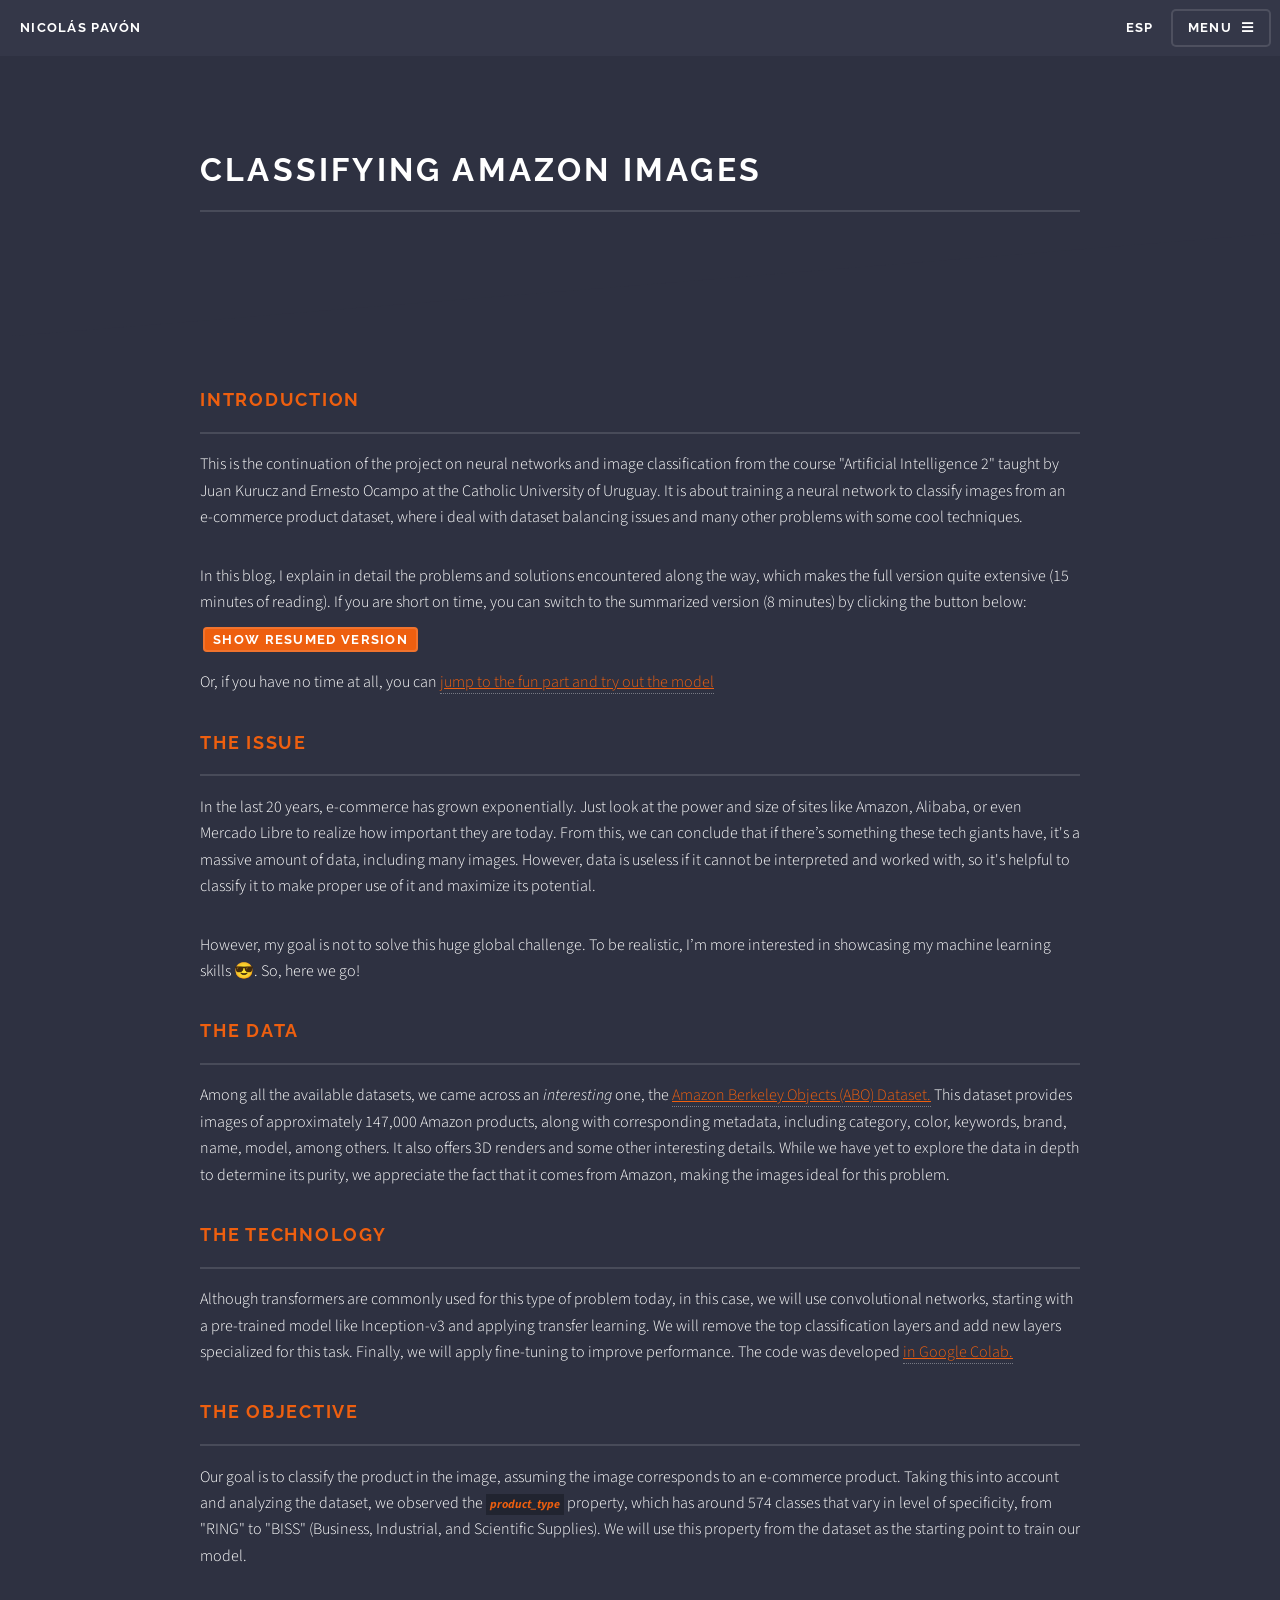
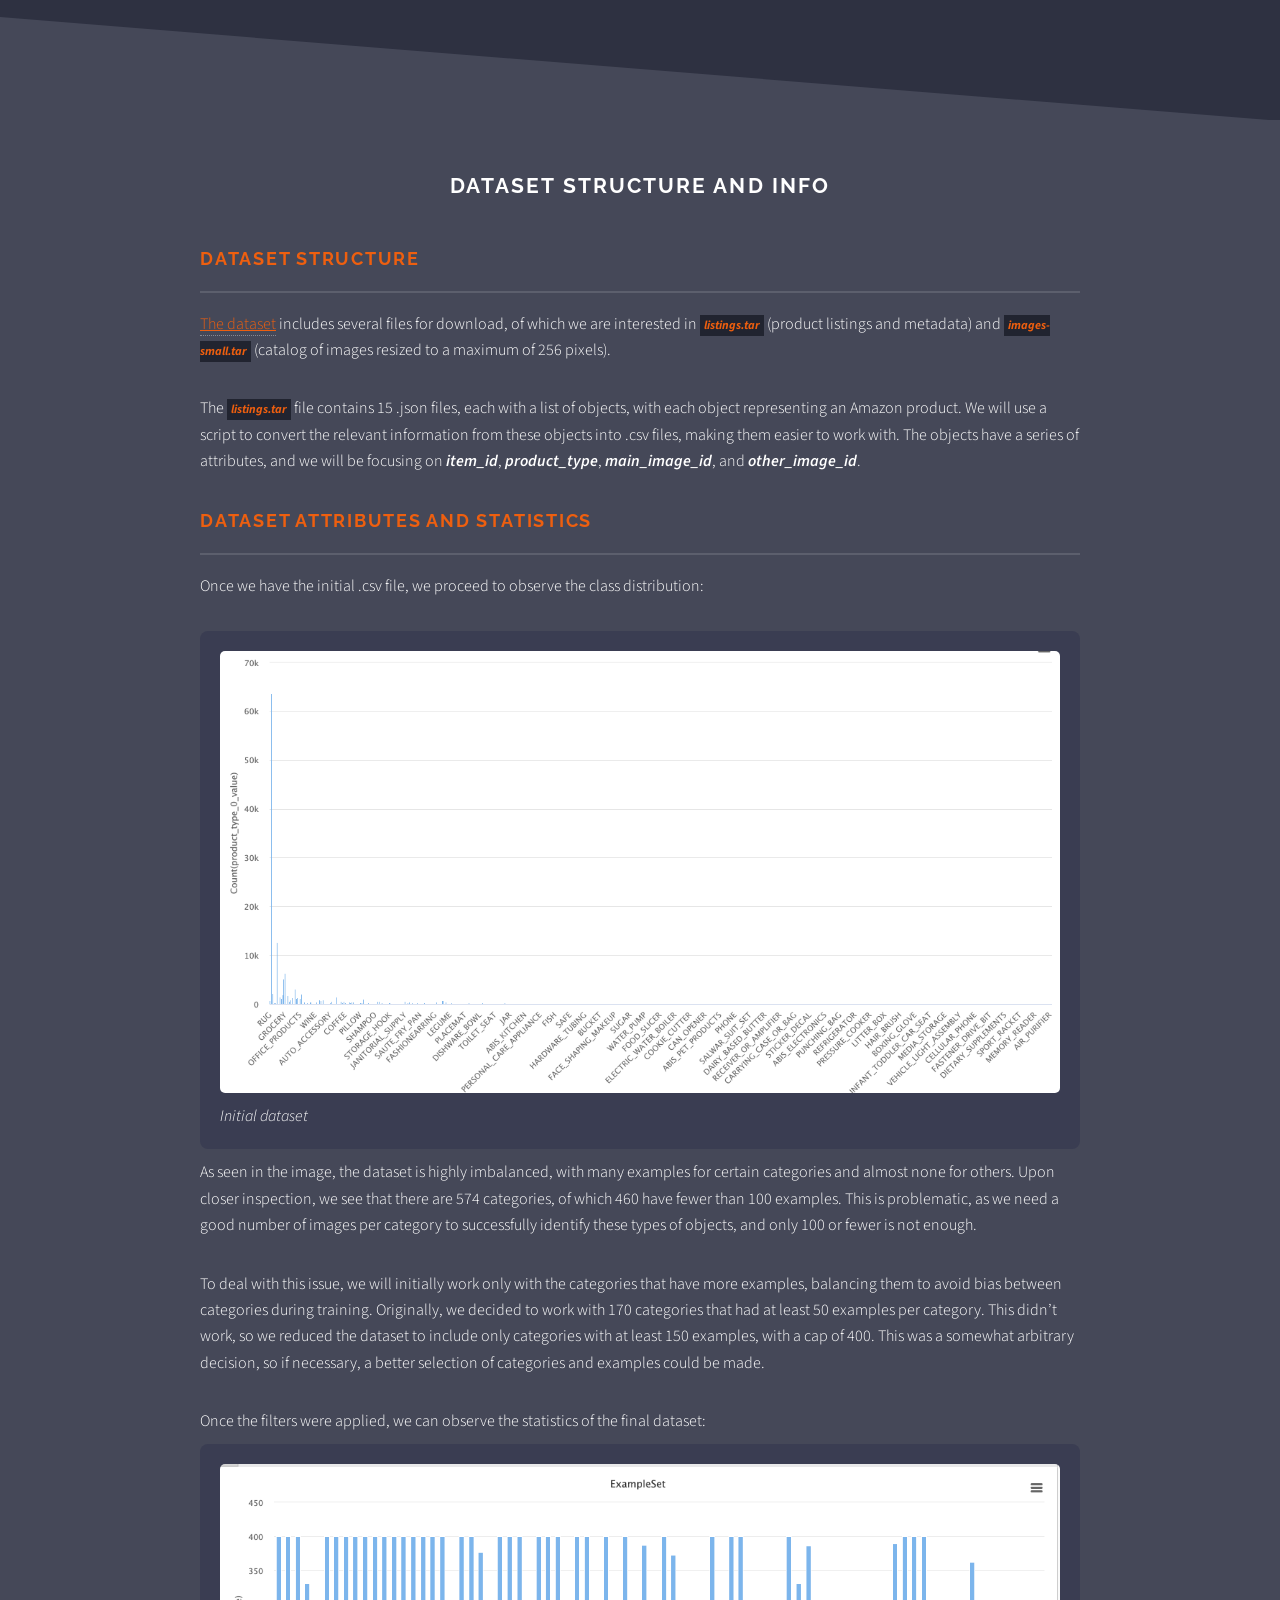
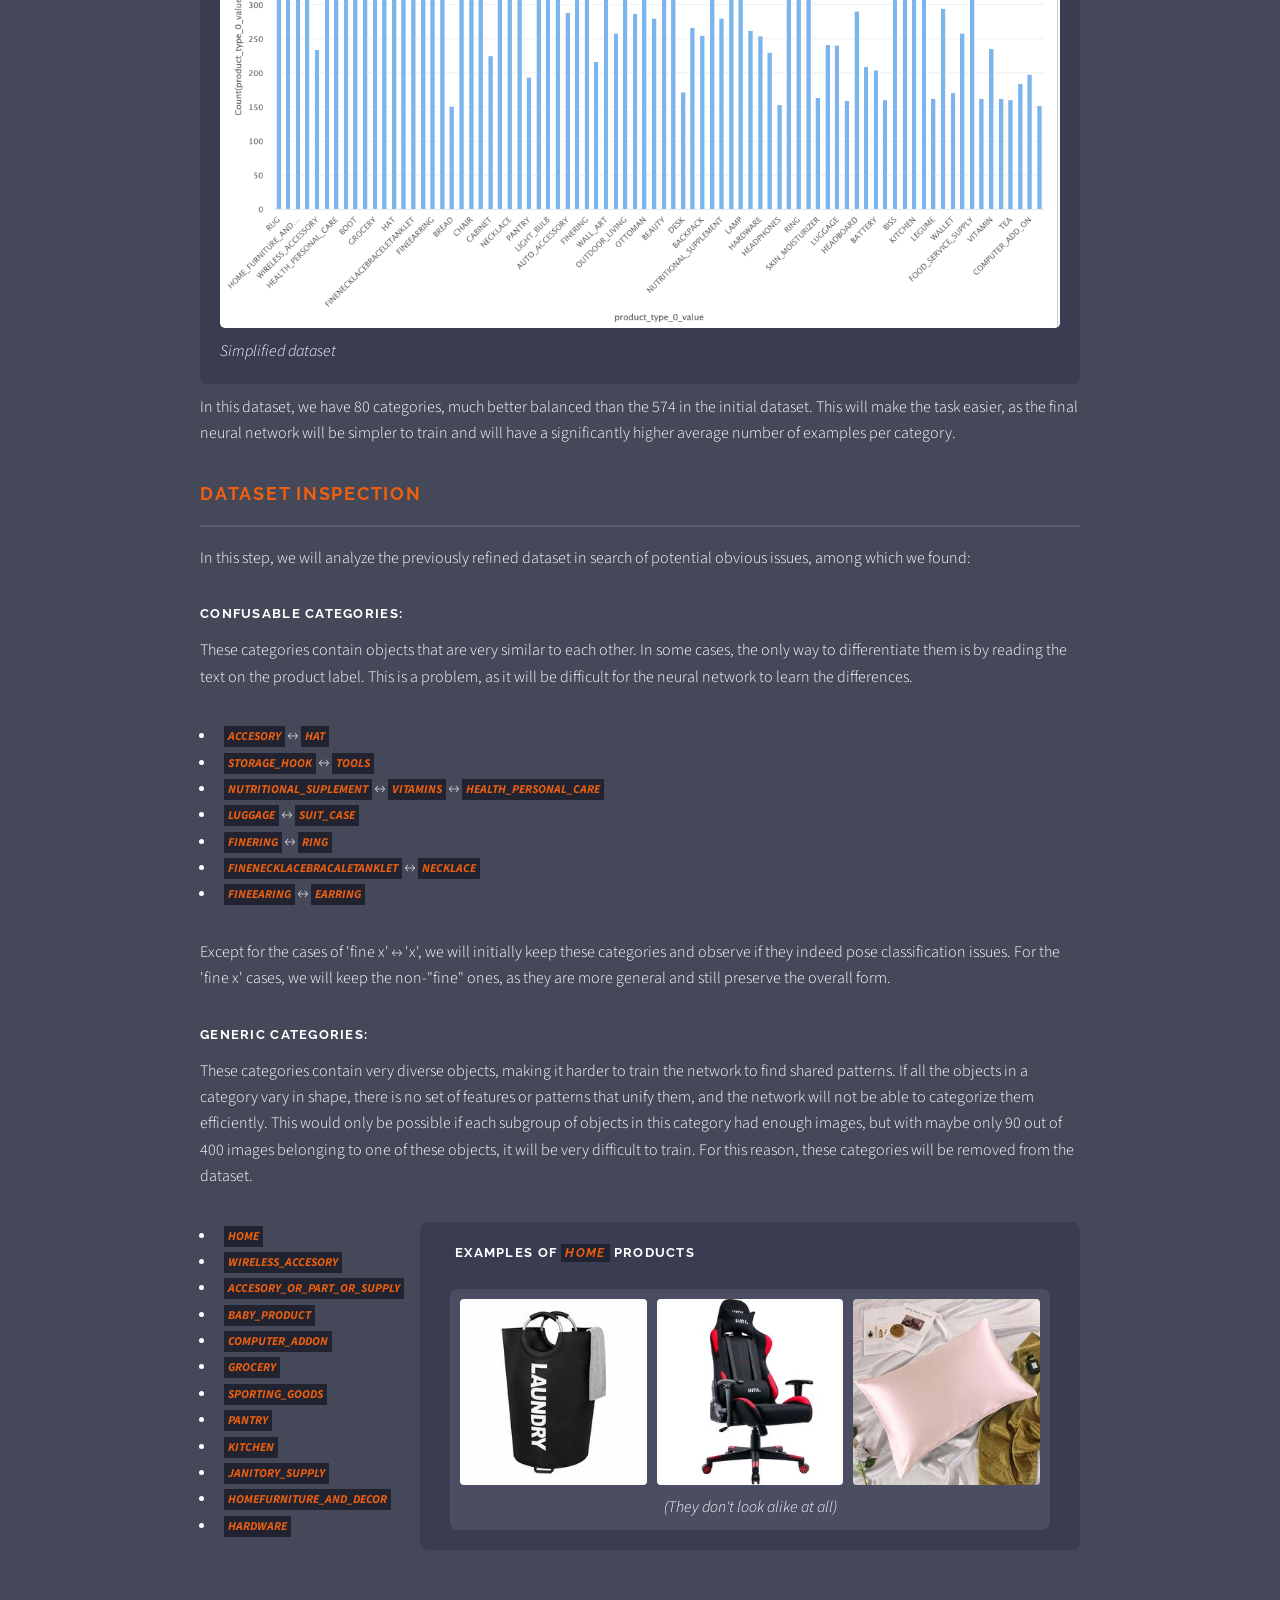
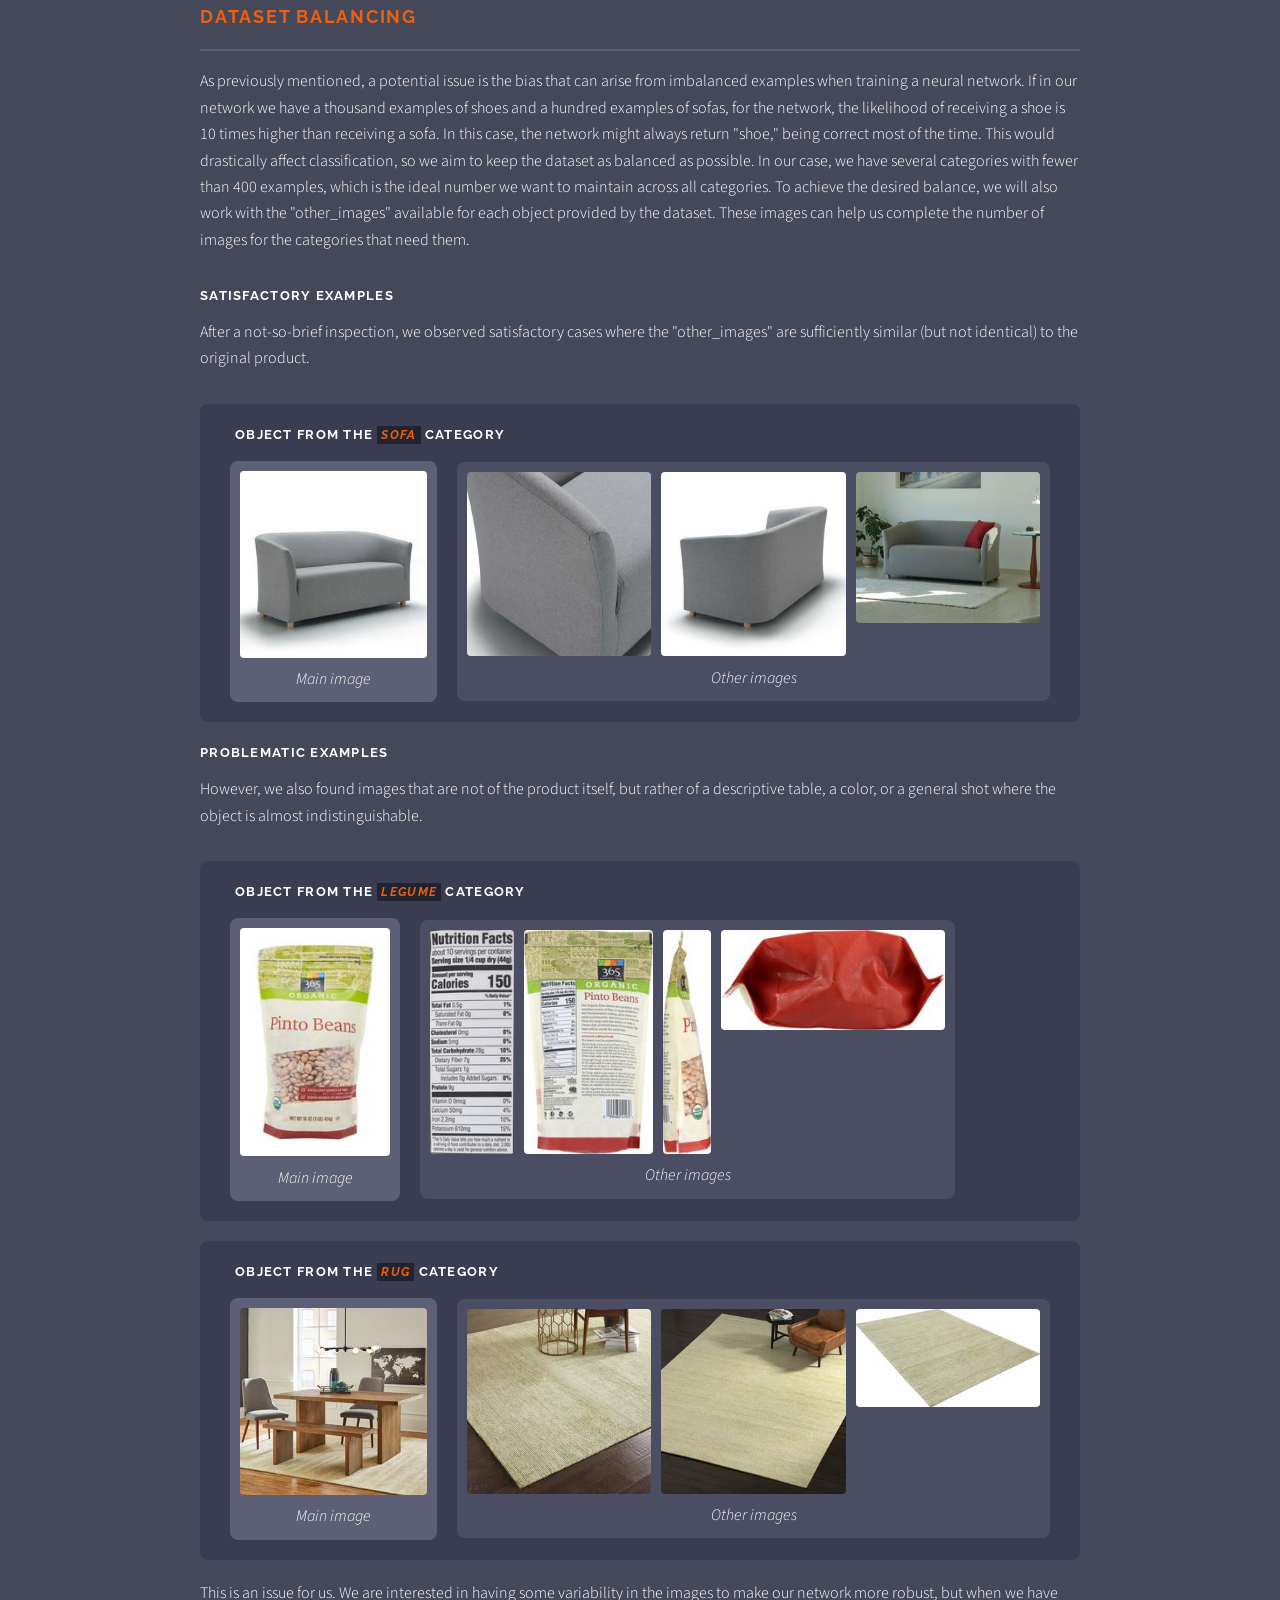
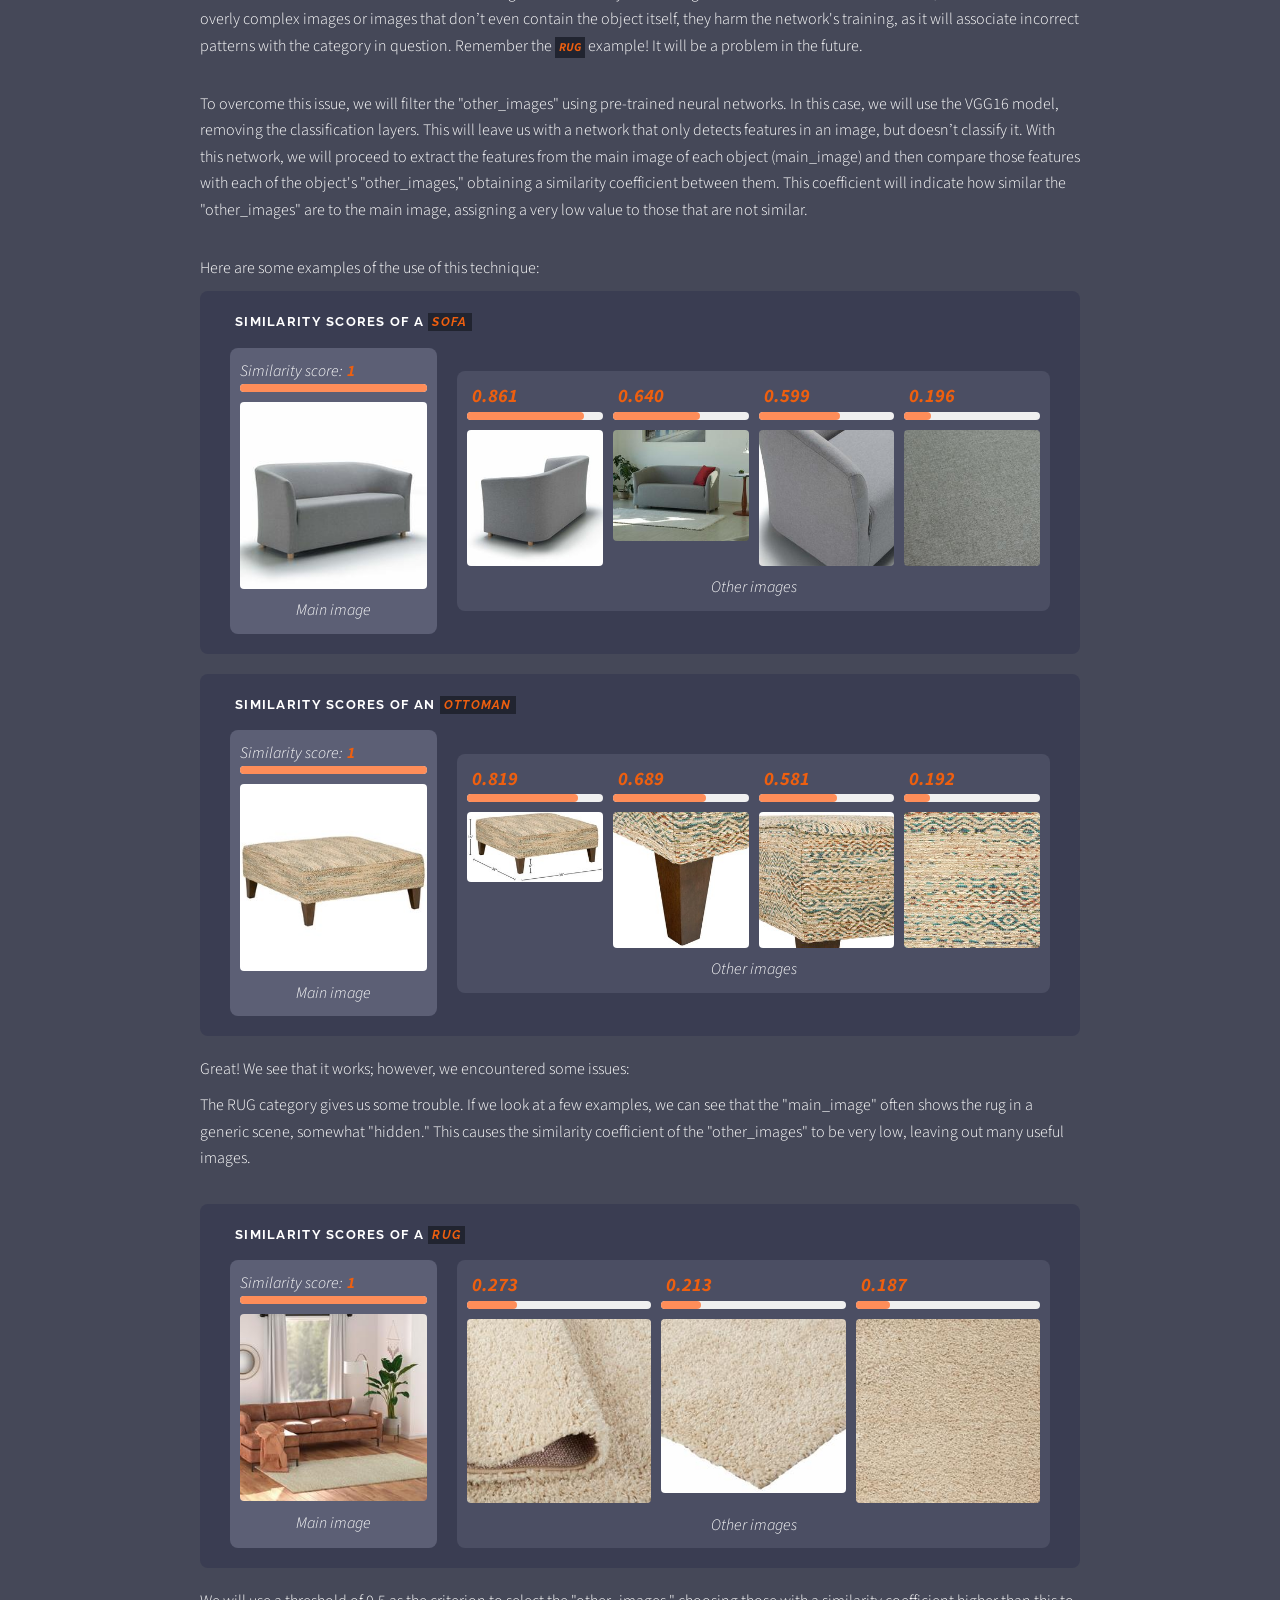
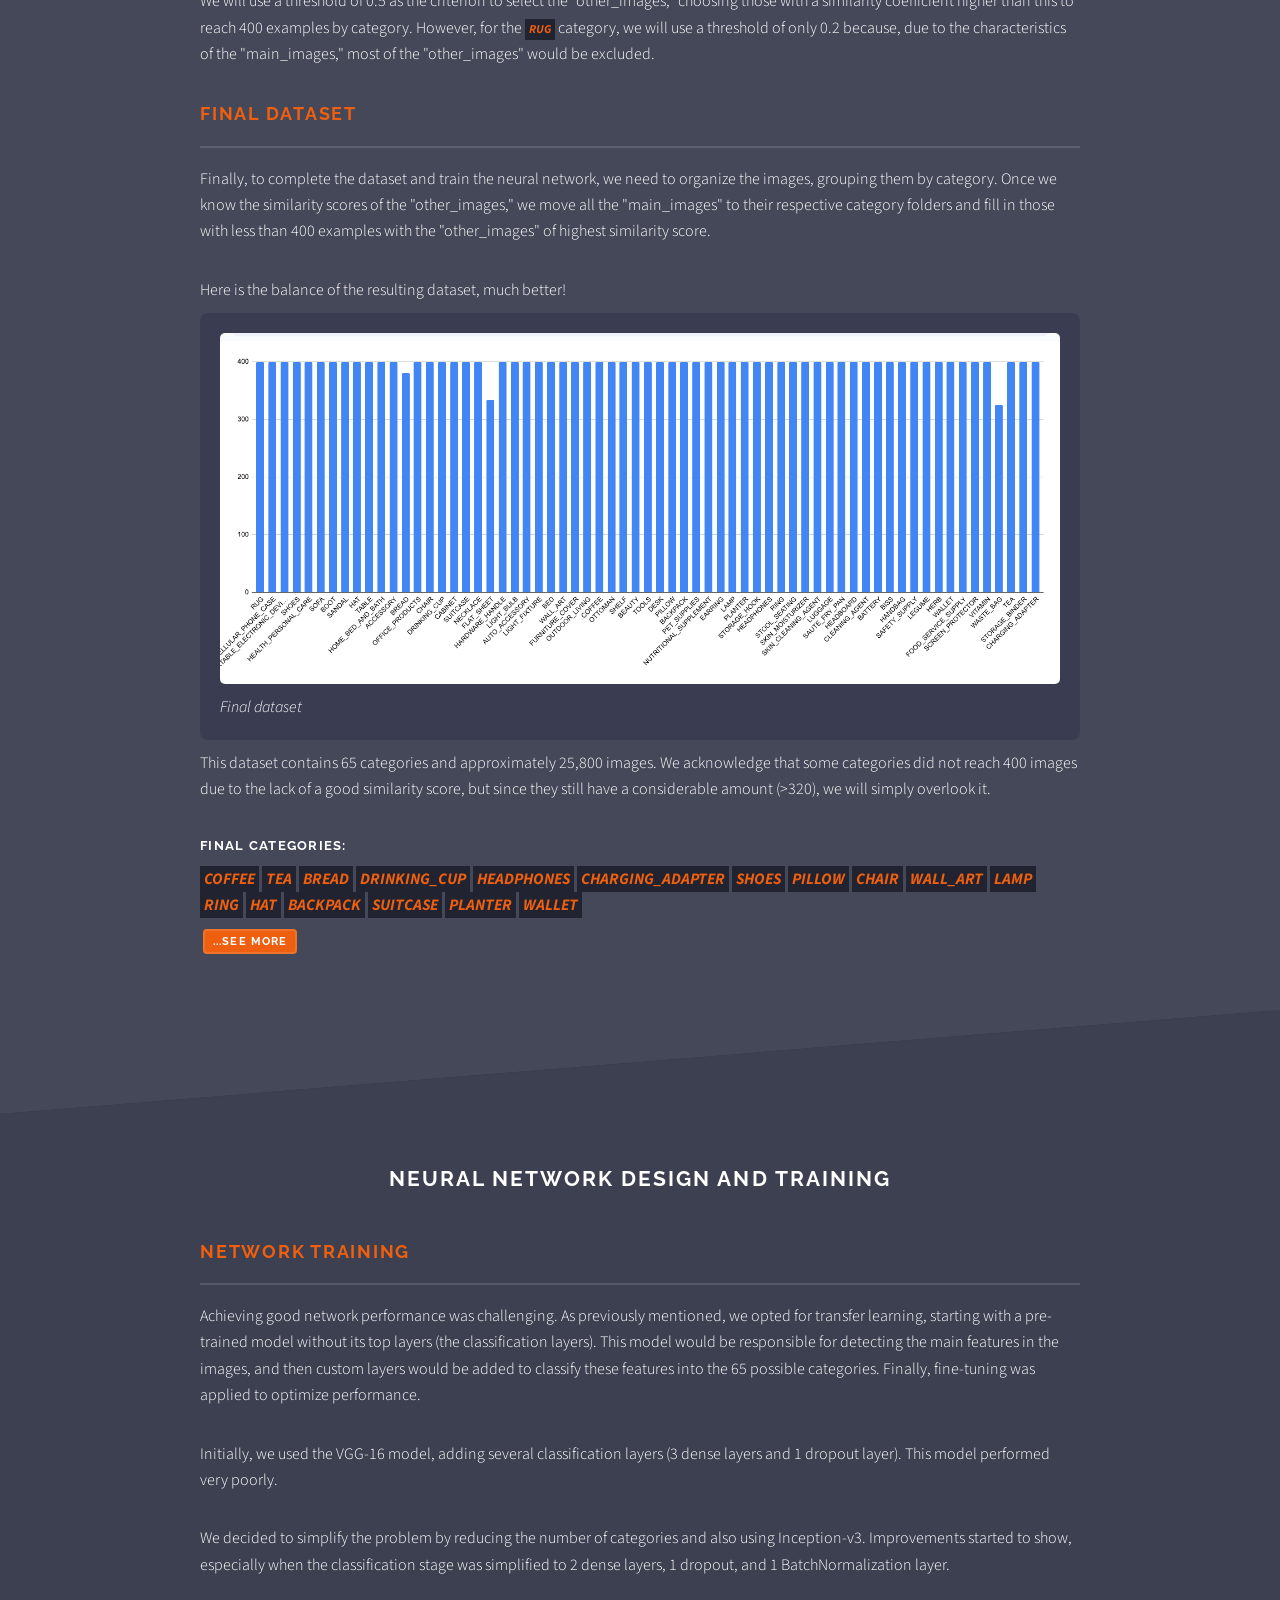
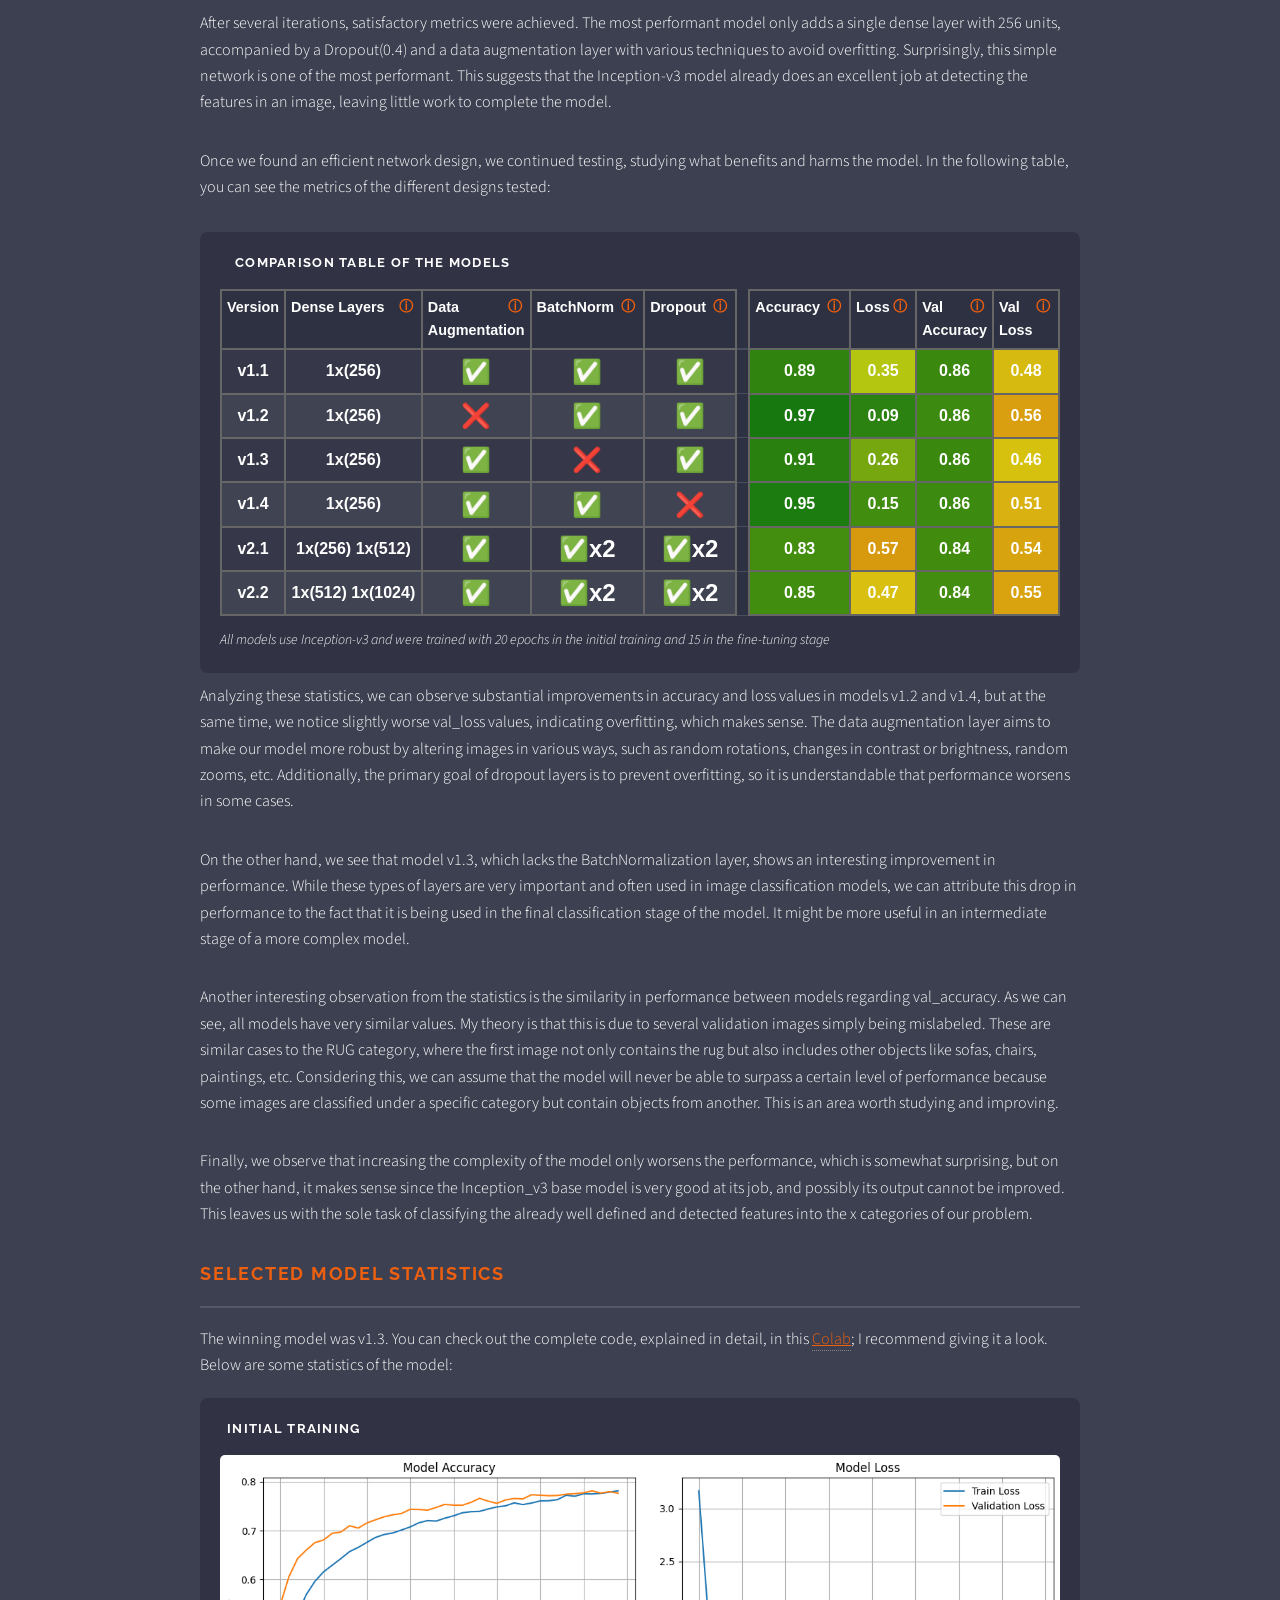
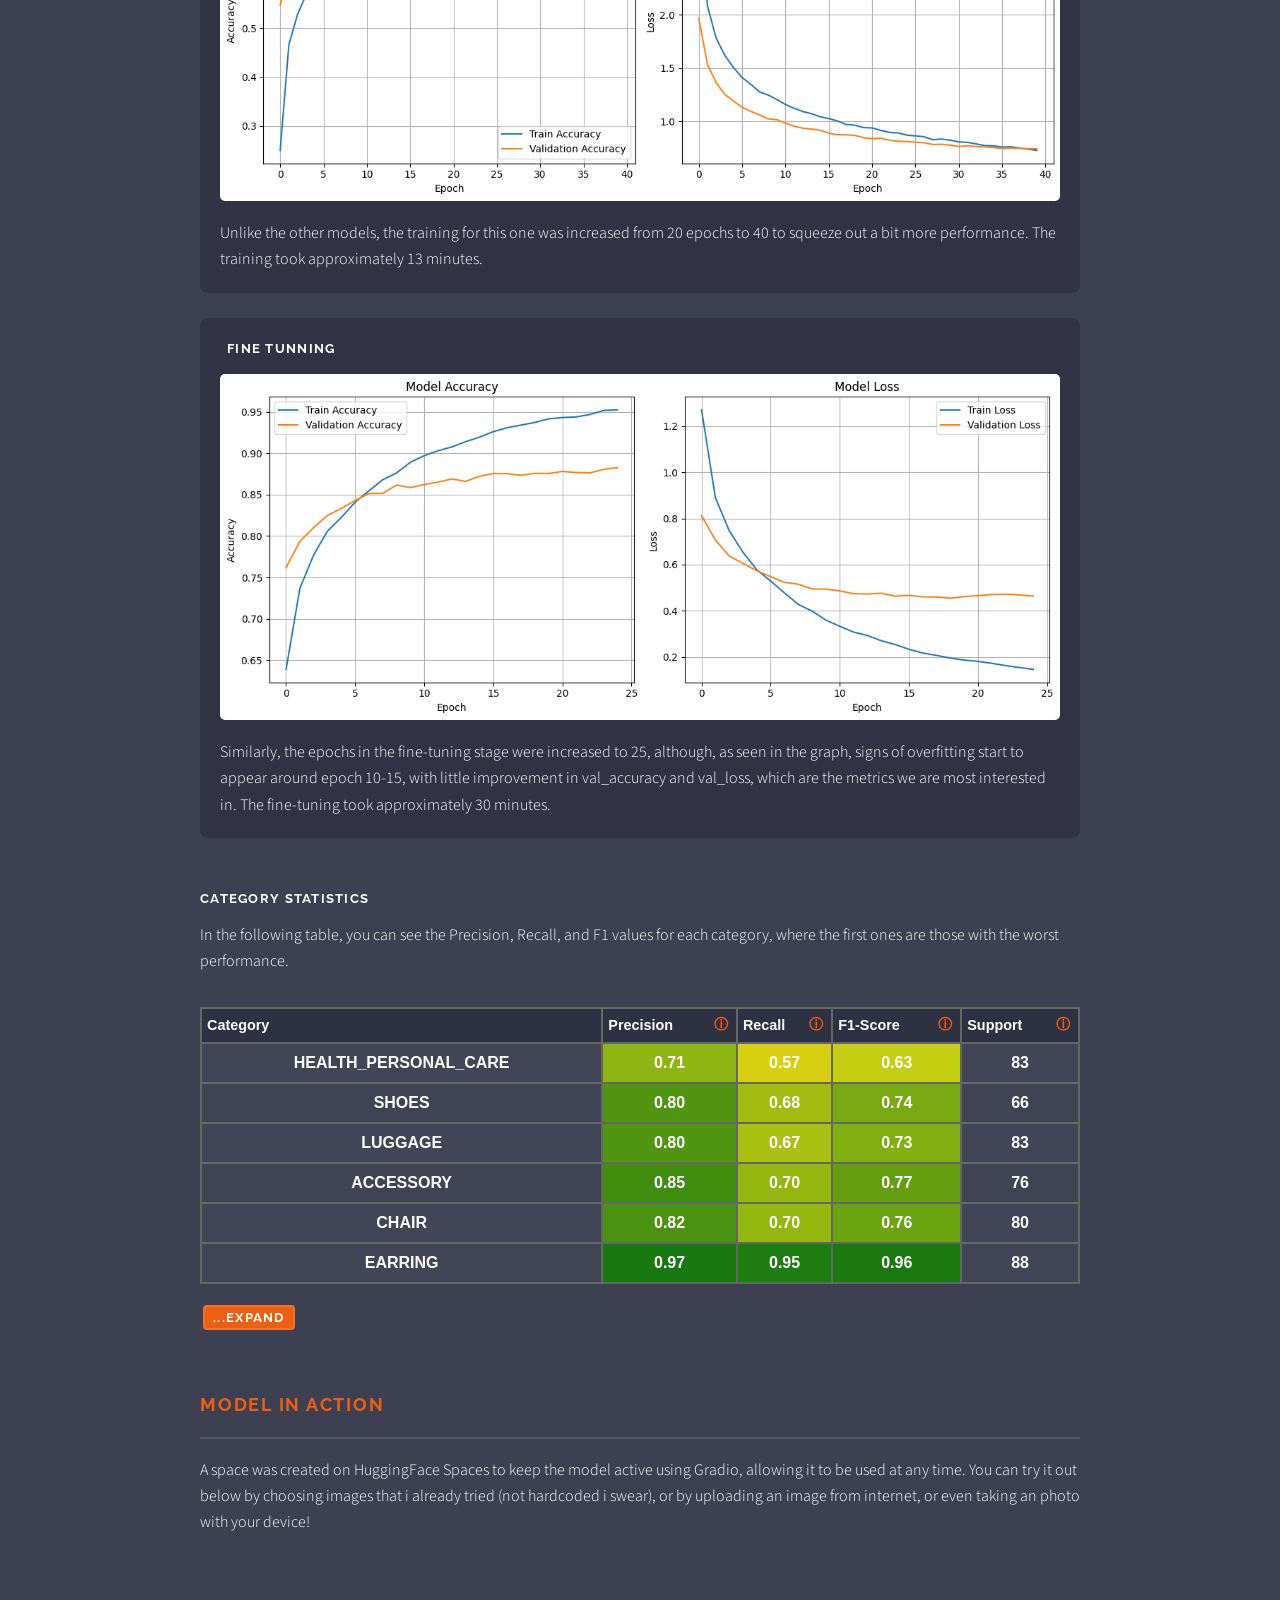
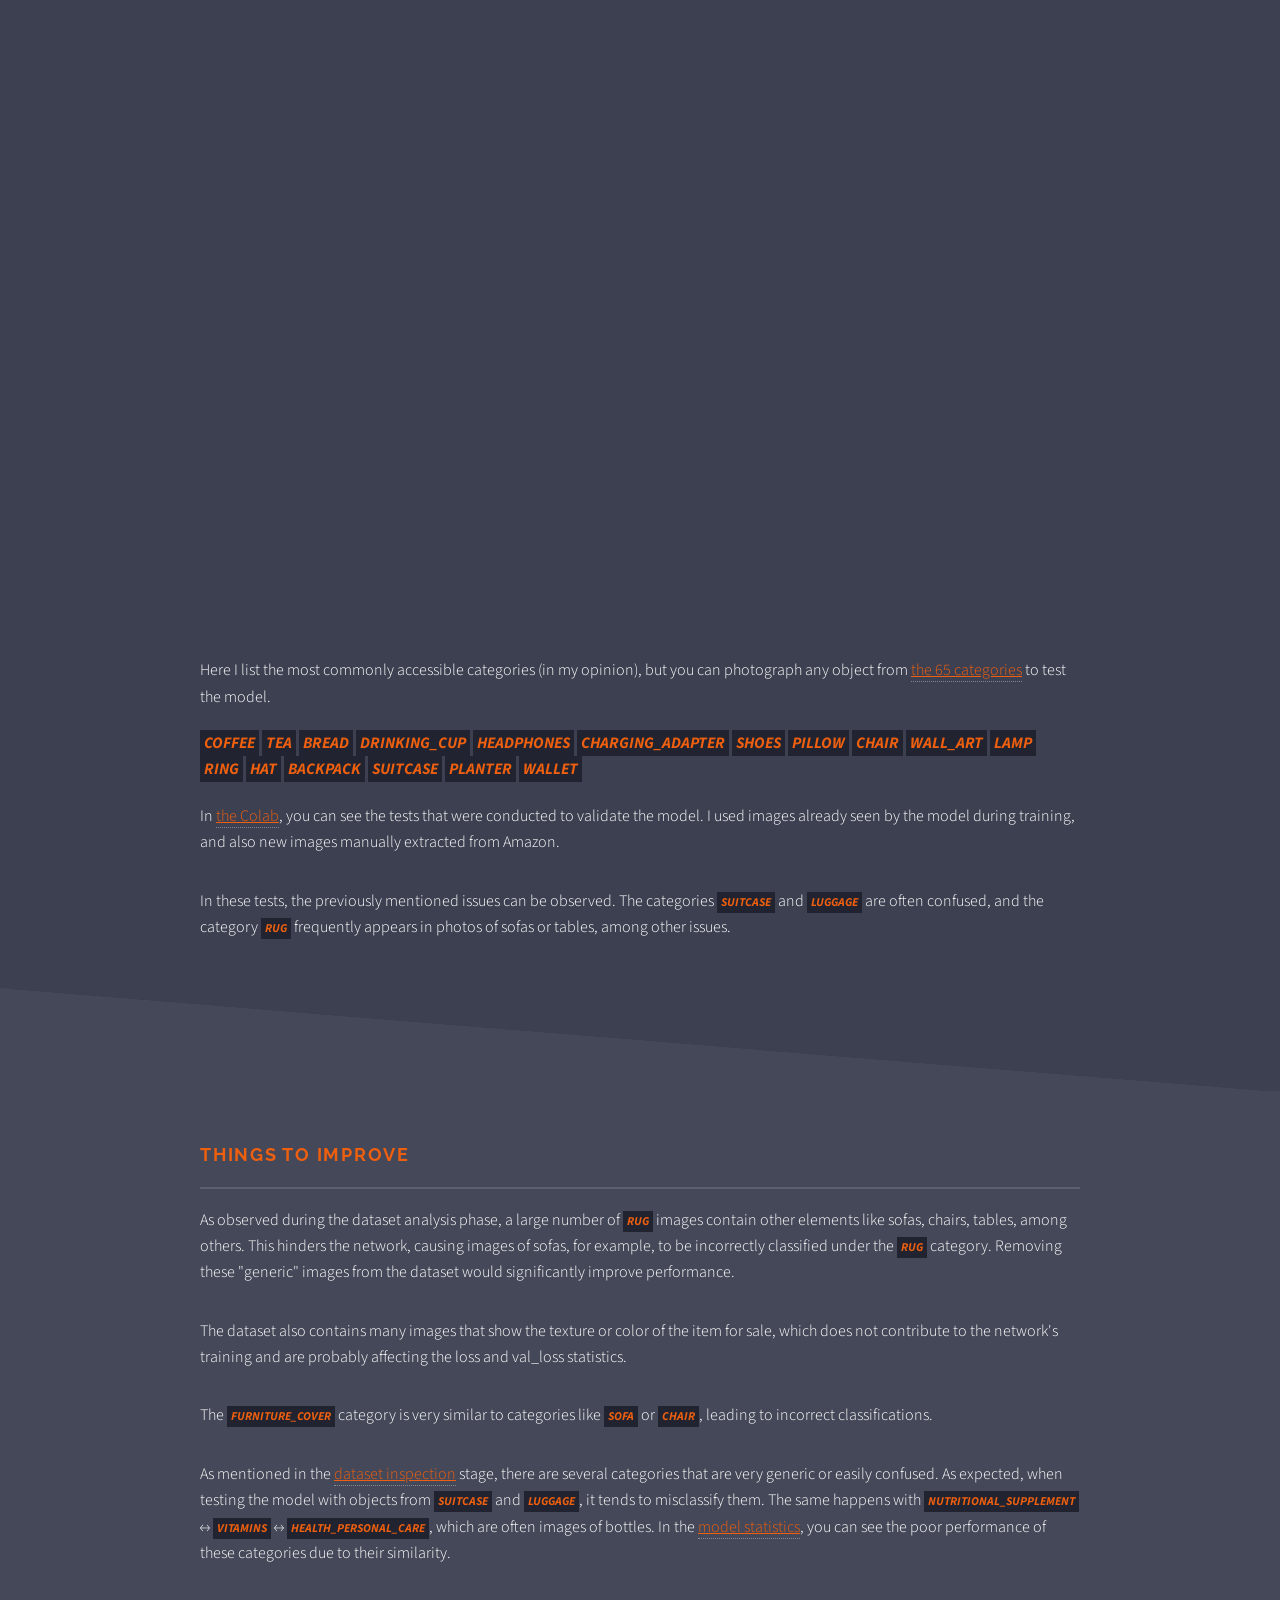
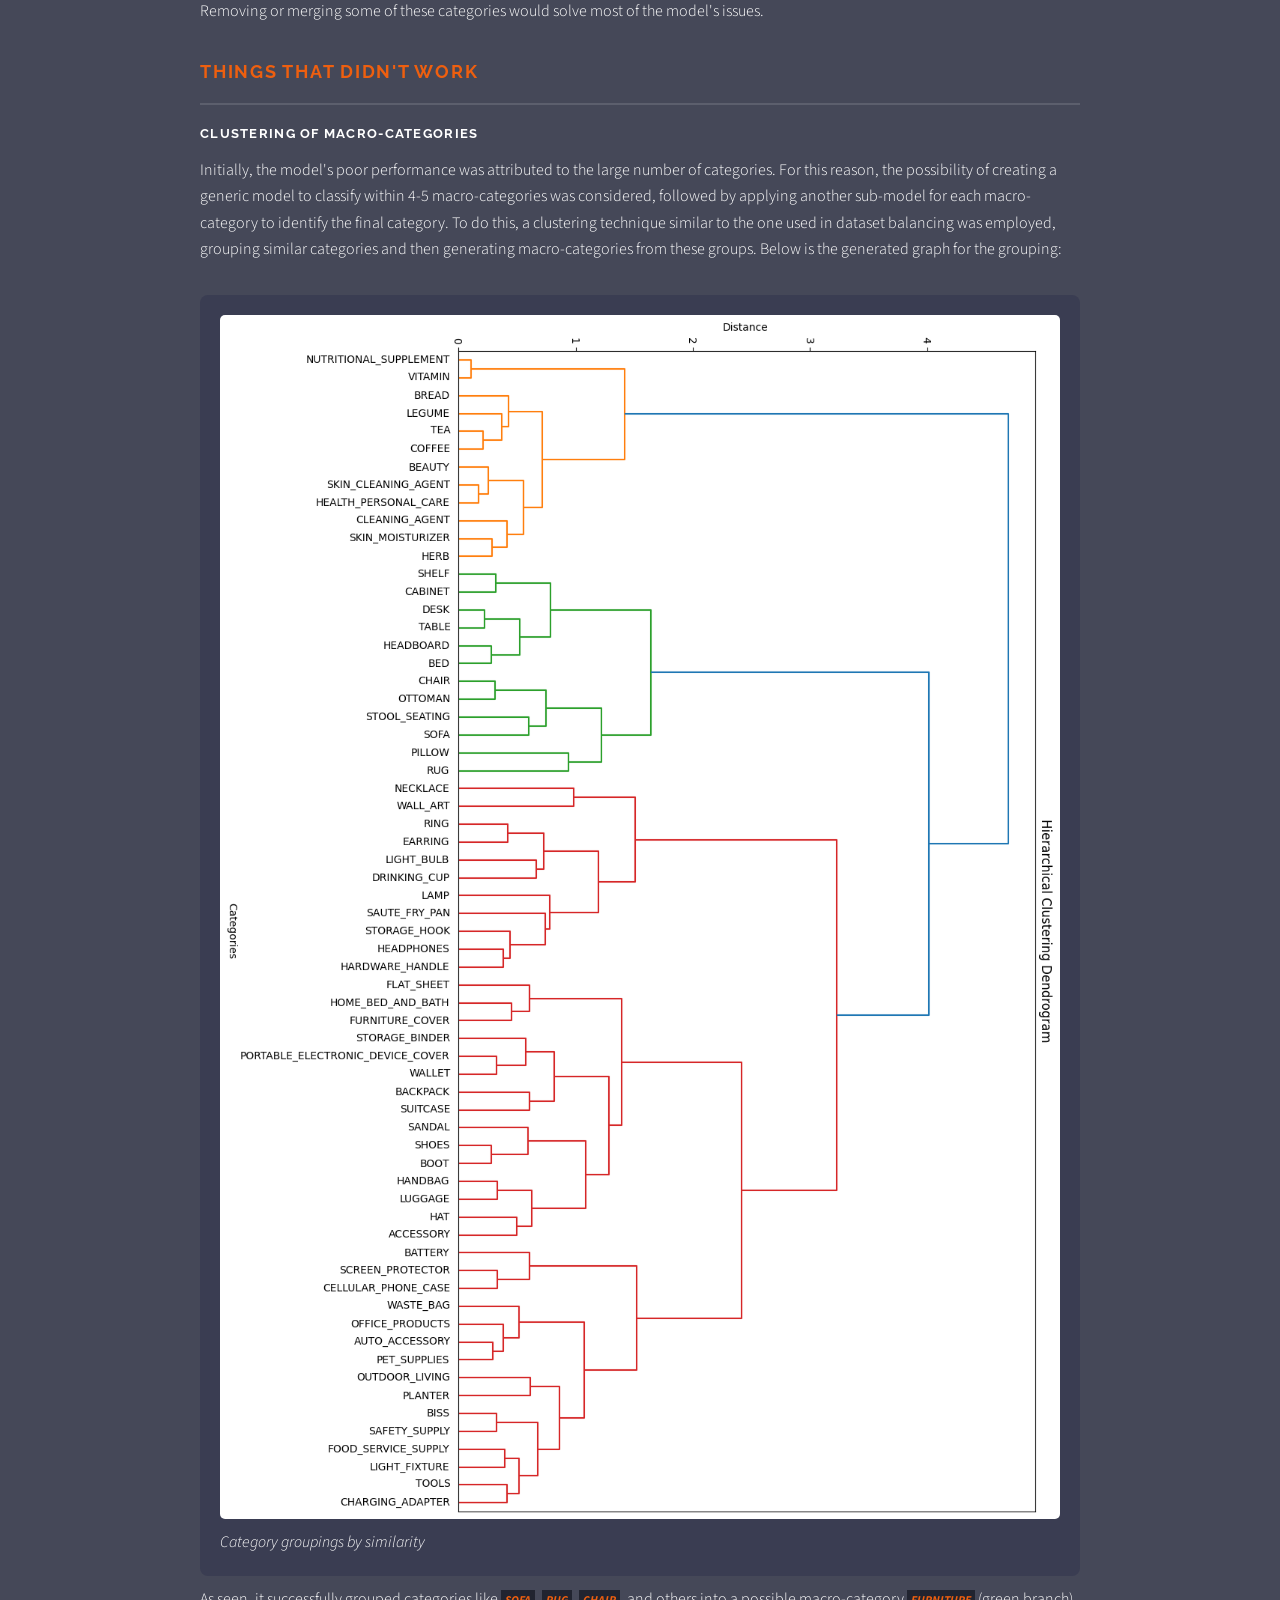
<file: ABO-eng.html>
<!DOCTYPE html>
<!--
	Solid State by HTML5 UP
	html5up.net | @ajlkn
	Free for personal and commercial use under the CCA 3.0 license (html5up.net/license)
-->
<html>

<head>
  <title>ABO Image classification</title>
  <meta charset="utf-8" />
  <meta http-equiv="Permissions-Policy" content="camera=(self)">
  <meta name="viewport" content="width=device-width, initial-scale=1, user-scalable=no" charset="UTF-8" />
  <link rel="stylesheet" href="assets/css/main.css" />
  <noscript>
    <link rel="stylesheet" href="assets/css/noscript.css" />
  </noscript>
  <link rel="icon" href="images/icon.webp" type="image/x-icon" />
  <script>
    function showMoreCategories() {
      const groups = document.querySelectorAll('.category-group');
      groups.forEach((group, index) => {
        if (index !== 0) {
          group.style.display = 'block';
        }
      });
      document.getElementById('show-more-btn').style.display = 'none';
      document.getElementById('show-more-btn-2').style.display = 'none';
    }
  </script>
  <script>
    function toggleVersion() {
      const resumed = document.querySelectorAll('.resumed');
      const extended = document.querySelectorAll('.extended');

      resumed.forEach((section) => {
        if (section.style.display === 'none' || window.getComputedStyle(section).display === 'none') {
          section.style.display = 'block';
          document.getElementById('complete-btn').style.display = 'none';
          document.getElementById('resumed-btn').style.display = 'flex';
        } else {
          section.style.display = 'none';
        }
      });

      extended.forEach((section) => {
        if (section.style.display === 'none' || window.getComputedStyle(section).display === 'none') {
          section.style.display = 'block';
          document.getElementById('resumed-btn').style.display = 'none';
          document.getElementById('complete-btn').style.display = 'flex';
        } else {
          section.style.display = 'none';
        }
      });
    }
  </script>

  <script>
    function showMoreStats() {
      const groups = document.querySelectorAll('.cat_stats');
      groups.forEach((group, index) => {
        if (index !== 0) {
          group.style.display = 'table-row';
        }
      });
      document.getElementById('show-more-table-btn').style.display = 'none';
    }
  </script>

  <script>
    document.addEventListener("DOMContentLoaded", function () {
      const progressBars = document.querySelectorAll(".progress-bar");

      // IntersectionObserver callback function
      const animateProgressBar = (entries, observer) => {
        entries.forEach(entry => {
          if (entry.isIntersecting) {
            const progressBar = entry.target;
            const value = parseFloat(progressBar.getAttribute("value"));
            progressBar.setAttribute("value", "0"); // Start from 0

            // Animate the progress bar value
            let currentValue = 0;
            const increment = value / 100; // Adjust this for speed
            const interval = setInterval(() => {
              currentValue += increment;
              if (currentValue >= value) {
                currentValue = value;
                clearInterval(interval);
              }
              progressBar.setAttribute("value", currentValue);
            }, 15); // Adjust this for smoothness

            // Stop observing the progress bar after animation is done
            observer.unobserve(progressBar);
          }
        });
      };

      // Create an IntersectionObserver
      const observer = new IntersectionObserver(animateProgressBar, {
        threshold: 0.1 // Trigger when 10% of the element is visible
      });

      // Observe each progress bar
      progressBars.forEach(bar => observer.observe(bar));
    });
  </script>

  <style>
    .resumed {
      display: none
    }

    html {
      scroll-behavior: smooth;
    }

    h3 {
      color: #ee5f0f;
    }

    h4 {
      font-size: 0.9em;
    }

    h5 {
      font-size: 0.8em;
    }

    .white-big {
      font-size: 1.3em;
      text-align: center;
      margin-bottom: 20px;
      border-bottom: none !important;
    }

    .orange_title {
      font-size: 1.1em;
    }

    .variable {
      /* font-family: "Courier New", Courier, monospace; */
      background-color: #212430;
      padding: 2px 4px;
      color: #ee5f0f;
      font-size: 12px;
      font-weight: bold;
    }

    .variable_2 {
      /* font-family: "Courier New", Courier, monospace; */
      background-color: #212430;
      padding: 2px 4px;
      color: #ee5f0f;
      font-size: 16px;
      font-weight: bold;
    }

    .main-image {
      margin-right: 20px;
      height: auto;
      width: 100px;
      /* Maintain aspect ratio */
      object-fit: cover;
      /* Adjust the margin value as needed */
    }

    .oth-image {
      margin-right: 20px;
      height: auto;
      width: 100px;
      /* Maintain aspect ratio */
      object-fit: cover;
      /* Adjust the margin value as needed */
    }

    .gtr-uniform {
      display: flex;
      align-items: center;
      gap: 10px;
      /* Optional: Adds a gap between all columns */
    }

    .image-fit {
      width: 100%;
      max-width: 300px;
      height: auto;
      object-fit: cover;
    }

    /* Form Container */
    #contact-form {
      background-color: #2e3141;
      padding: 40px;
      border-radius: 8px;
    }

    /* Form Fields */
    .fields {
      display: flex;
      flex-wrap: wrap;
      gap: 20px;
    }

    .field {
      width: 100%;
    }

    /* Half-width fields for larger screens */
    .field.half {
      width: calc(50% - 10px);
    }

    .field.half.second {
      width: calc(50% - 10px);
      padding-right: 20px;
      padding-left: 0px;
    }

    /* Input and Textarea Styling */
    input[type="text"],
    input[type="email"],
    textarea {
      width: 100%;
      padding: 12px 15px;
      border: 1px solid #ccc;
      border-radius: 4px;
      background-color: #fff;
      color: #333;
      font-size: 16px;
    }

    /* Button Styling */
    .button {
      background-color: #ee5f0f;
      color: #fff;
      padding: 12px 30px;
      border: none;
      cursor: pointer;
      border-radius: 4px;
      font-size: 16px;
      text-align: center;
      display: block;
      margin: 0 auto;
      transition: background-color 0.3s;
      line-height: 0;
    }

    .button:hover {
      background-color: #ff7043;
    }

    /* Labels */
    label {
      color: #f0f0f0;
      font-size: 14px;
      margin-bottom: 8px;
      display: block;
    }

    /* Form Responsiveness */
    @media (max-width: 768px) {
      .field.half {
        width: 100%;
      }
    }

    /* Styling for the home images container */
    .home-images {
      display: flex;
      justify-content: space-between;
      background-color: #3a3d52;
      /* Background color for the row */
      padding: 20px;
      border-radius: 8px;
    }

    /* Styling for each image container */
    .home-image {
      flex: 1;
      margin: 0 10px;
      background-color: #4b4e63;
      /* Default background color for images */
      padding: 10px;
      border-radius: 8px;
      text-align: center;
    }

    /* Styling for the main image */
    .home-image.main-image {
      background-color: #5c5f75;
      max-width: 207px;
      /* Slightly different background color */
    }

    /* Styling for the images inside the containers */
    .home-image img {
      max-width: 100%;
      height: auto;
      border-radius: 4px;
    }

    .oth-row {
      display: flex;
      gap: 10px
    }

    .generic-cat {
      display: flex;
      flex-direction: row;
    }

    .gradio {
      width: 100%;
      height: auto;
      min-height: 683px;
    }

    /* Responsive adjustments */
    @media (max-width: 768px) {
      .home-images {
        flex-direction: column;
        gap: 20px;
      }

      .generic-cat {
        display: flex;
        flex-direction: column;
      }

      .home-image {
        margin: 10px 0;
      }

    }

    /* Responsive adjustments */
    @media (max-width: 878px) {

      .gradio {
        width: 100%;
        height: auto;
        min-height: 838px;
      }
    }

    /* Progress Bar Styling */
    .progress-bar {
      width: 100%;
      height: 8px;
      appearance: none;
      -webkit-appearance: none;
      margin-bottom: 5px;
    }

    /* Custom styles for different browsers */
    .progress-bar::-webkit-progress-bar {
      background-color: #f0f0f0;
      border-radius: 4px;
    }

    .progress-bar::-webkit-progress-value {
      background-color: #fe8d59;
      border-radius: 4px;
    }

    .progress-bar::-moz-progress-bar {
      background-color: #fe8d59;
      border-radius: 4px;
    }

    .category-group {
      margin-bottom: 20px;
    }

    .category-group-2 {
      margin-bottom: 20px;
    }

    .cat_stats {
      display: none;
    }

    #show-more-btn {
      margin-top: 0px;
      padding: 10px;
      height: 25px;
      font-size: 11px;
      cursor: pointer;
      line-height: 5px;
      background-color: #ee5f0f;
      transition: background-color 0.3s;
      border-radius: 4px;
      margin-left: 3px;
    }

    #show-more-btn-2 {
      margin-top: 0px;
      padding: 10px;
      height: 25px;
      font-size: 11px;
      cursor: pointer;
      line-height: 5px;
      background-color: #ee5f0f;
      transition: background-color 0.3s;
      border-radius: 4px;
      margin-left: 3px;
    }

    #show-more-table-btn {
      margin-top: 0px;
      padding: 10px;
      height: 25px;
      font-size: 13px;
      cursor: pointer;
      line-height: 5px;
      background-color: #ee5f0f;
      transition: background-color 0.3s;
      border-radius: 4px;
      margin-left: 3px;
      margin-bottom: 20px;
    }

    #complete-btn {
      display: flex;
      margin-top: 0px;
      padding: 10px;
      height: 25px;
      font-size: 13px;
      cursor: pointer;
      line-height: 5px;
      background-color: #ee5f0f;
      transition: background-color 0.3s;
      border-radius: 4px;
      margin-left: 3px;
      margin-bottom: 20px;
    }

    #resumed-btn {
      display: none;
      margin-top: 0px;
      padding: 10px;
      height: 25px;
      font-size: 13px;
      cursor: pointer;
      line-height: 5px;
      background-color: #ee5f0f;
      transition: background-color 0.3s;
      border-radius: 4px;
      margin-left: 3px;
      margin-bottom: 20px;
    }

    #show-more-btn:hover {
      background-color: #ff7043;
    }

    table {
      width: 100%;
      border-collapse: collapse;
      margin: 20px 0;
      font-family: Arial, sans-serif;
    }

    th,
    td {
      padding: 10px;
      text-align: center;
      border: 2px solid #666;
      font-weight: 600;
      /* Make text slightly bolder */
    }

    th {
      background-color: #2e3141;
      color: #ee5f0f;
      border-bottom: 3px solid #ee5f0f;
    }


    td.boolean-cell {
      font-size: 1.5em;
    }

    td.accuracy,
    td.loss,
    td.val_accuracy,
    td.val_loss {
      width: 70px;
      color: #fff;
      /* Ensure text contrast on colored background */
    }

    .green-check {
      color: #66bb6a;
    }

    .red-cross {
      color: #ff7043;
    }

    .separator {
      border: none;
      width: 1px;
    }

    td.separator {
      background-color: #2e3141;
      /* Set a consistent color for the separator column */
      border: none;
      /* Remove the border for the separator column */
    }

    tr:nth-child(odd) {
      background-color: #3a3b44;
      /* Softer color for odd rows */
    }

    tr:nth-child(even) {
      background-color: #404351;
      /* Slightly darker, but still subtle */
    }

    th,
    td {
      padding: 5px;
      /* Reduce padding to make rows less tall */
      text-align: center;
      border: 2px solid #666;
      font-weight: 600;
      /* Keep the bold text */
    }

    td.accuracy,
    td.loss,
    td.val_accuracy,
    td.val_loss {
      padding: 8px;
      /* Slightly larger padding for the score cells for readability */
    }

    tbody tr {
      height: 40px;
      /* Adjust this value to your preferred fixed row height */
    }

    td {
      vertical-align: middle;
      overflow: hidden;
      /* Prevent overflow from expanding the row */
      white-space: nowrap;
      /* Prevent text wrapping inside the cells */
      text-overflow: ellipsis;
      /* Add ellipsis if the text is too long */
    }

    table td {
      padding: 0em 0.35em;
    }

    table th {
      padding: 5px;
    }

    .a-custom {
      color: #ee5f0f;
      text-decoration: underline;
      cursor: pointer;
    }


    .tooltip-container {
      position: absolute;
      display: inline-block;
      cursor: pointer;
      right: 8px;
      top: 4px;
    }

    .tooltip-container .tooltiptext {
      visibility: hidden;
      width: 150px;
      background-color: #555;
      color: #fff;
      text-align: center;
      border-radius: 5px;
      padding: 5px;
      position: absolute;
      z-index: 1;
      bottom: 125%;
      /* Position above the icon */
      left: 50%;
      margin-left: -75px;
      opacity: 0;
      transition: opacity 0.3s;
      width: 200px;
    }

    .tooltip-container .tooltiptext::after {
      content: "";
      position: absolute;
      top: 100%;
      /* Arrow below the tooltip */
      left: 50%;
      margin-left: -5px;
      border-width: 5px;
      border-style: solid;
      border-color: #555 transparent transparent transparent;
    }

    .tooltip-container:hover .tooltiptext {
      visibility: visible;
      opacity: 1;
    }

    .info-icon {
      margin-left: 5px;
      color: #ee5f0f;
      font-weight: bold;
    }
  </style>
</head>

<body class="is-preload" style="
      background-image: linear-gradient(
          to top,
          rgba(46, 49, 65, 0.8),
          rgba(46, 49, 65, 0.8)
        ),
        url(images/ABO/cosas.webp);
    ">

  <!-- Disclaimer: El objetivo de este blog es demostrar mis habilidades en machine learning, porque mis habilidades como web developer no me enorgullecen 🤦‍♂️ -->

  <!-- Advertencia: Este código puede generar secuelas como falta de apetito, dolor de ojos, depresión y pérdida de cabello. Continúa leyendolo bajo tu propio riesgo -->


  <!-- Page Wrapper -->
  <div id="page-wrapper">
    <!-- Header -->
    <header id="header">
      <a href="index-eng.html">
        <h1>Nicolás Pavón</h1>
      </a>
      <nav>
        <a href="ABO.html">ESP</a>
        <a href="#menu">Menu</a>
      </nav>
    </header>

    <!-- Menu -->
    <nav id="menu"></nav>

    <!-- Wrapper -->
    <section id="wrapper">
      <header id="ABO-header">
        <div class="inner">
          <h2>Classifying Amazon images</h2>
        </div>
      </header>

      <!-- Content -->
      <div class="wrapper">
        <div class="inner">
          <section>
            <h3 class="orange_title major">Introduction</h3>
            <p>This is the continuation of the project on neural networks and image classification from the course
              "Artificial Intelligence 2" taught by Juan Kurucz and Ernesto Ocampo at the Catholic University of
              Uruguay. It is about training a neural network to classify images from an e-commerce product dataset,
              where i deal with dataset balancing issues and many other problems with some cool techniques.</p>
            <p>In this blog, I explain in detail the problems and solutions encountered along the way, which makes the
              full version quite extensive (15 minutes of reading). If you are short on time, you can switch to the
              summarized version (8 minutes) by clicking the button below:</p>


            <button id="complete-btn" onclick="toggleVersion()" style="margin-top: -20px; margin-bottom: 60px">Show
              resumed version</button>
            <button id="resumed-btn" onclick="toggleVersion()" style="margin-top: -20px; margin-bottom: 60px">Show
              original version (recommended)</button>

            <p style="margin-top: -43px;">Or, if you have no time at all, you can <a class="a-custom"
                href="#accion">jump to the fun part and try out the model</a>
            </p>
          </section>
          <section class="extended">
            <h3 class="orange_title major">The issue</h3>
            <p>
              In the last 20 years, e-commerce has grown exponentially. Just look at the power and size of sites like
              Amazon, Alibaba, or even Mercado Libre to realize how important they are today. From this, we can conclude
              that if there’s something these tech giants have, it's a massive amount of data, including many images.
              However, data is useless if it cannot be interpreted and worked with, so it's helpful to classify it to
              make proper use of it and maximize its potential.
            </p>
            <p>However, my goal is not to solve this huge global challenge. To be realistic, I’m more interested in
              showcasing my machine learning skills 😎. So, here we go!
            </p>


            <h3 class="orange_title major">The data</h3>
            <p>
              Among all the available datasets, we came across an <i>interesting</i> one, the <a class="a-custom"
                href="https://amazon-berkeley-objects.s3.amazonaws.com/index.html">Amazon Berkeley Objects (ABO)
                Dataset.</a> This dataset provides images of approximately 147,000 Amazon products, along with
              corresponding metadata, including category, color, keywords, brand, name, model, among others. It also
              offers 3D renders and some other interesting details. While we have yet to explore the data in depth to
              determine its purity, we appreciate the fact that it comes from Amazon, making the images ideal for this
              problem.
            </p>


            <h3 class="orange_title major">The technology</h3>
            <p>
              Although transformers are commonly used for this type of problem today, in this case, we will use
              convolutional networks, starting with a pre-trained model like Inception-v3 and applying transfer
              learning. We will remove the top classification layers and add new layers specialized for this task.
              Finally, we will apply fine-tuning to improve performance. The code was developed <a class="a-custom"
                target="_blank"
                href="https://colab.research.google.com/drive/1uU5ySJ_FRQYYXtaBswYEyEkJcovputsj?usp=sharing">in Google
                Colab.</a>
            </p>

            <h3 class="orange_title major">The objective</h3>
            <p>
              Our goal is to classify the product in the image, assuming the image corresponds to an e-commerce product.
              Taking this into account and analyzing the dataset, we observed the <i class="variable">product_type</i>
              property, which has around 574 classes that vary in level of specificity, from "RING" to "BISS" (Business,
              Industrial, and Scientific Supplies). We will use this property from the dataset as the starting point to
              train our model.
            </p>

          </section>
          <section class="resumed">
            <h3 class="orange_title major">Summary</h3>
            <p>
              The E-commerce has grown tremendously in recent decades, driven by giants like Amazon and Alibaba. With
              this
              growth, the amount of data has also increased, especially in the form of product images. To make the most
              of this data, it is essential to classify it properly. Although, to be realistic, in this case, I’m not
              here to save global commerce, but rather to show what I can do in machine learning 😅. We’ll be working
              with the <a class="a-custom" href="https://amazon-berkeley-objects.s3.amazonaws.com/index.html">Amazon
                Berkeley Objects (ABO) Dataset.</a>, which contains images and metadata of over 147,000 Amazon products.
            </p>
            <p>
              To tackle this classification problem, we’ll use convolutional networks and transfer learning with a
              pre-trained model like Inception-v3. We will remove the original classification layers and replace them
              with custom layers to improve performance on the specific task of product classification, fine-tuning the
              model. The goal is to classify as many different product classes as possible based on the
              <i>product_type</i> property of the dataset, which ranges from highly specific categories like "RING" to
              broader ones like "BISS" (Business, Industrial, and Scientific Supplies).
            </p>

          </section>
        </div>
      </div>
      <div class="wrapper alt style4">
        <div class="inner">
          <section>
            <h2 class="white-big major">Dataset structure and info</h2>
            <h3 class="orange_title major">Dataset structure</h3>
            <p>
              <a class="a-custom" href="https://amazon-berkeley-objects.s3.amazonaws.com/index.html">The dataset</a>
              includes several files for download, of which we are interested in <i class="variable">listings.tar</i>
              (product listings and metadata) and <i class="variable">images-small.tar</i> (catalog of images resized to
              a maximum of 256 pixels).
            </p>
            <p class="extended">The <i class="variable">listings.tar</i> file contains 15 .json files, each with a list
              of objects, with each object representing an Amazon product. We will use a script to convert the relevant
              information from these objects into .csv files, making them easier to work with. The objects have a series
              of attributes, and we will be focusing on <b><i>item_id</i></b>, <b><i>product_type</i></b>,
              <b><i>main_image_id</i></b>, and <b><i>other_image_id</i></b>.
            </p>
            <h3 class="orange_title major">Dataset Attributes and Statistics</h3>
            <p>
              Once we have the initial .csv file, we proceed to observe the class distribution:
            </p>


            <div class="gtr-uniform home-images" style="margin-bottom: 10px">
              <span class=" image fit" style="margin: 0px;"><img src="images/ABO/DS inicial desb.png" alt="" />
                <p style="margin-bottom: 0px; margin-top: 10px;"><i>Initial dataset</i></p>
              </span>
            </div>
            <p class="extended">As seen in the image, the dataset is highly imbalanced, with many examples for certain
              categories and almost none for others. Upon closer inspection, we see that there are 574 categories, of
              which 460 have fewer than 100 examples. This is problematic, as we need a good number of images per
              category to successfully identify these types of objects, and only 100 or fewer is not enough.</p>
            <p class="extended">
              To deal with this issue, we will initially work only with the categories that have more examples,
              balancing them to avoid bias between categories during training. Originally, we decided to work with 170
              categories that had at least 50 examples per category. This didn’t work, so we reduced the dataset to
              include only categories with at least 150 examples, with a cap of 400. This was a somewhat arbitrary
              decision, so if necessary, a better selection of categories and examples could be made.
            </p>

            <p class="resumed">
              The dataset is imbalanced, with 574 categories, of which 460 have fewer than 100 examples, making it
              difficult to correctly identify objects. To address this, categories with at least 150 examples and a
              maximum of 400 were selected. This selection was somewhat arbitrary and could be improved if needed.
            </p>
            <p style="margin-bottom: 10px;">Once the filters were applied, we can observe the statistics of the final
              dataset:
            </p>


            <div class="gtr-uniform home-images" style="margin-bottom: 10px">
              <span class=" image fit" style="margin: 0px;"><img src="images/ABO/DS min 150 max 400.png" alt="" />
                <p style="margin-bottom: 0px; margin-top: 10px;"><i>Simplified dataset</i></p>
              </span>
            </div>
            <p>In this dataset, we have 80 categories, much better balanced than the 574 in the initial dataset. This
              will make the task easier, as the final neural network will be simpler to train and will have a
              significantly higher average number of examples per category.</p>


            <h3 class="orange_title major" id="inspeccion">Dataset inspection</h3>
            <p>
              In this step, we will analyze the previously refined dataset in search of potential obvious issues, among
              which we found:
            </p>
            <h5>Confusable categories:</h5>
            <p>These categories contain objects that are very similar to each other. In some cases, the only way to
              differentiate them is by reading the text on the product label. This is a problem, as it will be difficult
              for the neural network to learn the differences.</p>
            <ul>

              <li><i class="variable">ACCESORY</i> &#8596; <i class="variable">HAT</i></li>
              <li><i class="variable">STORAGE_HOOK</i> &#8596; <i class="variable">TOOLS</i></li>
              <li><i class="variable">NUTRITIONAL_SUPLEMENT</i> &#8596; <i class="variable">VITAMINS</i> &#8596; <i
                  class="variable">HEALTH_PERSONAL_CARE</i></li>
              <li><i class="variable">LUGGAGE</i> &#8596; <i class="variable">SUIT_CASE</i></li>
              <li><i class="variable">FINERING</i> &#8596; <i class="variable">RING</i></li>
              <li><i class="variable">FINENECKLACEBRACALETANKLET</i> &#8596; <i class="variable">NECKLACE</i></li>
              <li><i class="variable">FINEEARING</i> &#8596; <i class="variable">EARRING</i></li>
            </ul>
            <p class="extended">Except for the cases of 'fine x' ↔ 'x', we will initially keep these categories and
              observe if they indeed pose classification issues. For the 'fine x' cases, we will keep the non-"fine"
              ones, as they are more general and still preserve the overall form.</p>

            <h5>Generic categories: </h5>
            <p class="extended">These categories contain very diverse objects, making it harder to train the network to
              find shared patterns. If all the objects in a category vary in shape, there is no set of features or
              patterns that unify them, and the network will not be able to categorize them efficiently. This would only
              be possible if each subgroup of objects in this category had enough images, but with maybe only 90 out of
              400 images belonging to one of these objects, it will be very difficult to train. For this reason, these
              categories will be removed from the dataset.</p>
            <p class="resumed">These categories are too diverse, making it difficult for the network to find common
              patterns. Since there aren’t enough images per subgroup within each category, the network won’t be able to
              classify them efficiently, so they will be removed from the dataset.</p>

            <div class="generic-cat">
              <ul>
                <li><i class="variable">HOME</i></li>
                <li><i class="variable">WIRELESS_ACCESORY</i></li>
                <li><i class="variable">ACCESORY_OR_PART_OR_SUPPLY</i></li>
                <li><i class="variable">BABY_PRODUCT</i></li>
                <li><i class="variable">COMPUTER_ADDON</i></li>
                <li><i class="variable">GROCERY</i></li>
                <li><i class="variable">SPORTING_GOODS</i></li>
                <li><i class="variable">PANTRY</i></li>
                <li><i class="variable">KITCHEN</i></li>
                <li><i class="variable">JANITORY_SUPPLY</i></li>
                <li><i class="variable">HOMEFURNITURE_AND_DECOR</i></li>
                <li><i class="variable">HARDWARE</i></li>
              </ul>

              <div class="gtr-uniform home-images"
                style="flex-direction: column; align-items: flex-start; margin-bottom: 20px; margin-left: 16px; flex: 1; min-width: 0;">
                <h5 style="margin: 0px; margin-left: 15px; margin-bottom: 5px;">Examples of
                  <i class="variable">HOME</i> products
                </h5>
                <div style="flex-direction: row; display: flex;">
                  <div class="row-4 home-image" style="align-self: center;
                display: flex;
                flex-direction: column;
                height: fit-content;">
                    <div class="oth-row">
                      <span>
                        <img src="images/ABO/HOME_3.jpg" alt="Home product example 2" />
                      </span>
                      <span>
                        <img src="images/ABO/HOME_2.jpg" alt="Home product example 1" />
                      </span>
                      <span>
                        <img src="images/ABO/HOME_1.jpg" alt="Home product example 1" />
                      </span>
                    </div>
                    <p style="margin: 0px;"><i>(They don't look alike at all)</i></p>
                  </div>
                </div>
              </div>
            </div>

            </p>
            <h3 class="orange_title major">Dataset Balancing</h3>
            <p class="extended">
              As previously mentioned, a potential issue is the bias that can arise from imbalanced examples when
              training a neural network. If in our network we have a thousand examples of shoes and a hundred examples
              of sofas, for the network, the likelihood of receiving a shoe is 10 times higher than receiving a sofa. In
              this case, the network might always return "shoe," being correct most of the time. This would drastically
              affect classification, so we aim to keep the dataset as balanced as possible.

              In our case, we have several categories with fewer than 400 examples, which is the ideal number we want to
              maintain across all categories. To achieve the desired balance, we will also work with the
              "other_images" available for each object provided by the dataset. These images can help us complete the
              number of images for the categories that need them.
            </p>
            <p class="resumed">
              The imbalance of examples can create biases in the neural network, favoring categories with more examples.
              To avoid this, it is important to balance the dataset. Since some categories have fewer than 400 examples,
              we will use the available "other_images" to fill in the necessary images.
            </p>
            <h5>Satisfactory Examples</h5>
            <p>After a not-so-brief inspection, we observed satisfactory cases where the "other_images" are sufficiently
              similar (but not identical) to the original product.</p>


            <div class="gtr-uniform home-images"
              style="flex-direction: column; align-items: flex-start; margin-bottom: 20px">
              <h5 style="margin: 0px; margin-left: 15px; margin-bottom: 5px;">Object from the <i
                  class="variable">SOFA</i> category</h5>
              <div class="generic-cat">
                <div class="col-4 home-image main-image">
                  <span>
                    <img src="images/ABO/SOFA_MAIN.jpg" alt="" />

                    <p style="margin: 0px;"><i>Main image</i></p>
                  </span>
                </div>
                <div class="row-4 home-image" style="align-self: center;
                display: flex;
                flex-direction: column;
                height: fit-content;">
                  <div class="oth-row">
                    <span>
                      <img src="images/ABO/SOFA_OTH_3.jpg" alt="Home product example 2" />
                    </span>
                    <span>
                      <img src="images/ABO/SOFA_OTH_1.jpg" alt="Home product example 1" />
                    </span>
                    <span>
                      <img src="images/ABO/SOFA_OTH_2.jpg" alt="Home product example 1" />
                    </span>
                  </div>
                  <p style="margin: 0px;"><i>Other images</i></p>
                </div>
              </div>
            </div>
            <h5>Problematic Examples</h5>
            <p>However, we also found images that are not of the product itself, but rather of a descriptive table, a
              color, or a general shot where the object is almost indistinguishable.</p>

            <div class="gtr-uniform home-images"
              style="flex-direction: column; align-items: flex-start; margin-bottom: 20px">
              <h5 style="margin: 0px; margin-left: 15px; margin-bottom: 5px;">Object from the <i
                  class="variable">LEGUME</i> category</h5>
              <div class="generic-cat">
                <div class="col-4 home-image main-image" style="max-width: 170px;">
                  <span>
                    <img src="images/ABO/LEGUME_MAIN.jpg" alt="" />

                    <p style="margin: 0px;"><i>Main image</i></p>
                  </span>
                </div>
                <div class="row-4 home-image" style="align-self: center;
                display: flex;
                flex-direction: column;
                height: fit-content;">
                  <div class="oth-row">
                    <span>
                      <img src="images/ABO/LEGUME_OTH_1.jpg" alt="Home product example 2" />
                    </span>
                    <span>
                      <img src="images/ABO/LEGUME_OTH_4.jpg" alt="Home product example 1" />
                    </span>
                    <span>
                      <img src="images/ABO/LEGUME_OTH_3.jpg" alt="Home product example 1" />
                    </span>
                    <span>
                      <img src="images/ABO/LEGUME_OTH_2.jpg" alt="Home product example 1" />
                    </span>
                  </div>
                  <p style="margin: 0px;"><i>Other images</i></p>
                </div>
              </div>
            </div>

            <div class="gtr-uniform home-images extended"
              style="flex-direction: column; align-items: flex-start; margin-bottom: 20px">
              <h5 style="margin: 0px; margin-left: 15px; margin-bottom: 5px;">Object from the <i
                  class="variable">RUG</i> category
              </h5>
              <div class="generic-cat">
                <div class="col-4 home-image main-image">
                  <span>
                    <img src="images/ABO/RUG_MAIN.jpg" alt="" />

                    <p style="margin: 0px;"><i>Main image</i></p>
                  </span>
                </div>
                <div class="row-4 home-image" style="align-self: center;
                display: flex;
                flex-direction: column;
                height: fit-content;">
                  <div class="oth-row">
                    <span>
                      <img src="images/ABO/RUG_OTH_1.jpg" alt="Home product example 2" />
                    </span>
                    <span>
                      <img src="images/ABO/RUG_OTH_2.jpg" alt="Home product example 1" />
                    </span>
                    <span>
                      <img src="images/ABO/RUG_OTH_3.jpg" alt="Home product example 1" />
                    </span>
                  </div>
                  <p style="margin: 0px;"><i>Other images</i></p>
                </div>
              </div>
            </div>
            <p class="extended">This is an issue for us. We are interested in having some variability in the images
              to make our network more robust, but when we have overly complex images or images that don’t even contain
              the object itself, they harm the network's training, as it will associate incorrect patterns with the
              category in question. Remember the <i class="variable">RUG</i> example! It will be a problem in the
              future.
            </p>
            <p class="extended">To overcome this issue, we will filter the "other_images" using pre-trained neural
              networks. In this case, we will use the VGG16 model, removing the classification layers. This will leave
              us with a network that only detects features in an image, but doesn’t classify it.

              With this network, we will proceed to extract the features from the main image of each object (main_image)
              and then compare those features with each of the object's "other_images," obtaining a similarity
              coefficient between them. This coefficient will indicate how similar the "other_images" are to the main
              image, assigning a very low value to those that are not similar.
            </p>

            <p class="resumed">
              These cases complicate training, as overly complex or irrelevant images cause the network to learn
              incorrect patterns. To solve this, we will use the VGG16 model, removing the classification layers, to
              extract and compare the features between the main image and the "other_images." This way, we will obtain a
              similarity coefficient that will help us filter out less useful images.
            </p>
            <p style="margin-bottom: 10px;">Here are some examples of the use of this technique:</p>

            <div class="gtr-uniform home-images"
              style="flex-direction: column; align-items: flex-start; margin-bottom: 20px">
              <h5 style="margin: 0px; margin-left: 15px; margin-bottom: 5px;">Similarity scores of a <i
                  class="variable">SOFA</i>
              </h5>
              <div class="generic-cat">
                <div class="col-4 home-image main-image">
                  <span>

                    <p style="display: flex;
                    margin: 0px;
                    margin-bottom: -9px;"><i>Similarity score:</i><i style="font-weight: bold; color:#ee5f0f;
                    margin-left: 5px;">1</i></p>
                    <progress value="1" max="1" class="progress-bar"></progress>
                    <img src="images/ABO/SOFA_MAIN.jpg" alt="" />
                    <p style="margin: 0px;"><i>Main image</i></p>
                  </span>
                </div>
                <div class="row-4 home-image" style="align-self: center;
              display: flex;
              flex-direction: column;
              height: fit-content;">
                  <div class="oth-row">
                    <span>
                      <p style="
                    
                      margin: 0px;
                      margin-bottom: -9px;
                      font-size: 19px; display: flex;"><i style="font-weight: bold; color:#ee5f0f;
                      margin-left: 5px;">0.861</i></p>
                      <progress value="0.8615963" max="1" class="progress-bar"></progress>
                      <img src="images/ABO/SOFA_OTH_1.jpg" alt="Home product example 2" />
                    </span>
                    <span>
                      <p style="
                      margin: 0px;
                      margin-bottom: -9px; font-size: 19px; display: flex;"><i style="font-weight: bold; color:#ee5f0f;
                      margin-left: 5px;">0.640</i></p>
                      <progress value="0.6404396" max="1" class="progress-bar"></progress>
                      <img src="images/ABO/SOFA_OTH_2.jpg" alt="Home product example 1" />
                    </span>
                    <span>
                      <p style="
                      margin: 0px;
                      margin-bottom: -9px; font-size: 19px; display: flex;"><i style="font-weight: bold; color:#ee5f0f;
                      margin-left: 5px;">0.599</i></p>
                      <progress value="0.5996146" max="1" class="progress-bar"></progress>
                      <img src="images/ABO/SOFA_OTH_3.jpg" alt="Home product example 1" />
                    </span>
                    <span>
                      <p style="
                      
                      margin: 0px;
                      margin-bottom: -9px; font-size: 19px; display: flex;"><i style="font-weight: bold; color:#ee5f0f;
                      margin-left: 5px;">0.196</i></p>
                      <progress value="0.1969997" max="1" class="progress-bar"></progress>
                      <img src="images/ABO/SOFA_OTH_4.jpg" alt="Home product example 1" />
                    </span>
                  </div>
                  <p style="margin: 0px;"><i>Other images</i></p>
                </div>
              </div>
            </div>
            <div class="gtr-uniform home-images"
              style="flex-direction: column; align-items: flex-start; margin-bottom: 20px">
              <h5 style="margin: 0px; margin-left: 15px; margin-bottom: 5px;">Similarity scores of an <i
                  class="variable">OTTOMAN</i>
              </h5>
              <div class="generic-cat">
                <div class="col-4 home-image main-image">
                  <span>

                    <p style="display: flex;
                    margin: 0px;
                    margin-bottom: -9px;"><i>Similarity score:</i><i style="font-weight: bold; color:#ee5f0f;
                    margin-left: 5px;">1</i></p>
                    <progress value="1" max="1" class="progress-bar"></progress>
                    <img src="images/ABO/OTTOMAN-MAIN.jpg" alt="" />
                    <p style="margin: 0px;"><i>Main image</i></p>
                  </span>
                </div>
                <div class="row-4 home-image" style="align-self: center;
              display: flex;
              flex-direction: column;
              height: fit-content;">
                  <div class="oth-row">
                    <span>
                      <p style="
                    
                      margin: 0px;
                      margin-bottom: -9px;
                      font-size: 19px; display: flex;"><i style="font-weight: bold; color:#ee5f0f;
                      margin-left: 5px;">0.819</i></p>
                      <progress value="0.819" max="1" class="progress-bar"></progress>
                      <img src="images/ABO/OTTOMAN-0.8198348.jpg" alt="Home product example 2" />
                    </span>
                    <span>
                      <p style="
                      margin: 0px;
                      margin-bottom: -9px; font-size: 19px; display: flex;"><i style="font-weight: bold; color:#ee5f0f;
                      margin-left: 5px;">0.689</i></p>
                      <progress value="0.689" max="1" class="progress-bar"></progress>
                      <img src="images/ABO/OTTOMAN-0.6890952.jpg" alt="Home product example 1" />
                    </span>
                    <span>
                      <p style="
                      margin: 0px;
                      margin-bottom: -9px; font-size: 19px; display: flex;"><i style="font-weight: bold; color:#ee5f0f;
                      margin-left: 5px;">0.581</i></p>
                      <progress value="0.581" max="1" class="progress-bar"></progress>
                      <img src="images/ABO/OTTOMAN-0.5811923.jpg" alt="Home product example 1" />
                    </span>
                    <span>
                      <p style="
                      
                      margin: 0px;
                      margin-bottom: -9px; font-size: 19px; display: flex;"><i style="font-weight: bold; color:#ee5f0f;
                      margin-left: 5px;">0.192</i></p>
                      <progress value="0.19274572" max="1" class="progress-bar"></progress>
                      <img src="images/ABO/OTTOMAN-0.19274572.jpg" alt="Home product example 1" />
                    </span>
                  </div>
                  <p style="margin: 0px;"><i>Other images</i></p>
                </div>
              </div>
            </div>

            <p class="extended" style="margin-bottom: 10px;">Great! We see that it works; however, we encountered some
              issues:</p>
            <p class="extended">The RUG category gives us some trouble. If we look at a few examples, we can see that
              the "main_image" often shows the rug in a generic scene, somewhat "hidden." This causes the similarity
              coefficient of the "other_images" to be very low, leaving out many useful images.</p>

            <div class="gtr-uniform home-images extended"
              style="flex-direction: column; align-items: flex-start; margin-bottom: 20px">
              <h5 style="margin: 0px; margin-left: 15px; margin-bottom: 5px;">Similarity scores of a <i
                  class="variable">RUG</i>
              </h5>
              <div class="generic-cat">
                <div class="col-4 home-image main-image">
                  <span>
                    <p style="display: flex;
                    margin: 0px;
                    margin-bottom: -9px;"><i>Similarity score:</i><i style="font-weight: bold; color:#ee5f0f;
                    margin-left: 5px;">1</i></p>
                    <progress value="1" max="1" class="progress-bar"></progress>
                    <img src="images/ABO/RUG-MAIN-SIM.jpg" alt="" />

                    <p style="margin: 0px;"><i>Main image</i></p>
                  </span>
                </div>
                <div class="row-4 home-image" style="align-self: center;
                display: flex;
                flex-direction: column;
                height: fit-content;">
                  <div class="oth-row">
                    <span>
                      <p style="
                      
                      margin: 0px;
                      margin-bottom: -9px; font-size: 19px; display: flex;"><i style="font-weight: bold; color:#ee5f0f;
                      margin-left: 5px;">0.273</i></p>
                      <progress value="0.27311817" max="1" class="progress-bar"></progress>
                      <img src="images/ABO/RUG-0.27311817.jpg" alt="Home product example 2" />
                    </span>
                    <span>
                      <p style="
                      
                      margin: 0px;
                      margin-bottom: -9px; font-size: 19px; display: flex;"><i style="font-weight: bold; color:#ee5f0f;
                      margin-left: 5px;">0.213</i></p>
                      <progress value="0.21372926" max="1" class="progress-bar"></progress>
                      <img src="images/ABO/RUG-0.21372926.jpg" alt="Home product example 1" />
                    </span>
                    <span>
                      <p style="
                      
                      margin: 0px;
                      margin-bottom: -9px; font-size: 19px; display: flex;"><i style="font-weight: bold; color:#ee5f0f;
                      margin-left: 5px;">0.187</i></p>
                      <progress value="0.18717194" max="1" class="progress-bar"></progress>
                      <img src="images/ABO/RUG-0.18717194.jpg" alt="Home product example 1" />
                    </span>
                  </div>
                  <p style="margin: 0px;"><i>Other images</i></p>
                </div>
              </div>
            </div>
            <p class="extended">We will use a threshold of 0.5 as the criterion to select the "other_images," choosing
              those with a similarity coefficient higher than this to reach 400 examples by category.
              However, for the <i class="variable">RUG</i> category, we will use a threshold of only 0.2 because, due to
              the characteristics of the "main_images," most of the "other_images" would be excluded.</p>
            <p class="resumed">Great! We see that it works, so we will use a threshold of 0.5 as the criterion to select
              the "other_images," choosing those with a similarity coefficient higher than this to complete the missing
              images in a category.</p>

            <h3 class="orange_title major">Final Dataset</h3>
            <p class="resumed">
              To wrap up, we organized the images by category using the similarity scores of the "other_images" to fill
              in those with few examples. The resulting dataset has 65 categories and about 25,800 images. Although some
              categories didn't reach 400 images, those with more than 320 were considered sufficient.
            </p>
            <p class="extended">
              Finally, to complete the dataset and train the neural network, we need to organize the images, grouping
              them by category. Once we know the similarity scores of the "other_images," we move all the "main_images"
              to their respective category folders and fill in those with less than 400 examples with the "other_images"
              of
              highest similarity score.
            </p>
            <p style="margin-bottom: 10px;">
              Here is the balance of the resulting dataset, much better!
            </p>

            <div class="gtr-uniform home-images" style="margin-bottom: 10px">
              <span class=" image fit" style="margin: 0px;"><img src="images/ABO/DS FINAL.png" alt="" />
                <p style="margin-bottom: 0px; margin-top: 10px;"><i>Final dataset</i></p>
              </span>
            </div>
            <p id="categorias" class="extended">
              This dataset contains 65 categories and approximately 25,800 images. We acknowledge that some categories
              did not reach 400 images due to the lack of a good similarity score, but since they still have a
              considerable amount (>320), we will simply overlook it.
            </p>
            <h5 style="margin-bottom: 10px;" class="extended">
              Final Categories:
            </h5>

            <div class="categories-container extended"
              style="display: flex; flex-wrap: wrap; gap: 10px; margin-bottom: 40px;">
              <!-- Categorías comunes diarias -->
              <div class="category-group" style="width: 100%;">
                <i class="variable_2">COFFEE</i>
                <i class="variable_2">TEA</i>
                <i class="variable_2">BREAD</i>
                <i class="variable_2">DRINKING_CUP</i>
                <i class="variable_2">HEADPHONES</i>
                <i class="variable_2">CHARGING_ADAPTER</i>
                <i class="variable_2">SHOES</i>
                <i class="variable_2">PILLOW</i>
                <i class="variable_2">CHAIR</i>
                <i class="variable_2">WALL_ART</i>
                <i class="variable_2">LAMP</i>
                <i class="variable_2">RING</i>
                <i class="variable_2">HAT</i>
                <i class="variable_2">BACKPACK</i>
                <i class="variable_2">SUITCASE</i>
                <i class="variable_2">PLANTER</i>
                <i class="variable_2">WALLET</i>
              </div>

              <button id="show-more-btn" onclick="showMoreCategories()" style="margin-top: -20px;">...see more</button>

              <!-- Comida y Salud -->
              <div class="category-group" style="display: none; width: 100%;">
                <h5>Health and food</h5>
                <i class="variable_2">LEGUME</i>
                <i class="variable_2">HERB</i>
                <i class="variable_2">HEALTH_PERSONAL_CARE</i>
                <i class="variable_2">SKIN_CLEANING_AGENT</i>
                <i class="variable_2">SKIN_MOISTURIZER</i>
                <i class="variable_2">BEAUTY</i>
                <i class="variable_2">VITAMIN</i>
                <i class="variable_2">NUTRITIONAL_SUPPLEMENT</i>
              </div>

              <!-- Muebles -->
              <div class="category-group" style="display: none; width: 100%;">
                <h5>Furniture</h5>
                <i class="variable_2">SHELF</i>
                <i class="variable_2">CABINET</i>
                <i class="variable_2">DESK</i>
                <i class="variable_2">TABLE</i>
                <i class="variable_2">HEADBOARD</i>
                <i class="variable_2">BED</i>
                <i class="variable_2">OTTOMAN</i>
                <i class="variable_2">STOOL_SEATING</i>
                <i class="variable_2">SOFA</i>
              </div>

              <!-- Decoración y Ropa de Cama -->
              <div class="category-group" style="display: none; width: 100%;">
                <h5>Deco and bed</h5>
                <i class="variable_2">RUG</i>
                <i class="variable_2">FLAT_SHEET</i>
                <i class="variable_2">FURNITURE_COVER</i>
                <i class="variable_2">LIGHT_FIXTURE</i>
              </div>

              <!-- Accesorios y Joyas -->
              <div class="category-group" style="display: none; width: 100%;">
                <h5>Accessories and jewelry</h5>
                <i class="variable_2">NECKLACE</i>
                <i class="variable_2">EARRING</i>
                <i class="variable_2">ACCESSORY</i>
                <i class="variable_2">HANDBAG</i>
                <i class="variable_2">BOOT</i>
                <i class="variable_2">SANDAL</i>
                <i class="variable_2">PORTABLE_ELECTRONIC_DEVICE_COVER</i>
                <i class="variable_2">CELLULAR_PHONE_CASE</i>
                <i class="variable_2">SCREEN_PROTECTOR</i>
              </div>

              <!-- Artículos de Oficina y Limpieza -->
              <div class="category-group" style="display: none; width: 100%;">
                <h5>Office products and cleaning</h5>
                <i class="variable_2">OFFICE_PRODUCTS</i>
                <i class="variable_2">STORAGE_BINDER</i>
                <i class="variable_2">STORAGE_HOOK</i>
                <i class="variable_2">CLEANING_AGENT</i>
                <i class="variable_2">BATTERY</i>
              </div>

              <!-- Otros -->
              <div class="category-group" style="display: none; width: 100%;">
                <h5>Other</h5>
                <i class="variable_2">AUTO_ACCESSORY</i>
                <i class="variable_2">TOOLS</i>
                <i class="variable_2">SAFETY_SUPPLY</i>
                <i class="variable_2">FOOD_SERVICE_SUPPLY</i>
                <i class="variable_2">BISS</i>
                <i class="variable_2">LIGHT_BULB</i>
                <i class="variable_2">OUTDOOR_LIVING</i>
                <i class="variable_2">PET_SUPPLIES</i>
              </div>
            </div>
          </section>
        </div>
      </div>

      <div class="wrapper style3">
        <div class="inner">
          <section>
            <h2 class="white-big major">Neural Network Design and Training</h2>
            <h3 class="orange_title major">Network Training</h3>
            <div class="extended">
              <p>Achieving good network performance was challenging. As previously mentioned, we opted for transfer
                learning, starting with a pre-trained model without its top layers (the classification layers). This
                model would be responsible for detecting the main features in the images, and then custom layers would
                be added to classify these features into the 65 possible categories. Finally, fine-tuning was applied to
                optimize performance.</p>

              <p>Initially, we used the VGG-16 model, adding several classification layers (3 dense layers and 1 dropout
                layer). This model performed very poorly.</p>

              <p>We decided to simplify the problem by reducing the number of categories and also using Inception-v3.
                Improvements started to show, especially when the classification stage was simplified to 2 dense layers,
                1 dropout, and 1 BatchNormalization layer.</p>

              <p>After several iterations, satisfactory metrics were achieved. The most performant model only adds a
                single dense layer with 256 units, accompanied by a Dropout(0.4) and a data augmentation layer with
                various techniques to avoid overfitting. Surprisingly, this simple network is one of the most
                performant. This suggests that the Inception-v3 model already does an excellent job at detecting the
                features in an image, leaving little work to complete the model.</p>

              <p>Once we found an efficient network design, we continued testing, studying what benefits and harms the
                model. In the following table, you can see the metrics of the different designs tested:</p>
            </div>
            <div class="resumed">
              <p>Achieving good performance was challenging. Transfer learning was used, starting with a pre-trained
                model without its classification layers, and custom layers were added to classify the 65 categories.
                Initially, VGG-16 and several dense layers were tested, but performance was poor.</p>

              <p>By simplifying the problem by reducing categories and using Inception-v3 with a simpler architecture (2
                dense layers, dropout, and BatchNormalization), significant improvements were observed. Finally, the
                most efficient model only added a 256-unit dense layer, dropout, and data augmentation, demonstrating
                that Inception-v3 already detects features very well, leaving little additional work.</p>

              <p>Below are the metrics for the different designs tested:</p>
            </div>

            <div class="gtr-uniform home-images"
              style="margin-bottom: 10px; flex-direction: column; align-items: flex-start; background-color: #313345">
              <h5 style="margin: 0px; margin-left: 15px; margin-bottom: 5px;">Comparison table of the models</h5>
              <table id="score-table" style="margin: 0px">
                <thead>
                  <tr>
                    <th>Version</th>
                    <th style="position: relative">Dense Layers <span class="tooltip-container">
                        <span class="info-icon">&#9432;</span>
                        <span class="tooltiptext">Fully connected layers where each neuron is connected to all neurons
                          in the previous layer.</span>
                      </span></th>
                    <th style="position: relative">Data <br>Augmentation <span class="tooltip-container">
                        <span class="info-icon">&#9432;</span>
                        <span class="tooltiptext">Technique to increase the dataset size by applying transformations
                          such as rotations, cropping, or image flipping.</span>
                      </span></th>
                    <th style="position: relative; padding-right: 29px;">BatchNorm <span class="tooltip-container">
                        <span class="info-icon">&#9432;</span>
                        <span class="tooltiptext">Batch normalization, which speeds up training and improves network
                          stability.</span>
                      </span></th>
                    <th style="position: relative; padding-right: 29px;">Dropout <span class="tooltip-container">
                        <span class="info-icon">&#9432;</span>
                        <span class="tooltiptext">Technique to prevent overfitting by randomly dropping neurons during
                          training.</span>
                      </span></th>
                    <th class="separator"></th>
                    <th style="position: relative; padding-right: 29px;">Accuracy <span class="tooltip-container">
                        <span class="info-icon">&#9432;</span>
                        <span class="tooltiptext">Model accuracy, indicating the proportion of correct
                          predictions.</span>
                      </span></th>
                    <th style="position: relative">Loss <span class="tooltip-container">
                        <span class="info-icon">&#9432;</span>
                        <span class="tooltiptext">Measures how different the model's predictions are compared to the
                          actual values.</span>
                      </span></th>
                    <th style="position: relative">Val Accuracy <span class="tooltip-container">
                        <span class="info-icon">&#9432;</span>
                        <span class="tooltiptext">Model accuracy on the validation set, indicating performance outside
                          the training set.</span>
                      </span></th>
                    <th style="position: relative">Val Loss <span class="tooltip-container">
                        <span class="info-icon">&#9432;</span>
                        <span class="tooltiptext">Measures how different the model's predictions are on the validation
                          set to detect overfitting.</span>
                      </span></th>


                  </tr>
                </thead>
                <tbody>
                  <tr>
                    <td class="description">v1.1</td>
                    <td>1x(256)</td>
                    <td class="boolean-cell">✅</td>
                    <td class="boolean-cell">✅</td>
                    <td class="boolean-cell">✅</td>
                    <td class="separator"></td>
                    <td class="accuracy">0.89</td>
                    <td class="loss">0.35</td>
                    <td class="val_accuracy">0.86</td>
                    <td class="val_loss">0.48</td>
                  </tr>
                  <tr>
                    <td class="description">v1.2</td>
                    <td>1x(256)</td>
                    <td class="boolean-cell">❌</td>
                    <td class="boolean-cell">✅</td>
                    <td class="boolean-cell">✅</td>
                    <td class="separator"></td>
                    <td class="accuracy">0.97</td>
                    <td class="loss">0.09</td>
                    <td class="val_accuracy">0.86</td>
                    <td class="val_loss">0.56</td>
                  </tr>
                  <tr>
                    <td class="description">v1.3</td>
                    <td>1x(256)</td>
                    <td class="boolean-cell">✅</td>
                    <td class="boolean-cell">❌</td>
                    <td class="boolean-cell">✅</td>
                    <td class="separator"></td>
                    <td class="accuracy">0.91</td>
                    <td class="loss">0.26</td>
                    <td class="val_accuracy">0.86</td>
                    <td class="val_loss">0.46</td>
                  </tr>
                  <tr>
                    <td class="description">v1.4</td>
                    <td>1x(256)</td>
                    <td class="boolean-cell">✅</td>
                    <td class="boolean-cell">✅</td>
                    <td class="boolean-cell">❌</td>
                    <td class="separator"></td>
                    <td class="accuracy">0.95</td>
                    <td class="loss">0.15</td>
                    <td class="val_accuracy">0.86</td>
                    <td class="val_loss">0.51</td>
                  </tr>
                  <tr>
                    <td class="description">v2.1</td>
                    <td>1x(256) 1x(512)</td>
                    <td class="boolean-cell">✅</td>
                    <td class="boolean-cell">✅x2</td>
                    <td class="boolean-cell">✅x2</td>
                    <td class="separator"></td>
                    <td class="accuracy">0.83</td>
                    <td class="loss">0.57</td>
                    <td class="val_accuracy">0.84</td>
                    <td class="val_loss">0.54</td>
                  </tr>
                  <tr>
                    <td class="description">v2.2</td>
                    <td>1x(512) 1x(1024)</td>
                    <td class="boolean-cell">✅</td>
                    <td class="boolean-cell">✅x2</td>
                    <td class="boolean-cell">✅x2</td>
                    <td class="separator"></td>
                    <td class="accuracy">0.85</td>
                    <td class="loss">0.47</td>
                    <td class="val_accuracy">0.84</td>
                    <td class="val_loss">0.55</td>
                  </tr>
                  <!-- Add more rows as needed -->
                </tbody>
              </table>
              <p style="margin-bottom: 0px; margin-top: 0px;"><i style="font-size: 14px">All models use Inception-v3 and
                  were trained with 20 epochs in the initial training and 15 in the fine-tuning stage</i></p>

              </span>
            </div>
            <div class="extended">
              <p>Analyzing these statistics, we can observe substantial improvements in accuracy and loss values in
                models v1.2 and v1.4, but at the same time, we notice slightly worse val_loss values, indicating
                overfitting, which makes sense. The data augmentation layer aims to make our model more robust by
                altering images in various ways, such as random rotations, changes in contrast or brightness, random
                zooms, etc. Additionally, the primary goal of dropout layers is to prevent overfitting, so it is
                understandable that performance worsens in some cases.</p>

              <p>On the other hand, we see that model v1.3, which lacks the BatchNormalization layer, shows an
                interesting improvement in performance. While these types of layers are very important and often used in
                image classification models, we can attribute this drop in performance to the fact that it is being used
                in the final classification stage of the model. It might be more useful in an intermediate stage of a
                more complex model.</p>

              <p>Another interesting observation from the statistics is the similarity in performance between models
                regarding val_accuracy. As we can see, all models have very similar values. My theory is that this is
                due to several validation images simply being mislabeled. These are similar cases to the RUG category,
                where the first image not only contains the rug but also includes other objects like sofas, chairs,
                paintings, etc.

                Considering this, we can assume that the model will never be able to surpass a certain level of
                performance because some images are classified under a specific category but contain objects from
                another. This is an area worth studying and improving.</p>

              <p>Finally, we observe that increasing the complexity of the model only worsens the performance, which is
                somewhat surprising, but on the other hand, it makes sense since the Inception_v3 base model is very
                good at its job, and possibly its output cannot be improved. This leaves us with the sole task of
                classifying the already well defined and detected features into the x categories of our problem.</p>

            </div>

            <div class="resumed">
              <p>When analyzing the statistics, improvements in accuracy and loss are observed in models v1.2 and v1.4,
                but an increase in val_loss suggests overfitting, which is understandable due to the underuse of data
                augmentation and dropouts to prevent it. In model v1.3, the absence of BatchNormalization improved
                performance, possibly because this layer is more useful in intermediate stages of complex models.</p>
              <p>
                Additionally, the similarities in val_accuracy across models could be due to mislabeled images in the
                validation set, limiting the maximum achievable performance. Finally, increasing the complexity of the
                model worsens its performance, reinforcing the idea that Inception_v3 already does an excellent job at
                detecting features, leaving little room for improvement.</p>
            </div>

            <h3 class="orange_title major">Selected Model Statistics</h3>
            <p style="margin-bottom: 20px">
              The winning model was v1.3. You can check out the complete code, explained in detail, in this <a
                class="a-custom" target="_blank"
                href="https://colab.research.google.com/drive/1uU5ySJ_FRQYYXtaBswYEyEkJcovputsj?usp=sharing">Colab</a>;
              I recommend giving it a look. Below are some statistics of the model:
            </p>

            <div class="gtr-uniform home-images" style="margin-bottom: 25px; background-color: #313345">
              <span class=" image fit" style="margin: 0px;">
                <h5 style="margin: 0px; margin-left: 7px; margin-bottom: 15px;">Initial training</h5>
                <img src="images/ABO/train v1.3.png" alt="" />
                <p style="margin-bottom: 0px; margin-top: 19px;">
                  Unlike the other models, the training for this one was increased from 20 epochs to 40 to squeeze out a
                  bit more performance. The training took approximately 13 minutes.
                </p>

              </span>
            </div>
            <div class="gtr-uniform home-images" style="margin-bottom: 50px; background-color: #313345">
              <span class=" image fit" style="margin: 0px;">
                <h5 style="margin: 0px; margin-left: 7px; margin-bottom: 15px;">Fine tunning</h5>
                <img src="images/ABO/fine v1.3.png" alt="" />
                <p style="margin-bottom: 0px; margin-top: 19px;">
                  Similarly, the epochs in the fine-tuning stage were increased to 25, although, as seen in the graph,
                  signs of overfitting start to appear around epoch 10-15, with little improvement in val_accuracy and
                  val_loss, which are the metrics we are most interested in. The fine-tuning took approximately 30
                  minutes.
                </p>

              </span>
            </div>
            <div class="extended">
              <h5>Category Statistics</h5>
              <p>In the following table, you can see the Precision, Recall, and F1 values for each category, where the
                first ones are those with the worst performance.</p>

              <table id="score-table_2">
                <thead>
                  <tr>
                    <th>Category
                    </th>
                    <th style="position: relative">Precision
                      <span class="tooltip-container">
                        <span class="info-icon">&#9432;</span>
                        <span class="tooltiptext">Precision measures how many of the positive predictions are
                          correct.</span>
                      </span>
                    </th>
                    <th style="position: relative">Recall
                      <span class="tooltip-container">
                        <span class="info-icon">&#9432;</span>
                        <span class="tooltiptext">Recall measures how many of the actual positives were correctly
                          identified.</span>
                      </span>
                    </th>
                    <th style="position: relative">F1-Score
                      <span class="tooltip-container">
                        <span class="info-icon">&#9432;</span>
                        <span class="tooltiptext">F1 is the harmonic mean between precision and recall.</span>
                      </span>
                    </th>
                    <th style="position: relative">Support
                      <span class="tooltip-container">
                        <span class="info-icon">&#9432;</span>
                        <span class="tooltiptext">Support is the total number of occurrences of a specific class in the
                          dataset.</span>
                      </span>
                    </th>
                  </tr>
                </thead>
                <tbody>
                  <tr>
                    <td>HEALTH_PERSONAL_CARE</td>
                    <td>0.71</td>
                    <td>0.57</td>
                    <td>0.63</td>
                    <td>83</td>
                  </tr>
                  <tr>
                    <td>SHOES</td>
                    <td>0.80</td>
                    <td>0.68</td>
                    <td>0.74</td>
                    <td>66</td>
                  </tr>
                  <tr>
                    <td>LUGGAGE</td>
                    <td>0.80</td>
                    <td>0.67</td>
                    <td>0.73</td>
                    <td>83</td>
                  </tr>
                  <tr>
                    <td>ACCESSORY</td>
                    <td>0.85</td>
                    <td>0.70</td>
                    <td>0.77</td>
                    <td>76</td>
                  </tr>
                  <tr>
                    <td>CHAIR</td>
                    <td>0.82</td>
                    <td>0.70</td>
                    <td>0.76</td>
                    <td>80</td>
                  </tr>
                  <tr class="cat_stats">
                    <td>OUTDOOR_LIVING</td>
                    <td>0.81</td>
                    <td>0.69</td>
                    <td>0.75</td>
                    <td>81</td>
                  </tr>
                  <tr class="cat_stats">
                    <td>BISS</td>
                    <td>0.69</td>
                    <td>0.63</td>
                    <td>0.66</td>
                    <td>73</td>
                  </tr>
                  <tr class="cat_stats">
                    <td>BEAUTY</td>
                    <td>0.68</td>
                    <td>0.65</td>
                    <td>0.67</td>
                    <td>75</td>
                  </tr>
                  <tr class="cat_stats">
                    <td>OFFICE_PRODUCTS</td>
                    <td>0.67</td>
                    <td>0.65</td>
                    <td>0.66</td>
                    <td>83</td>
                  </tr>
                  <tr class="cat_stats">
                    <td>WASTE_BAG</td>
                    <td>0.86</td>
                    <td>0.90</td>
                    <td>0.88</td>
                    <td>69</td>
                  </tr>
                  <tr class="cat_stats">
                    <td>NUTRITIONAL_SUPPLEMENT</td>
                    <td>0.71</td>
                    <td>0.82</td>
                    <td>0.76</td>
                    <td>74</td>
                  </tr>
                  <tr class="cat_stats">
                    <td>SKIN_CLEANING_AGENT</td>
                    <td>0.78</td>
                    <td>0.82</td>
                    <td>0.80</td>
                    <td>93</td>
                  </tr>
                  <tr class="cat_stats">
                    <td>AUTO_ACCESSORY</td>
                    <td>0.69</td>
                    <td>0.85</td>
                    <td>0.76</td>
                    <td>65</td>
                  </tr>
                  <tr class="cat_stats">
                    <td>VITAMIN</td>
                    <td>0.82</td>
                    <td>0.75</td>
                    <td>0.79</td>
                    <td>85</td>
                  </tr>
                  <tr class="cat_stats">
                    <td>HOME_BED_AND_BATH</td>
                    <td>0.86</td>
                    <td>0.74</td>
                    <td>0.80</td>
                    <td>74</td>
                  </tr>
                  <tr class="cat_stats">
                    <td>SHELF</td>
                    <td>0.89</td>
                    <td>0.76</td>
                    <td>0.82</td>
                    <td>87</td>
                  </tr>
                  <tr class="cat_stats">
                    <td>FOOD_SERVICE_SUPPLY</td>
                    <td>0.75</td>
                    <td>0.82</td>
                    <td>0.79</td>
                    <td>78</td>
                  </tr>
                  <tr class="cat_stats">
                    <td>TOOLS</td>
                    <td>0.84</td>
                    <td>0.78</td>
                    <td>0.81</td>
                    <td>86</td>
                  </tr>
                  <tr class="cat_stats">
                    <td>COFFEE</td>
                    <td>0.85</td>
                    <td>0.91</td>
                    <td>0.88</td>
                    <td>76</td>
                  </tr>
                  <tr class="cat_stats">
                    <td>WALLET</td>
                    <td>0.83</td>
                    <td>0.93</td>
                    <td>0.88</td>
                    <td>70</td>
                  </tr>
                  <tr class="cat_stats">
                    <td>NECKLACE</td>
                    <td>0.99</td>
                    <td>1.00</td>
                    <td>0.99</td>
                    <td>83</td>
                  </tr>
                  <tr class="cat_stats">
                    <td>BATTERY</td>
                    <td>0.96</td>
                    <td>0.95</td>
                    <td>0.96</td>
                    <td>83</td>
                  </tr>
                  <tr class="cat_stats">
                    <td>HANDBAG</td>
                    <td>0.96</td>
                    <td>0.96</td>
                    <td>0.96</td>
                    <td>75</td>
                  </tr>
                  <tr class="cat_stats">
                    <td>BACKPACK</td>
                    <td>0.82</td>
                    <td>0.97</td>
                    <td>0.89</td>
                    <td>69</td>
                  </tr>
                  <tr class="cat_stats">
                    <td>BREAD</td>
                    <td>0.97</td>
                    <td>0.96</td>
                    <td>0.96</td>
                    <td>70</td>
                  </tr>
                  <tr class="cat_stats">
                    <td>BED</td>
                    <td>0.86</td>
                    <td>0.88</td>
                    <td>0.87</td>
                    <td>73</td>
                  </tr>
                  <tr class="cat_stats">
                    <td>BOOT</td>
                    <td>0.89</td>
                    <td>0.95</td>
                    <td>0.92</td>
                    <td>86</td>
                  </tr>
                  <tr class="cat_stats">
                    <td>CABINET</td>
                    <td>0.90</td>
                    <td>0.91</td>
                    <td>0.90</td>
                    <td>95</td>
                  </tr>
                  <tr class="cat_stats">
                    <td>CHARGING_ADAPTER</td>
                    <td>0.93</td>
                    <td>0.91</td>
                    <td>0.92</td>
                    <td>81</td>
                  </tr>
                  <tr class="cat_stats">
                    <td>CLEANING_AGENT</td>
                    <td>0.89</td>
                    <td>0.87</td>
                    <td>0.88</td>
                    <td>82</td>
                  </tr>
                  <tr class="cat_stats">
                    <td>DESK</td>
                    <td>0.91</td>
                    <td>0.90</td>
                    <td>0.90</td>
                    <td>79</td>
                  </tr>
                  <tr class="cat_stats">
                    <td>DRINKING_CUP</td>
                    <td>0.92</td>
                    <td>0.95</td>
                    <td>0.94</td>
                    <td>76</td>
                  </tr>
                  <tr>
                    <td>EARRING</td>
                    <td>0.97</td>
                    <td>0.95</td>
                    <td>0.96</td>
                    <td>88</td>
                  </tr>
                  <tr class="cat_stats">
                    <td>FLAT_SHEET</td>
                    <td>0.91</td>
                    <td>0.91</td>
                    <td>0.91</td>
                    <td>66</td>
                  </tr>
                  <tr class="cat_stats">
                    <td>FURNITURE_COVER</td>
                    <td>0.88</td>
                    <td>0.93</td>
                    <td>0.90</td>
                    <td>84</td>
                  </tr>
                  <tr class="cat_stats">
                    <td>HARDWARE_HANDLE</td>
                    <td>0.87</td>
                    <td>0.95</td>
                    <td>0.91</td>
                    <td>62</td>
                  </tr>
                  <tr class="cat_stats">
                    <td>HAT</td>
                    <td>0.86</td>
                    <td>0.88</td>
                    <td>0.87</td>
                    <td>84</td>
                  </tr>
                  <tr class="cat_stats">
                    <td>HEADBOARD</td>
                    <td>0.94</td>
                    <td>0.93</td>
                    <td>0.94</td>
                    <td>86</td>
                  </tr>
                  <tr class="cat_stats">
                    <td>HEADPHONES</td>
                    <td>0.96</td>
                    <td>0.94</td>
                    <td>0.95</td>
                    <td>87</td>
                  </tr>
                  <tr class="cat_stats">
                    <td>HERB</td>
                    <td>0.99</td>
                    <td>0.94</td>
                    <td>0.96</td>
                    <td>71</td>
                  </tr>
                  <tr class="cat_stats">
                    <td>LAMP</td>
                    <td>0.89</td>
                    <td>0.94</td>
                    <td>0.92</td>
                    <td>70</td>
                  </tr>
                  <tr class="cat_stats">
                    <td>LEGUME</td>
                    <td>0.96</td>
                    <td>0.99</td>
                    <td>0.97</td>
                    <td>88</td>
                  </tr>
                  <tr class="cat_stats">
                    <td>LIGHT_BULB</td>
                    <td>0.91</td>
                    <td>0.97</td>
                    <td>0.94</td>
                    <td>62</td>
                  </tr>
                  <tr class="cat_stats">
                    <td>LIGHT_FIXTURE</td>
                    <td>0.90</td>
                    <td>0.89</td>
                    <td>0.90</td>
                    <td>84</td>
                  </tr>
                  <tr class="cat_stats">
                    <td>OTTOMAN</td>
                    <td>0.85</td>
                    <td>0.88</td>
                    <td>0.86</td>
                    <td>83</td>
                  </tr>
                  <tr class="cat_stats">
                    <td>PET_SUPPLIES</td>
                    <td>0.92</td>
                    <td>0.79</td>
                    <td>0.85</td>
                    <td>72</td>
                  </tr>
                  <tr class="cat_stats">
                    <td>PILLOW</td>
                    <td>0.87</td>
                    <td>0.98</td>
                    <td>0.92</td>
                    <td>87</td>
                  </tr>
                  <tr class="cat_stats">
                    <td>PLANTER</td>
                    <td>0.88</td>
                    <td>0.99</td>
                    <td>0.93</td>
                    <td>80</td>
                  </tr>
                  <tr class="cat_stats">
                    <td>PORTABLE_ELECTRONIC_DEVICE_COVER</td>
                    <td>0.96</td>
                    <td>0.87</td>
                    <td>0.91</td>
                    <td>84</td>
                  </tr>
                  <tr class="cat_stats">
                    <td>RING</td>
                    <td>1.00</td>
                    <td>0.94</td>
                    <td>0.97</td>
                    <td>88</td>
                  </tr>
                  <tr class="cat_stats">
                    <td>RUG</td>
                    <td>0.98</td>
                    <td>0.97</td>
                    <td>0.97</td>
                    <td>90</td>
                  </tr>
                  <tr class="cat_stats">
                    <td>SAFETY_SUPPLY</td>
                    <td>0.89</td>
                    <td>0.84</td>
                    <td>0.86</td>
                    <td>83</td>
                  </tr>
                  <tr class="cat_stats">
                    <td>SANDAL</td>
                    <td>0.87</td>
                    <td>0.93</td>
                    <td>0.90</td>
                    <td>80</td>
                  </tr>
                  <tr class="cat_stats">
                    <td>SAUTE_FRY_PAN</td>
                    <td>0.96</td>
                    <td>0.95</td>
                    <td>0.96</td>
                    <td>83</td>
                  </tr>
                  <tr class="cat_stats">
                    <td>SCREEN_PROTECTOR</td>
                    <td>0.96</td>
                    <td>0.99</td>
                    <td>0.97</td>
                    <td>87</td>
                  </tr>
                  <tr class="cat_stats">
                    <td>SKIN_MOISTURIZER</td>
                    <td>0.91</td>
                    <td>0.89</td>
                    <td>0.90</td>
                    <td>87</td>
                  </tr>
                  <tr class="cat_stats">
                    <td>SOFA</td>
                    <td>0.79</td>
                    <td>0.86</td>
                    <td>0.82</td>
                    <td>86</td>
                  </tr>
                  <tr class="cat_stats">
                    <td>STOOL_SEATING</td>
                    <td>0.96</td>
                    <td>0.96</td>
                    <td>0.96</td>
                    <td>79</td>
                  </tr>
                  <tr class="cat_stats">
                    <td>STORAGE_BINDER</td>
                    <td>0.93</td>
                    <td>0.97</td>
                    <td>0.95</td>
                    <td>69</td>
                  </tr>
                  <tr class="cat_stats">
                    <td>STORAGE_HOOK</td>
                    <td>0.94</td>
                    <td>0.97</td>
                    <td>0.95</td>
                    <td>90</td>
                  </tr>
                  <tr class="cat_stats">
                    <td>SUITCASE</td>
                    <td>0.87</td>
                    <td>0.95</td>
                    <td>0.91</td>
                    <td>80</td>
                  </tr>
                  <tr class="cat_stats">
                    <td>TABLE</td>
                    <td>0.82</td>
                    <td>0.79</td>
                    <td>0.80</td>
                    <td>84</td>
                  </tr>
                  <tr class="cat_stats">
                    <td>TEA</td>
                    <td>0.87</td>
                    <td>0.96</td>
                    <td>0.91</td>
                    <td>70</td>
                  </tr>
                  <tr class="cat_stats">
                    <td><strong>Accuracy</strong></td>
                    <td colspan="4">0.88</td>
                  </tr>
                  <tr class="cat_stats">
                    <td><strong>Macro avg</strong></td>
                    <td>0.87</td>
                    <td>0.88</td>
                    <td>0.87</td>
                    <td>5167</td>
                  </tr>
                  <tr class="cat_stats">
                    <td><strong>Weighted avg</strong></td>
                    <td>0.88</td>
                    <td>0.88</td>
                    <td>0.87</td>
                    <td>5167</td>
                  </tr>
                </tbody>
              </table>


              <button id="show-more-table-btn" onclick="showMoreStats()"
                style="margin-top: -20px; margin-bottom: 60px">...expand</button>
            </div>

            <h3 class="orange_title major" id="accion">Model in Action</h3>
            <p style="margin-bottom: 20px">A space was created on HuggingFace Spaces to keep the model active using
              Gradio, allowing it to be used at any time. You can try it out below by choosing images that i already
              tried (not hardcoded i swear), or by uploading an image from
              internet, or even taking an photo with your device!</p>

            <div style="text-align: center;">
              <iframe allow="camera" src="https://nicolaspavon-amazon-classification.hf.space" frameborder="0"
                class="gradio"></iframe>
            </div>

            <p class="extended" style="margin-bottom: 20px; margin-top: 10px;">Here I list the most commonly accessible
              categories (in my opinion), but you can photograph any object from <a class="a-custom"
                href="#categorias">the 65 categories</a> to test the model.</p>
            <p class="resumed" style="margin-bottom: 20px; margin-top: 10px;">Here I list the most commonly accessible
              categories (in my opinion), but you can photograph any object from the 65 categories to test the model.
            </p>

            <div class="category-group-2 extended" style="width: 100%;">
              <i class="variable_2">COFFEE</i>
              <i class="variable_2">TEA</i>
              <i class="variable_2">BREAD</i>
              <i class="variable_2">DRINKING_CUP</i>
              <i class="variable_2">HEADPHONES</i>
              <i class="variable_2">CHARGING_ADAPTER</i>
              <i class="variable_2">SHOES</i>
              <i class="variable_2">PILLOW</i>
              <i class="variable_2">CHAIR</i>
              <i class="variable_2">WALL_ART</i>
              <i class="variable_2">LAMP</i>
              <i class="variable_2">RING</i>
              <i class="variable_2">HAT</i>
              <i class="variable_2">BACKPACK</i>
              <i class="variable_2">SUITCASE</i>
              <i class="variable_2">PLANTER</i>
              <i class="variable_2">WALLET</i>
            </div>
            <div class="resumed">
              <h5 style="margin-bottom: 10px;">
                Final categories:
              </h5>
              <div class="categories-container" style="display: flex; flex-wrap: wrap; gap: 10px; margin-bottom: 40px;">
                <!-- Categorías comunes diarias -->
                <div class="category-group" style="width: 100%;">
                  <i class="variable_2">COFFEE</i>
                  <i class="variable_2">TEA</i>
                  <i class="variable_2">BREAD</i>
                  <i class="variable_2">DRINKING_CUP</i>
                  <i class="variable_2">HEADPHONES</i>
                  <i class="variable_2">CHARGING_ADAPTER</i>
                  <i class="variable_2">SHOES</i>
                  <i class="variable_2">PILLOW</i>
                  <i class="variable_2">CHAIR</i>
                  <i class="variable_2">WALL_ART</i>
                  <i class="variable_2">LAMP</i>
                  <i class="variable_2">RING</i>
                  <i class="variable_2">HAT</i>
                  <i class="variable_2">BACKPACK</i>
                  <i class="variable_2">SUITCASE</i>
                  <i class="variable_2">PLANTER</i>
                  <i class="variable_2">WALLET</i>
                </div>

                <button id="show-more-btn-2" onclick="showMoreCategories()" style="margin-top: -20px;">...see more
                </button>

                <!-- Comida y Salud -->
                <div class="category-group" style="display: none; width: 100%;">
                  <h5>Food and health</h5>
                  <i class="variable_2">LEGUME</i>
                  <i class="variable_2">HERB</i>
                  <i class="variable_2">HEALTH_PERSONAL_CARE</i>
                  <i class="variable_2">SKIN_CLEANING_AGENT</i>
                  <i class="variable_2">SKIN_MOISTURIZER</i>
                  <i class="variable_2">BEAUTY</i>
                  <i class="variable_2">VITAMIN</i>
                  <i class="variable_2">NUTRITIONAL_SUPPLEMENT</i>
                </div>

                <!-- Muebles -->
                <div class="category-group" style="display: none; width: 100%;">
                  <h5>Furniture</h5>
                  <i class="variable_2">SHELF</i>
                  <i class="variable_2">CABINET</i>
                  <i class="variable_2">DESK</i>
                  <i class="variable_2">TABLE</i>
                  <i class="variable_2">HEADBOARD</i>
                  <i class="variable_2">BED</i>
                  <i class="variable_2">OTTOMAN</i>
                  <i class="variable_2">STOOL_SEATING</i>
                  <i class="variable_2">SOFA</i>
                </div>

                <!-- Decoración y Ropa de Cama -->
                <div class="category-group" style="display: none; width: 100%;">
                  <h5>Deco and bed</h5>
                  <i class="variable_2">RUG</i>
                  <i class="variable_2">FLAT_SHEET</i>
                  <i class="variable_2">FURNITURE_COVER</i>
                  <i class="variable_2">LIGHT_FIXTURE</i>
                </div>

                <!-- Accesorios y Joyas -->
                <div class="category-group" style="display: none; width: 100%;">
                  <h5>Accessories and jewelry</h5>
                  <i class="variable_2">NECKLACE</i>
                  <i class="variable_2">EARRING</i>
                  <i class="variable_2">ACCESSORY</i>
                  <i class="variable_2">HANDBAG</i>
                  <i class="variable_2">BOOT</i>
                  <i class="variable_2">SANDAL</i>
                  <i class="variable_2">PORTABLE_ELECTRONIC_DEVICE_COVER</i>
                  <i class="variable_2">CELLULAR_PHONE_CASE</i>
                  <i class="variable_2">SCREEN_PROTECTOR</i>
                </div>

                <!-- Artículos de Oficina y Limpieza -->
                <div class="category-group" style="display: none; width: 100%;">
                  <h5>Office and cleaning products </h5>
                  <i class="variable_2">OFFICE_PRODUCTS</i>
                  <i class="variable_2">STORAGE_BINDER</i>
                  <i class="variable_2">STORAGE_HOOK</i>
                  <i class="variable_2">CLEANING_AGENT</i>
                  <i class="variable_2">BATTERY</i>
                </div>

                <!-- Otros -->
                <div class="category-group" style="display: none; width: 100%;">
                  <h5>Other</h5>
                  <i class="variable_2">AUTO_ACCESSORY</i>
                  <i class="variable_2">TOOLS</i>
                  <i class="variable_2">SAFETY_SUPPLY</i>
                  <i class="variable_2">FOOD_SERVICE_SUPPLY</i>
                  <i class="variable_2">BISS</i>
                  <i class="variable_2">LIGHT_BULB</i>
                  <i class="variable_2">OUTDOOR_LIVING</i>
                  <i class="variable_2">PET_SUPPLIES</i>
                </div>
              </div>
            </div>

            <p>
              In <a class="a-custom"
                href="https://colab.research.google.com/drive/1uU5ySJ_FRQYYXtaBswYEyEkJcovputsj#scrollTo=WKmy4s-RAc1K&line=4&uniqifier=1">the
                Colab</a>, you can see the tests that were conducted to validate the model. I used images already
              seen by the model during training, and also new images manually extracted from Amazon.
            </p>
            <p>
              In these tests, the previously mentioned issues can be observed. The categories <i
                class="variable">SUITCASE</i> and <i class="variable">LUGGAGE</i> are often confused, and the category
              <i class="variable">RUG</i> frequently appears in photos of sofas or tables, among other issues.
            </p>

          </section>
        </div>
      </div>
      <div class="wrapper alt style4">
        <div class="inner">
          <section>
            <h3 class="orange_title major">Things to improve</h3>
            <div>
              <p>As observed during the dataset analysis phase, a large number of <i class="variable">RUG</i> images
                contain other elements like sofas, chairs, tables, among others. This hinders the network, causing
                images of sofas, for example, to be incorrectly classified under the <i class="variable">RUG</i>
                category. Removing these "generic" images from the dataset would significantly improve performance.</p>

              <p>The dataset also contains many images that show the texture or color of the item for sale, which does
                not contribute to the network's training and are probably affecting the loss and val_loss statistics.
              </p>

              <p>The <i class="variable">FURNITURE_COVER</i> category is very similar to categories like <i
                  class="variable">SOFA</i> or <i class="variable">CHAIR</i>, leading to incorrect classifications.</p>

              <p>As mentioned in the <a class="a-custom" href="#inspeccion">dataset inspection</a> stage, there are
                several categories that are very generic or easily confused. As expected, when testing the model with
                objects from <i class="variable">SUITCASE</i> and <i class="variable">LUGGAGE</i>, it tends to
                misclassify them. The same happens with <i class="variable">NUTRITIONAL_SUPPLEMENT</i> ↔ <i
                  class="variable">VITAMINS</i> ↔ <i class="variable">HEALTH_PERSONAL_CARE</i>, which are often images
                of bottles. In the <a class="a-custom" href="#score-table_2">model statistics</a>, you can see the poor
                performance of these categories due to their similarity.</p>

              <p>Removing or merging some of these categories would solve most of the model's issues.</p>
            </div>

            <div class="extended">
              <h3 class="orange_title major">Things that didn't work</h3>
              <h5>Clustering of Macro-Categories</h5>
              <p>Initially, the model's poor performance was attributed to the large number of categories. For this
                reason, the possibility of creating a generic model to classify within 4-5 macro-categories was
                considered, followed by applying another sub-model for each macro-category to identify the final
                category. To do this, a clustering technique similar to the one used in dataset balancing was employed,
                grouping similar categories and then generating macro-categories from these groups. Below is the
                generated graph for the grouping:</p>
              <div class="gtr-uniform home-images" style="margin-bottom: 10px">
                <span class="image fit" style="margin: 0px;"><img src="images/ABO/class clustering.png" alt="" />
                  <p style="margin-bottom: 0px; margin-top: 10px;"><i>Category groupings by similarity</i></p>
                </span>
              </div>
              <p>As seen, it successfully grouped categories like <i class="variable">SOFA</i>, <i
                  class="variable">RUG</i>, <i class="variable">CHAIR</i>, and others into a possible macro-category <i
                  class="variable">FURNITURE</i> (green branch). The same happened with other similar categories.</p>
              <p>Although this idea seemed promising, it was observed that the model was able to work successfully with
                all 65 categories, rendering this idea obsolete.</p>

              <h5>Black and White Images</h5>
              <p>We attempted to convert the images to black and white, as colors shouldn’t make a difference between
                categories. However, no improvement was noticed, although it may have been due to an implementation
                error.</p>

            </div>
          </section>
        </div>
      </div>
      <div id="conclusions" class="wrapper style2">
        <div class="inner">
          <section>
            <h2 class="white-big major">Conclusions</h2>
            <p>In this project, we observed the efficiency of transfer learning and fine-tuning techniques, and
              highlighted the importance of a thorough dataset analysis, achieving an efficient model despite the
              limitations encountered. Although there are areas for improvement, the results demonstrate the value of an
              incremental approach and constant experimentation to optimize deep learning models.</p>
            <p>
              Special thanks to Juan Kurucz for his guidance, and to my project teammates for their help at the
              beginning of the project: Tomás Rama, Matías Cabrera, Mauricio Gómez, and Agustín Lorenzo.
            </p>
            <p>
              That's all, thank you for your time! If you have any questions or comments, feel free to let me know below
              🙏
            </p>
          </section>
        </div>
      </div>
    </section>

    <!-- Footer -->
    <section id="footer"></section>
  </div>

  <!-- Scripts -->
  <script src="assets/js/jquery.min.js"></script>
  <script src="assets/js/jquery.scrollex.min.js"></script>
  <script src="assets/js/browser.min.js"></script>
  <script src="assets/js/breakpoints.min.js"></script>
  <script src="assets/js/util.js"></script>
  <script src="assets/js/main.js"></script>
  <script src="scripts/menuEng.js"></script>
  <script src="scripts/footerEng.js"></script>

  <script>
    function applyColorToCell() {
      const table = document.getElementById('score-table');
      const rows = table.getElementsByTagName('tr');

      for (let i = 1; i < rows.length; i++) {
        const cells = rows[i].getElementsByTagName('td');

        const accuracy = parseFloat(cells[6].innerText);
        const loss = parseFloat(cells[7].innerText);
        const valAccuracy = parseFloat(cells[8].innerText);
        const valLoss = parseFloat(cells[9].innerText);

        // For accuracy and val_accuracy (higher is better)
        cells[6].style.backgroundColor = getGreenToRedGradient(accuracy, true);
        cells[8].style.backgroundColor = getGreenToRedGradient(valAccuracy, true);

        // For loss and val_loss (lower is better)
        cells[7].style.backgroundColor = getGreenToRedGradient(loss, false);
        cells[9].style.backgroundColor = getGreenToRedGradient(valLoss, false);
      }
    }

    function applyColorToCell_2() {
      const table = document.getElementById('score-table_2');
      const rows = table.getElementsByTagName('tr');
      console.log(rows.length)


      for (let i = 1; i < rows.length; i++) {
        const cells = rows[i].getElementsByTagName('td');
        console.log(cells)

        const precision = parseFloat(cells[1].innerText);
        const recall = parseFloat(cells[2].innerText);
        const f1 = parseFloat(cells[3].innerText);

        // For accuracy and val_accuracy (higher is better)
        cells[1].style.backgroundColor = getGreenToRedGradient(precision, true);
        cells[2].style.backgroundColor = getGreenToRedGradient(recall, true);
        cells[3].style.backgroundColor = getGreenToRedGradient(f1, true);
      }
    }

    function getGreenToRedGradient(value, higherIsBetter) {
      const colors = [
        { r: 0, g: 128, b: 0 },     // Green
        { r: 85, g: 170, b: 0 },    // Yellowgreen
        { r: 255, g: 255, b: 0 },   // Yellow
        { r: 255, g: 165, b: 0 },   // Orange
        { r: 255, g: 0, b: 0 },     // Red
        { r: 0, g: 0, b: 0 }        // Black
      ];

      // Adjust ratio for whether higher or lower is better
      let ratio = !higherIsBetter ? value : 1 - value;
      const step = 1 / (colors.length - 1);
      const index = Math.min(Math.floor(ratio / step), colors.length - 2);
      const color1 = colors[index];
      const color2 = colors[index + 1];

      const t = (ratio - index * step) / step;
      const r = Math.round(color1.r * (1 - t) + color2.r * t);
      const g = Math.round(color1.g * (1 - t) + color2.g * t);
      const b = Math.round(color1.b * (1 - t) + color2.b * t);

      return `rgb(${r}, ${g}, ${b}, 0.8)`; // Added opacity (0.8) to the colors
    }



    // Call the function to apply colors on page load
    applyColorToCell();
    applyColorToCell_2();
  </script>

</body>

</html>
</file>
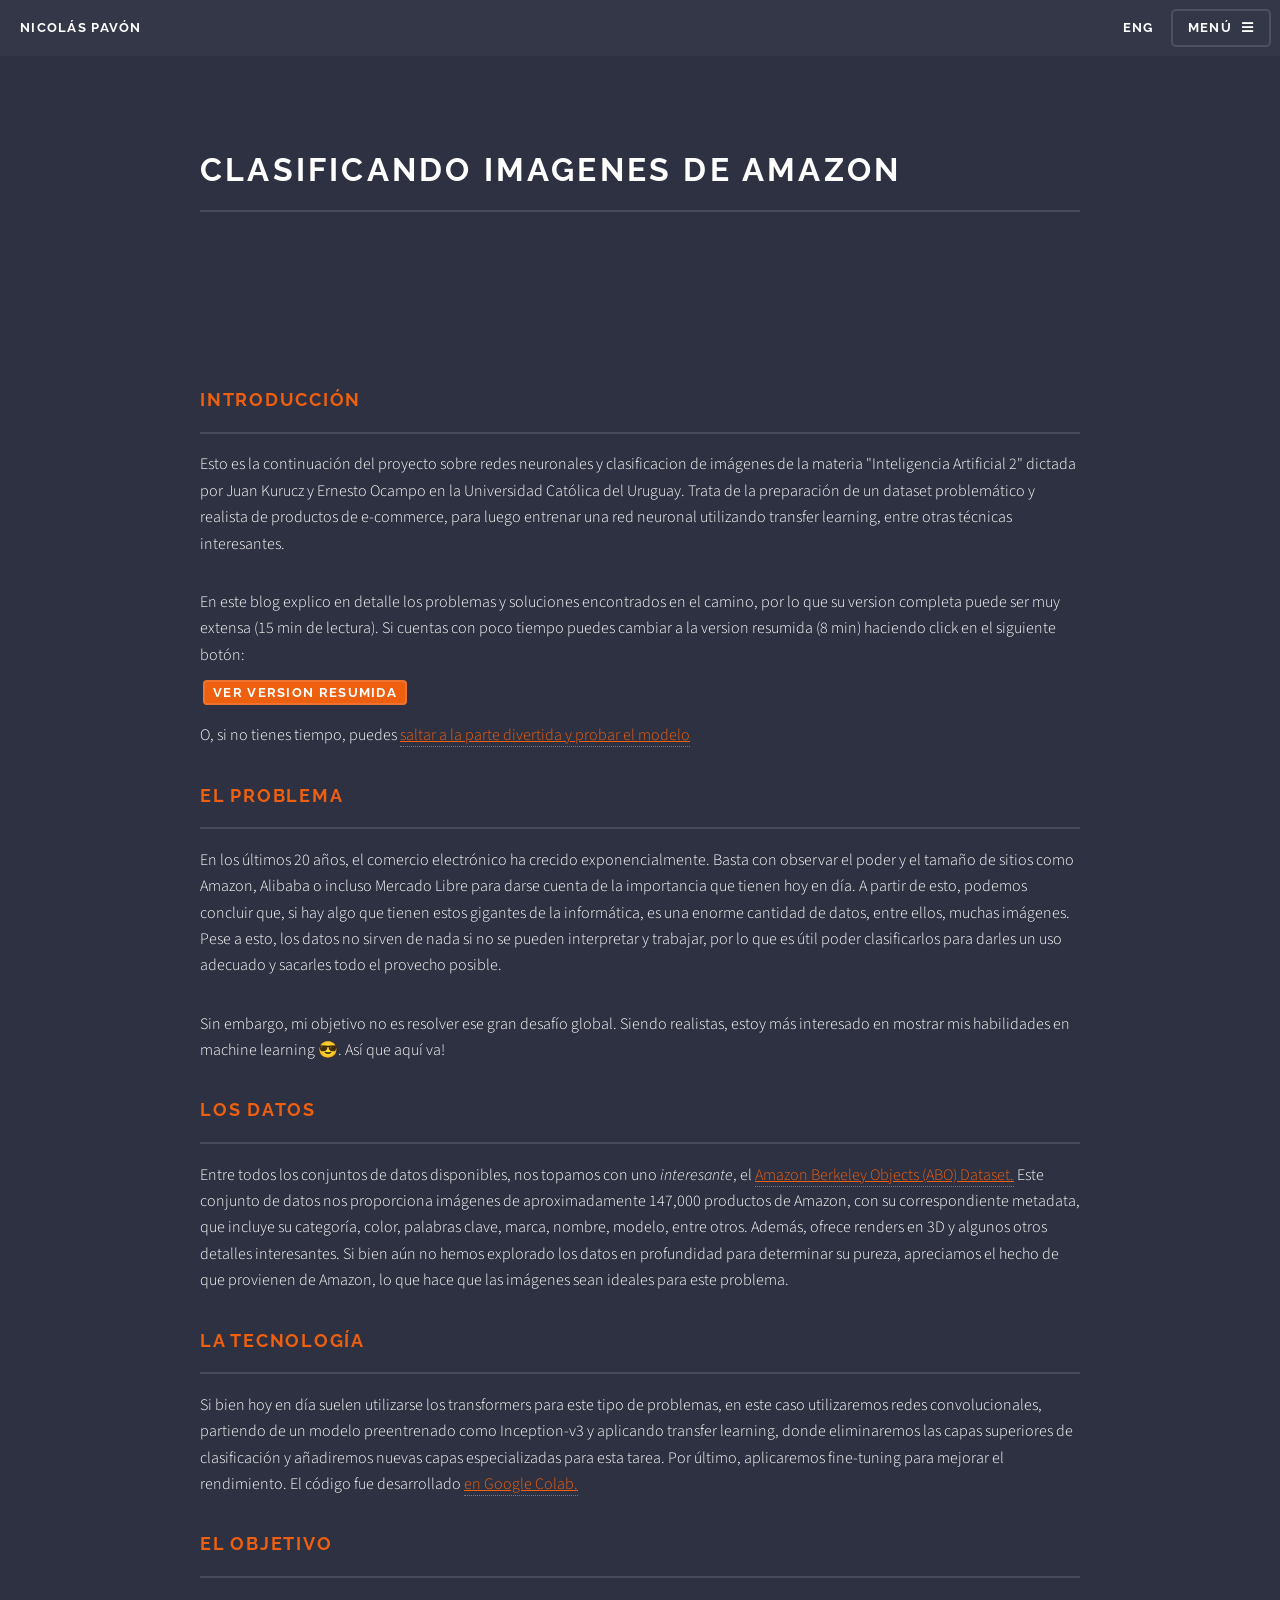
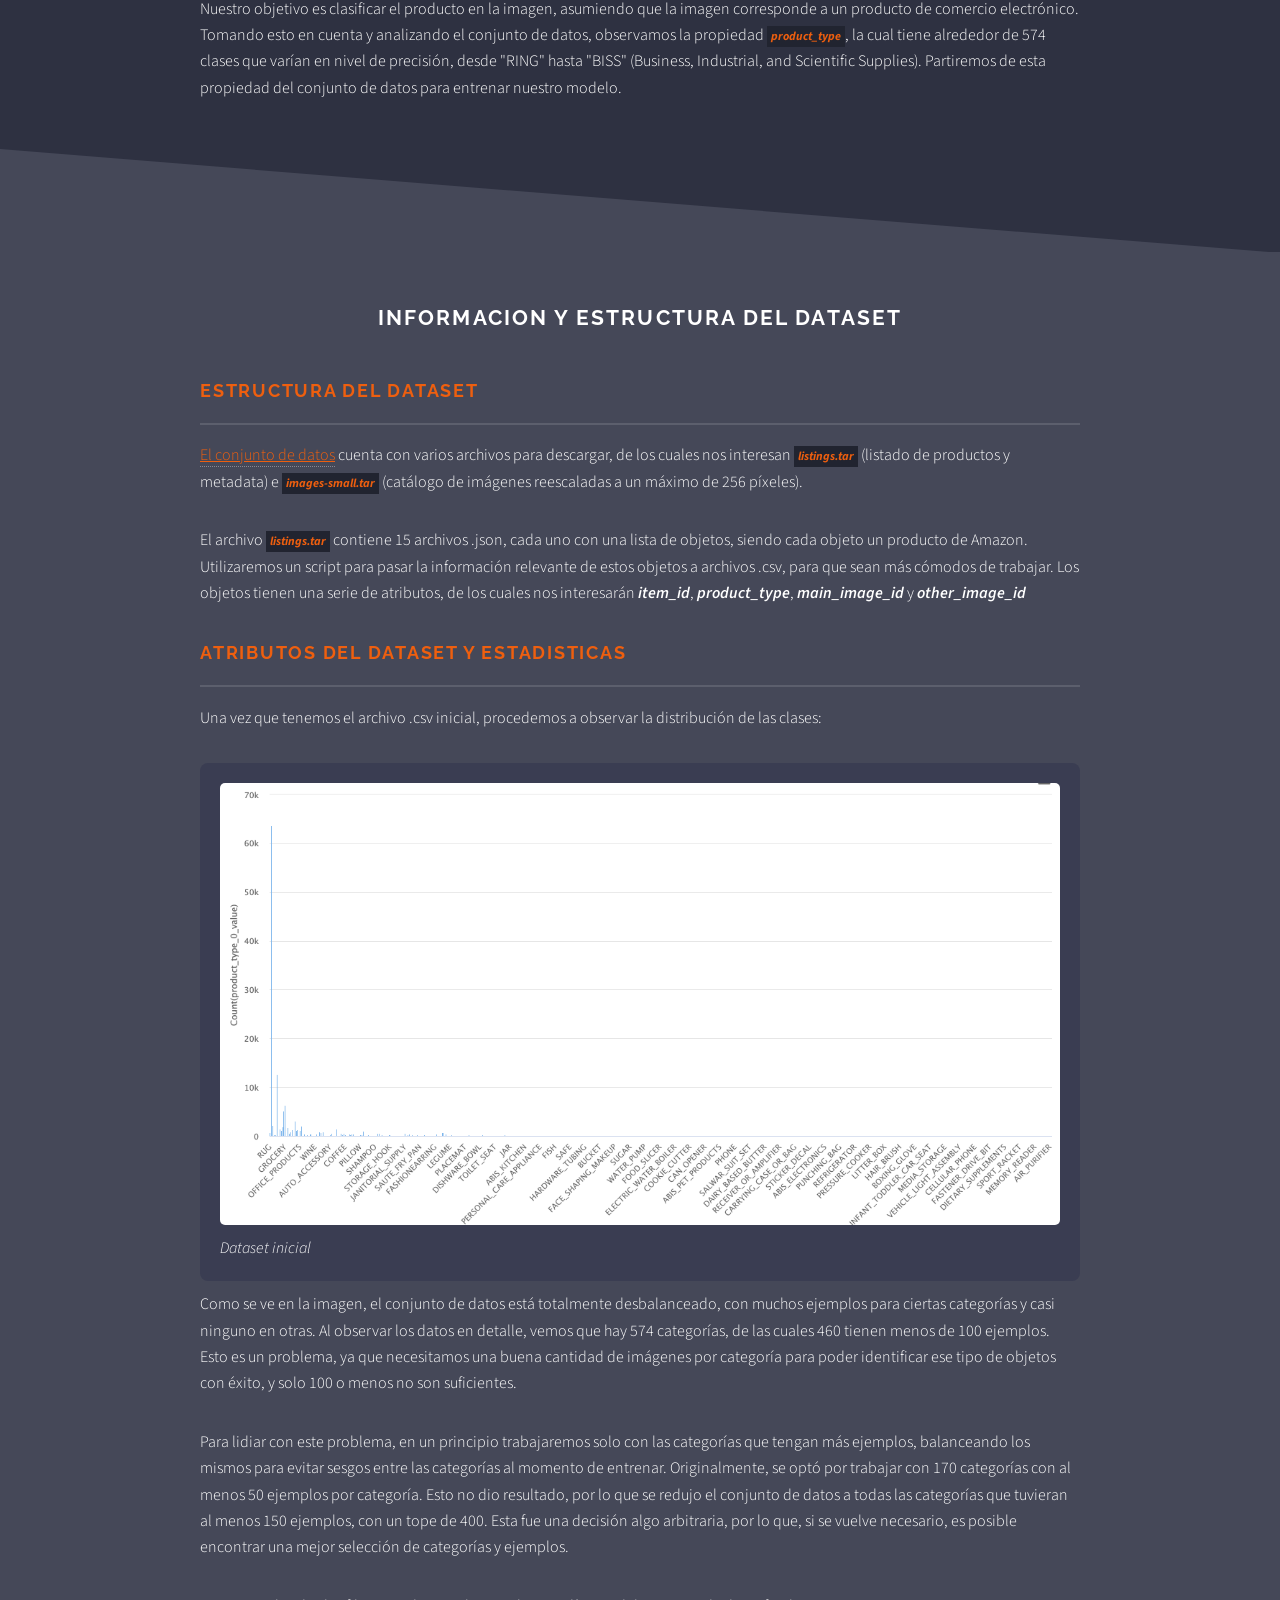
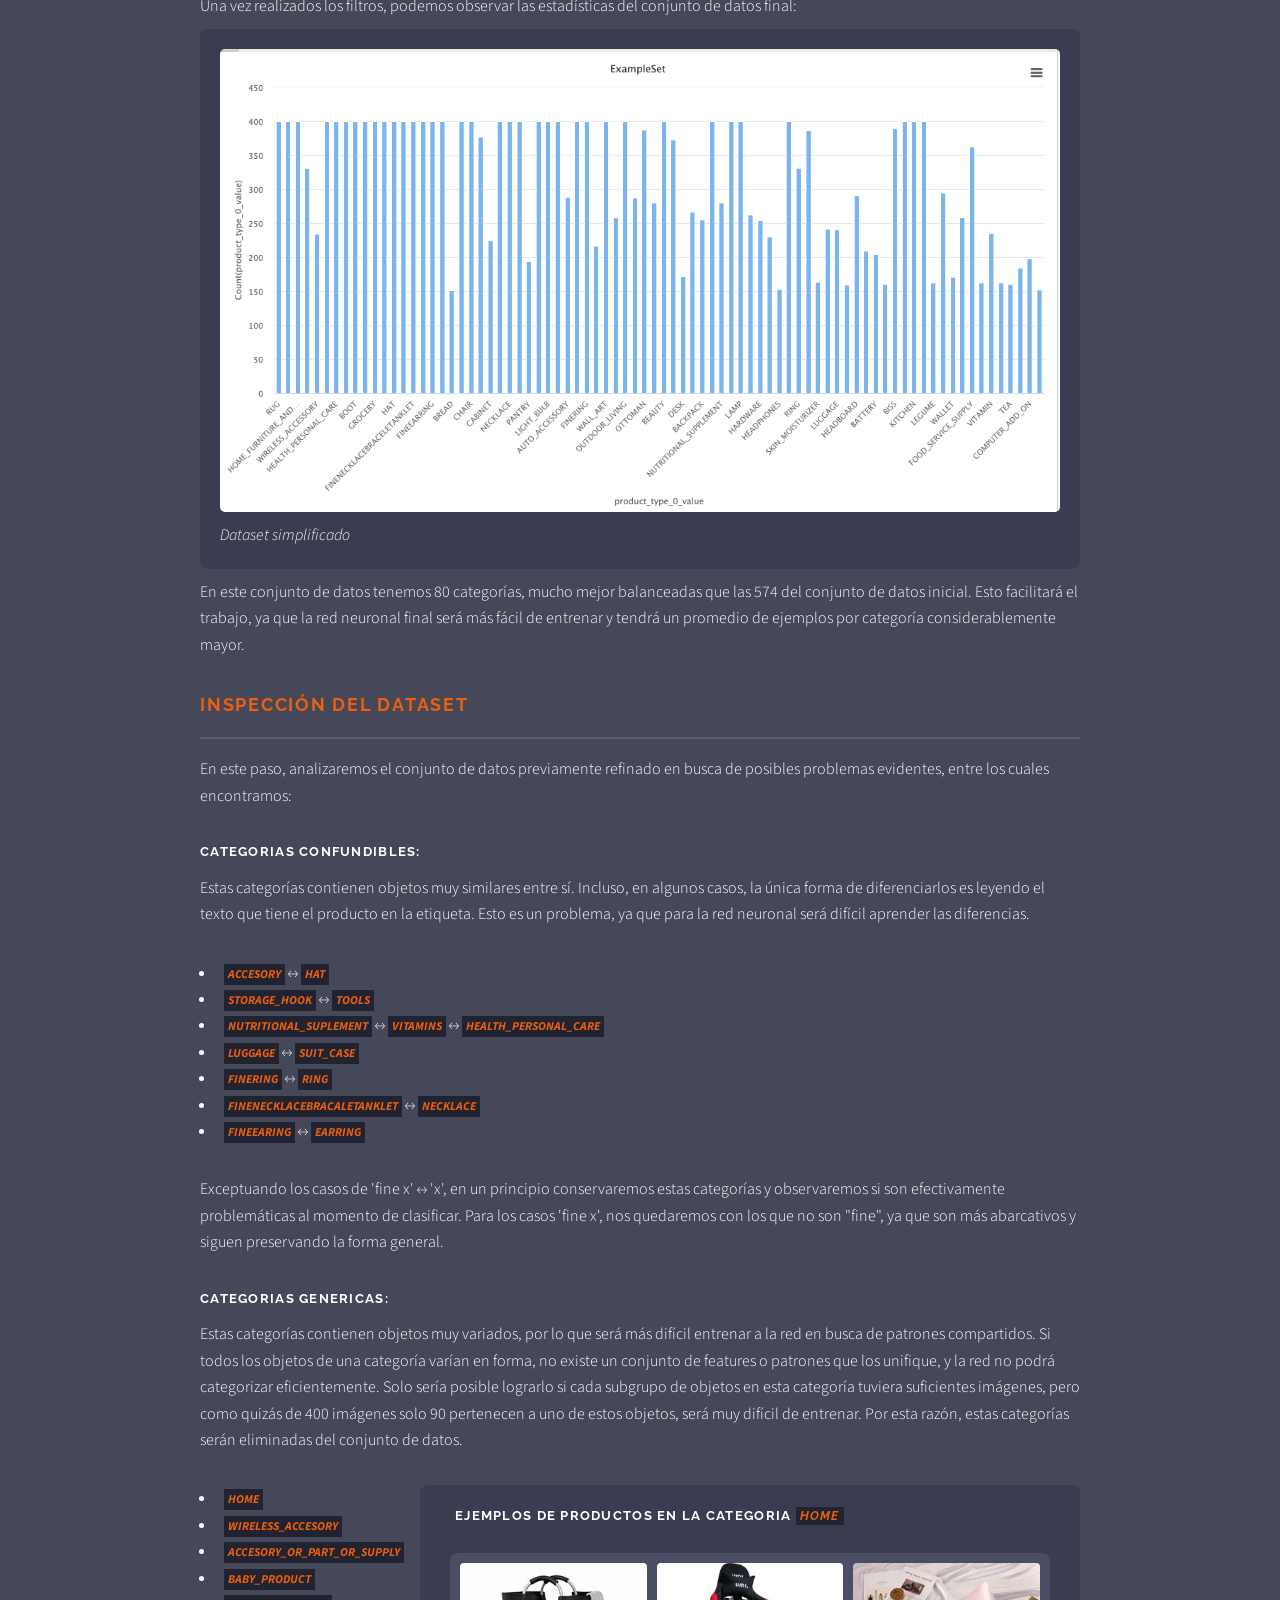
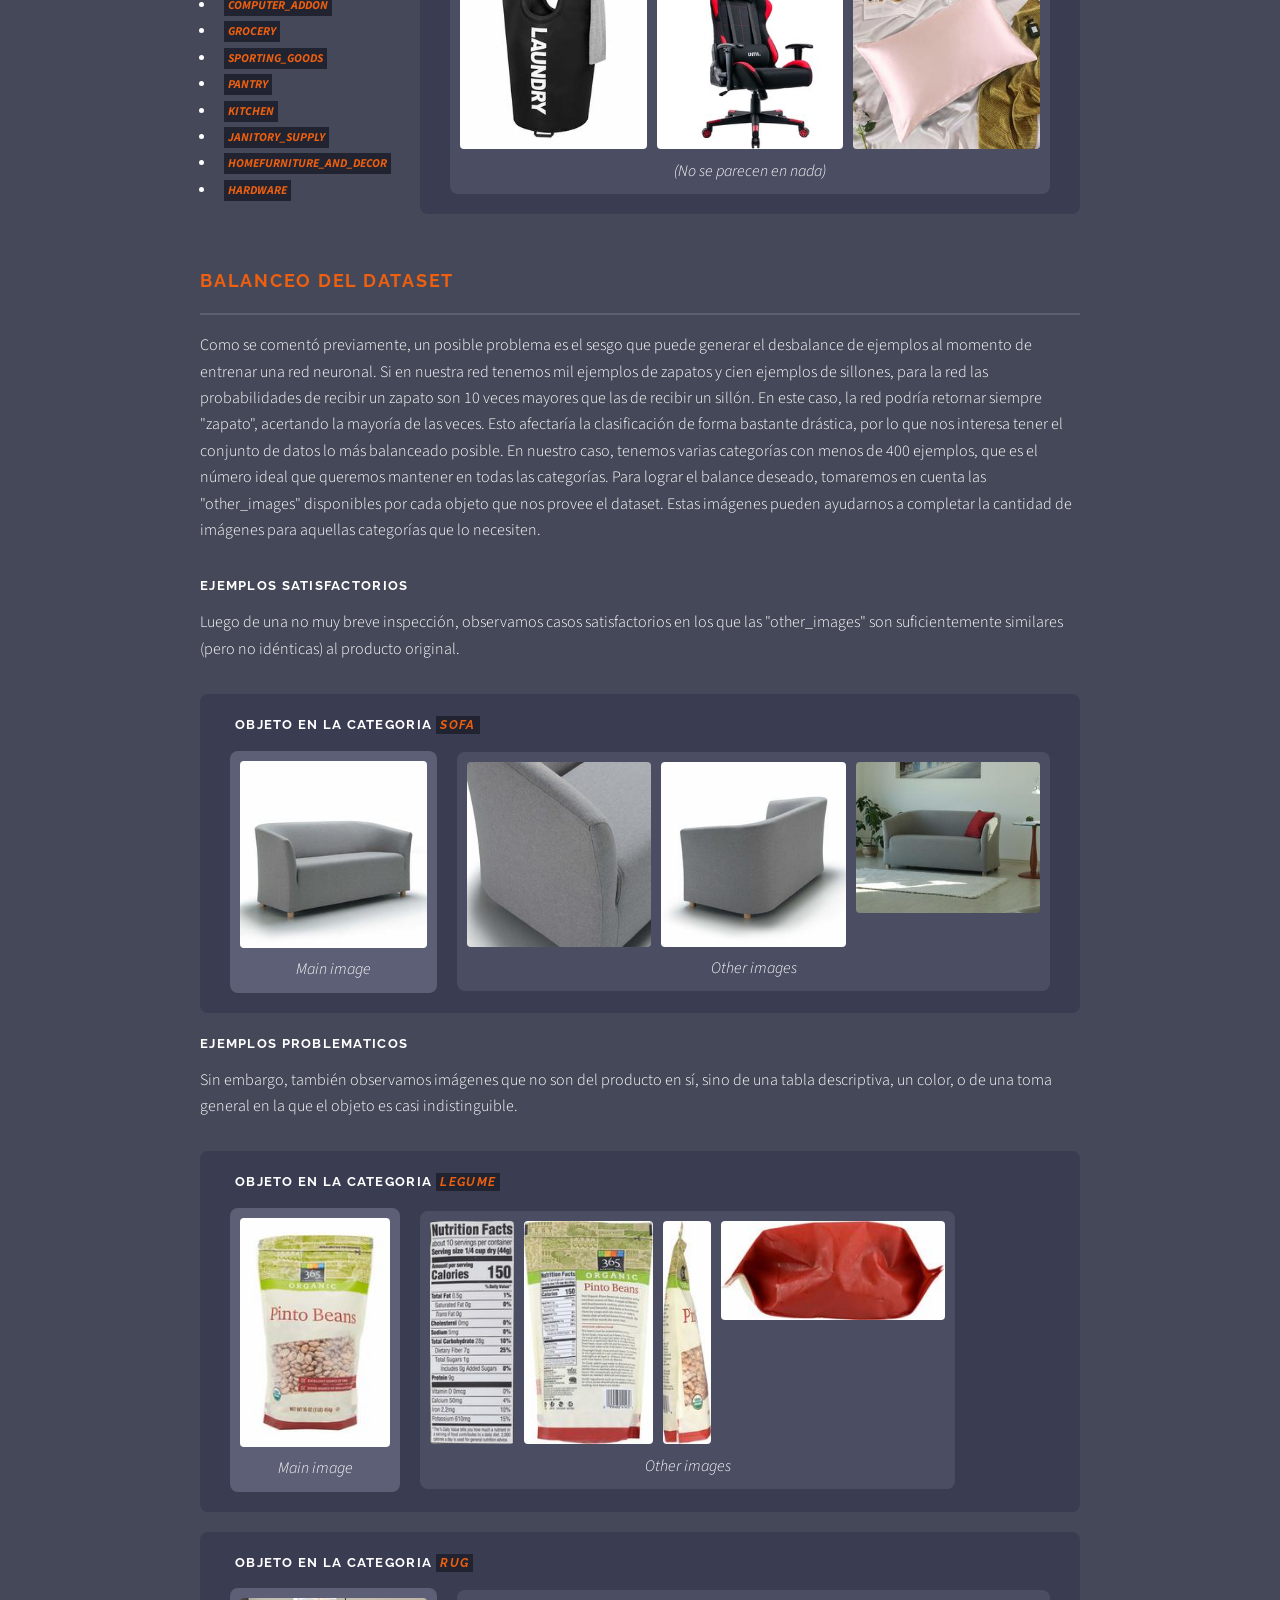
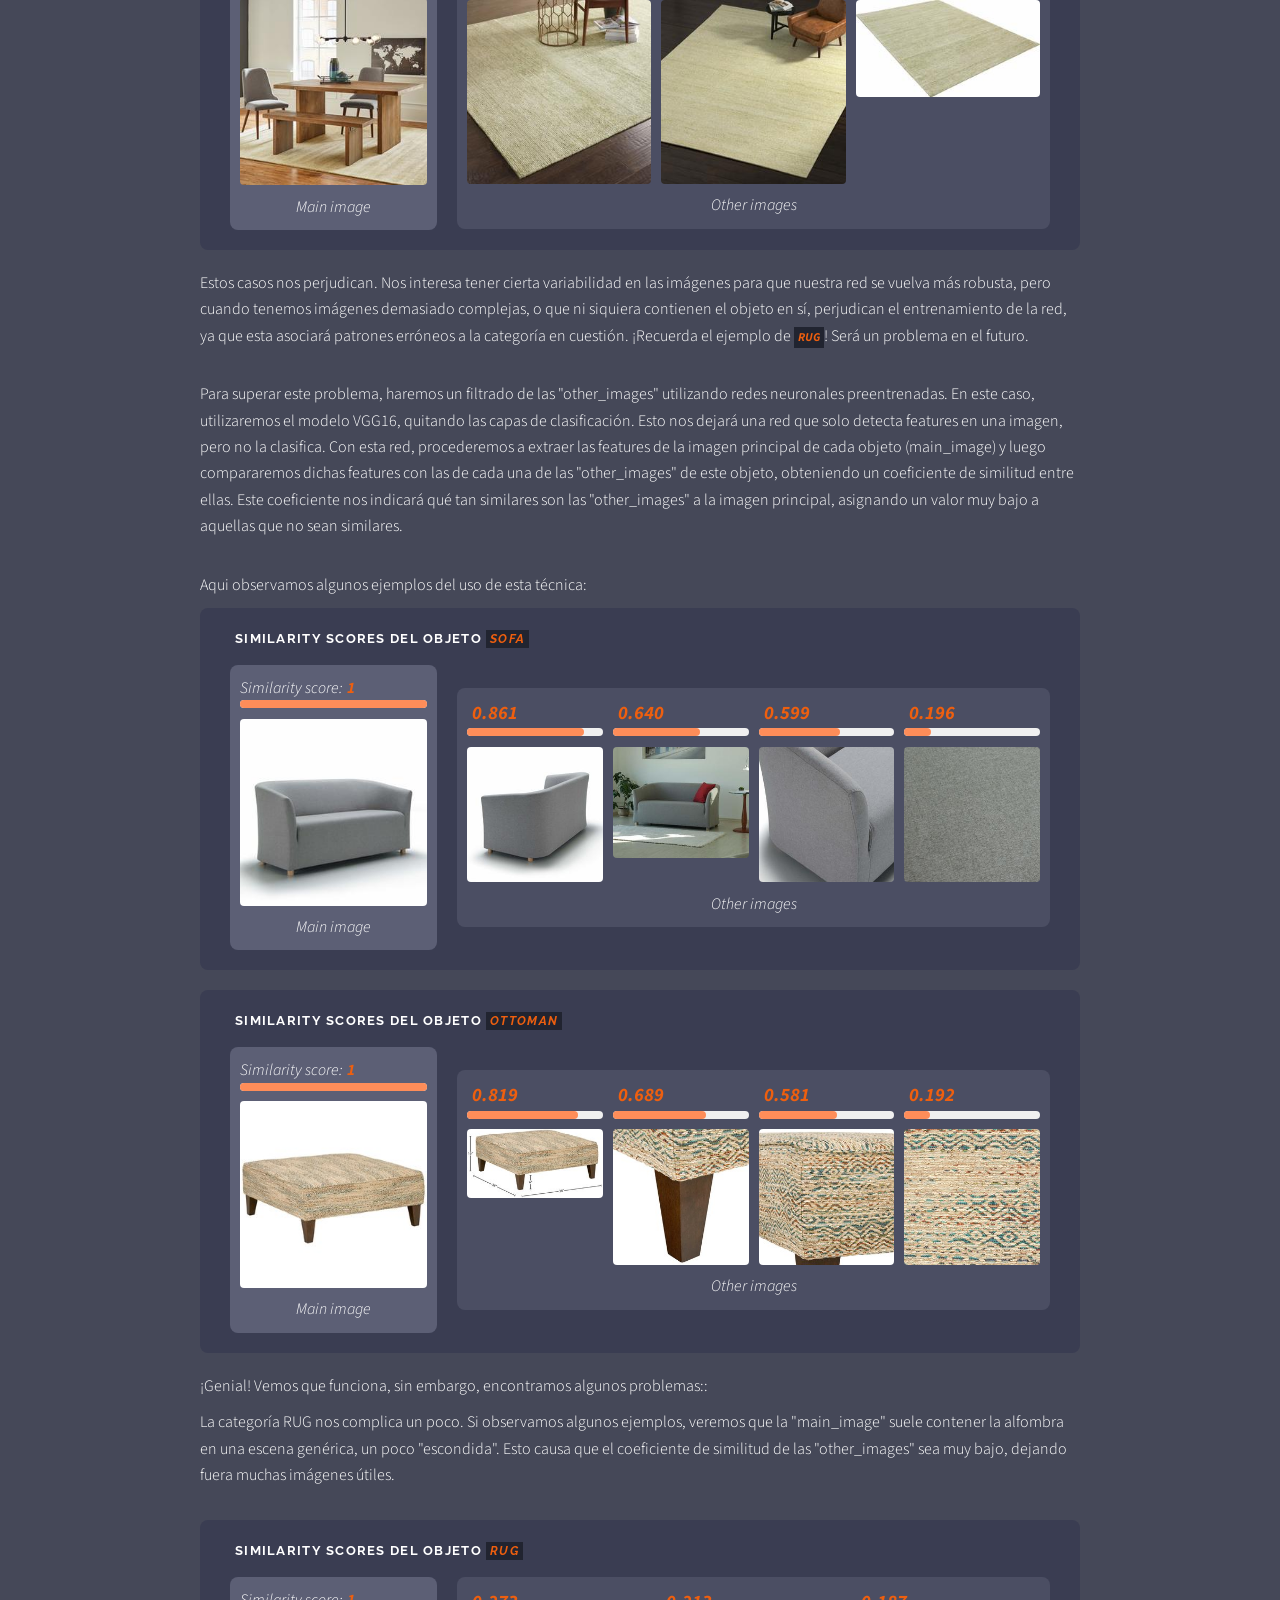
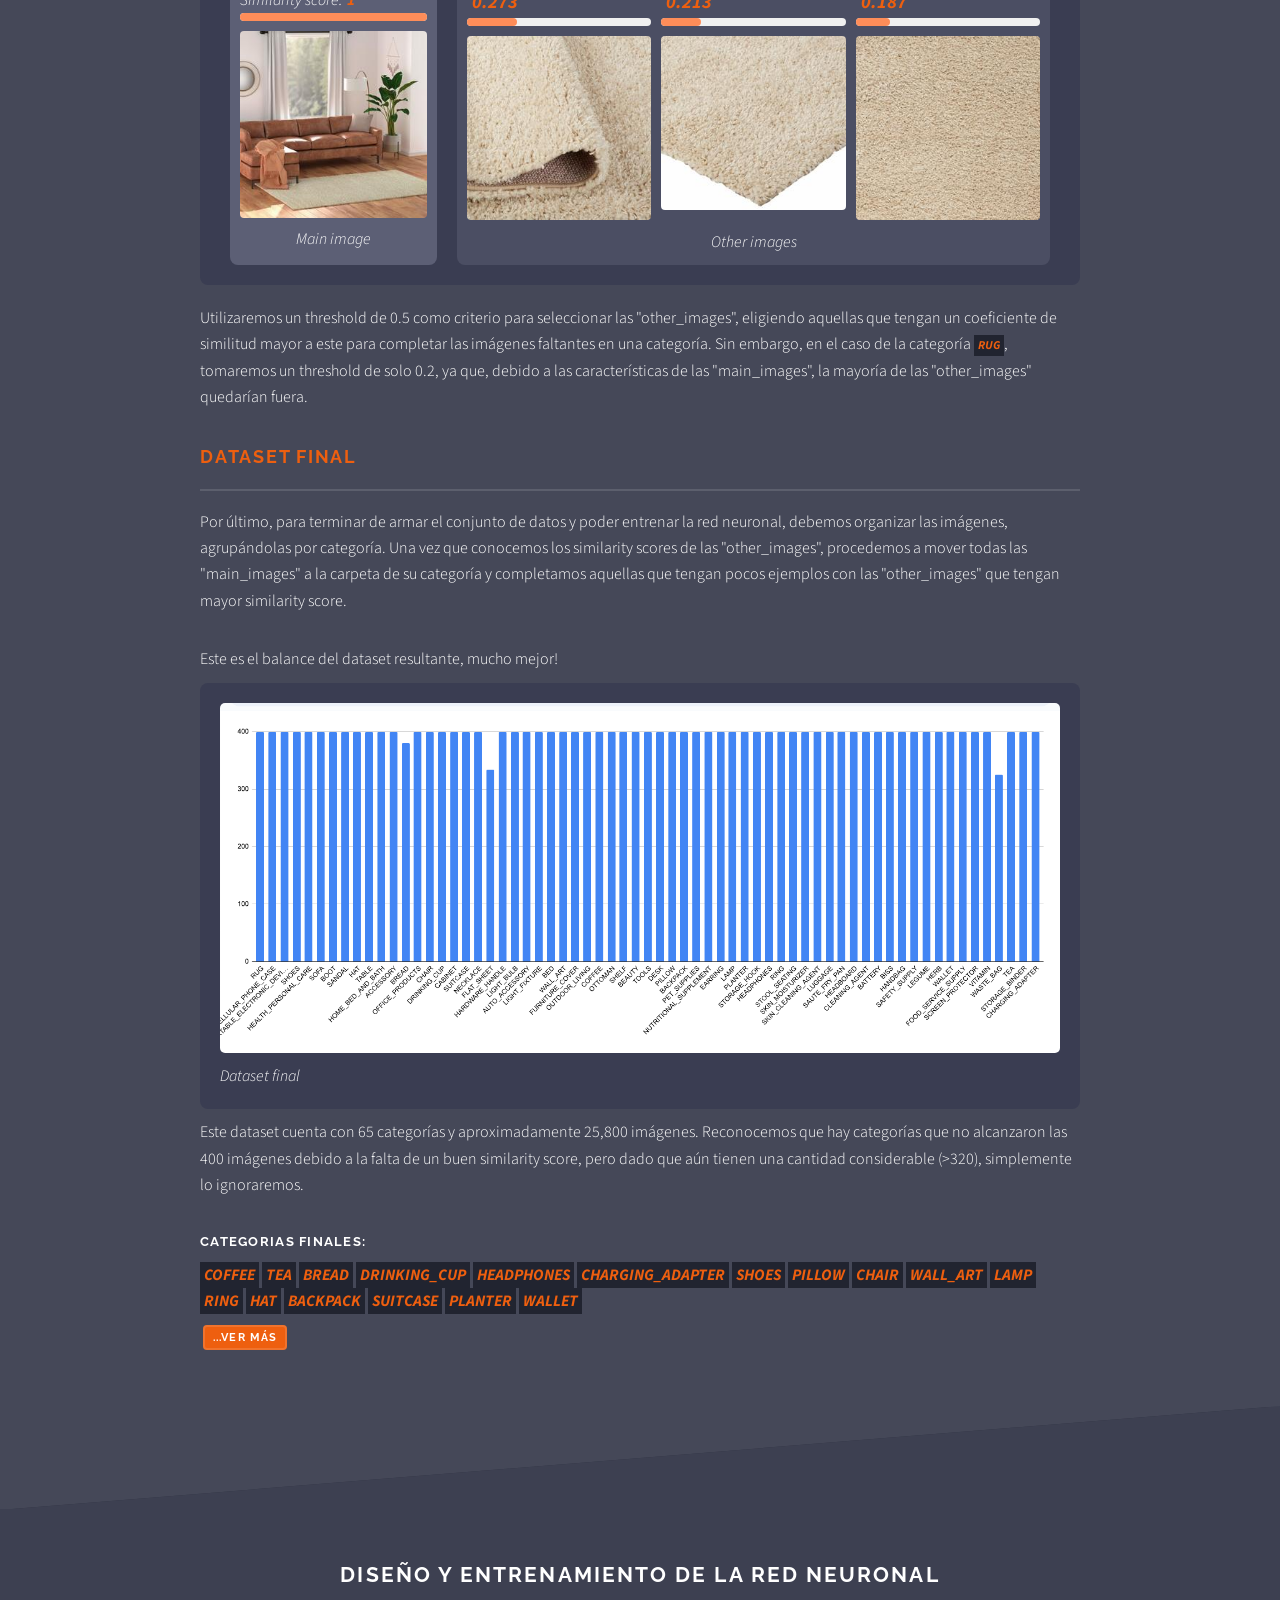
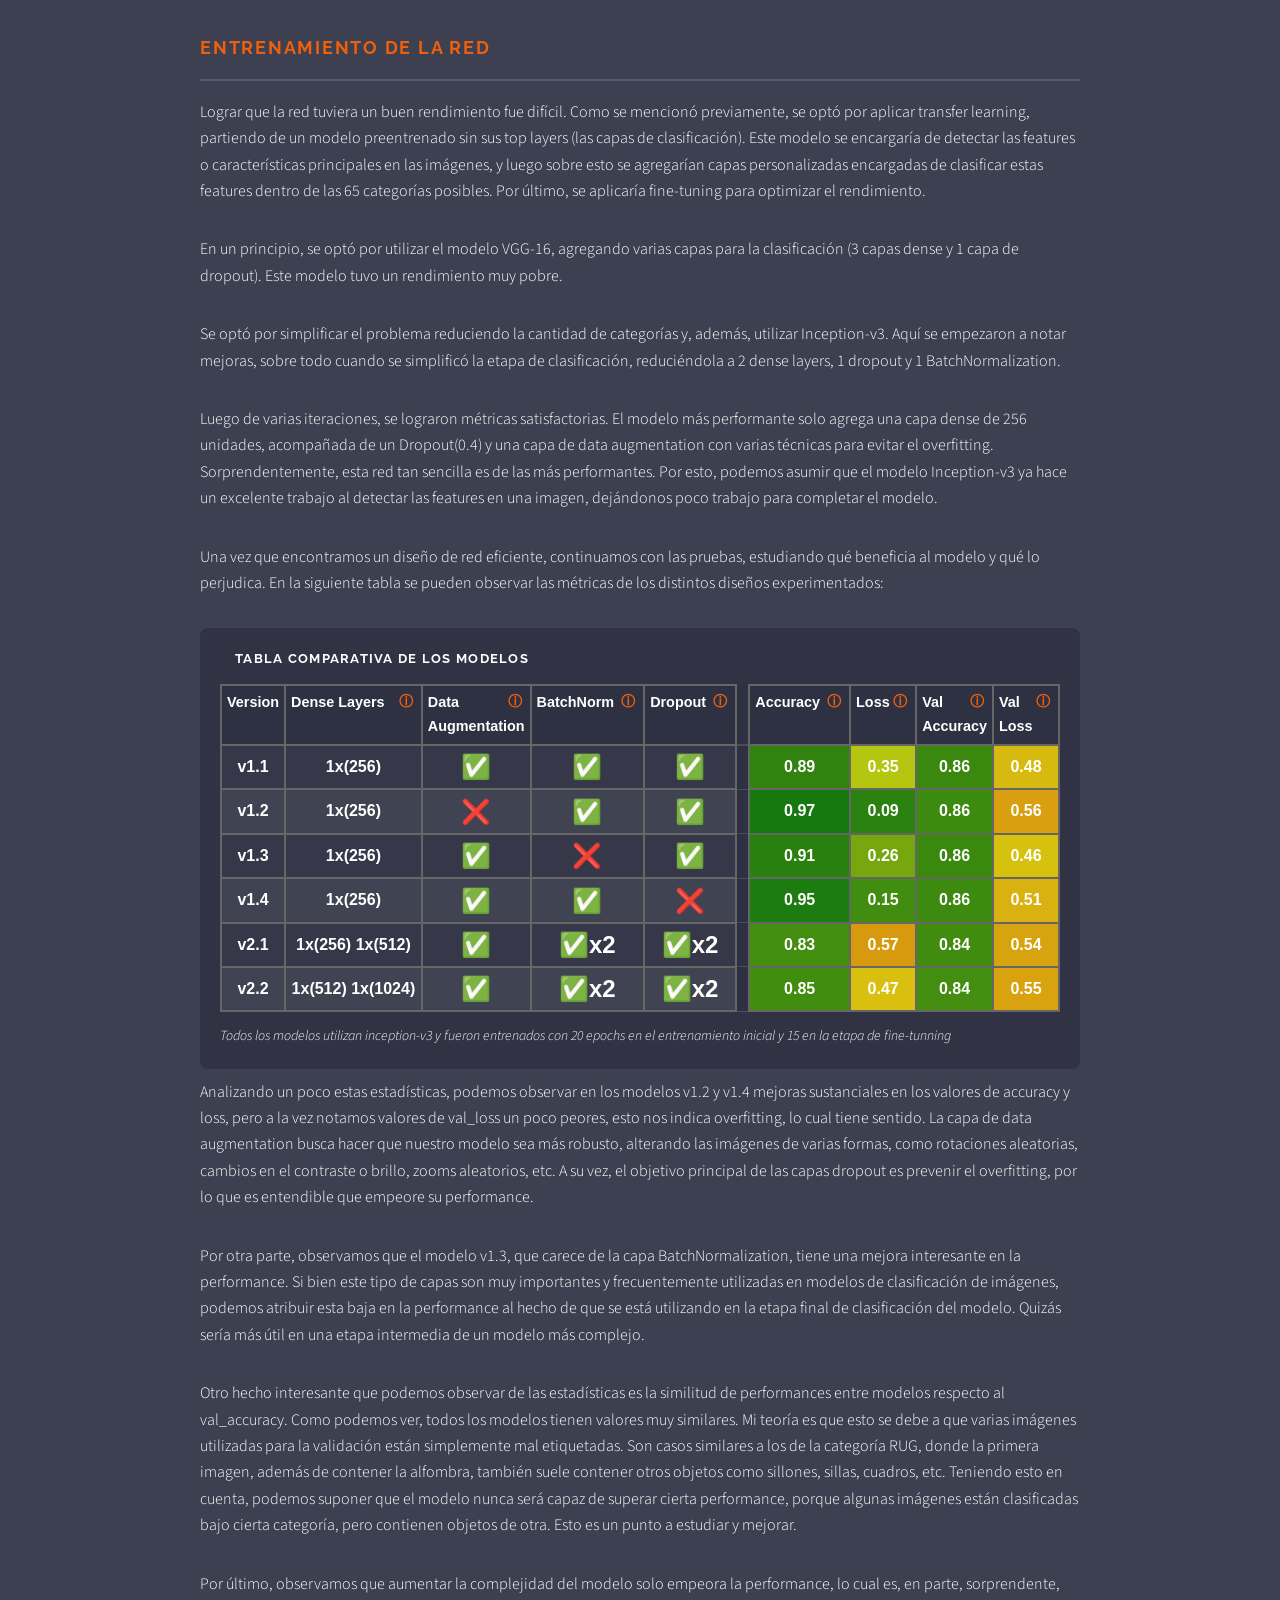
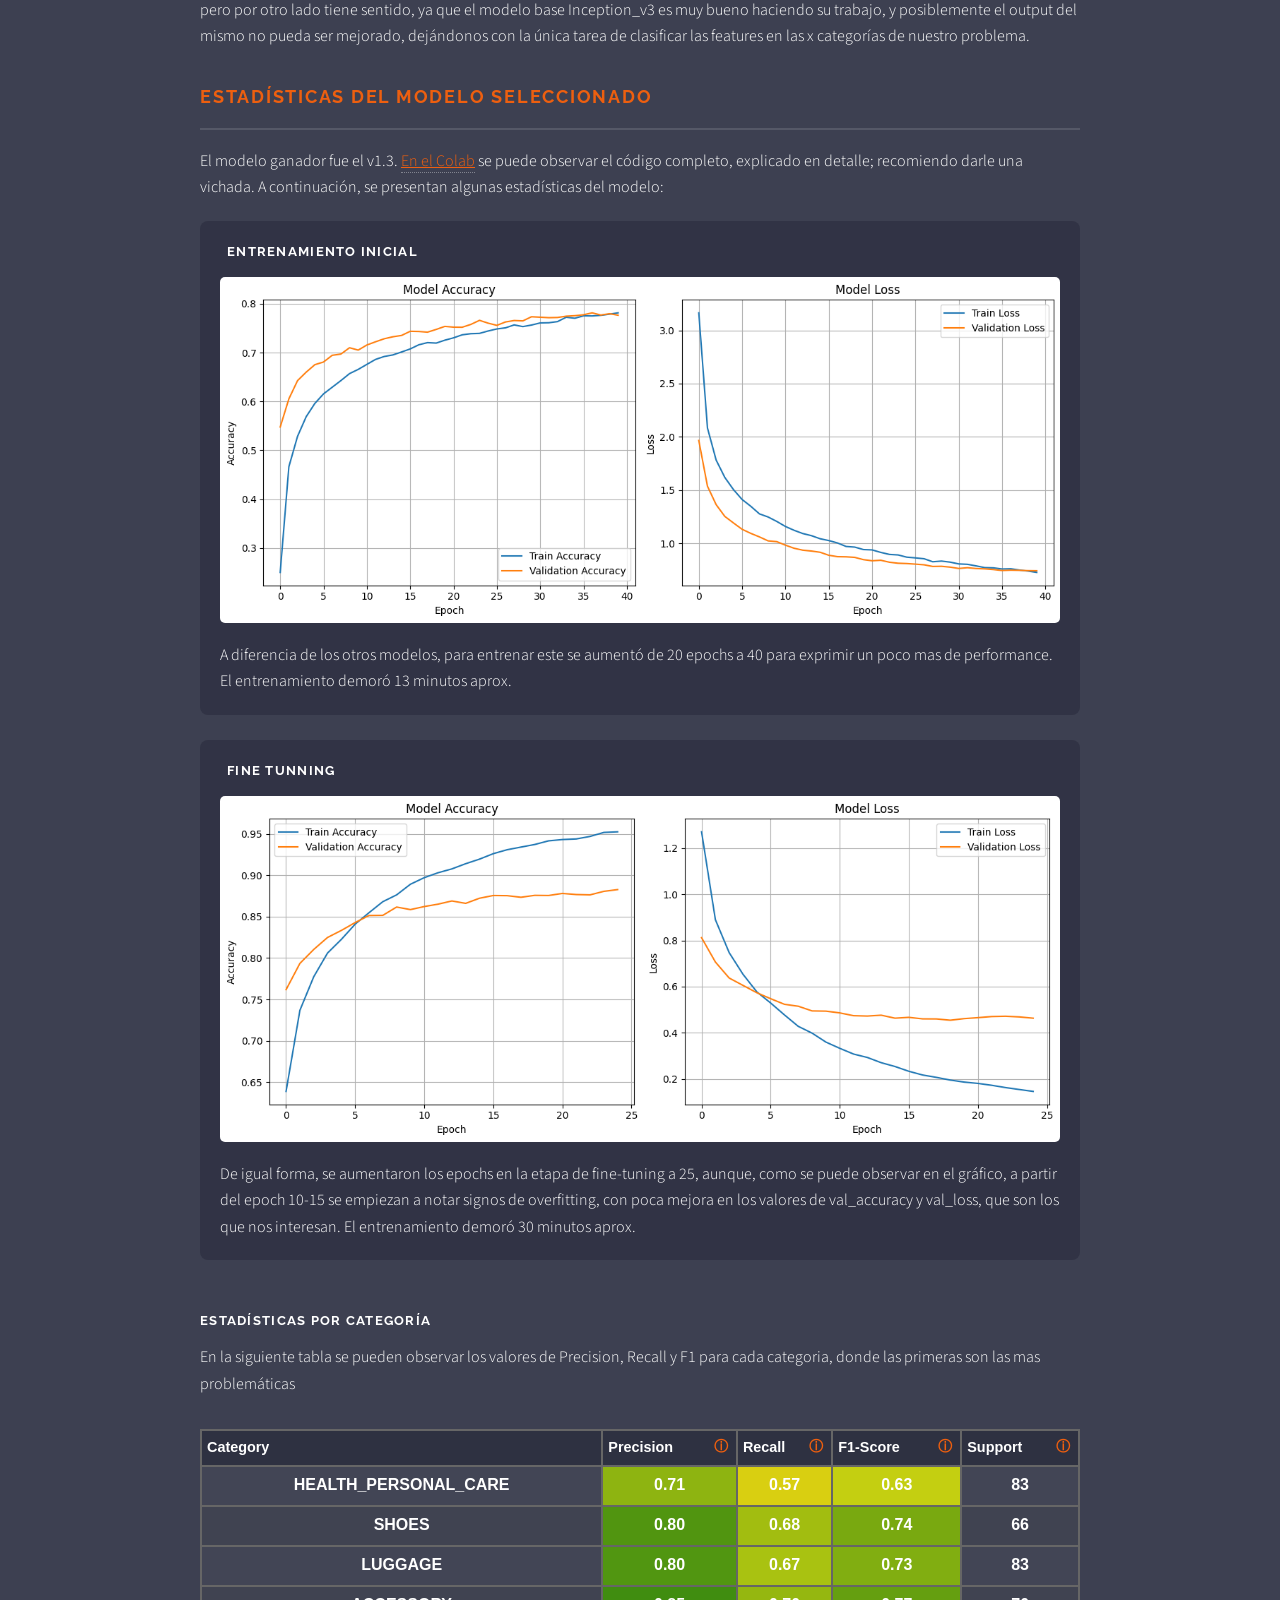
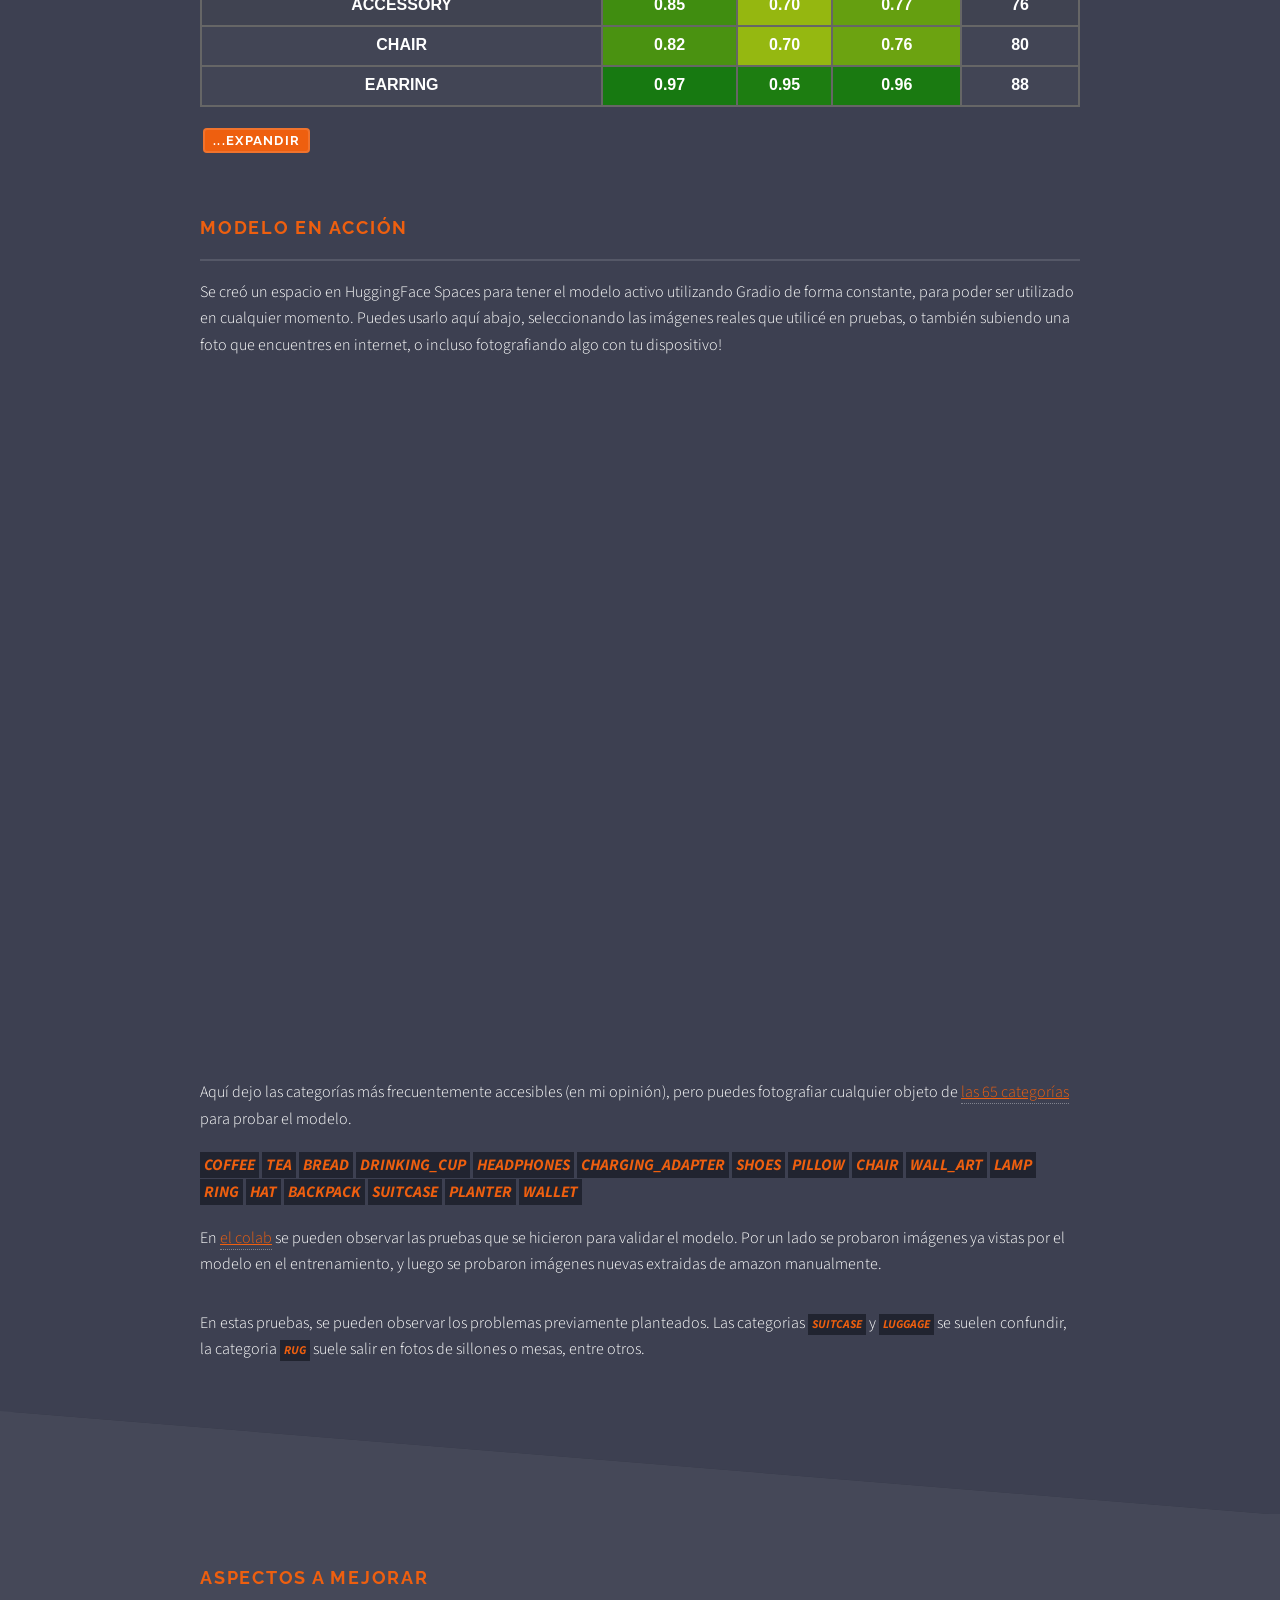
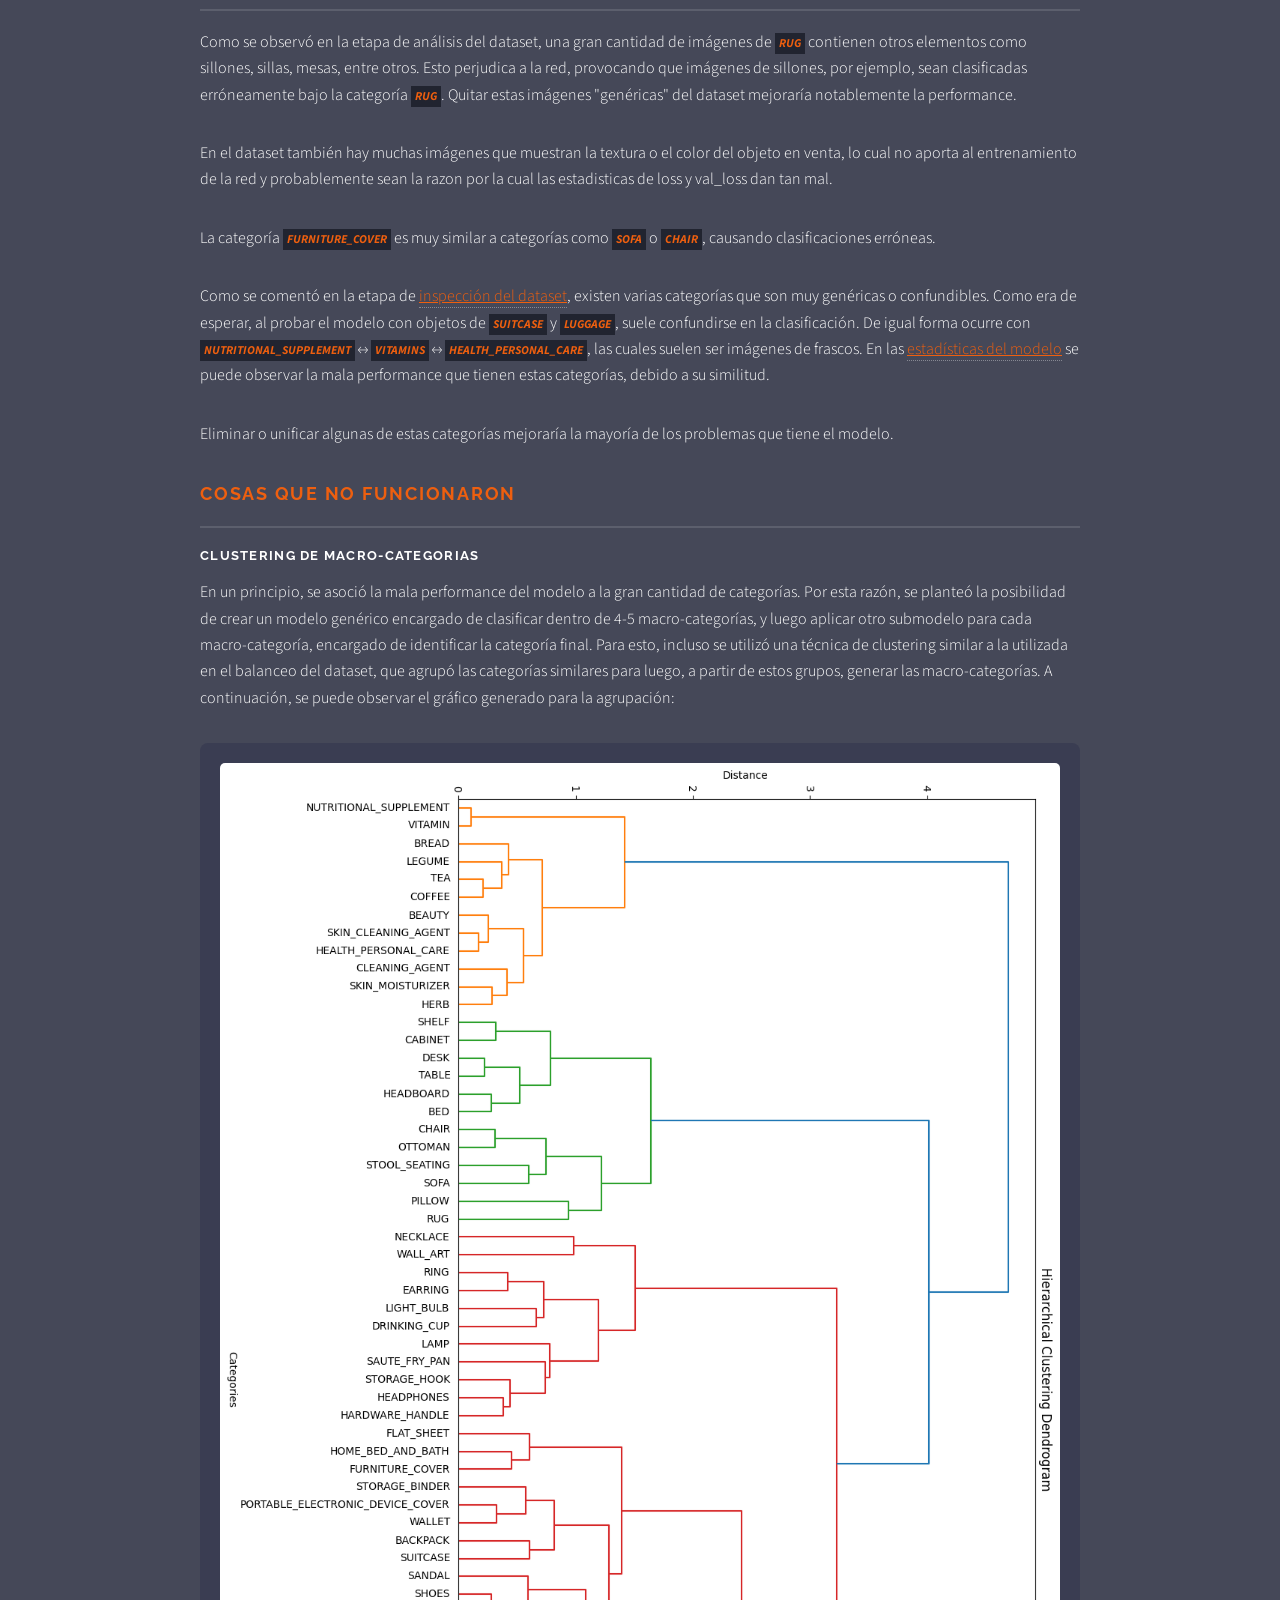
<file: ABO.html>
<!DOCTYPE html>
<!--
	Solid State by HTML5 UP
	html5up.net | @ajlkn
	Free for personal and commercial use under the CCA 3.0 license (html5up.net/license)
-->
<html>

<head>
  <title>ABO Image classification</title>
  <meta charset="utf-8" />
  <meta http-equiv="Permissions-Policy" content="camera=(self)">
  <meta name="viewport" content="width=device-width, initial-scale=1, user-scalable=no" charset="UTF-8" />
  <link rel="stylesheet" href="assets/css/main.css" />
  <noscript>
    <link rel="stylesheet" href="assets/css/noscript.css" />
  </noscript>
  <link rel="icon" href="images/icon.webp" type="image/x-icon" />
  <script>
    function showMoreCategories() {
      const groups = document.querySelectorAll('.category-group');
      groups.forEach((group, index) => {
        if (index !== 0) {
          group.style.display = 'block';
        }
      });
      document.getElementById('show-more-btn').style.display = 'none';
      document.getElementById('show-more-btn-2').style.display = 'none';
    }
  </script>
  <script>
    function toggleVersion() {
      const resumed = document.querySelectorAll('.resumed');
      const extended = document.querySelectorAll('.extended');

      resumed.forEach((section) => {
        if (section.style.display === 'none' || window.getComputedStyle(section).display === 'none') {
          section.style.display = 'block';
          document.getElementById('complete-btn').style.display = 'none';
          document.getElementById('resumed-btn').style.display = 'flex';
        } else {
          section.style.display = 'none';
        }
      });

      extended.forEach((section) => {
        if (section.style.display === 'none' || window.getComputedStyle(section).display === 'none') {
          section.style.display = 'block';
          document.getElementById('resumed-btn').style.display = 'none';
          document.getElementById('complete-btn').style.display = 'flex';
        } else {
          section.style.display = 'none';
        }
      });
    }
  </script>

  <script>
    function showMoreStats() {
      const groups = document.querySelectorAll('.cat_stats');
      groups.forEach((group, index) => {
        if (index !== 0) {
          group.style.display = 'table-row';
        }
      });
      document.getElementById('show-more-table-btn').style.display = 'none';
    }
  </script>

  <script>
    document.addEventListener("DOMContentLoaded", function () {
      const progressBars = document.querySelectorAll(".progress-bar");

      // IntersectionObserver callback function
      const animateProgressBar = (entries, observer) => {
        entries.forEach(entry => {
          if (entry.isIntersecting) {
            const progressBar = entry.target;
            const value = parseFloat(progressBar.getAttribute("value"));
            progressBar.setAttribute("value", "0"); // Start from 0

            // Animate the progress bar value
            let currentValue = 0;
            const increment = value / 100; // Adjust this for speed
            const interval = setInterval(() => {
              currentValue += increment;
              if (currentValue >= value) {
                currentValue = value;
                clearInterval(interval);
              }
              progressBar.setAttribute("value", currentValue);
            }, 15); // Adjust this for smoothness

            // Stop observing the progress bar after animation is done
            observer.unobserve(progressBar);
          }
        });
      };

      // Create an IntersectionObserver
      const observer = new IntersectionObserver(animateProgressBar, {
        threshold: 0.1 // Trigger when 10% of the element is visible
      });

      // Observe each progress bar
      progressBars.forEach(bar => observer.observe(bar));
    });
  </script>

  <style>
    .resumed {
      display: none
    }

    html {
      scroll-behavior: smooth;
    }

    h3 {
      color: #ee5f0f;
    }

    h4 {
      font-size: 0.9em;
    }

    h5 {
      font-size: 0.8em;
    }

    .white-big {
      font-size: 1.3em;
      text-align: center;
      margin-bottom: 20px;
      border-bottom: none !important;
    }

    .orange_title {
      font-size: 1.1em;
    }

    .variable {
      /* font-family: "Courier New", Courier, monospace; */
      background-color: #212430;
      padding: 2px 4px;
      color: #ee5f0f;
      font-size: 12px;
      font-weight: bold;
    }

    .variable_2 {
      /* font-family: "Courier New", Courier, monospace; */
      background-color: #212430;
      padding: 2px 4px;
      color: #ee5f0f;
      font-size: 16px;
      font-weight: bold;
    }

    .main-image {
      margin-right: 20px;
      height: auto;
      width: 100px;
      /* Maintain aspect ratio */
      object-fit: cover;
      /* Adjust the margin value as needed */
    }

    .oth-image {
      margin-right: 20px;
      height: auto;
      width: 100px;
      /* Maintain aspect ratio */
      object-fit: cover;
      /* Adjust the margin value as needed */
    }

    .gtr-uniform {
      display: flex;
      align-items: center;
      gap: 10px;
      /* Optional: Adds a gap between all columns */
    }

    .image-fit {
      width: 100%;
      max-width: 300px;
      height: auto;
      object-fit: cover;
    }

    /* Form Container */
    #contact-form {
      background-color: #2e3141;
      padding: 40px;
      border-radius: 8px;
    }

    /* Form Fields */
    .fields {
      display: flex;
      flex-wrap: wrap;
      gap: 20px;
    }

    .field {
      width: 100%;
    }

    /* Half-width fields for larger screens */
    .field.half {
      width: calc(50% - 10px);
    }

    .field.half.second {
      width: calc(50% - 10px);
      padding-right: 20px;
      padding-left: 0px;
    }

    /* Input and Textarea Styling */
    input[type="text"],
    input[type="email"],
    textarea {
      width: 100%;
      padding: 12px 15px;
      border: 1px solid #ccc;
      border-radius: 4px;
      background-color: #fff;
      color: #333;
      font-size: 16px;
    }

    /* Button Styling */
    .button {
      background-color: #ee5f0f;
      color: #fff;
      padding: 12px 30px;
      border: none;
      cursor: pointer;
      border-radius: 4px;
      font-size: 16px;
      text-align: center;
      display: block;
      margin: 0 auto;
      transition: background-color 0.3s;
      line-height: 0;
    }

    .button:hover {
      background-color: #ff7043;
    }

    /* Labels */
    label {
      color: #f0f0f0;
      font-size: 14px;
      margin-bottom: 8px;
      display: block;
    }

    /* Form Responsiveness */
    @media (max-width: 768px) {
      .field.half {
        width: 100%;
      }
    }

    /* Styling for the home images container */
    .home-images {
      display: flex;
      justify-content: space-between;
      background-color: #3a3d52;
      /* Background color for the row */
      padding: 20px;
      border-radius: 8px;
    }

    /* Styling for each image container */
    .home-image {
      flex: 1;
      margin: 0 10px;
      background-color: #4b4e63;
      /* Default background color for images */
      padding: 10px;
      border-radius: 8px;
      text-align: center;
    }

    /* Styling for the main image */
    .home-image.main-image {
      background-color: #5c5f75;
      max-width: 207px;
      /* Slightly different background color */
    }

    /* Styling for the images inside the containers */
    .home-image img {
      max-width: 100%;
      height: auto;
      border-radius: 4px;
    }

    .oth-row {
      display: flex;
      gap: 10px
    }

    .generic-cat {
      display: flex;
      flex-direction: row;
    }

    .gradio {
      width: 100%;
      height: auto;
      min-height: 683px;
    }

    /* Responsive adjustments */
    @media (max-width: 768px) {
      .home-images {
        flex-direction: column;
        gap: 20px;
      }

      .generic-cat {
        display: flex;
        flex-direction: column;
      }

      .home-image {
        margin: 10px 0;
      }

    }

    /* Responsive adjustments */
    @media (max-width: 878px) {

      .gradio {
        width: 100%;
        height: auto;
        min-height: 838px;
      }
    }

    /* Progress Bar Styling */
    .progress-bar {
      width: 100%;
      height: 8px;
      appearance: none;
      -webkit-appearance: none;
      margin-bottom: 5px;
    }

    /* Custom styles for different browsers */
    .progress-bar::-webkit-progress-bar {
      background-color: #f0f0f0;
      border-radius: 4px;
    }

    .progress-bar::-webkit-progress-value {
      background-color: #fe8d59;
      border-radius: 4px;
    }

    .progress-bar::-moz-progress-bar {
      background-color: #fe8d59;
      border-radius: 4px;
    }

    .category-group {
      margin-bottom: 20px;
    }

    .category-group-2 {
      margin-bottom: 20px;
    }

    .cat_stats {
      display: none;
    }

    #show-more-btn {
      margin-top: 0px;
      padding: 10px;
      height: 25px;
      font-size: 11px;
      cursor: pointer;
      line-height: 5px;
      background-color: #ee5f0f;
      transition: background-color 0.3s;
      border-radius: 4px;
      margin-left: 3px;
    }

    #show-more-btn-2 {
      margin-top: 0px;
      padding: 10px;
      height: 25px;
      font-size: 11px;
      cursor: pointer;
      line-height: 5px;
      background-color: #ee5f0f;
      transition: background-color 0.3s;
      border-radius: 4px;
      margin-left: 3px;
    }

    #show-more-table-btn {
      margin-top: 0px;
      padding: 10px;
      height: 25px;
      font-size: 13px;
      cursor: pointer;
      line-height: 5px;
      background-color: #ee5f0f;
      transition: background-color 0.3s;
      border-radius: 4px;
      margin-left: 3px;
      margin-bottom: 20px;
    }

    #complete-btn {
      display: flex;
      margin-top: 0px;
      padding: 10px;
      height: 25px;
      font-size: 13px;
      cursor: pointer;
      line-height: 5px;
      background-color: #ee5f0f;
      transition: background-color 0.3s;
      border-radius: 4px;
      margin-left: 3px;
      margin-bottom: 20px;
    }

    #resumed-btn {
      display: none;
      margin-top: 0px;
      padding: 10px;
      height: 25px;
      font-size: 13px;
      cursor: pointer;
      line-height: 5px;
      background-color: #ee5f0f;
      transition: background-color 0.3s;
      border-radius: 4px;
      margin-left: 3px;
      margin-bottom: 20px;
    }

    #show-more-btn:hover {
      background-color: #ff7043;
    }

    table {
      width: 100%;
      border-collapse: collapse;
      margin: 20px 0;
      font-family: Arial, sans-serif;
    }

    th,
    td {
      padding: 10px;
      text-align: center;
      border: 2px solid #666;
      font-weight: 600;
      /* Make text slightly bolder */
    }

    th {
      background-color: #2e3141;
      color: #ee5f0f;
      border-bottom: 3px solid #ee5f0f;
    }


    td.boolean-cell {
      font-size: 1.5em;
    }

    td.accuracy,
    td.loss,
    td.val_accuracy,
    td.val_loss {
      width: 70px;
      color: #fff;
      /* Ensure text contrast on colored background */
    }

    .green-check {
      color: #66bb6a;
    }

    .red-cross {
      color: #ff7043;
    }

    .separator {
      border: none;
      width: 1px;
    }

    td.separator {
      background-color: #2e3141;
      /* Set a consistent color for the separator column */
      border: none;
      /* Remove the border for the separator column */
    }

    tr:nth-child(odd) {
      background-color: #3a3b44;
      /* Softer color for odd rows */
    }

    tr:nth-child(even) {
      background-color: #404351;
      /* Slightly darker, but still subtle */
    }

    th,
    td {
      padding: 5px;
      /* Reduce padding to make rows less tall */
      text-align: center;
      border: 2px solid #666;
      font-weight: 600;
      /* Keep the bold text */
    }

    td.accuracy,
    td.loss,
    td.val_accuracy,
    td.val_loss {
      padding: 8px;
      /* Slightly larger padding for the score cells for readability */
    }

    tbody tr {
      height: 40px;
      /* Adjust this value to your preferred fixed row height */
    }

    td {
      vertical-align: middle;
      overflow: hidden;
      /* Prevent overflow from expanding the row */
      white-space: nowrap;
      /* Prevent text wrapping inside the cells */
      text-overflow: ellipsis;
      /* Add ellipsis if the text is too long */
    }

    table td {
      padding: 0em 0.35em;
    }

    table th {
      padding: 5px;
    }

    .a-custom {
      color: #ee5f0f;
      text-decoration: underline;
      cursor: pointer;
    }


    .tooltip-container {
      position: absolute;
      display: inline-block;
      cursor: pointer;
      right: 8px;
      top: 4px;
    }

    .tooltip-container .tooltiptext {
      visibility: hidden;
      width: 150px;
      background-color: #555;
      color: #fff;
      text-align: center;
      border-radius: 5px;
      padding: 5px;
      position: absolute;
      z-index: 1;
      bottom: 125%;
      /* Position above the icon */
      left: 50%;
      margin-left: -75px;
      opacity: 0;
      transition: opacity 0.3s;
      width: 200px;
    }

    .tooltip-container .tooltiptext::after {
      content: "";
      position: absolute;
      top: 100%;
      /* Arrow below the tooltip */
      left: 50%;
      margin-left: -5px;
      border-width: 5px;
      border-style: solid;
      border-color: #555 transparent transparent transparent;
    }

    .tooltip-container:hover .tooltiptext {
      visibility: visible;
      opacity: 1;
    }

    .info-icon {
      margin-left: 5px;
      color: #ee5f0f;
      font-weight: bold;
    }
  </style>
</head>

<body class="is-preload" style="
      background-image: linear-gradient(
          to top,
          rgba(46, 49, 65, 0.8),
          rgba(46, 49, 65, 0.8)
        ),
        url(images/ABO/cosas.webp);
    ">

  <!-- Disclaimer: El objetivo de este blog es demostrar mis habilidades en machine learning, porque mis habilidades como web developer no me enorgullecen 🤦‍♂️ -->

  <!-- Advertencia: Este código puede generar secuelas como falta de apetito, dolor de ojos, depresión y pérdida de cabello. Continúa leyendolo bajo tu propio riesgo -->

  <!-- Page Wrapper -->
  <div id="page-wrapper">
    <!-- Header -->
    <header id="header">
      <a href="index.html">
        <h1>Nicolás Pavón</h1>
      </a>
      <nav>
        <a href="ABO-eng.html">ENG</a>
        <a href="#menu">Menú</a>
      </nav>
    </header>

    <!-- Menu -->
    <nav id="menu"></nav>

    <!-- Wrapper -->
    <section id="wrapper">
      <header id="ABO-header">
        <div class="inner">
          <h2>Clasificando imagenes de Amazon</h2>
        </div>
      </header>

      <!-- Content -->
      <div class="wrapper">
        <div class="inner">
          <section>
            <h3 class="orange_title major">Introducción</h3>
            <p>Esto es la continuación del proyecto sobre redes neuronales y clasificacion de imágenes de la
              materia "Inteligencia Artificial 2" dictada por Juan Kurucz y Ernesto Ocampo en la Universidad Católica
              del
              Uruguay. Trata de la preparación de un dataset problemático y realista de productos de
              e-commerce, para luego entrenar una red neuronal utilizando transfer learning, entre otras técnicas
              interesantes.</p>
            <p>En este blog explico en detalle los problemas y soluciones encontrados en el camino, por lo que su
              version completa puede ser muy extensa (15 min de lectura). Si cuentas con poco tiempo puedes cambiar a la
              version resumida (8 min)
              haciendo click en el siguiente botón:
            </p>

            <button id="complete-btn" onclick="toggleVersion()" style="margin-top: -20px; margin-bottom: 60px">Ver
              version resumida</button>
            <button id="resumed-btn" onclick="toggleVersion()" style="margin-top: -20px; margin-bottom: 60px">Ver
              version original (recomendado)</button>

            <p style="margin-top: -43px;">O, si no tienes tiempo, puedes <a class="a-custom" href="#accion">saltar a la
                parte divertida y probar el
                modelo</a>
            </p>
          </section>
          <section class="extended">
            <h3 class="orange_title major">El problema</h3>
            <p>
              En los últimos 20 años, el comercio electrónico ha crecido exponencialmente. Basta con observar el poder y
              el tamaño de sitios como Amazon, Alibaba o incluso Mercado Libre para darse cuenta de la importancia que
              tienen hoy en día. A partir de esto, podemos concluir que, si hay algo que tienen estos gigantes de la
              informática, es una enorme cantidad de datos, entre ellos, muchas imágenes. Pese a esto, los datos no
              sirven de nada si no se pueden interpretar y trabajar, por lo que es útil poder clasificarlos para darles
              un uso adecuado y sacarles todo el provecho posible.
            </p>
            <p>Sin embargo, mi objetivo no es resolver ese gran desafío global. Siendo realistas,
              estoy más interesado en mostrar mis habilidades en machine learning 😎. Así que aquí va!
            </p>

            <h3 class="orange_title major">Los datos</h3>
            <p>
              Entre todos los conjuntos de datos disponibles, nos topamos con uno <i>interesante</i>, el <a
                class="a-custom" href="https://amazon-berkeley-objects.s3.amazonaws.com/index.html">Amazon Berkeley
                Objects (ABO)
                Dataset.</a> Este conjunto de datos nos proporciona imágenes de aproximadamente 147,000 productos de
              Amazon, con su correspondiente metadata, que incluye su categoría, color, palabras clave, marca, nombre,
              modelo, entre otros. Además, ofrece renders en 3D y algunos otros detalles interesantes. Si bien aún no
              hemos explorado los datos en profundidad para determinar su pureza, apreciamos el hecho de que provienen
              de Amazon, lo que hace que las imágenes sean ideales para este problema.
            </p>

            <h3 class="orange_title major">La tecnología</h3>
            <p>
              Si bien hoy en día suelen utilizarse los transformers para este tipo de problemas, en este caso
              utilizaremos redes convolucionales, partiendo de un modelo preentrenado como Inception-v3 y aplicando
              transfer learning, donde eliminaremos las capas superiores de clasificación y añadiremos nuevas capas
              especializadas para esta tarea. Por último, aplicaremos fine-tuning para mejorar el rendimiento. El código
              fue desarrollado <a class="a-custom" target="_blank"
                href="https://colab.research.google.com/drive/1uU5ySJ_FRQYYXtaBswYEyEkJcovputsj?usp=sharing">en Google
                Colab.</a>
            </p>

            <h3 class="orange_title major">El objetivo</h3>
            <p>
              Nuestro objetivo es clasificar el producto en la imagen, asumiendo que la imagen corresponde a un producto
              de comercio electrónico. Tomando esto en cuenta y analizando el conjunto de datos, observamos la propiedad
              <i class="variable">product_type</i>, la cual tiene alrededor de 574 clases que varían en nivel de
              precisión, desde "RING" hasta "BISS" (Business, Industrial, and Scientific Supplies). Partiremos de esta
              propiedad del conjunto de datos para entrenar nuestro modelo.
            </p>
          </section>
          <section class="resumed">
            <h3 class="orange_title major">Resumen</h3>
            <p>
              El comercio electrónico ha crecido enormemente en las últimas décadas, impulsado por gigantes como Amazon
              y Alibaba. Con este crecimiento, la cantidad de datos también ha aumentado, especialmente en forma de
              imágenes de productos. Para aprovechar estos datos, es fundamental poder clasificarlos adecuadamente.
              Aunque, siendo realistas, en este caso no estoy aquí para salvar el comercio global, sino para mostrar lo
              que sé hacer en machine learning 😅. Vamos a trabajar con el <a class="a-custom"
                href="https://amazon-berkeley-objects.s3.amazonaws.com/index.html">Amazon Berkeley
                Objects (ABO)
                Dataset.</a>, que contiene
              imágenes y metadata de más de 147,000 productos de Amazon.
            </p>
            <p>
              Para abordar este problema de clasificación, usaremos redes convolucionales y transfer learning con un
              modelo preentrenado como Inception-v3. Eliminaremos las capas de clasificación originales y las
              reemplazaremos con capas personalizadas para mejorar el rendimiento en la tarea específica de
              clasificación de productos, ajustando el modelo con fine-tuning. El objetivo es clasificar la mayor
              cantidad de clases diferentes de productos basándonos en la propiedad product_type del conjunto de datos,
              que incluye desde
              categorías muy específicas como "RING" hasta otras más amplias como "BISS" (Business, Industrial, and
              Scientific Supplies).
            </p>
          </section>
        </div>
      </div>
      <div class="wrapper alt style4">
        <div class="inner">
          <section>
            <h2 class="white-big major">Informacion y estructura del dataset</h2>
            <h3 class="orange_title major">Estructura del dataset</h3>
            <p>
              <a class="a-custom" href="https://amazon-berkeley-objects.s3.amazonaws.com/index.html">El conjunto de
                datos</a> cuenta con
              varios archivos para descargar, de los cuales nos interesan <i class="variable">listings.tar</i> (listado
              de productos y metadata) e <i class="variable">images-small.tar</i> (catálogo de imágenes reescaladas a un
              máximo de 256 píxeles).
            </p>
            <p class="extended">El archivo <i class="variable">listings.tar</i> contiene 15 archivos
              .json, cada uno con una lista de objetos, siendo cada objeto un producto de Amazon. Utilizaremos un script
              para pasar la información relevante de estos objetos a archivos .csv, para que sean más cómodos de
              trabajar. Los objetos tienen una serie de atributos, de los cuales nos interesarán <b><i>item_id</i></b>,
              <b><i>product_type</i></b>, <b><i>main_image_id</i></b> y <b><i>other_image_id</i></b>
            </p>
            <h3 class="orange_title major">Atributos del dataset y estadisticas</h3>
            <p>
              Una vez que tenemos el archivo .csv inicial, procedemos a observar la distribución de las clases:
            </p>

            <div class="gtr-uniform home-images" style="margin-bottom: 10px">
              <span class=" image fit" style="margin: 0px;"><img src="images/ABO/DS inicial desb.png" alt="" />
                <p style="margin-bottom: 0px; margin-top: 10px;"><i>Dataset inicial</i></p>
              </span>
            </div>

            <p class="extended">Como se ve en la imagen, el conjunto de datos está totalmente desbalanceado, con muchos
              ejemplos para
              ciertas categorías y casi ninguno en otras. Al observar los datos en detalle, vemos que hay 574
              categorías, de las cuales 460 tienen menos de 100 ejemplos. Esto es un problema, ya que necesitamos una
              buena cantidad de imágenes por categoría para poder identificar ese tipo de objetos con éxito, y solo 100
              o menos no son suficientes.</p>
            <p class="extended">
              Para lidiar con este problema, en un principio trabajaremos solo con las
              categorías que tengan más ejemplos, balanceando los mismos para evitar sesgos entre las categorías al
              momento de entrenar. Originalmente, se optó por trabajar con 170 categorías con al menos 50 ejemplos por
              categoría. Esto no dio resultado, por lo que se redujo el conjunto de datos a todas las categorías que
              tuvieran al menos 150 ejemplos, con un tope de 400. Esta fue una decisión algo arbitraria, por lo que, si
              se vuelve necesario, es posible encontrar una mejor selección de categorías y ejemplos.
            </p>

            <p class="resumed">
              El dataset está desbalanceado, con 574 categorías, de las cuales 460 tienen menos de 100 ejemplos, lo que
              dificultará identificar objetos correctamente. Para abordar esto, se seleccionarán categorías con al menos
              150 ejemplos y un máximo de 400. Esta selección fue algo arbitraria y podría mejorarse si fuera necesario.
            </p>
            <p style="margin-bottom: 10px;">Una vez realizados los filtros, podemos observar las estadísticas del
              conjunto de datos final:
            </p>

            <div class="gtr-uniform home-images" style="margin-bottom: 10px">
              <span class=" image fit" style="margin: 0px;"><img src="images/ABO/DS min 150 max 400.png" alt="" />
                <p style="margin-bottom: 0px; margin-top: 10px;"><i>Dataset simplificado</i></p>
              </span>
            </div>

            <p>En este conjunto de datos tenemos 80 categorías, mucho mejor balanceadas que las 574 del conjunto de
              datos inicial. Esto facilitará el trabajo, ya que la red neuronal final será más fácil de entrenar y
              tendrá un promedio de ejemplos por categoría considerablemente mayor.
            </p>

            <h3 class="orange_title major" id="inspeccion">Inspección del dataset</h3>
            <p>
              En este paso, analizaremos el conjunto de datos previamente refinado en busca de posibles problemas
              evidentes, entre los cuales encontramos:
            <h5>Categorias confundibles: </h5>
            <p>Estas categorías contienen objetos muy similares entre sí. Incluso, en algunos casos, la única forma de
              diferenciarlos es leyendo el texto que tiene el producto en la etiqueta. Esto es un problema, ya que para
              la red neuronal será
              difícil aprender las diferencias.</p>
            <ul>
              <li><i class="variable">ACCESORY</i> &#8596; <i class="variable">HAT</i></li>
              <li><i class="variable">STORAGE_HOOK</i> &#8596; <i class="variable">TOOLS</i></li>
              <li><i class="variable">NUTRITIONAL_SUPLEMENT</i> &#8596; <i class="variable">VITAMINS</i> &#8596; <i
                  class="variable">HEALTH_PERSONAL_CARE</i></li>
              <li><i class="variable">LUGGAGE</i> &#8596; <i class="variable">SUIT_CASE</i></li>
              <li><i class="variable">FINERING</i> &#8596; <i class="variable">RING</i></li>
              <li><i class="variable">FINENECKLACEBRACALETANKLET</i> &#8596; <i class="variable">NECKLACE</i></li>
              <li><i class="variable">FINEEARING</i> &#8596; <i class="variable">EARRING</i></li>
            </ul>
            <p class="extended">Exceptuando los casos de 'fine x' ↔ 'x', en un principio conservaremos estas categorías
              y observaremos si
              son efectivamente problemáticas al momento de clasificar. Para los casos 'fine x', nos quedaremos con los
              que no son "fine", ya que son más abarcativos y siguen preservando la forma general.</p>

            <h5>Categorias genericas: </h5>
            <p class="extended">Estas categorías contienen objetos muy variados, por lo que será más difícil entrenar a
              la red en busca
              de patrones compartidos. Si todos los objetos de una categoría varían en forma, no existe un conjunto de
              features o patrones que los unifique, y la red no podrá categorizar eficientemente. Solo sería posible
              lograrlo si cada subgrupo de objetos en esta categoría tuviera suficientes imágenes, pero como quizás de
              400 imágenes solo 90 pertenecen a uno de estos objetos, será muy difícil de entrenar. Por esta razón,
              estas categorías serán eliminadas del conjunto de datos.
            </p>
            <p class="resumed">Estas categorías son demasiado variadas, lo que dificulta que la red encuentre patrones
              comunes. Al no
              haber suficientes imágenes por subgrupo dentro de cada categoría, la red no podrá clasificarlas
              eficientemente, por lo que serán eliminadas del dataset.</p>
            <div class="generic-cat">
              <ul>
                <li><i class="variable">HOME</i></li>
                <li><i class="variable">WIRELESS_ACCESORY</i></li>
                <li><i class="variable">ACCESORY_OR_PART_OR_SUPPLY</i></li>
                <li><i class="variable">BABY_PRODUCT</i></li>
                <li><i class="variable">COMPUTER_ADDON</i></li>
                <li><i class="variable">GROCERY</i></li>
                <li><i class="variable">SPORTING_GOODS</i></li>
                <li><i class="variable">PANTRY</i></li>
                <li><i class="variable">KITCHEN</i></li>
                <li><i class="variable">JANITORY_SUPPLY</i></li>
                <li><i class="variable">HOMEFURNITURE_AND_DECOR</i></li>
                <li><i class="variable">HARDWARE</i></li>
              </ul>

              <div class="gtr-uniform home-images"
                style="flex-direction: column; align-items: flex-start; margin-bottom: 20px; margin-left: 16px; flex: 1; min-width: 0;">
                <h5 style="margin: 0px; margin-left: 15px; margin-bottom: 5px;">Ejemplos de productos en la categoria
                  <i class="variable">HOME</i>
                </h5>
                <div style="flex-direction: row; display: flex;">
                  <div class="row-4 home-image" style="align-self: center;
                display: flex;
                flex-direction: column;
                height: fit-content;">
                    <div class="oth-row">
                      <span>
                        <img src="images/ABO/HOME_3.jpg" alt="Home product example 2" />
                      </span>
                      <span>
                        <img src="images/ABO/HOME_2.jpg" alt="Home product example 1" />
                      </span>
                      <span>
                        <img src="images/ABO/HOME_1.jpg" alt="Home product example 1" />
                      </span>
                    </div>
                    <p style="margin: 0px;"><i>(No se parecen en nada)</i></p>
                  </div>
                </div>
              </div>
            </div>

            </p>
            <h3 class="orange_title major">Balanceo del dataset</h3>
            <p class="extended">
              Como se comentó previamente, un posible problema es el sesgo que puede generar el desbalance de ejemplos
              al momento de entrenar una red neuronal. Si en nuestra red tenemos mil ejemplos de zapatos y cien ejemplos
              de sillones, para la red las probabilidades de recibir un zapato son 10 veces mayores que las de recibir
              un sillón. En este caso, la red podría retornar siempre "zapato", acertando la mayoría de las veces. Esto
              afectaría la clasificación de forma bastante drástica, por lo que nos interesa tener el conjunto de datos
              lo más balanceado posible.

              En nuestro caso, tenemos varias categorías con menos de 400 ejemplos, que es el número ideal que queremos
              mantener en todas las categorías. Para lograr el balance deseado, tomaremos en cuenta las "other_images"
              disponibles por cada objeto que nos provee el dataset. Estas imágenes pueden ayudarnos a completar la
              cantidad de imágenes para aquellas categorías que lo necesiten.
            </p>
            <p class="resumed">
              El desbalance de ejemplos puede generar sesgos en la red neuronal, favoreciendo categorías con más
              ejemplos. Para evitar esto, es importante balancear el dataset. Como algunas categorías tienen menos de
              400 ejemplos, utilizaremos las "other_images" disponibles para completar las imágenes necesarias.
            </p>
            <h5>Ejemplos satisfactorios</h5>
            <p>Luego de una no muy breve inspección, observamos casos satisfactorios en los que las "other_images" son
              suficientemente similares (pero no idénticas) al producto original.</p>

            <div class="gtr-uniform home-images"
              style="flex-direction: column; align-items: flex-start; margin-bottom: 20px">
              <h5 style="margin: 0px; margin-left: 15px; margin-bottom: 5px;">Objeto en la categoria <i
                  class="variable">SOFA</i></h5>
              <div class="generic-cat">
                <div class="col-4 home-image main-image">
                  <span>
                    <img src="images/ABO/SOFA_MAIN.jpg" alt="" />

                    <p style="margin: 0px;"><i>Main image</i></p>
                  </span>
                </div>
                <div class="row-4 home-image" style="align-self: center;
                display: flex;
                flex-direction: column;
                height: fit-content;">
                  <div class="oth-row">
                    <span>
                      <img src="images/ABO/SOFA_OTH_3.jpg" alt="Home product example 2" />
                    </span>
                    <span>
                      <img src="images/ABO/SOFA_OTH_1.jpg" alt="Home product example 1" />
                    </span>
                    <span>
                      <img src="images/ABO/SOFA_OTH_2.jpg" alt="Home product example 1" />
                    </span>
                  </div>
                  <p style="margin: 0px;"><i>Other images</i></p>
                </div>
              </div>
            </div>
            <h5>Ejemplos problematicos</h5>
            <p>Sin embargo, también observamos imágenes que no son del producto en sí, sino de una tabla descriptiva, un
              color, o de una toma general en la que el objeto es casi indistinguible.</p>

            <div class="gtr-uniform home-images"
              style="flex-direction: column; align-items: flex-start; margin-bottom: 20px">
              <h5 style="margin: 0px; margin-left: 15px; margin-bottom: 5px;">Objeto en la categoria <i
                  class="variable">LEGUME</i></h5>
              <div class="generic-cat">
                <div class="col-4 home-image main-image" style="max-width: 170px;">
                  <span>
                    <img src="images/ABO/LEGUME_MAIN.jpg" alt="" />

                    <p style="margin: 0px;"><i>Main image</i></p>
                  </span>
                </div>
                <div class="row-4 home-image" style="align-self: center;
                display: flex;
                flex-direction: column;
                height: fit-content;">
                  <div class="oth-row">
                    <span>
                      <img src="images/ABO/LEGUME_OTH_1.jpg" alt="Home product example 2" />
                    </span>
                    <span>
                      <img src="images/ABO/LEGUME_OTH_4.jpg" alt="Home product example 1" />
                    </span>
                    <span>
                      <img src="images/ABO/LEGUME_OTH_3.jpg" alt="Home product example 1" />
                    </span>
                    <span>
                      <img src="images/ABO/LEGUME_OTH_2.jpg" alt="Home product example 1" />
                    </span>
                  </div>
                  <p style="margin: 0px;"><i>Other images</i></p>
                </div>
              </div>
            </div>

            <div class="gtr-uniform home-images extended"
              style="flex-direction: column; align-items: flex-start; margin-bottom: 20px">
              <h5 style="margin: 0px; margin-left: 15px; margin-bottom: 5px;">Objeto en la categoria <i
                  class="variable">RUG</i>
              </h5>
              <div class="generic-cat">
                <div class="col-4 home-image main-image">
                  <span>
                    <img src="images/ABO/RUG_MAIN.jpg" alt="" />

                    <p style="margin: 0px;"><i>Main image</i></p>
                  </span>
                </div>
                <div class="row-4 home-image" style="align-self: center;
                display: flex;
                flex-direction: column;
                height: fit-content;">
                  <div class="oth-row">
                    <span>
                      <img src="images/ABO/RUG_OTH_1.jpg" alt="Home product example 2" />
                    </span>
                    <span>
                      <img src="images/ABO/RUG_OTH_2.jpg" alt="Home product example 1" />
                    </span>
                    <span>
                      <img src="images/ABO/RUG_OTH_3.jpg" alt="Home product example 1" />
                    </span>
                  </div>
                  <p style="margin: 0px;"><i>Other images</i></p>
                </div>
              </div>
            </div>
            <p class="extended">Estos casos nos perjudican. Nos interesa tener cierta variabilidad en las imágenes para
              que nuestra red
              se vuelva más robusta, pero cuando tenemos imágenes demasiado complejas, o que ni siquiera contienen el
              objeto en sí, perjudican el entrenamiento de la red, ya que esta asociará patrones erróneos a la categoría
              en cuestión. ¡Recuerda el ejemplo de <i class="variable">RUG</i>! Será un problema en el futuro.
            </p>
            <p class="extended">Para superar este problema, haremos un filtrado de las "other_images" utilizando redes
              neuronales
              preentrenadas. En este caso, utilizaremos el modelo VGG16, quitando las capas de clasificación. Esto nos
              dejará una red que solo detecta features en una imagen, pero no la clasifica.

              Con esta red, procederemos a extraer las features de la imagen principal de cada objeto (main_image) y
              luego compararemos dichas features con las de cada una de las "other_images" de este objeto, obteniendo un
              coeficiente de similitud entre ellas. Este coeficiente nos indicará qué tan similares son las
              "other_images" a la imagen principal, asignando un valor muy bajo a aquellas que no sean similares.
            </p>

            <p class="resumed">
              Estos casos complican el entrenamiento, ya que imágenes demasiado complejas o irrelevantes hacen que la
              red aprenda patrones incorrectos. Para resolverlo, usaremos el modelo VGG16, eliminando las capas de
              clasificación, para extraer y comparar las features entre la imagen principal y las "other_images". Así,
              obtendremos un coeficiente de similitud que utilizaremos para filtrar las imágenes menos útiles.
            </p>
            <p style="margin-bottom: 10px;">Aqui observamos algunos ejemplos del uso de esta técnica:</p>
            <div class="gtr-uniform home-images"
              style="flex-direction: column; align-items: flex-start; margin-bottom: 20px">
              <h5 style="margin: 0px; margin-left: 15px; margin-bottom: 5px;">Similarity scores del objeto <i
                  class="variable">SOFA</i>
              </h5>
              <div class="generic-cat">
                <div class="col-4 home-image main-image">
                  <span>

                    <p style="display: flex;
                    margin: 0px;
                    margin-bottom: -9px;"><i>Similarity score:</i><i style="font-weight: bold; color:#ee5f0f;
                    margin-left: 5px;">1</i></p>
                    <progress value="1" max="1" class="progress-bar"></progress>
                    <img src="images/ABO/SOFA_MAIN.jpg" alt="" />
                    <p style="margin: 0px;"><i>Main image</i></p>
                  </span>
                </div>
                <div class="row-4 home-image" style="align-self: center;
              display: flex;
              flex-direction: column;
              height: fit-content;">
                  <div class="oth-row">
                    <span>
                      <p style="
                    
                      margin: 0px;
                      margin-bottom: -9px;
                      font-size: 19px; display: flex;"><i style="font-weight: bold; color:#ee5f0f;
                      margin-left: 5px;">0.861</i></p>
                      <progress value="0.8615963" max="1" class="progress-bar"></progress>
                      <img src="images/ABO/SOFA_OTH_1.jpg" alt="Home product example 2" />
                    </span>
                    <span>
                      <p style="
                      margin: 0px;
                      margin-bottom: -9px; font-size: 19px; display: flex;"><i style="font-weight: bold; color:#ee5f0f;
                      margin-left: 5px;">0.640</i></p>
                      <progress value="0.6404396" max="1" class="progress-bar"></progress>
                      <img src="images/ABO/SOFA_OTH_2.jpg" alt="Home product example 1" />
                    </span>
                    <span>
                      <p style="
                      margin: 0px;
                      margin-bottom: -9px; font-size: 19px; display: flex;"><i style="font-weight: bold; color:#ee5f0f;
                      margin-left: 5px;">0.599</i></p>
                      <progress value="0.5996146" max="1" class="progress-bar"></progress>
                      <img src="images/ABO/SOFA_OTH_3.jpg" alt="Home product example 1" />
                    </span>
                    <span>
                      <p style="
                      
                      margin: 0px;
                      margin-bottom: -9px; font-size: 19px; display: flex;"><i style="font-weight: bold; color:#ee5f0f;
                      margin-left: 5px;">0.196</i></p>
                      <progress value="0.1969997" max="1" class="progress-bar"></progress>
                      <img src="images/ABO/SOFA_OTH_4.jpg" alt="Home product example 1" />
                    </span>
                  </div>
                  <p style="margin: 0px;"><i>Other images</i></p>
                </div>
              </div>
            </div>
            <div class="gtr-uniform home-images"
              style="flex-direction: column; align-items: flex-start; margin-bottom: 20px">
              <h5 style="margin: 0px; margin-left: 15px; margin-bottom: 5px;">Similarity scores del objeto <i
                  class="variable">OTTOMAN</i>
              </h5>
              <div class="generic-cat">
                <div class="col-4 home-image main-image">
                  <span>

                    <p style="display: flex;
                    margin: 0px;
                    margin-bottom: -9px;"><i>Similarity score:</i><i style="font-weight: bold; color:#ee5f0f;
                    margin-left: 5px;">1</i></p>
                    <progress value="1" max="1" class="progress-bar"></progress>
                    <img src="images/ABO/OTTOMAN-MAIN.jpg" alt="" />
                    <p style="margin: 0px;"><i>Main image</i></p>
                  </span>
                </div>
                <div class="row-4 home-image" style="align-self: center;
              display: flex;
              flex-direction: column;
              height: fit-content;">
                  <div class="oth-row">
                    <span>
                      <p style="
                    
                      margin: 0px;
                      margin-bottom: -9px;
                      font-size: 19px; display: flex;"><i style="font-weight: bold; color:#ee5f0f;
                      margin-left: 5px;">0.819</i></p>
                      <progress value="0.819" max="1" class="progress-bar"></progress>
                      <img src="images/ABO/OTTOMAN-0.8198348.jpg" alt="Home product example 2" />
                    </span>
                    <span>
                      <p style="
                      margin: 0px;
                      margin-bottom: -9px; font-size: 19px; display: flex;"><i style="font-weight: bold; color:#ee5f0f;
                      margin-left: 5px;">0.689</i></p>
                      <progress value="0.689" max="1" class="progress-bar"></progress>
                      <img src="images/ABO/OTTOMAN-0.6890952.jpg" alt="Home product example 1" />
                    </span>
                    <span>
                      <p style="
                      margin: 0px;
                      margin-bottom: -9px; font-size: 19px; display: flex;"><i style="font-weight: bold; color:#ee5f0f;
                      margin-left: 5px;">0.581</i></p>
                      <progress value="0.581" max="1" class="progress-bar"></progress>
                      <img src="images/ABO/OTTOMAN-0.5811923.jpg" alt="Home product example 1" />
                    </span>
                    <span>
                      <p style="
                      
                      margin: 0px;
                      margin-bottom: -9px; font-size: 19px; display: flex;"><i style="font-weight: bold; color:#ee5f0f;
                      margin-left: 5px;">0.192</i></p>
                      <progress value="0.19274572" max="1" class="progress-bar"></progress>
                      <img src="images/ABO/OTTOMAN-0.19274572.jpg" alt="Home product example 1" />
                    </span>
                  </div>
                  <p style="margin: 0px;"><i>Other images</i></p>
                </div>
              </div>
            </div>

            <p class="extended" style="margin-bottom: 10px;">¡Genial! Vemos que funciona, sin embargo, encontramos
              algunos problemas::
            </p>
            <p class="extended">La categoría RUG nos complica un poco. Si observamos algunos ejemplos, veremos que la
              "main_image" suele
              contener la alfombra en una escena genérica, un poco "escondida". Esto causa que el coeficiente de
              similitud de las "other_images" sea muy bajo, dejando fuera muchas imágenes útiles.</p>
            <div class="gtr-uniform home-images extended"
              style="flex-direction: column; align-items: flex-start; margin-bottom: 20px">
              <h5 style="margin: 0px; margin-left: 15px; margin-bottom: 5px;">Similarity scores del objeto <i
                  class="variable">RUG</i>
              </h5>
              <div class="generic-cat">
                <div class="col-4 home-image main-image">
                  <span>
                    <p style="display: flex;
                    margin: 0px;
                    margin-bottom: -9px;"><i>Similarity score:</i><i style="font-weight: bold; color:#ee5f0f;
                    margin-left: 5px;">1</i></p>
                    <progress value="1" max="1" class="progress-bar"></progress>
                    <img src="images/ABO/RUG-MAIN-SIM.jpg" alt="" />

                    <p style="margin: 0px;"><i>Main image</i></p>
                  </span>
                </div>
                <div class="row-4 home-image" style="align-self: center;
                display: flex;
                flex-direction: column;
                height: fit-content;">
                  <div class="oth-row">
                    <span>
                      <p style="
                      
                      margin: 0px;
                      margin-bottom: -9px; font-size: 19px; display: flex;"><i style="font-weight: bold; color:#ee5f0f;
                      margin-left: 5px;">0.273</i></p>
                      <progress value="0.27311817" max="1" class="progress-bar"></progress>
                      <img src="images/ABO/RUG-0.27311817.jpg" alt="Home product example 2" />
                    </span>
                    <span>
                      <p style="
                      
                      margin: 0px;
                      margin-bottom: -9px; font-size: 19px; display: flex;"><i style="font-weight: bold; color:#ee5f0f;
                      margin-left: 5px;">0.213</i></p>
                      <progress value="0.21372926" max="1" class="progress-bar"></progress>
                      <img src="images/ABO/RUG-0.21372926.jpg" alt="Home product example 1" />
                    </span>
                    <span>
                      <p style="
                      
                      margin: 0px;
                      margin-bottom: -9px; font-size: 19px; display: flex;"><i style="font-weight: bold; color:#ee5f0f;
                      margin-left: 5px;">0.187</i></p>
                      <progress value="0.18717194" max="1" class="progress-bar"></progress>
                      <img src="images/ABO/RUG-0.18717194.jpg" alt="Home product example 1" />
                    </span>
                  </div>
                  <p style="margin: 0px;"><i>Other images</i></p>
                </div>
              </div>
            </div>
            <p class="extended">Utilizaremos un threshold de 0.5 como criterio para seleccionar las "other_images",
              eligiendo aquellas
              que tengan un coeficiente de similitud mayor a este para completar las imágenes faltantes en una
              categoría. Sin embargo, en el caso de la categoría <i class="variable">RUG</i>, tomaremos un threshold de
              solo 0.2, ya que, debido a las características de las "main_images", la mayoría de las "other_images"
              quedarían fuera.
            </p>
            <p class="resumed">¡Genial! Vemos que funciona, utilizaremos un threshold de 0.5 como criterio para
              seleccionar las "other_images", eligiendo aquellas
              que tengan un coeficiente de similitud mayor a este para completar las imágenes faltantes en una
              categoría.
            </p>

            <h3 class="orange_title major">Dataset final</h3>
            <p class="resumed">
              Para finalizar, organizamos las imágenes por categoría usando los similarity scores de las "other_images"
              para completar aquellas con pocos ejemplos. El dataset resultante tiene 65 categorías y unas 25,800
              imágenes. Aunque algunas categorías no alcanzaron las 400 imágenes, al tener más de 320, se consideraron
              suficientes.
            </p>
            <p class="extended">
              Por último, para terminar de armar el conjunto de datos y poder entrenar la red neuronal, debemos
              organizar las imágenes, agrupándolas por categoría. Una vez que conocemos los similarity scores de las
              "other_images", procedemos a mover todas las "main_images" a la carpeta de su categoría y completamos
              aquellas que tengan pocos ejemplos con las "other_images" que tengan mayor similarity score.
            </p>
            <p style="margin-bottom: 10px;">
              Este es el balance del dataset resultante, mucho mejor!
            </p>
            <div class="gtr-uniform home-images" style="margin-bottom: 10px">
              <span class=" image fit" style="margin: 0px;"><img src="images/ABO/DS FINAL.png" alt="" />
                <p style="margin-bottom: 0px; margin-top: 10px;"><i>Dataset final</i></p>
              </span>
            </div>
            <p id="categorias" class="extended">
              Este dataset cuenta con 65 categorías y aproximadamente 25,800 imágenes. Reconocemos que hay categorías
              que no alcanzaron las 400 imágenes debido a la falta de un buen similarity score, pero dado que aún tienen
              una cantidad considerable (>320), simplemente lo ignoraremos.
            </p>
            <h5 style="margin-bottom: 10px;" class="extended">
              Categorias finales:
            </h5>
            <div class="categories-container extended"
              style="display: flex; flex-wrap: wrap; gap: 10px; margin-bottom: 40px;">
              <!-- Categorías comunes diarias -->
              <div class="category-group" style="width: 100%;">
                <i class="variable_2">COFFEE</i>
                <i class="variable_2">TEA</i>
                <i class="variable_2">BREAD</i>
                <i class="variable_2">DRINKING_CUP</i>
                <i class="variable_2">HEADPHONES</i>
                <i class="variable_2">CHARGING_ADAPTER</i>
                <i class="variable_2">SHOES</i>
                <i class="variable_2">PILLOW</i>
                <i class="variable_2">CHAIR</i>
                <i class="variable_2">WALL_ART</i>
                <i class="variable_2">LAMP</i>
                <i class="variable_2">RING</i>
                <i class="variable_2">HAT</i>
                <i class="variable_2">BACKPACK</i>
                <i class="variable_2">SUITCASE</i>
                <i class="variable_2">PLANTER</i>
                <i class="variable_2">WALLET</i>
              </div>

              <button id="show-more-btn" onclick="showMoreCategories()" style="margin-top: -20px;">...ver más</button>

              <!-- Comida y Salud -->
              <div class="category-group" style="display: none; width: 100%;">
                <h5>Comida y Salud</h5>
                <i class="variable_2">LEGUME</i>
                <i class="variable_2">HERB</i>
                <i class="variable_2">HEALTH_PERSONAL_CARE</i>
                <i class="variable_2">SKIN_CLEANING_AGENT</i>
                <i class="variable_2">SKIN_MOISTURIZER</i>
                <i class="variable_2">BEAUTY</i>
                <i class="variable_2">VITAMIN</i>
                <i class="variable_2">NUTRITIONAL_SUPPLEMENT</i>
              </div>

              <!-- Muebles -->
              <div class="category-group" style="display: none; width: 100%;">
                <h5>Muebles</h5>
                <i class="variable_2">SHELF</i>
                <i class="variable_2">CABINET</i>
                <i class="variable_2">DESK</i>
                <i class="variable_2">TABLE</i>
                <i class="variable_2">HEADBOARD</i>
                <i class="variable_2">BED</i>
                <i class="variable_2">OTTOMAN</i>
                <i class="variable_2">STOOL_SEATING</i>
                <i class="variable_2">SOFA</i>
              </div>

              <!-- Decoración y Ropa de Cama -->
              <div class="category-group" style="display: none; width: 100%;">
                <h5>Decoración y Ropa de Cama</h5>
                <i class="variable_2">RUG</i>
                <i class="variable_2">FLAT_SHEET</i>
                <i class="variable_2">FURNITURE_COVER</i>
                <i class="variable_2">LIGHT_FIXTURE</i>
              </div>

              <!-- Accesorios y Joyas -->
              <div class="category-group" style="display: none; width: 100%;">
                <h5>Accesorios y Joyas</h5>
                <i class="variable_2">NECKLACE</i>
                <i class="variable_2">EARRING</i>
                <i class="variable_2">ACCESSORY</i>
                <i class="variable_2">HANDBAG</i>
                <i class="variable_2">BOOT</i>
                <i class="variable_2">SANDAL</i>
                <i class="variable_2">PORTABLE_ELECTRONIC_DEVICE_COVER</i>
                <i class="variable_2">CELLULAR_PHONE_CASE</i>
                <i class="variable_2">SCREEN_PROTECTOR</i>
              </div>

              <!-- Artículos de Oficina y Limpieza -->
              <div class="category-group" style="display: none; width: 100%;">
                <h5>Artículos de Oficina y Limpieza</h5>
                <i class="variable_2">OFFICE_PRODUCTS</i>
                <i class="variable_2">STORAGE_BINDER</i>
                <i class="variable_2">STORAGE_HOOK</i>
                <i class="variable_2">CLEANING_AGENT</i>
                <i class="variable_2">BATTERY</i>
              </div>

              <!-- Otros -->
              <div class="category-group" style="display: none; width: 100%;">
                <h5>Otros</h5>
                <i class="variable_2">AUTO_ACCESSORY</i>
                <i class="variable_2">TOOLS</i>
                <i class="variable_2">SAFETY_SUPPLY</i>
                <i class="variable_2">FOOD_SERVICE_SUPPLY</i>
                <i class="variable_2">BISS</i>
                <i class="variable_2">LIGHT_BULB</i>
                <i class="variable_2">OUTDOOR_LIVING</i>
                <i class="variable_2">PET_SUPPLIES</i>
              </div>
            </div>
          </section>
        </div>
      </div>

      <div class="wrapper style3">
        <div class="inner">
          <section>
            <h2 class="white-big major">Diseño y entrenamiento de la red neuronal</h2>
            <h3 class="orange_title major">Entrenamiento de la red</h3>
            <div class="extended">
              <p>Lograr que la red tuviera un buen rendimiento fue difícil. Como se mencionó previamente, se optó por
                aplicar transfer learning, partiendo de un modelo preentrenado sin sus top layers (las capas de
                clasificación). Este modelo se encargaría de detectar las features o características principales en las
                imágenes, y luego sobre esto
                se agregarían capas personalizadas encargadas de clasificar estas features dentro de las 65 categorías
                posibles. Por último, se aplicaría fine-tuning para optimizar el rendimiento.
              </p>
              <p>En un principio, se optó por utilizar el modelo VGG-16, agregando varias capas para la clasificación (3
                capas dense y 1 capa de dropout). Este modelo tuvo un rendimiento muy pobre.</p>
              <p>Se optó por simplificar el problema reduciendo la cantidad de categorías y, además, utilizar
                Inception-v3. Aquí se empezaron a notar mejoras, sobre todo cuando se simplificó la etapa de
                clasificación, reduciéndola a 2 dense layers, 1 dropout y 1 BatchNormalization.</p>
              <p>Luego de varias iteraciones, se lograron métricas satisfactorias. El modelo más performante solo agrega
                una capa dense de 256 unidades, acompañada de un Dropout(0.4) y una capa de data augmentation con varias
                técnicas para evitar el overfitting. Sorprendentemente, esta red tan sencilla es de las más
                performantes.
                Por esto, podemos asumir que el modelo Inception-v3 ya hace un excelente trabajo al detectar las
                features
                en una imagen, dejándonos poco trabajo para completar el modelo.</p>
              <p>Una vez que encontramos un diseño de red eficiente, continuamos con las pruebas, estudiando qué
                beneficia
                al modelo y qué lo perjudica. En la siguiente tabla se pueden observar las métricas de los distintos
                diseños experimentados: </p>
            </div>
            <div class="resumed">
              <p>Lograr un buen rendimiento fue complicado. Se utilizó transfer learning, empezando con un modelo
                preentrenado sin sus capas de clasificación, al que se le añadieron capas personalizadas para clasificar
                las 65 categorías. Inicialmente, se probó con VGG-16 y varias capas dense, pero el rendimiento fue
                pobre.
              </p>
              <p> Al simplificar el problema reduciendo categorías y utilizando Inception-v3 con una arquitectura más
                simple (2 dense layers, dropout y BatchNormalization), se notaron mejoras significativas. Finalmente, el
                modelo más eficiente solo añadió una capa dense de 256 unidades, dropout, y data augmentation,
                demostrando que Inception-v3 ya detecta muy bien las features, dejando poco trabajo adicional.
              </p>
              <p> A continuación, se muestran las métricas de los diferentes diseños experimentados:</p>
            </div>
            <div class="gtr-uniform home-images"
              style="margin-bottom: 10px; flex-direction: column; align-items: flex-start; background-color: #313345">
              <h5 style="margin: 0px; margin-left: 15px; margin-bottom: 5px;">Tabla comparativa de los modelos</h5>
              <table id="score-table" style="margin: 0px">
                <thead>
                  <tr>
                    <th>Version</th>
                    <th style="position: relative">Dense Layers <span class="tooltip-container">
                        <span class="info-icon">&#9432;</span>
                        <span class="tooltiptext">Capas completamente conectadas, donde cada neurona está conectada a
                          todas las neuronas de la capa anterior.</span>
                      </span></th>
                    <th style="position: relative">Data <br>Augmentation <span class="tooltip-container">
                        <span class="info-icon">&#9432;</span>
                        <span class="tooltiptext">Técnica para aumentar el tamaño del conjunto de datos mediante
                          transformaciones como rotaciones, recortes, o espejado de imágenes.</span>
                      </span></th>
                    <th style="position: relative; padding-right: 29px;">BatchNorm <span class="tooltip-container">
                        <span class="info-icon">&#9432;</span>
                        <span class="tooltiptext">Normalización por lotes que acelera el entrenamiento y mejora la
                          estabilidad de la red.</span>
                      </span></th>
                    <th style="position: relative; padding-right: 29px;">Dropout <span class="tooltip-container">
                        <span class="info-icon">&#9432;</span>
                        <span class="tooltiptext">Técnica para prevenir sobreajuste eliminando aleatoriamente neuronas
                          durante el entrenamiento.</span>
                      </span></th>
                    <th class="separator"></th>
                    <th style="position: relative; padding-right: 29px;">Accuracy <span class="tooltip-container">
                        <span class="info-icon">&#9432;</span>
                        <span class="tooltiptext">Precisión del modelo, que indica la proporción de predicciones
                          correctas.</span>
                      </span></th>
                    <th style="position: relative">Loss <span class="tooltip-container">
                        <span class="info-icon">&#9432;</span>
                        <span class="tooltiptext">Mide qué tan diferentes son las predicciones del modelo en comparación
                          con los valores reales.</span>
                      </span></th>
                    <th style="position: relative">Val Accuracy <span class="tooltip-container">
                        <span class="info-icon">&#9432;</span>
                        <span class="tooltiptext">Precisión del modelo en el conjunto de validación, que indica el
                          rendimiento fuera del conjunto de entrenamiento.</span>
                      </span></th>
                    <th style="position: relative">Val Loss <span class="tooltip-container">
                        <span class="info-icon">&#9432;</span>
                        <span class="tooltiptext">Mide qué tan diferentes son las predicciones del modelo en el conjunto
                          de validación para detectar sobreajuste.</span>
                      </span></th>
                  </tr>
                </thead>
                <tbody>
                  <tr>
                    <td class="description">v1.1</td>
                    <td>1x(256)</td>
                    <td class="boolean-cell">✅</td>
                    <td class="boolean-cell">✅</td>
                    <td class="boolean-cell">✅</td>
                    <td class="separator"></td>
                    <td class="accuracy">0.89</td>
                    <td class="loss">0.35</td>
                    <td class="val_accuracy">0.86</td>
                    <td class="val_loss">0.48</td>
                  </tr>
                  <tr>
                    <td class="description">v1.2</td>
                    <td>1x(256)</td>
                    <td class="boolean-cell">❌</td>
                    <td class="boolean-cell">✅</td>
                    <td class="boolean-cell">✅</td>
                    <td class="separator"></td>
                    <td class="accuracy">0.97</td>
                    <td class="loss">0.09</td>
                    <td class="val_accuracy">0.86</td>
                    <td class="val_loss">0.56</td>
                  </tr>
                  <tr>
                    <td class="description">v1.3</td>
                    <td>1x(256)</td>
                    <td class="boolean-cell">✅</td>
                    <td class="boolean-cell">❌</td>
                    <td class="boolean-cell">✅</td>
                    <td class="separator"></td>
                    <td class="accuracy">0.91</td>
                    <td class="loss">0.26</td>
                    <td class="val_accuracy">0.86</td>
                    <td class="val_loss">0.46</td>
                  </tr>
                  <tr>
                    <td class="description">v1.4</td>
                    <td>1x(256)</td>
                    <td class="boolean-cell">✅</td>
                    <td class="boolean-cell">✅</td>
                    <td class="boolean-cell">❌</td>
                    <td class="separator"></td>
                    <td class="accuracy">0.95</td>
                    <td class="loss">0.15</td>
                    <td class="val_accuracy">0.86</td>
                    <td class="val_loss">0.51</td>
                  </tr>
                  <tr>
                    <td class="description">v2.1</td>
                    <td>1x(256) 1x(512)</td>
                    <td class="boolean-cell">✅</td>
                    <td class="boolean-cell">✅x2</td>
                    <td class="boolean-cell">✅x2</td>
                    <td class="separator"></td>
                    <td class="accuracy">0.83</td>
                    <td class="loss">0.57</td>
                    <td class="val_accuracy">0.84</td>
                    <td class="val_loss">0.54</td>
                  </tr>
                  <tr>
                    <td class="description">v2.2</td>
                    <td>1x(512) 1x(1024)</td>
                    <td class="boolean-cell">✅</td>
                    <td class="boolean-cell">✅x2</td>
                    <td class="boolean-cell">✅x2</td>
                    <td class="separator"></td>
                    <td class="accuracy">0.85</td>
                    <td class="loss">0.47</td>
                    <td class="val_accuracy">0.84</td>
                    <td class="val_loss">0.55</td>
                  </tr>
                  <!-- Add more rows as needed -->
                </tbody>
              </table>
              <p style="margin-bottom: 0px; margin-top: 0px;"><i style="font-size: 14px">Todos los modelos utilizan
                  inception-v3 y fueron
                  entrenados con 20 epochs en el
                  entrenamiento inicial y 15 en la etapa de
                  fine-tunning</i></p>
              </span>
            </div>
            <div class="extended">
              <p> Analizando un poco estas estadísticas, podemos observar en los modelos v1.2 y v1.4 mejoras
                sustanciales en
                los valores de accuracy y loss, pero a la vez notamos valores de val_loss un poco peores, esto nos
                indica overfitting, lo cual tiene sentido. La capa de data augmentation busca hacer que nuestro modelo
                sea
                más robusto, alterando las imágenes de varias formas, como rotaciones aleatorias, cambios en el
                contraste
                o brillo, zooms aleatorios, etc. A su vez, el objetivo principal de las capas dropout es prevenir el
                overfitting, por lo que es entendible que empeore su performance.</p>

              <p>Por otra parte, observamos que el modelo v1.3, que carece de la capa BatchNormalization, tiene una
                mejora
                interesante en la performance. Si bien este tipo de capas son muy importantes y frecuentemente
                utilizadas
                en modelos de clasificación de imágenes, podemos atribuir esta baja en la performance al hecho de que se
                está utilizando en la etapa final de clasificación del modelo. Quizás sería más útil en una etapa
                intermedia de un modelo más complejo. </p>

              <p>Otro hecho interesante que podemos observar de las estadísticas es la similitud de performances entre
                modelos respecto al val_accuracy. Como podemos ver, todos los modelos tienen valores muy similares. Mi
                teoría es que esto se debe a que varias imágenes utilizadas para la validación están simplemente mal
                etiquetadas. Son casos similares a los de la categoría RUG, donde la primera imagen, además de contener
                la
                alfombra, también suele contener otros objetos como sillones, sillas, cuadros, etc.

                Teniendo esto en cuenta, podemos suponer que el modelo nunca será capaz de superar cierta performance,
                porque algunas imágenes están clasificadas bajo cierta categoría, pero contienen objetos de otra. Esto
                es
                un punto a estudiar y mejorar. </p>

              <p>
                Por último, observamos que aumentar la complejidad del modelo solo empeora la performance, lo cual es,
                en
                parte, sorprendente, pero por otro lado tiene sentido, ya que el modelo base Inception_v3 es muy bueno
                haciendo su trabajo, y posiblemente el output del mismo no pueda ser mejorado, dejándonos con la única
                tarea de clasificar las features en las x categorías de nuestro problema.
              </p>
            </div>

            <div class="resumed">
              <p>Al analizar las estadísticas, se observan mejoras en accuracy y loss en los modelos v1.2 y v1.4, pero
                un aumento en val_loss sugiere overfitting, lo cual es comprensible debido al desuso de data
                augmentation y
                dropouts para prevenirlo. En el modelo v1.3, la ausencia de BatchNormalization mejoró la performance,
                posiblemente porque esta capa es más útil en etapas intermedias de modelos complejos.
              </p>
              <p>
                Además, las similitudes en val_accuracy entre los modelos podrían deberse a errores de etiquetado en las
                imágenes de validación, lo que limita el rendimiento máximo alcanzable. Finalmente, aumentar la
                complejidad del modelo empeora su rendimiento, lo que refuerza la idea de que Inception_v3 ya realiza un
                excelente trabajo detectando features, dejando poca mejora posible.</p>
            </div>

            <h3 class="orange_title major">Estadísticas del modelo seleccionado</h3>
            <p style="margin-bottom: 20px">
              El modelo ganador fue el v1.3. <a class="a-custom" target="_blank"
                href="https://colab.research.google.com/drive/1uU5ySJ_FRQYYXtaBswYEyEkJcovputsj?usp=sharing">En el
                Colab</a> se puede observar el código completo, explicado en detalle;
              recomiendo darle una vichada. A continuación, se presentan algunas estadísticas del modelo:
            </p>
            <div class="gtr-uniform home-images" style="margin-bottom: 25px; background-color: #313345">
              <span class=" image fit" style="margin: 0px;">
                <h5 style="margin: 0px; margin-left: 7px; margin-bottom: 15px;">Entrenamiento inicial</h5>
                <img src="images/ABO/train v1.3.png" alt="" />
                <p style="margin-bottom: 0px; margin-top: 19px;">
                  A diferencia de los otros modelos, para entrenar este se aumentó de 20 epochs a 40 para exprimir un
                  poco
                  mas de performance. El entrenamiento demoró 13 minutos aprox.
                </p>
              </span>
            </div>
            <div class="gtr-uniform home-images" style="margin-bottom: 50px; background-color: #313345">
              <span class=" image fit" style="margin: 0px;">
                <h5 style="margin: 0px; margin-left: 7px; margin-bottom: 15px;">Fine tunning</h5>
                <img src="images/ABO/fine v1.3.png" alt="" />
                <p style="margin-bottom: 0px; margin-top: 19px;">
                  De igual forma, se aumentaron los epochs en la etapa de fine-tuning a 25, aunque, como se puede
                  observar en el gráfico, a partir del epoch 10-15 se empiezan a notar signos de overfitting, con poca
                  mejora en los valores de val_accuracy y val_loss, que son los que nos interesan. El entrenamiento
                  demoró 30 minutos aprox.
                </p>
              </span>
            </div>
            <div class="extended">
              <h5>Estadísticas por categoría</h5>
              <p>En la siguiente tabla se pueden observar los valores de Precision, Recall y F1
                para cada categoria, donde
                las primeras son las mas problemáticas</p>

              <table id="score-table_2">
                <thead>
                  <tr>
                    <th>Category</th>
                    <th style="position: relative">Precision
                      <span class="tooltip-container">
                        <span class="info-icon">&#9432;</span>
                        <span class="tooltiptext">Precision mide cuántas de las predicciones positivas son
                          correctas.</span>
                      </span>
                    </th>
                    <th style="position: relative">Recall
                      <span class="tooltip-container">
                        <span class="info-icon">&#9432;</span>
                        <span class="tooltiptext">Recall mide cuántos de los positivos reales fueron identificados
                          correctamente.</span>
                      </span>
                    </th>
                    <th style="position: relative">F1-Score
                      <span class="tooltip-container">
                        <span class="info-icon">&#9432;</span>
                        <span class="tooltiptext">F1 es la media armónica entre precisión y recall.</span>
                      </span>
                    </th>
                    <th style="position: relative">Support
                      <span class="tooltip-container">
                        <span class="info-icon">&#9432;</span>
                        <span class="tooltiptext">Support es el número total de ocurrencias de una clase específica en
                          el
                          conjunto de datos.</span>
                      </span>
                    </th>
                  </tr>
                </thead>
                <tbody>
                  <tr>
                    <td>HEALTH_PERSONAL_CARE</td>
                    <td>0.71</td>
                    <td>0.57</td>
                    <td>0.63</td>
                    <td>83</td>
                  </tr>
                  <tr>
                    <td>SHOES</td>
                    <td>0.80</td>
                    <td>0.68</td>
                    <td>0.74</td>
                    <td>66</td>
                  </tr>
                  <tr>
                    <td>LUGGAGE</td>
                    <td>0.80</td>
                    <td>0.67</td>
                    <td>0.73</td>
                    <td>83</td>
                  </tr>
                  <tr>
                    <td>ACCESSORY</td>
                    <td>0.85</td>
                    <td>0.70</td>
                    <td>0.77</td>
                    <td>76</td>
                  </tr>
                  <tr>
                    <td>CHAIR</td>
                    <td>0.82</td>
                    <td>0.70</td>
                    <td>0.76</td>
                    <td>80</td>
                  </tr>
                  <tr class="cat_stats">
                    <td>OUTDOOR_LIVING</td>
                    <td>0.81</td>
                    <td>0.69</td>
                    <td>0.75</td>
                    <td>81</td>
                  </tr>
                  <tr class="cat_stats">
                    <td>BISS</td>
                    <td>0.69</td>
                    <td>0.63</td>
                    <td>0.66</td>
                    <td>73</td>
                  </tr>
                  <tr class="cat_stats">
                    <td>BEAUTY</td>
                    <td>0.68</td>
                    <td>0.65</td>
                    <td>0.67</td>
                    <td>75</td>
                  </tr>
                  <tr class="cat_stats">
                    <td>OFFICE_PRODUCTS</td>
                    <td>0.67</td>
                    <td>0.65</td>
                    <td>0.66</td>
                    <td>83</td>
                  </tr>
                  <tr class="cat_stats">
                    <td>WASTE_BAG</td>
                    <td>0.86</td>
                    <td>0.90</td>
                    <td>0.88</td>
                    <td>69</td>
                  </tr>
                  <tr class="cat_stats">
                    <td>NUTRITIONAL_SUPPLEMENT</td>
                    <td>0.71</td>
                    <td>0.82</td>
                    <td>0.76</td>
                    <td>74</td>
                  </tr>
                  <tr class="cat_stats">
                    <td>SKIN_CLEANING_AGENT</td>
                    <td>0.78</td>
                    <td>0.82</td>
                    <td>0.80</td>
                    <td>93</td>
                  </tr>
                  <tr class="cat_stats">
                    <td>AUTO_ACCESSORY</td>
                    <td>0.69</td>
                    <td>0.85</td>
                    <td>0.76</td>
                    <td>65</td>
                  </tr>
                  <tr class="cat_stats">
                    <td>VITAMIN</td>
                    <td>0.82</td>
                    <td>0.75</td>
                    <td>0.79</td>
                    <td>85</td>
                  </tr>
                  <tr class="cat_stats">
                    <td>HOME_BED_AND_BATH</td>
                    <td>0.86</td>
                    <td>0.74</td>
                    <td>0.80</td>
                    <td>74</td>
                  </tr>
                  <tr class="cat_stats">
                    <td>SHELF</td>
                    <td>0.89</td>
                    <td>0.76</td>
                    <td>0.82</td>
                    <td>87</td>
                  </tr>
                  <tr class="cat_stats">
                    <td>FOOD_SERVICE_SUPPLY</td>
                    <td>0.75</td>
                    <td>0.82</td>
                    <td>0.79</td>
                    <td>78</td>
                  </tr>
                  <tr class="cat_stats">
                    <td>TOOLS</td>
                    <td>0.84</td>
                    <td>0.78</td>
                    <td>0.81</td>
                    <td>86</td>
                  </tr>
                  <tr class="cat_stats">
                    <td>COFFEE</td>
                    <td>0.85</td>
                    <td>0.91</td>
                    <td>0.88</td>
                    <td>76</td>
                  </tr>
                  <tr class="cat_stats">
                    <td>WALLET</td>
                    <td>0.83</td>
                    <td>0.93</td>
                    <td>0.88</td>
                    <td>70</td>
                  </tr>
                  <tr class="cat_stats">
                    <td>NECKLACE</td>
                    <td>0.99</td>
                    <td>1.00</td>
                    <td>0.99</td>
                    <td>83</td>
                  </tr>
                  <tr class="cat_stats">
                    <td>BATTERY</td>
                    <td>0.96</td>
                    <td>0.95</td>
                    <td>0.96</td>
                    <td>83</td>
                  </tr>
                  <tr class="cat_stats">
                    <td>HANDBAG</td>
                    <td>0.96</td>
                    <td>0.96</td>
                    <td>0.96</td>
                    <td>75</td>
                  </tr>
                  <tr class="cat_stats">
                    <td>BACKPACK</td>
                    <td>0.82</td>
                    <td>0.97</td>
                    <td>0.89</td>
                    <td>69</td>
                  </tr>
                  <tr class="cat_stats">
                    <td>BREAD</td>
                    <td>0.97</td>
                    <td>0.96</td>
                    <td>0.96</td>
                    <td>70</td>
                  </tr>
                  <tr class="cat_stats">
                    <td>BED</td>
                    <td>0.86</td>
                    <td>0.88</td>
                    <td>0.87</td>
                    <td>73</td>
                  </tr>
                  <tr class="cat_stats">
                    <td>BOOT</td>
                    <td>0.89</td>
                    <td>0.95</td>
                    <td>0.92</td>
                    <td>86</td>
                  </tr>
                  <tr class="cat_stats">
                    <td>CABINET</td>
                    <td>0.90</td>
                    <td>0.91</td>
                    <td>0.90</td>
                    <td>95</td>
                  </tr>
                  <tr class="cat_stats">
                    <td>CHARGING_ADAPTER</td>
                    <td>0.93</td>
                    <td>0.91</td>
                    <td>0.92</td>
                    <td>81</td>
                  </tr>
                  <tr class="cat_stats">
                    <td>CLEANING_AGENT</td>
                    <td>0.89</td>
                    <td>0.87</td>
                    <td>0.88</td>
                    <td>82</td>
                  </tr>
                  <tr class="cat_stats">
                    <td>DESK</td>
                    <td>0.91</td>
                    <td>0.90</td>
                    <td>0.90</td>
                    <td>79</td>
                  </tr>
                  <tr class="cat_stats">
                    <td>DRINKING_CUP</td>
                    <td>0.92</td>
                    <td>0.95</td>
                    <td>0.94</td>
                    <td>76</td>
                  </tr>
                  <tr>
                    <td>EARRING</td>
                    <td>0.97</td>
                    <td>0.95</td>
                    <td>0.96</td>
                    <td>88</td>
                  </tr>
                  <tr class="cat_stats">
                    <td>FLAT_SHEET</td>
                    <td>0.91</td>
                    <td>0.91</td>
                    <td>0.91</td>
                    <td>66</td>
                  </tr>
                  <tr class="cat_stats">
                    <td>FURNITURE_COVER</td>
                    <td>0.88</td>
                    <td>0.93</td>
                    <td>0.90</td>
                    <td>84</td>
                  </tr>
                  <tr class="cat_stats">
                    <td>HARDWARE_HANDLE</td>
                    <td>0.87</td>
                    <td>0.95</td>
                    <td>0.91</td>
                    <td>62</td>
                  </tr>
                  <tr class="cat_stats">
                    <td>HAT</td>
                    <td>0.86</td>
                    <td>0.88</td>
                    <td>0.87</td>
                    <td>84</td>
                  </tr>
                  <tr class="cat_stats">
                    <td>HEADBOARD</td>
                    <td>0.94</td>
                    <td>0.93</td>
                    <td>0.94</td>
                    <td>86</td>
                  </tr>
                  <tr class="cat_stats">
                    <td>HEADPHONES</td>
                    <td>0.96</td>
                    <td>0.94</td>
                    <td>0.95</td>
                    <td>87</td>
                  </tr>
                  <tr class="cat_stats">
                    <td>HERB</td>
                    <td>0.99</td>
                    <td>0.94</td>
                    <td>0.96</td>
                    <td>71</td>
                  </tr>
                  <tr class="cat_stats">
                    <td>LAMP</td>
                    <td>0.89</td>
                    <td>0.94</td>
                    <td>0.92</td>
                    <td>70</td>
                  </tr>
                  <tr class="cat_stats">
                    <td>LEGUME</td>
                    <td>0.96</td>
                    <td>0.99</td>
                    <td>0.97</td>
                    <td>88</td>
                  </tr>
                  <tr class="cat_stats">
                    <td>LIGHT_BULB</td>
                    <td>0.91</td>
                    <td>0.97</td>
                    <td>0.94</td>
                    <td>62</td>
                  </tr>
                  <tr class="cat_stats">
                    <td>LIGHT_FIXTURE</td>
                    <td>0.90</td>
                    <td>0.89</td>
                    <td>0.90</td>
                    <td>84</td>
                  </tr>
                  <tr class="cat_stats">
                    <td>OTTOMAN</td>
                    <td>0.85</td>
                    <td>0.88</td>
                    <td>0.86</td>
                    <td>83</td>
                  </tr>
                  <tr class="cat_stats">
                    <td>PET_SUPPLIES</td>
                    <td>0.92</td>
                    <td>0.79</td>
                    <td>0.85</td>
                    <td>72</td>
                  </tr>
                  <tr class="cat_stats">
                    <td>PILLOW</td>
                    <td>0.87</td>
                    <td>0.98</td>
                    <td>0.92</td>
                    <td>87</td>
                  </tr>
                  <tr class="cat_stats">
                    <td>PLANTER</td>
                    <td>0.88</td>
                    <td>0.99</td>
                    <td>0.93</td>
                    <td>80</td>
                  </tr>
                  <tr class="cat_stats">
                    <td>PORTABLE_ELECTRONIC_DEVICE_COVER</td>
                    <td>0.96</td>
                    <td>0.87</td>
                    <td>0.91</td>
                    <td>84</td>
                  </tr>
                  <tr class="cat_stats">
                    <td>RING</td>
                    <td>1.00</td>
                    <td>0.94</td>
                    <td>0.97</td>
                    <td>88</td>
                  </tr>
                  <tr class="cat_stats">
                    <td>RUG</td>
                    <td>0.98</td>
                    <td>0.97</td>
                    <td>0.97</td>
                    <td>90</td>
                  </tr>
                  <tr class="cat_stats">
                    <td>SAFETY_SUPPLY</td>
                    <td>0.89</td>
                    <td>0.84</td>
                    <td>0.86</td>
                    <td>83</td>
                  </tr>
                  <tr class="cat_stats">
                    <td>SANDAL</td>
                    <td>0.87</td>
                    <td>0.93</td>
                    <td>0.90</td>
                    <td>80</td>
                  </tr>
                  <tr class="cat_stats">
                    <td>SAUTE_FRY_PAN</td>
                    <td>0.96</td>
                    <td>0.95</td>
                    <td>0.96</td>
                    <td>83</td>
                  </tr>
                  <tr class="cat_stats">
                    <td>SCREEN_PROTECTOR</td>
                    <td>0.96</td>
                    <td>0.99</td>
                    <td>0.97</td>
                    <td>87</td>
                  </tr>
                  <tr class="cat_stats">
                    <td>SKIN_MOISTURIZER</td>
                    <td>0.91</td>
                    <td>0.89</td>
                    <td>0.90</td>
                    <td>87</td>
                  </tr>
                  <tr class="cat_stats">
                    <td>SOFA</td>
                    <td>0.79</td>
                    <td>0.86</td>
                    <td>0.82</td>
                    <td>86</td>
                  </tr>
                  <tr class="cat_stats">
                    <td>STOOL_SEATING</td>
                    <td>0.96</td>
                    <td>0.96</td>
                    <td>0.96</td>
                    <td>79</td>
                  </tr>
                  <tr class="cat_stats">
                    <td>STORAGE_BINDER</td>
                    <td>0.93</td>
                    <td>0.97</td>
                    <td>0.95</td>
                    <td>69</td>
                  </tr>
                  <tr class="cat_stats">
                    <td>STORAGE_HOOK</td>
                    <td>0.94</td>
                    <td>0.97</td>
                    <td>0.95</td>
                    <td>90</td>
                  </tr>
                  <tr class="cat_stats">
                    <td>SUITCASE</td>
                    <td>0.87</td>
                    <td>0.95</td>
                    <td>0.91</td>
                    <td>80</td>
                  </tr>
                  <tr class="cat_stats">
                    <td>TABLE</td>
                    <td>0.82</td>
                    <td>0.79</td>
                    <td>0.80</td>
                    <td>84</td>
                  </tr>
                  <tr class="cat_stats">
                    <td>TEA</td>
                    <td>0.87</td>
                    <td>0.96</td>
                    <td>0.91</td>
                    <td>70</td>
                  </tr>
                  <tr class="cat_stats">
                    <td><strong>Accuracy</strong></td>
                    <td colspan="4">0.88</td>
                  </tr>
                  <tr class="cat_stats">
                    <td><strong>Macro avg</strong></td>
                    <td>0.87</td>
                    <td>0.88</td>
                    <td>0.87</td>
                    <td>5167</td>
                  </tr>
                  <tr class="cat_stats">
                    <td><strong>Weighted avg</strong></td>
                    <td>0.88</td>
                    <td>0.88</td>
                    <td>0.87</td>
                    <td>5167</td>
                  </tr>
                </tbody>
              </table>


              <button id="show-more-table-btn" onclick="showMoreStats()"
                style="margin-top: -20px; margin-bottom: 60px">...expandir</button>
            </div>

            <h3 class="orange_title major" id="accion">Modelo en acción</h3>
            <p style="margin-bottom: 20px">Se creó un espacio en HuggingFace Spaces para tener el modelo activo
              utilizando Gradio de forma constante, para poder ser utilizado en cualquier momento. Puedes usarlo aquí
              abajo, seleccionando las imágenes reales que utilicé en pruebas, o también subiendo una foto que
              encuentres en
              internet, o incluso fotografiando algo con tu dispositivo!</p>

            <div style="text-align: center;">
              <iframe allow="camera" src="https://nicolaspavon-amazon-classification.hf.space" frameborder="0"
                class="gradio"></iframe>
            </div>

            <p class="extended" style="margin-bottom: 20px; margin-top: 10px;">Aquí dejo las categorías más
              frecuentemente accesibles (en
              mi opinión), pero puedes fotografiar cualquier objeto de <a class="a-custom" href="#categorias">las 65
                categorías</a> para probar el modelo.</p>
            <p class="resumed" style="margin-bottom: 20px; margin-top: 10px;">Aquí dejo las categorías más
              frecuentemente accesibles (en
              mi opinión), pero puedes fotografiar cualquier objeto de las 65
              categorías para probar el modelo.</p>
            <div class="category-group-2 extended" style="width: 100%;">
              <i class="variable_2">COFFEE</i>
              <i class="variable_2">TEA</i>
              <i class="variable_2">BREAD</i>
              <i class="variable_2">DRINKING_CUP</i>
              <i class="variable_2">HEADPHONES</i>
              <i class="variable_2">CHARGING_ADAPTER</i>
              <i class="variable_2">SHOES</i>
              <i class="variable_2">PILLOW</i>
              <i class="variable_2">CHAIR</i>
              <i class="variable_2">WALL_ART</i>
              <i class="variable_2">LAMP</i>
              <i class="variable_2">RING</i>
              <i class="variable_2">HAT</i>
              <i class="variable_2">BACKPACK</i>
              <i class="variable_2">SUITCASE</i>
              <i class="variable_2">PLANTER</i>
              <i class="variable_2">WALLET</i>
            </div>
            <div class="resumed">
              <h5 style="margin-bottom: 10px;">
                Categorias finales:
              </h5>
              <div class="categories-container" style="display: flex; flex-wrap: wrap; gap: 10px; margin-bottom: 40px;">
                <!-- Categorías comunes diarias -->
                <div class="category-group" style="width: 100%;">
                  <i class="variable_2">COFFEE</i>
                  <i class="variable_2">TEA</i>
                  <i class="variable_2">BREAD</i>
                  <i class="variable_2">DRINKING_CUP</i>
                  <i class="variable_2">HEADPHONES</i>
                  <i class="variable_2">CHARGING_ADAPTER</i>
                  <i class="variable_2">SHOES</i>
                  <i class="variable_2">PILLOW</i>
                  <i class="variable_2">CHAIR</i>
                  <i class="variable_2">WALL_ART</i>
                  <i class="variable_2">LAMP</i>
                  <i class="variable_2">RING</i>
                  <i class="variable_2">HAT</i>
                  <i class="variable_2">BACKPACK</i>
                  <i class="variable_2">SUITCASE</i>
                  <i class="variable_2">PLANTER</i>
                  <i class="variable_2">WALLET</i>
                </div>

                <button id="show-more-btn-2" onclick="showMoreCategories()" style="margin-top: -20px;">...ver
                  más</button>

                <!-- Comida y Salud -->
                <div class="category-group" style="display: none; width: 100%;">
                  <h5>Comida y Salud</h5>
                  <i class="variable_2">LEGUME</i>
                  <i class="variable_2">HERB</i>
                  <i class="variable_2">HEALTH_PERSONAL_CARE</i>
                  <i class="variable_2">SKIN_CLEANING_AGENT</i>
                  <i class="variable_2">SKIN_MOISTURIZER</i>
                  <i class="variable_2">BEAUTY</i>
                  <i class="variable_2">VITAMIN</i>
                  <i class="variable_2">NUTRITIONAL_SUPPLEMENT</i>
                </div>

                <!-- Muebles -->
                <div class="category-group" style="display: none; width: 100%;">
                  <h5>Muebles</h5>
                  <i class="variable_2">SHELF</i>
                  <i class="variable_2">CABINET</i>
                  <i class="variable_2">DESK</i>
                  <i class="variable_2">TABLE</i>
                  <i class="variable_2">HEADBOARD</i>
                  <i class="variable_2">BED</i>
                  <i class="variable_2">OTTOMAN</i>
                  <i class="variable_2">STOOL_SEATING</i>
                  <i class="variable_2">SOFA</i>
                </div>

                <!-- Decoración y Ropa de Cama -->
                <div class="category-group" style="display: none; width: 100%;">
                  <h5>Decoración y Ropa de Cama</h5>
                  <i class="variable_2">RUG</i>
                  <i class="variable_2">FLAT_SHEET</i>
                  <i class="variable_2">FURNITURE_COVER</i>
                  <i class="variable_2">LIGHT_FIXTURE</i>
                </div>

                <!-- Accesorios y Joyas -->
                <div class="category-group" style="display: none; width: 100%;">
                  <h5>Accesorios y Joyas</h5>
                  <i class="variable_2">NECKLACE</i>
                  <i class="variable_2">EARRING</i>
                  <i class="variable_2">ACCESSORY</i>
                  <i class="variable_2">HANDBAG</i>
                  <i class="variable_2">BOOT</i>
                  <i class="variable_2">SANDAL</i>
                  <i class="variable_2">PORTABLE_ELECTRONIC_DEVICE_COVER</i>
                  <i class="variable_2">CELLULAR_PHONE_CASE</i>
                  <i class="variable_2">SCREEN_PROTECTOR</i>
                </div>

                <!-- Artículos de Oficina y Limpieza -->
                <div class="category-group" style="display: none; width: 100%;">
                  <h5>Artículos de Oficina y Limpieza</h5>
                  <i class="variable_2">OFFICE_PRODUCTS</i>
                  <i class="variable_2">STORAGE_BINDER</i>
                  <i class="variable_2">STORAGE_HOOK</i>
                  <i class="variable_2">CLEANING_AGENT</i>
                  <i class="variable_2">BATTERY</i>
                </div>

                <!-- Otros -->
                <div class="category-group" style="display: none; width: 100%;">
                  <h5>Otros</h5>
                  <i class="variable_2">AUTO_ACCESSORY</i>
                  <i class="variable_2">TOOLS</i>
                  <i class="variable_2">SAFETY_SUPPLY</i>
                  <i class="variable_2">FOOD_SERVICE_SUPPLY</i>
                  <i class="variable_2">BISS</i>
                  <i class="variable_2">LIGHT_BULB</i>
                  <i class="variable_2">OUTDOOR_LIVING</i>
                  <i class="variable_2">PET_SUPPLIES</i>
                </div>
              </div>
            </div>

            <p>
              En <a class="a-custom" href="https://colab.research.google.com/drive/1uU5ySJ_FRQYYXtaBswYEyEkJcovputsj#scrollTo=WKmy4s-RAc1K&line=4&uniqifier=1
              ">el colab</a> se pueden observar las pruebas que se hicieron para validar el modelo. Por un lado se
              probaron imágenes ya vistas por el modelo en el entrenamiento, y luego se probaron imágenes nuevas
              extraidas de amazon manualmente.
            </p>
            <p>En estas pruebas, se pueden observar los problemas previamente planteados. Las categorias <i
                class="variable">SUITCASE</i> y <i class="variable">LUGGAGE</i> se suelen confundir, la categoria <i
                class="variable">RUG</i> suele salir en fotos de sillones o mesas, entre otros.</p>
          </section>
        </div>
      </div>
      <div class="wrapper alt style4">
        <div class="inner">
          <section>
            <h3 class="orange_title major">Aspectos a mejorar</h3>
            <div>
              <p>Como se observó en la etapa de análisis del dataset, una gran cantidad de imágenes de <i
                  class="variable">RUG</i> contienen otros elementos como sillones, sillas, mesas, entre otros. Esto
                perjudica a la red, provocando que imágenes de sillones, por ejemplo, sean clasificadas erróneamente
                bajo
                la categoría <i class="variable">RUG</i>. Quitar estas imágenes "genéricas" del dataset mejoraría
                notablemente la performance.</p>
              <p>En el dataset también hay muchas imágenes que muestran la textura o el color del objeto en venta, lo
                cual
                no aporta al entrenamiento de la red y probablemente sean la razon por la cual las estadisticas de loss
                y val_loss dan tan mal.</p>
              <p>La categoría <i class="variable">FURNITURE_COVER</i> es muy similar a categorías como <i
                  class="variable">SOFA</i> o <i class="variable">CHAIR</i>, causando clasificaciones erróneas.</p>
              <p>Como se comentó en la etapa de <a class="a-custom" href="#inspeccion">inspección del dataset</a>,
                existen
                varias categorías que son muy genéricas o confundibles. Como era de esperar, al probar el modelo con
                objetos de <i class="variable">SUITCASE</i> y <i class="variable">LUGGAGE</i>, suele confundirse en la
                clasificación. De igual forma ocurre con <i class="variable">NUTRITIONAL_SUPPLEMENT</i> ↔ <i
                  class="variable">VITAMINS</i> ↔ <i class="variable">HEALTH_PERSONAL_CARE</i>, las cuales suelen ser
                imágenes de frascos. En las <a class="a-custom" href="#score-table_2">estadísticas del modelo</a> se
                puede
                observar la mala performance que tienen estas categorías, debido a su similitud.</p>
              <p>Eliminar o unificar algunas de estas categorías mejoraría la mayoría de los problemas que tiene el
                modelo.</p>
            </div>
            <div class="extended">
              <h3 class="orange_title major">Cosas que no funcionaron</h3>
              <h5>Clustering de macro-categorias</h5>
              <p>En un principio, se asoció la mala performance del modelo a la gran cantidad de categorías. Por esta
                razón, se planteó la posibilidad de crear un modelo genérico encargado de clasificar dentro de 4-5
                macro-categorías, y luego aplicar otro submodelo para cada macro-categoría, encargado de identificar la
                categoría final. Para esto, incluso se utilizó una técnica de clustering similar a la utilizada en el
                balanceo del dataset, que agrupó las categorías similares para luego, a partir de estos grupos, generar
                las macro-categorías. A continuación, se puede observar el gráfico generado para la agrupación:
              </p>
              <div class="gtr-uniform home-images" style="margin-bottom: 10px">
                <span class=" image fit" style="margin: 0px;"><img src="images/ABO/class clustering.png" alt="" />
                  <p style="margin-bottom: 0px; margin-top: 10px;"><i>Agrupaciones de categorias por similitud</i></p>
                </span>
              </div>
              <p>Como se puede observar, agrupó exitosamente categorías como <i class="variable">SOFA</i>, <i
                  class="variable">RUG</i>, <i class="variable">CHAIR</i> y otras dentro de una posible macro-categoría
                <i class="variable">FURNITURE</i> (rama verde). De igual forma, ocurre con otras categorías similares.
              </p>
              <p>Si bien esta idea parecía prometedora, se observó que el modelo era capaz de trabajar exitosamente con
                las
                65 categorías, por lo que esta idea quedó obsoleta.
              </p>
              <h5>Imágenes en blanco y negro</h5>
              <p>Se intento pasar las imagenes a blanco y negro, ya que los colores no deberían hacer la diferencia
                entre
                una
                categoria u otra. sin embargo no se notó mejora, aunque quizás fue por un error de implementación.</p>
            </div>
          </section>
        </div>
      </div>
      <div id="conclusions" class="wrapper style2">
        <div class="inner">

          <section>

            <h2 class="white-big major">Conclusiones</h2>
            <p>En este proyecto logramos observar la eficiencia de las técnicas de transfer learning y
              fine-tuning, y destacamos la importancia de un análisis exhaustivo del dataset, logrando un modelo
              eficiente a pesar de
              las limitaciones encontradas. Aunque hay áreas de mejora, los
              resultados demuestran el valor de un enfoque incremental y constante experimentación para optimizar
              modelos
              de deep learning.</p>
            <p>
              Gracias a Juan Kurucz por la orientación, y a mis compañeros de proyecto por la ayuda al inicio del mismo,
              Tomás Rama,
              Matías Cabrera,
              Mauricio Gómez y
              Agustín Lorenzo

            </p>
            <p>
              Eso es todo, gracias por tu tiempo! Si tienes alguna duda o comentario déjamelo saber aquí abajo 🙏
            </p>
          </section>

        </div>
      </div>
    </section>

    <!-- Footer -->
    <section id="footer"></section>
  </div>

  <!-- Scripts -->
  <script src="assets/js/jquery.min.js"></script>
  <script src="assets/js/jquery.scrollex.min.js"></script>
  <script src="assets/js/browser.min.js"></script>
  <script src="assets/js/breakpoints.min.js"></script>
  <script src="assets/js/util.js"></script>
  <script src="assets/js/main.js"></script>
  <script src="scripts/menu.js"></script>
  <script src="scripts/footer.js"></script>

  <script>
    function applyColorToCell() {
      const table = document.getElementById('score-table');
      const rows = table.getElementsByTagName('tr');

      for (let i = 1; i < rows.length; i++) {
        const cells = rows[i].getElementsByTagName('td');

        const accuracy = parseFloat(cells[6].innerText);
        const loss = parseFloat(cells[7].innerText);
        const valAccuracy = parseFloat(cells[8].innerText);
        const valLoss = parseFloat(cells[9].innerText);

        // For accuracy and val_accuracy (higher is better)
        cells[6].style.backgroundColor = getGreenToRedGradient(accuracy, true);
        cells[8].style.backgroundColor = getGreenToRedGradient(valAccuracy, true);

        // For loss and val_loss (lower is better)
        cells[7].style.backgroundColor = getGreenToRedGradient(loss, false);
        cells[9].style.backgroundColor = getGreenToRedGradient(valLoss, false);
      }
    }

    function applyColorToCell_2() {
      const table = document.getElementById('score-table_2');
      const rows = table.getElementsByTagName('tr');
      console.log(rows.length)


      for (let i = 1; i < rows.length; i++) {
        const cells = rows[i].getElementsByTagName('td');
        console.log(cells)

        const precision = parseFloat(cells[1].innerText);
        const recall = parseFloat(cells[2].innerText);
        const f1 = parseFloat(cells[3].innerText);

        // For accuracy and val_accuracy (higher is better)
        cells[1].style.backgroundColor = getGreenToRedGradient(precision, true);
        cells[2].style.backgroundColor = getGreenToRedGradient(recall, true);
        cells[3].style.backgroundColor = getGreenToRedGradient(f1, true);
      }
    }

    function getGreenToRedGradient(value, higherIsBetter) {
      const colors = [
        { r: 0, g: 128, b: 0 },     // Green
        { r: 85, g: 170, b: 0 },    // Yellowgreen
        { r: 255, g: 255, b: 0 },   // Yellow
        { r: 255, g: 165, b: 0 },   // Orange
        { r: 255, g: 0, b: 0 },     // Red
        { r: 0, g: 0, b: 0 }        // Black
      ];

      // Adjust ratio for whether higher or lower is better
      let ratio = !higherIsBetter ? value : 1 - value;
      const step = 1 / (colors.length - 1);
      const index = Math.min(Math.floor(ratio / step), colors.length - 2);
      const color1 = colors[index];
      const color2 = colors[index + 1];

      const t = (ratio - index * step) / step;
      const r = Math.round(color1.r * (1 - t) + color2.r * t);
      const g = Math.round(color1.g * (1 - t) + color2.g * t);
      const b = Math.round(color1.b * (1 - t) + color2.b * t);

      return `rgb(${r}, ${g}, ${b}, 0.8)`; // Added opacity (0.8) to the colors
    }



    // Call the function to apply colors on page load
    applyColorToCell();
    applyColorToCell_2();
  </script>

</body>

</html>
</file>
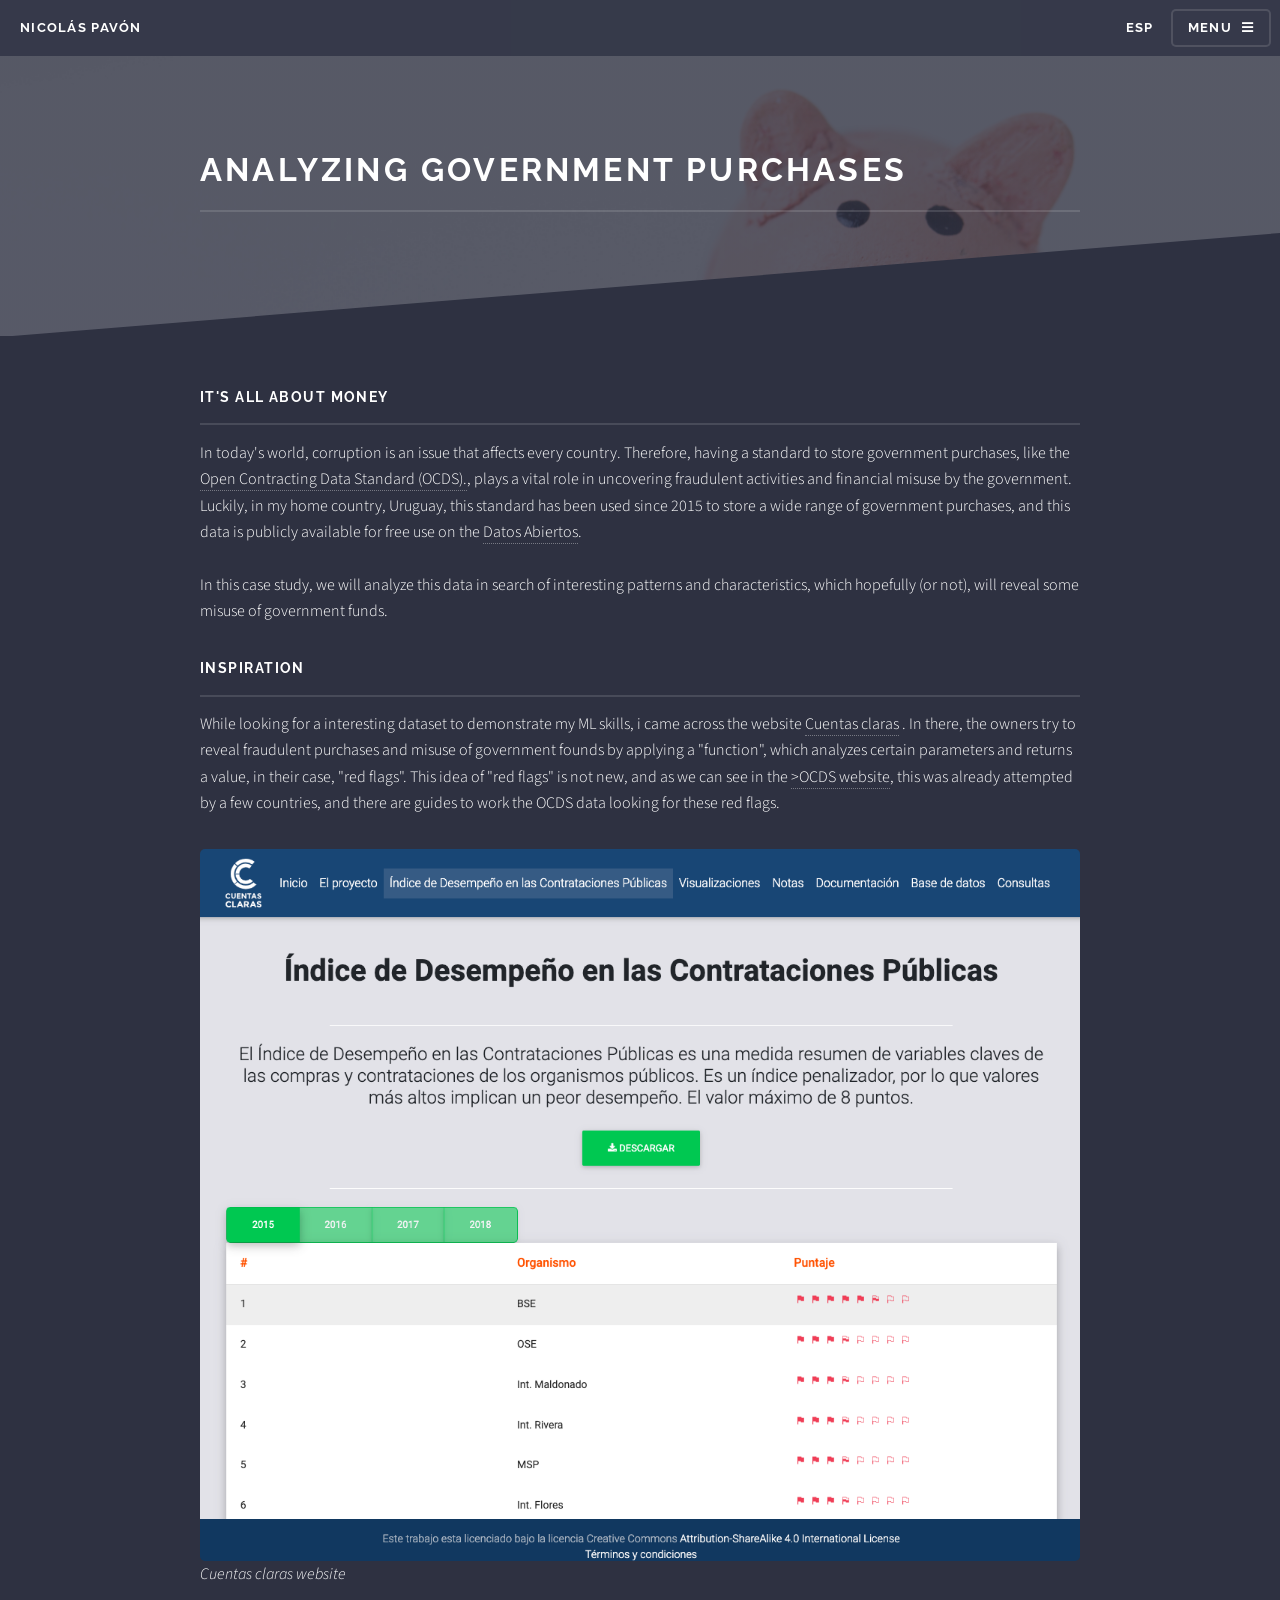
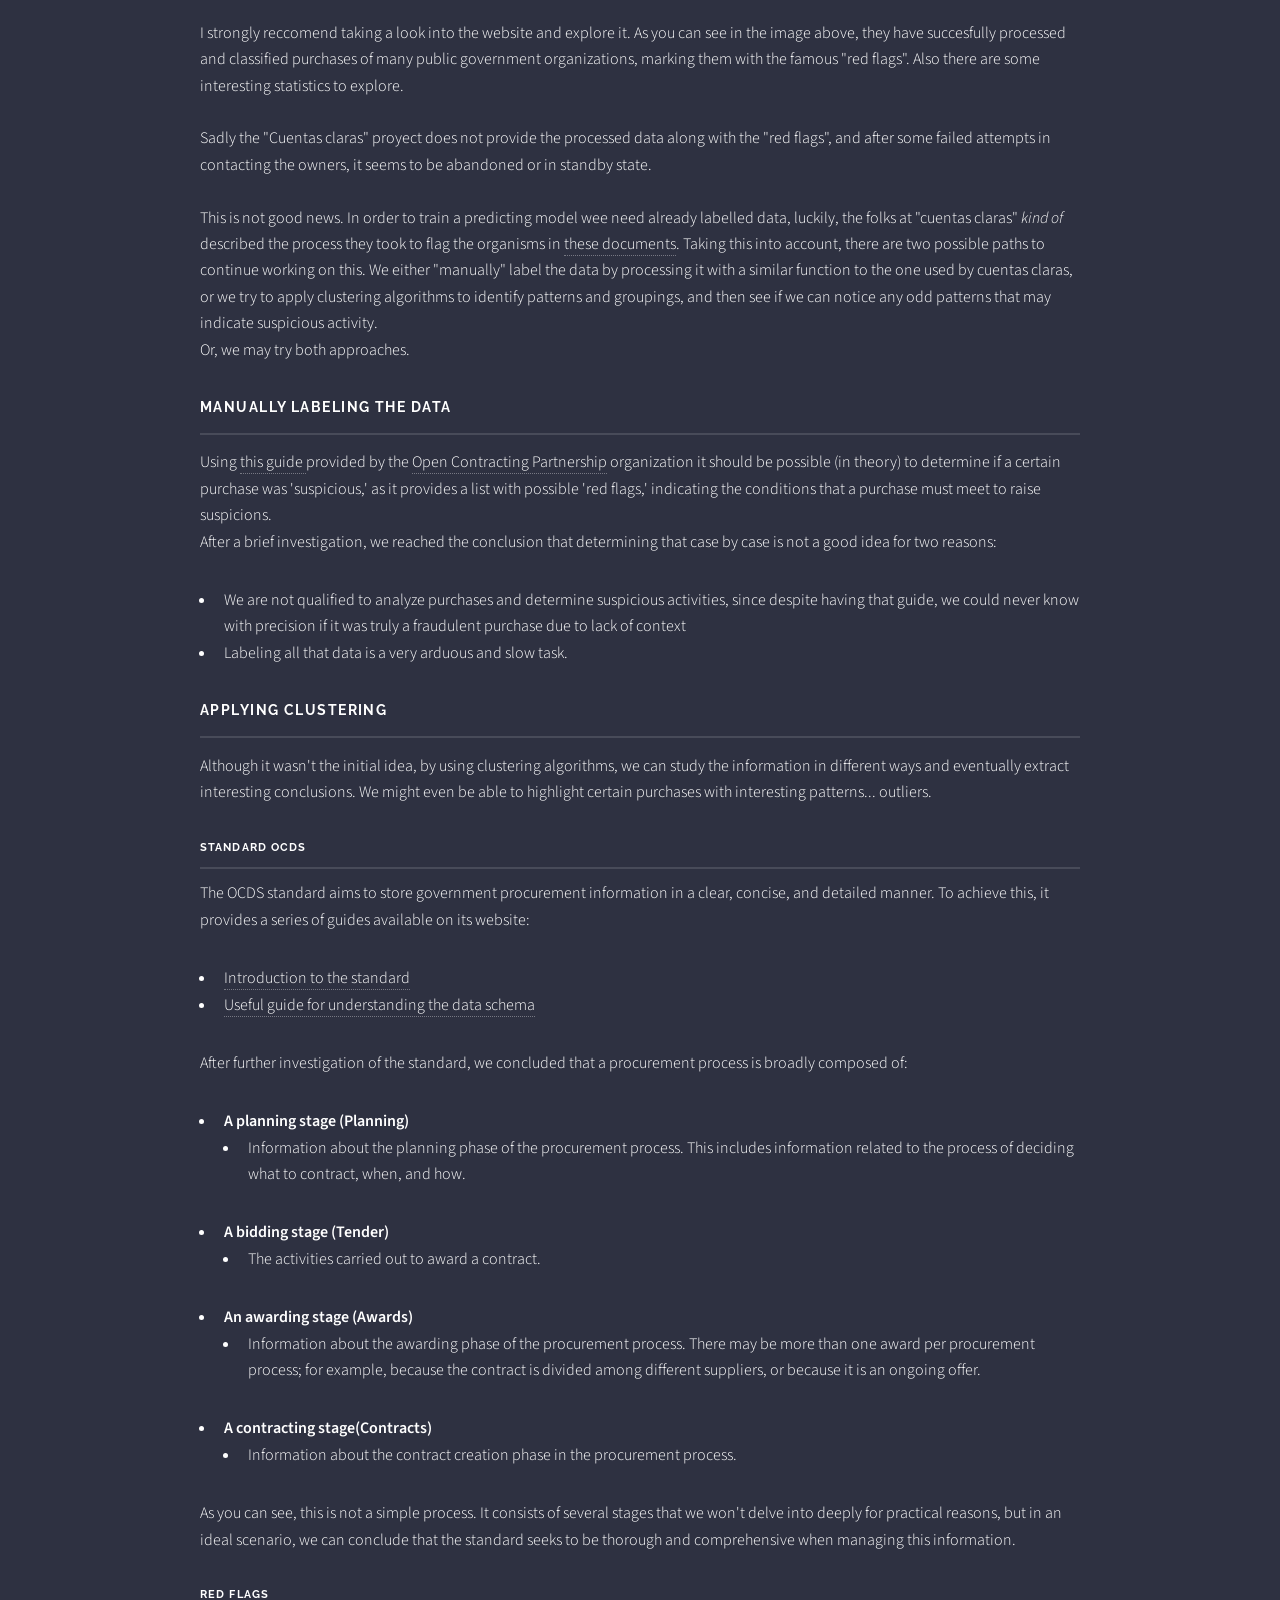
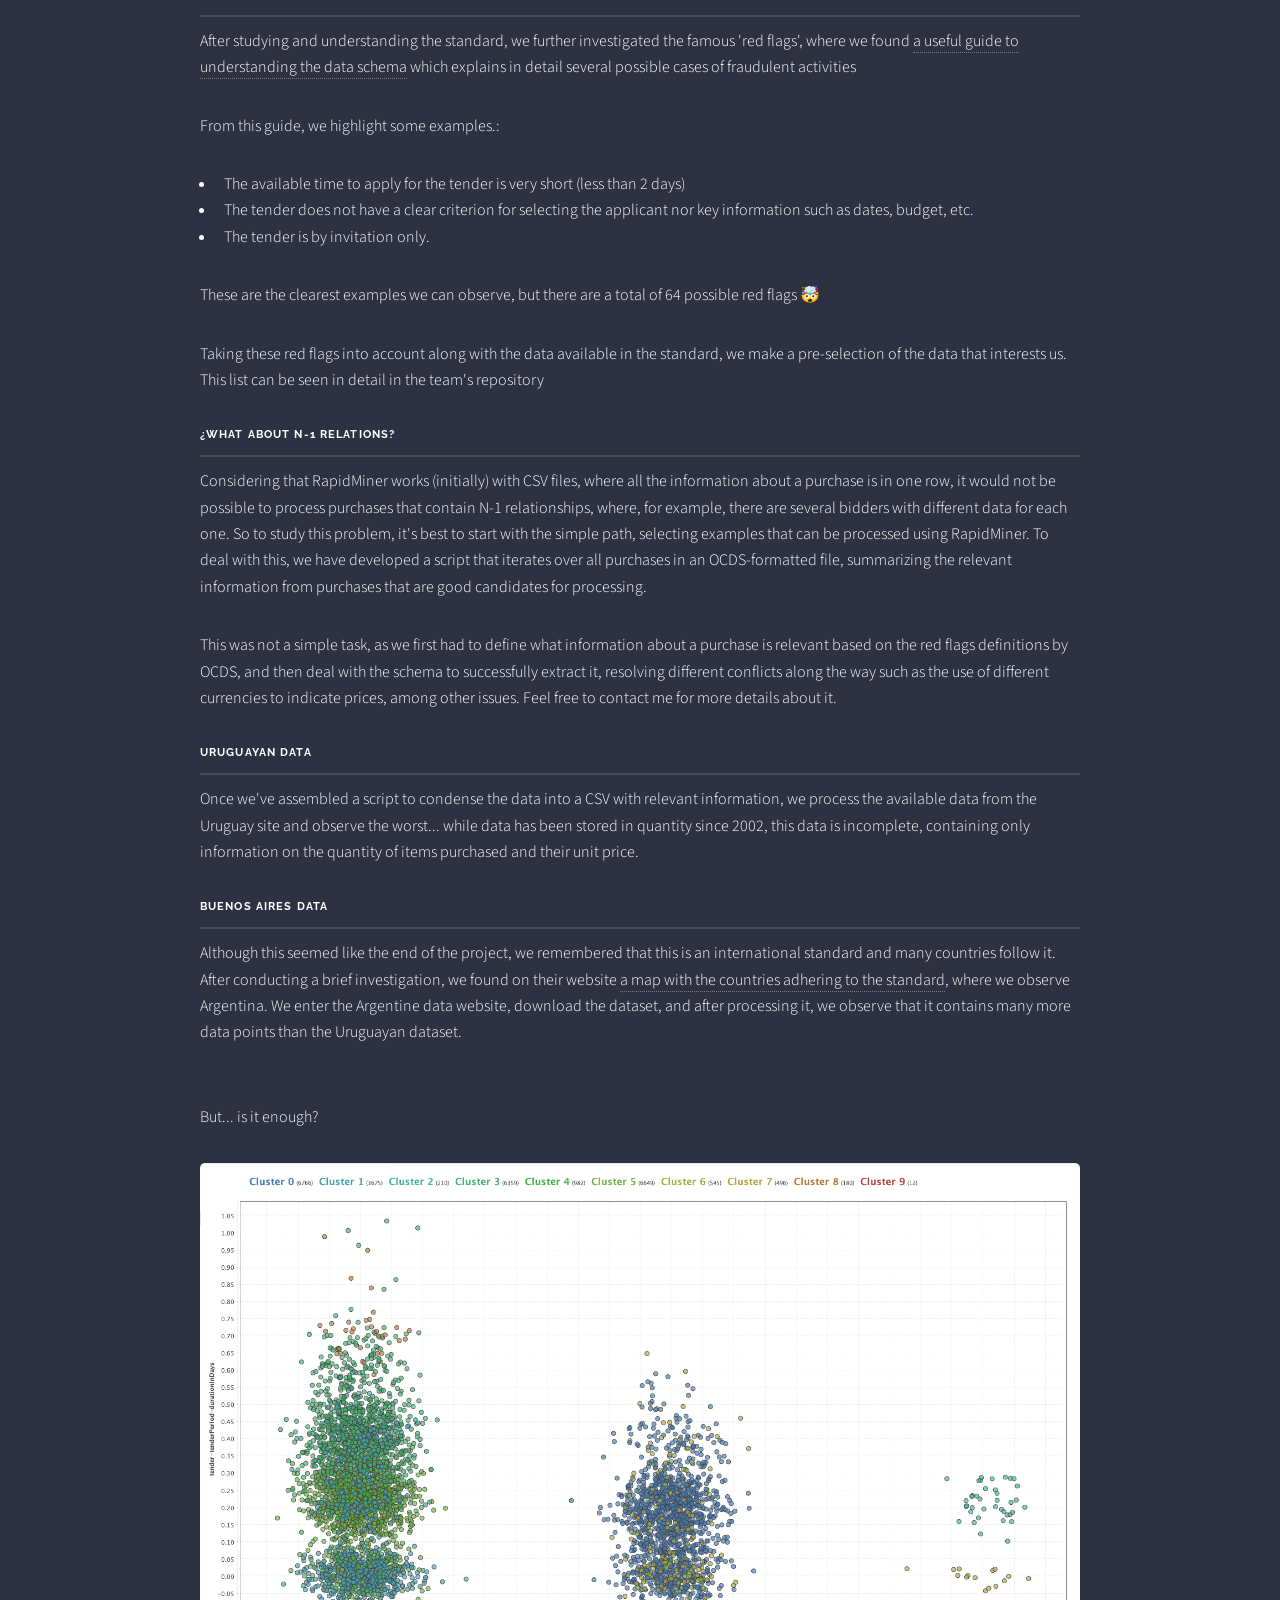
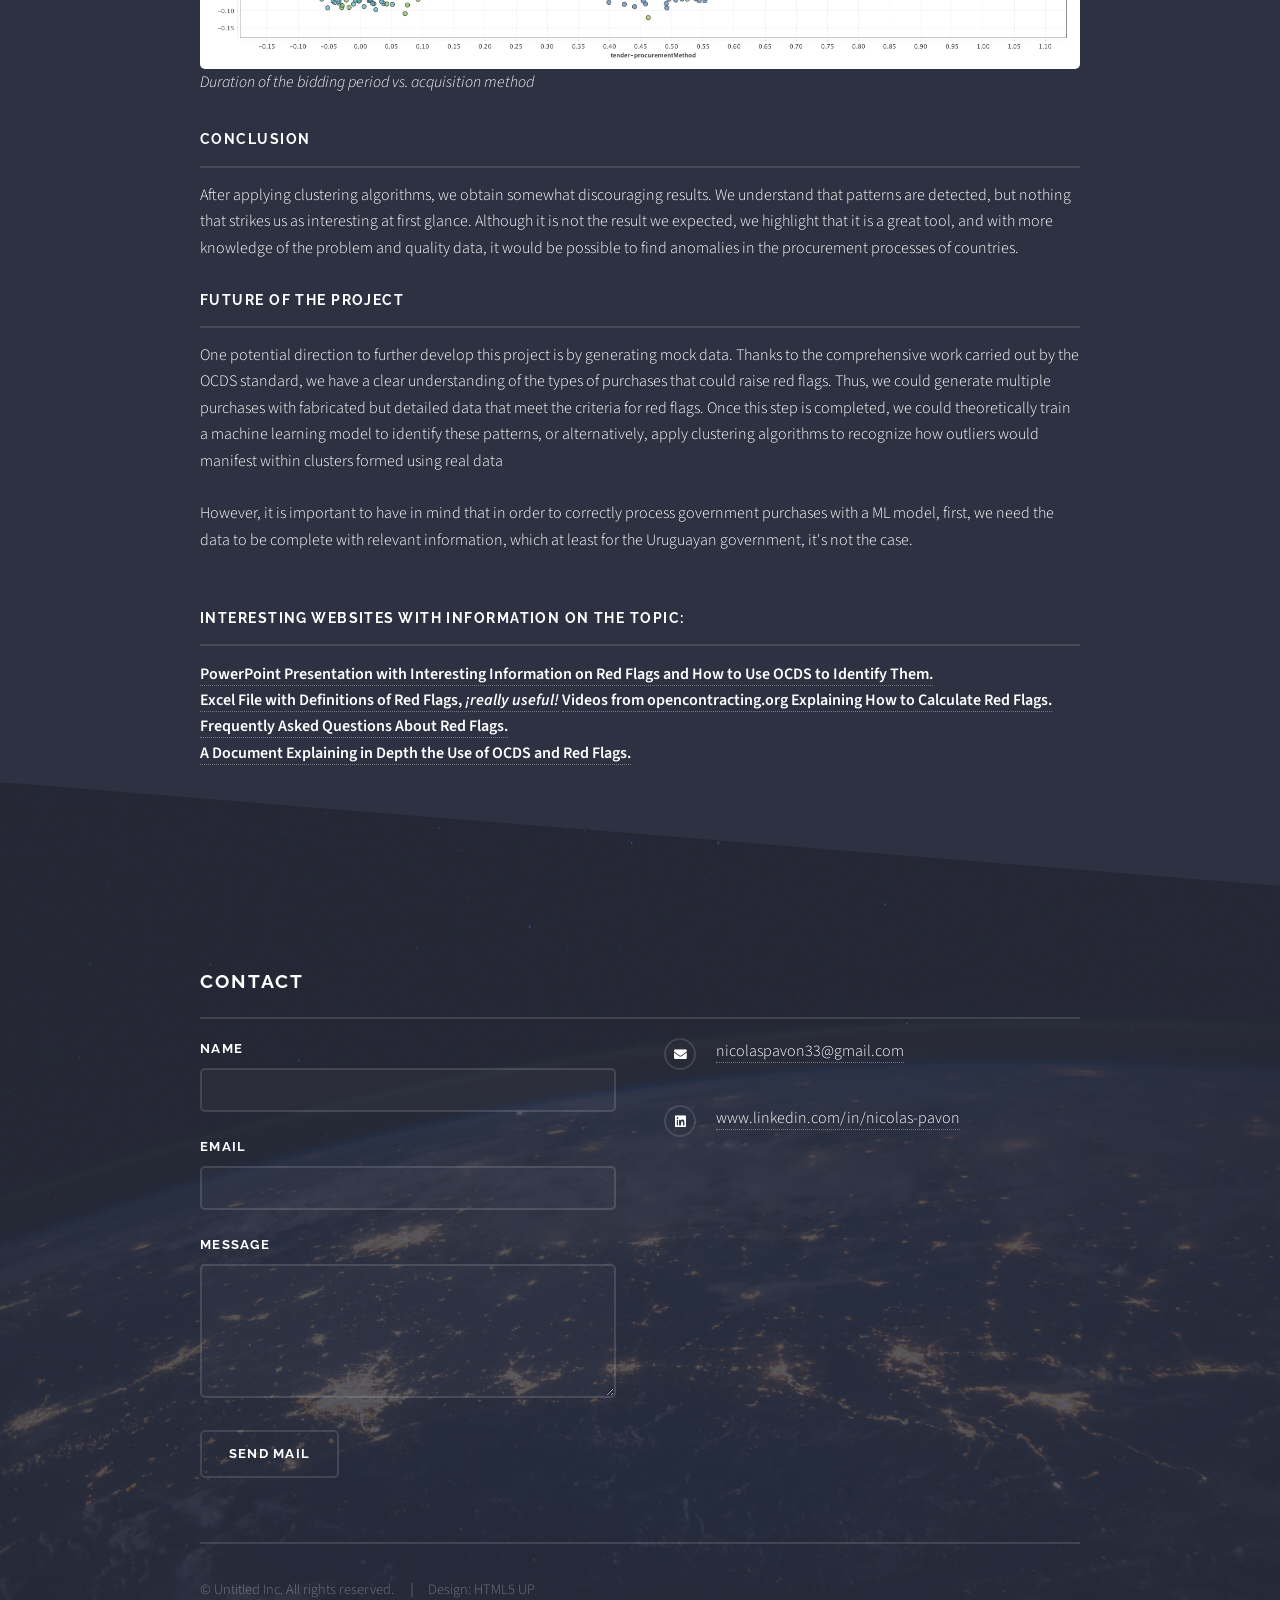
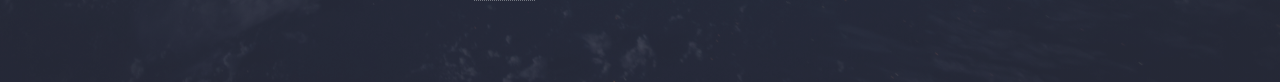
<file: compras-eng.html>
<!DOCTYPE html>
<!--
	Solid State by HTML5 UP
	html5up.net | @ajlkn
	Free for personal and commercial use under the CCA 3.0 license (html5up.net/license)
-->
<html>

<head>
  <title>State purchases</title>
  <meta charset="utf-8" />
  <meta name="viewport" content="width=device-width, initial-scale=1, user-scalable=no" charset="UTF-8" />
  <link rel="stylesheet" href="assets/css/main.css" />
  <noscript>
    <link rel="stylesheet" href="assets/css/noscript.css" />
  </noscript>
  <link rel="icon" href="images/icon.webp" type="image/x-icon" />
</head>

<body class="is-preload" style="
      background-image: linear-gradient(
          to top,
          rgba(46, 49, 65, 0.8),
          rgba(46, 49, 65, 0.8)
        ),
        url(images/compras/bigcho.jpg);
    ">
  <!-- Page Wrapper -->
  <div id="page-wrapper">
    <!-- Header -->
    <header id="header">
      <a href="index-eng.html">
        <h1>Nicolás Pavón</h1>
      </a>
      <nav>
        <a href="compras.html">ESP</a>
        <a href="#menu">Menu</a>
      </nav>
    </header>

    <!-- Menu -->
    <nav id="menu"></nav>

    <!-- Wrapper -->
    <section id="wrapper">
      <header id="compras-header">
        <div class="inner">
          <h2>ANALYZING GOVERNMENT PURCHASES</h2>
        </div>
      </header>

      <!-- Content -->
      <div class="wrapper">
        <div class="inner">
          <section>
            <h3 class="major">It's all about money</h3>
            <p>
              In today's world, corruption is an issue that affects every
              country. Therefore, having a standard to store government
              purchases, like the

              <a href="https://standard.open-contracting.org/latest/en/">Open Contracting Data Standard (OCDS).</a>,
              plays a vital role in uncovering fraudulent activities and
              financial misuse by the government. Luckily, in my home country,
              Uruguay, this standard has been used since 2015 to store a wide
              range of government purchases, and this data is publicly
              available for free use on the
              <a href="https://catalogodatos.gub.uy/dataset/arce-datos-historicos-de-compras">Datos Abiertos</a>.
              <br />
              <br />
              In this case study, we will analyze this data in search of
              interesting patterns and characteristics, which hopefully (or
              not), will reveal some misuse of government funds.
            </p>

            <h3 class="major">inspiration</h3>
            <p>
              While looking for a interesting dataset to demonstrate my ML
              skills, i came across the website
              <a href="http://cuentasclaras.uy/#/home">Cuentas claras</a> . In
              there, the owners try to reveal fraudulent purchases and misuse
              of government founds by applying a "function", which analyzes
              certain parameters and returns a value, in their case, "red
              flags". This idea of "red flags" is not new, and as we can see
              in the
              <a
                href="https://www.open-contracting.org/2016/11/30/red-flags-integrity-giving-green-light-open-data-solutions/">>OCDS
                website</a>, this was already attempted by a few countries, and there are
              guides to work the OCDS data looking for these red flags.
            </p>
            <div class="col-12">
              <span class="image fit"><img src="images/compras/claras.png" alt="" />
                <p><i>Cuentas claras website</i></p>
              </span>
            </div>
            <p>
              I strongly reccomend taking a look into the website and explore
              it. As you can see in the image above, they have succesfully
              processed and classified purchases of many public government
              organizations, marking them with the famous "red flags". Also
              there are some interesting statistics to explore.
              <br />
              <br />
              Sadly the "Cuentas claras" proyect does not provide the
              processed data along with the "red flags", and after some failed
              attempts in contacting the owners, it seems to be abandoned or
              in standby state.
              <br />
              <br />
              This is not good news. In order to train a predicting model wee
              need already labelled data, luckily, the folks at "cuentas
              claras" <i>kind of</i> described the process they took to flag
              the organisms in
              <a href="http://cuentasclaras.uy/#/documentation">these documents</a>. Taking this into account, there are
              two possible paths to
              continue working on this. We either "manually" label the data by
              processing it with a similar function to the one used by cuentas
              claras, or we try to apply clustering algorithms to identify
              patterns and groupings, and then see if we can notice any odd
              patterns that may indicate suspicious activity. <br />
              Or, we may try both approaches.
            </p>
            <h3 class="major">Manually labeling the data</h3>
            <p>
              Using
              <a
                href="https://docs.google.com/spreadsheets/d/12PFkUlQH09jQvcnORjcbh9-8d-NnIuk4mAQwdGiXeSM/edit#gid=245962708">
                this guide
              </a>
              provided by the
              <a
                href="https://docs.google.com/spreadsheets/d/12PFkUlQH09jQvcnORjcbh9-8d-NnIuk4mAQwdGiXeSM/edit#gid=245962708">Open
                Contracting Partnership</a>
              organization it should be possible (in theory) to determine if a
              certain purchase was 'suspicious,' as it provides a list with
              possible 'red flags,' indicating the conditions that a purchase
              must meet to raise suspicions.
              <br />
              After a brief investigation, we reached the conclusion that
              determining that case by case is not a good idea for two
              reasons:
            </p>
            <ul>
              <li>
                We are not qualified to analyze purchases and determine
                suspicious activities, since despite having that guide, we
                could never know with precision if it was truly a fraudulent
                purchase due to lack of context
              </li>
              <li>Labeling all that data is a very arduous and slow task.</li>
            </ul>
            <h3 class="major">Applying clustering</h3>
            <p>
              Although it wasn't the initial idea, by using clustering
              algorithms, we can study the information in different ways and
              eventually extract interesting conclusions. We might even be
              able to highlight certain purchases with interesting patterns...
              outliers.
            </p>
            <h4 class="major">Standard OCDS</h4>
            <p>
              The OCDS standard aims to store government procurement
              information in a clear, concise, and detailed manner. To achieve
              this, it provides a series of guides available on its website:
            </p>
            <ul>
              <li>
                <a href="https://www.open-contracting.org/es/data-standard/">Introduction to the standard</a>
              </li>
              <li>
                <a href="https://standard.open-contracting.org/latest/es/schema/release/">Useful guide for understanding
                  the data schema</a>
              </li>
            </ul>
            <p>
              After further investigation of the standard, we concluded that a
              procurement process is broadly composed of:
            </p>
            <ul>
              <li>
                <b>A planning stage (Planning)</b>
                <ul>
                  <li>
                    Information about the planning phase of the procurement
                    process. This includes information related to the process
                    of deciding what to contract, when, and how.
                  </li>
                </ul>
              </li>
              <li>
                <b>A bidding stage (Tender)</b>
                <ul>
                  <li>The activities carried out to award a contract.</li>
                </ul>
              </li>
              <li>
                <b>An awarding stage (Awards)</b>
                <ul>
                  <li>
                    Information about the awarding phase of the procurement
                    process. There may be more than one award per procurement
                    process; for example, because the contract is divided
                    among different suppliers, or because it is an ongoing
                    offer.
                  </li>
                </ul>
              </li>
              <li>
                <b>A contracting stage(Contracts)</b>
                <ul>
                  <li>
                    Information about the contract creation phase in the
                    procurement process.
                  </li>
                </ul>
              </li>
            </ul>
            <p>
              As you can see, this is not a simple process. It consists of
              several stages that we won't delve into deeply for practical
              reasons, but in an ideal scenario, we can conclude that the
              standard seeks to be thorough and comprehensive when managing
              this information.
            </p>
            <h4 class="major">Red flags</h4>
            <p>
              After studying and understanding the standard, we further
              investigated the famous 'red flags', where we found
              <a
                href="https://docs.google.com/spreadsheets/d/12PFkUlQH09jQvcnORjcbh9-8d-NnIuk4mAQwdGiXeSM/edit#gid=2027439485">a
                useful guide to understanding the data schema</a>
              which explains in detail several possible cases of fraudulent
              activities
            </p>
            <p>From this guide, we highlight some examples.:</p>
            <ul>
              <li>
                The available time to apply for the tender is very short (less
                than 2 days)
              </li>
              <li>
                The tender does not have a clear criterion for selecting the
                applicant nor key information such as dates, budget, etc.
              </li>
              <li>The tender is by invitation only.</li>
            </ul>
            <p>
              These are the clearest examples we can observe, but there are a
              total of 64 possible red flags 🤯
            </p>
            <p>
              Taking these red flags into account along with the data
              available in the standard, we make a pre-selection of the data
              that interests us. This list can be seen in detail in the team's
              repository
            </p>
            <h4 class="major">¿What about N-1 relations?</h4>
            <p>
              Considering that RapidMiner works (initially) with CSV files,
              where all the information about a purchase is in one row, it
              would not be possible to process purchases that contain N-1
              relationships, where, for example, there are several bidders
              with different data for each one. So to study this problem, it's
              best to start with the simple path, selecting examples that can
              be processed using RapidMiner. To deal with this, we have
              developed a script that iterates over all purchases in an
              OCDS-formatted file, summarizing the relevant information from
              purchases that are good candidates for processing.
            </p>
            <p>
              This was not a simple task, as we first had to define what
              information about a purchase is relevant based on the red flags
              definitions by OCDS, and then deal with the schema to
              successfully extract it, resolving different conflicts along the
              way such as the use of different currencies to indicate prices,
              among other issues. Feel free to contact me for more details
              about it.
            </p>
            <h4 class="major">Uruguayan data</h4>
            <p>
              Once we've assembled a script to condense the data into a CSV
              with relevant information, we process the available data from
              the Uruguay site and observe the worst... while data has been
              stored in quantity since 2002, this data is incomplete,
              containing only information on the quantity of items purchased
              and their unit price.
            </p>
            <h4 class="major">Buenos Aires data</h4>
            <p>
              Although this seemed like the end of the project, we remembered
              that this is an international standard and many countries follow
              it. After conducting a brief investigation, we found on their
              website
              <a href="https://www.open-contracting.org/worldwide/#/">
                a map with the countries adhering to the standard</a>, where we observe Argentina. We enter the
              Argentine data
              website, download the dataset, and after processing it, we
              observe that it contains many more data points than the
              Uruguayan dataset.
            </p>
            <br />
            <p>But... is it enough?</p>
            <div class="col-12">
              <span class="image fit"><img src="images/compras/cluster.png" alt="" />
                <p>
                  <i>Duration of the bidding period vs. acquisition method</i>
                </p>
              </span>
            </div>
            <h3 class="major">Conclusion</h3>
            After applying clustering algorithms, we obtain somewhat
            discouraging results. We understand that patterns are detected,
            but nothing that strikes us as interesting at first glance.
            Although it is not the result we expected, we highlight that it is
            a great tool, and with more knowledge of the problem and quality
            data, it would be possible to find anomalies in the procurement
            processes of countries.

            <br />
            <br />
            <h3 class="major">Future of the project</h3>
            One potential direction to further develop this project is by
            generating mock data. Thanks to the comprehensive work carried out
            by the OCDS standard, we have a clear understanding of the types
            of purchases that could raise red flags. Thus, we could generate
            multiple purchases with fabricated but detailed data that meet the
            criteria for red flags. Once this step is completed, we could
            theoretically train a machine learning model to identify these
            patterns, or alternatively, apply clustering algorithms to
            recognize how outliers would manifest within clusters formed using
            real data
            <br />
            <br />

            However, it is important to have in mind that in order to
            correctly process government purchases with a ML model, first, we
            need the data to be complete with relevant information, which at
            least for the Uruguayan government, it's not the case.
            <br />
            <br />
            <br />
            <h3 class="major">
              Interesting Websites with Information on the Topic:
            </h3>
            <b><a
                href="https://docs.google.com/presentation/d/1Fss7T0BcSkq-XnTvSya57R0ul5WvMPaJcyUtKHZg-f4/edit#slide=id.g77e095da88_0_403">
                PowerPoint Presentation with Interesting Information on Red
                Flags and How to Use OCDS to Identify Them.</a></b>
            <br />
            <b><a
                href="https://docs.google.com/spreadsheets/d/12PFkUlQH09jQvcnORjcbh9-8d-NnIuk4mAQwdGiXeSM/edit#gid=2027439485">Excel
                File with Definitions of Red Flags,
                <i>¡really useful!</i></a></b>
            <b><a href="https://www.open-contracting.org/data/data-use/#tools">Videos from opencontracting.org
                Explaining How to Calculate
                Red Flags.</a></b>
            <br />
            <b><a href="http://redflags.govtransparency.eu/wp-content/uploads/2019/09/RedFlagFAQs.pdf">Frequently Asked
                Questions About Red Flags.</a></b>
            <br />
            <b><a
                href="https://www.open-contracting.org/wp-content/uploads/2016/11/Red-flags-for-integrity-Giving-the-green-light-to-open-data-solutions-shared.pdf">A
                Document Explaining in Depth the Use of OCDS and Red
                Flags.</a></b>
            <br />
          </section>
        </div>
      </div>
    </section>

    <!-- Footer -->
    <section id="footer"></section>
  </div>

  <!-- Scripts -->
  <script src="assets/js/jquery.min.js"></script>
  <script src="assets/js/jquery.scrollex.min.js"></script>
  <script src="assets/js/browser.min.js"></script>
  <script src="assets/js/breakpoints.min.js"></script>
  <script src="assets/js/util.js"></script>
  <script src="assets/js/main.js"></script>
  <script src="scripts/menuEng.js"></script>
  <script src="scripts/footerEng.js"></script>
</body>

</html>
</file>
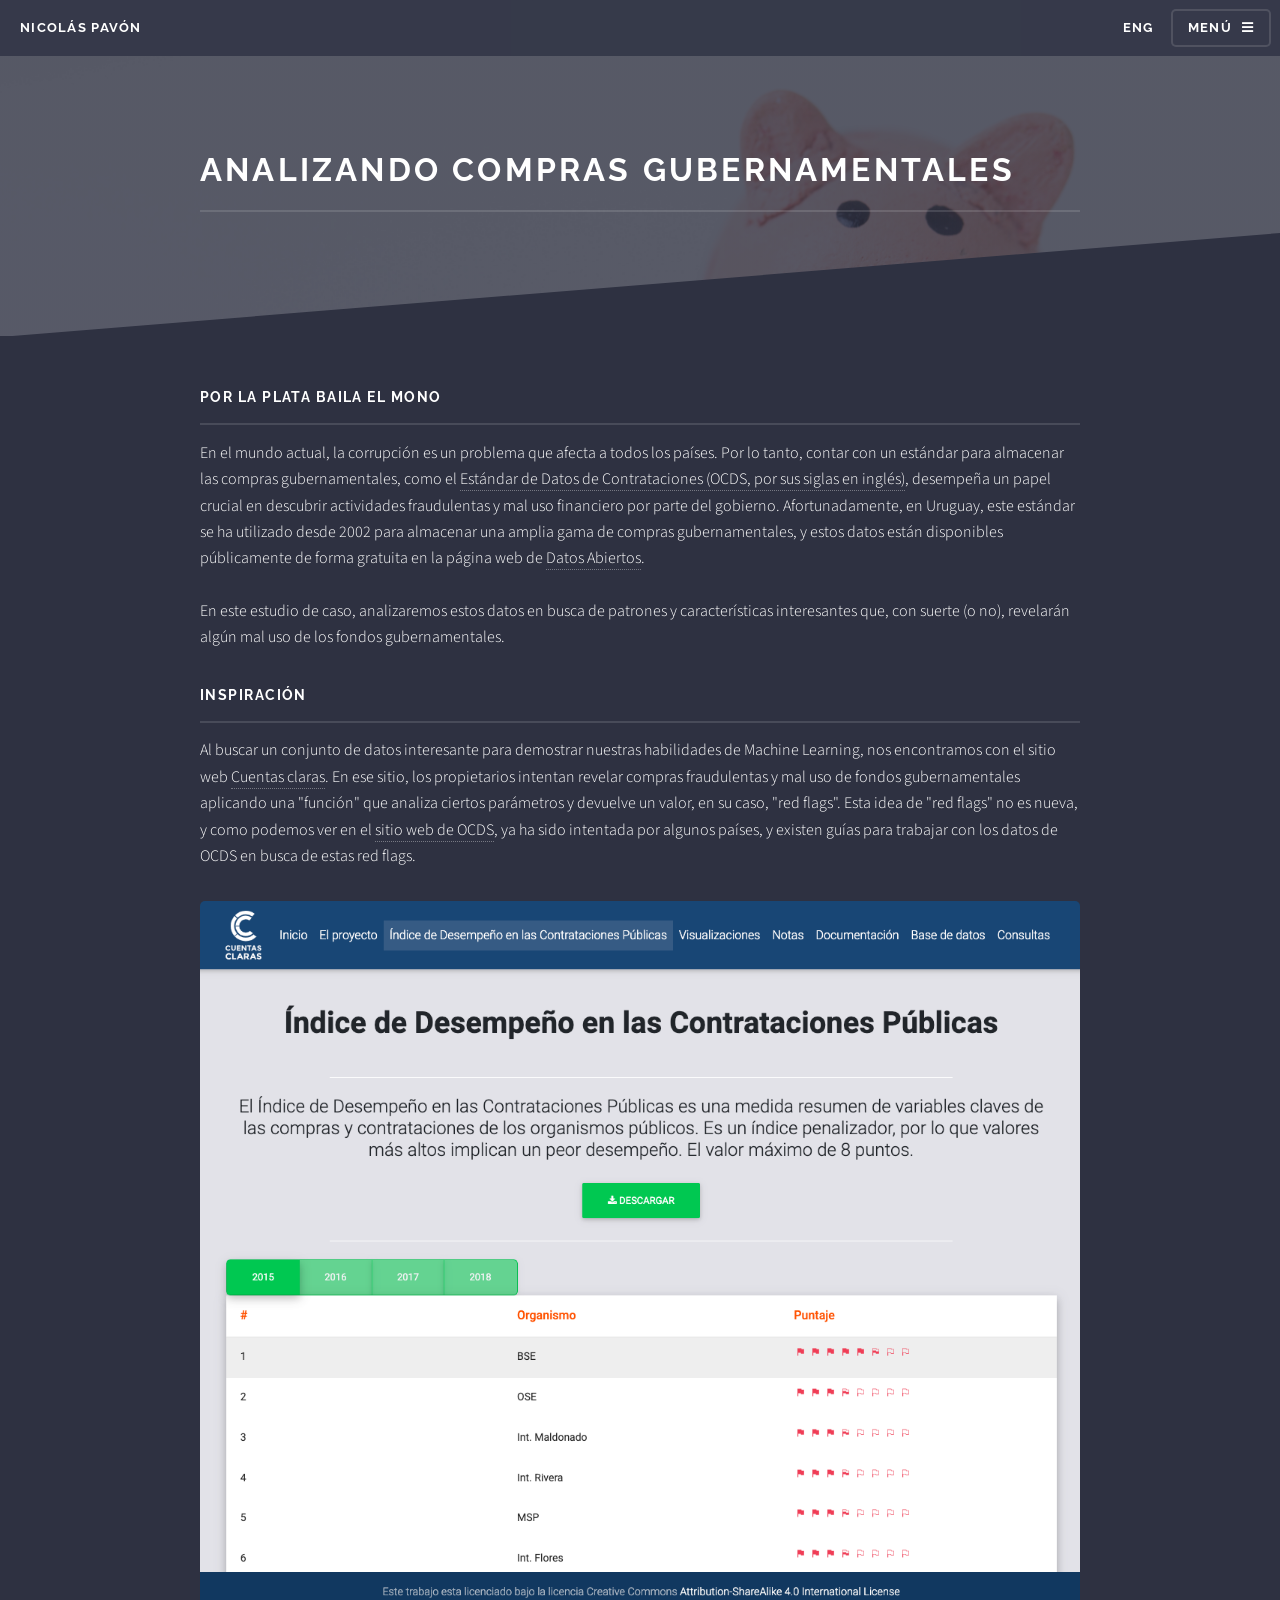
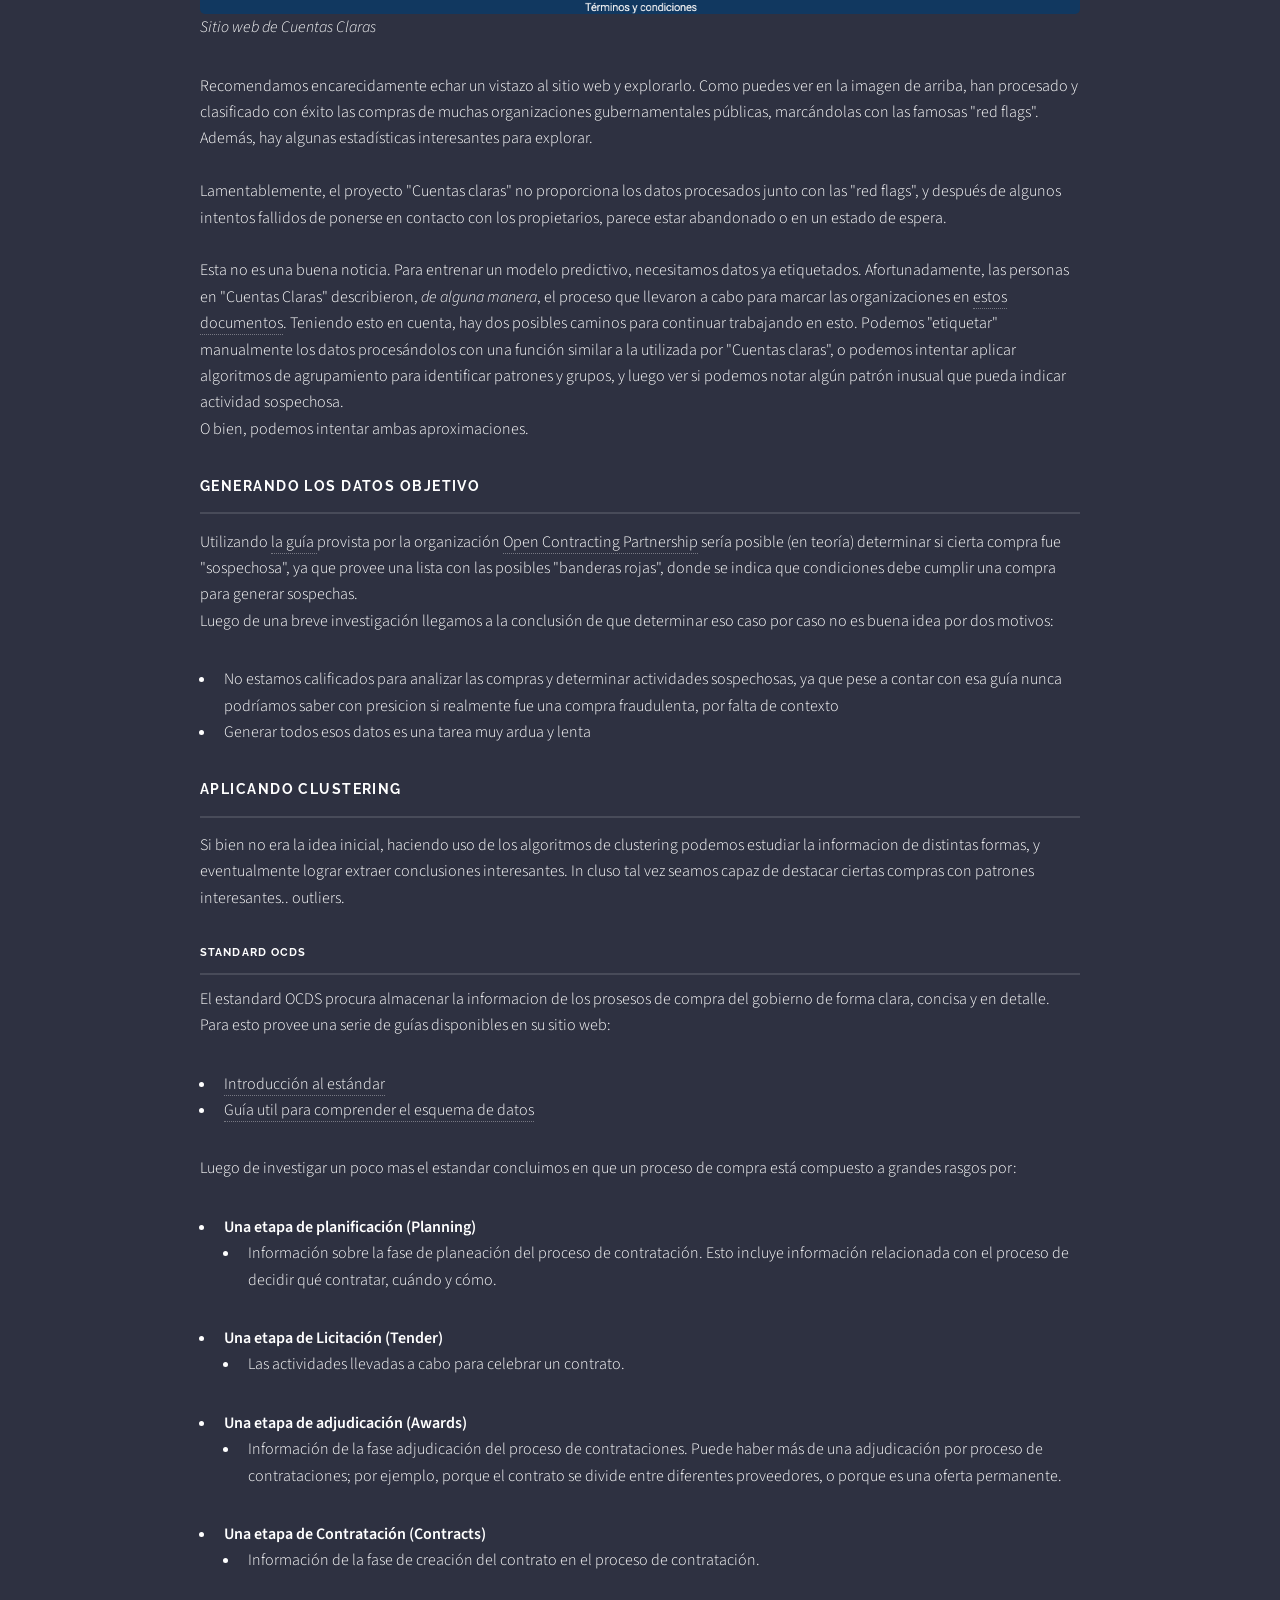
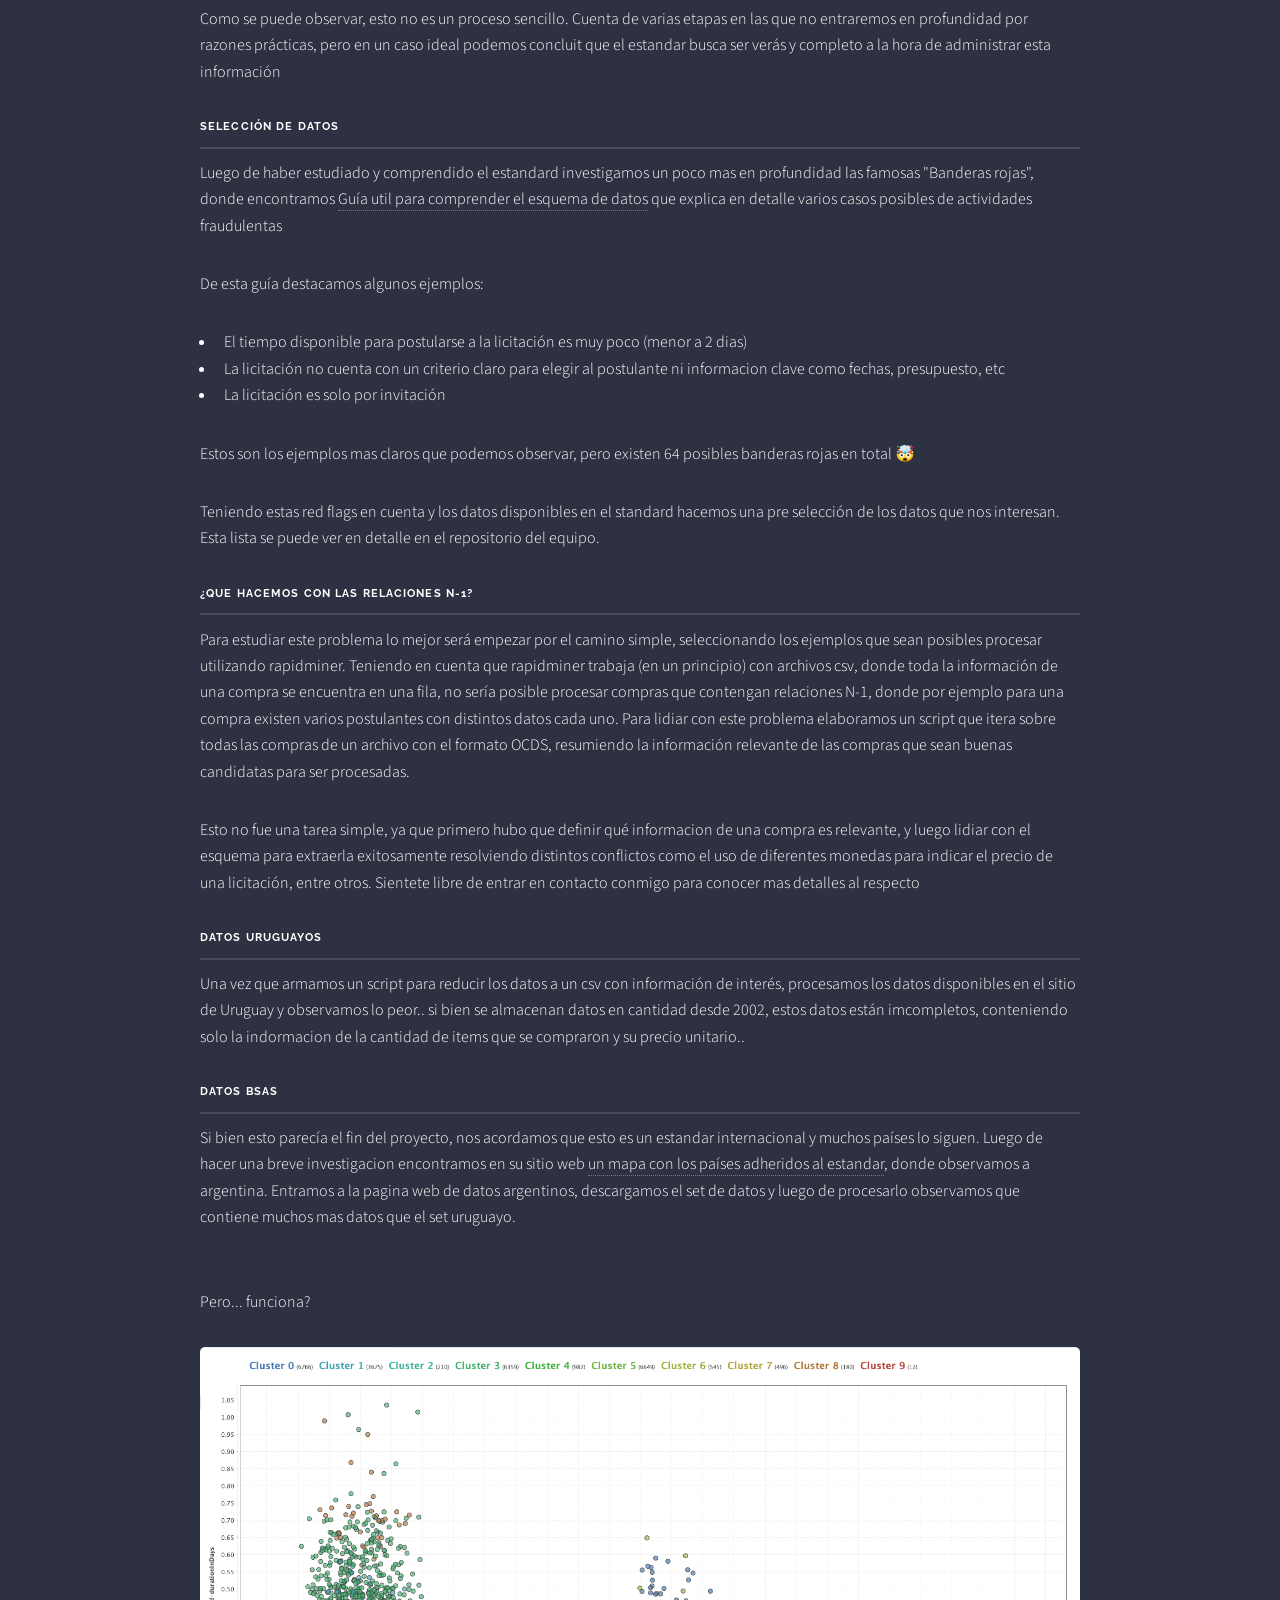
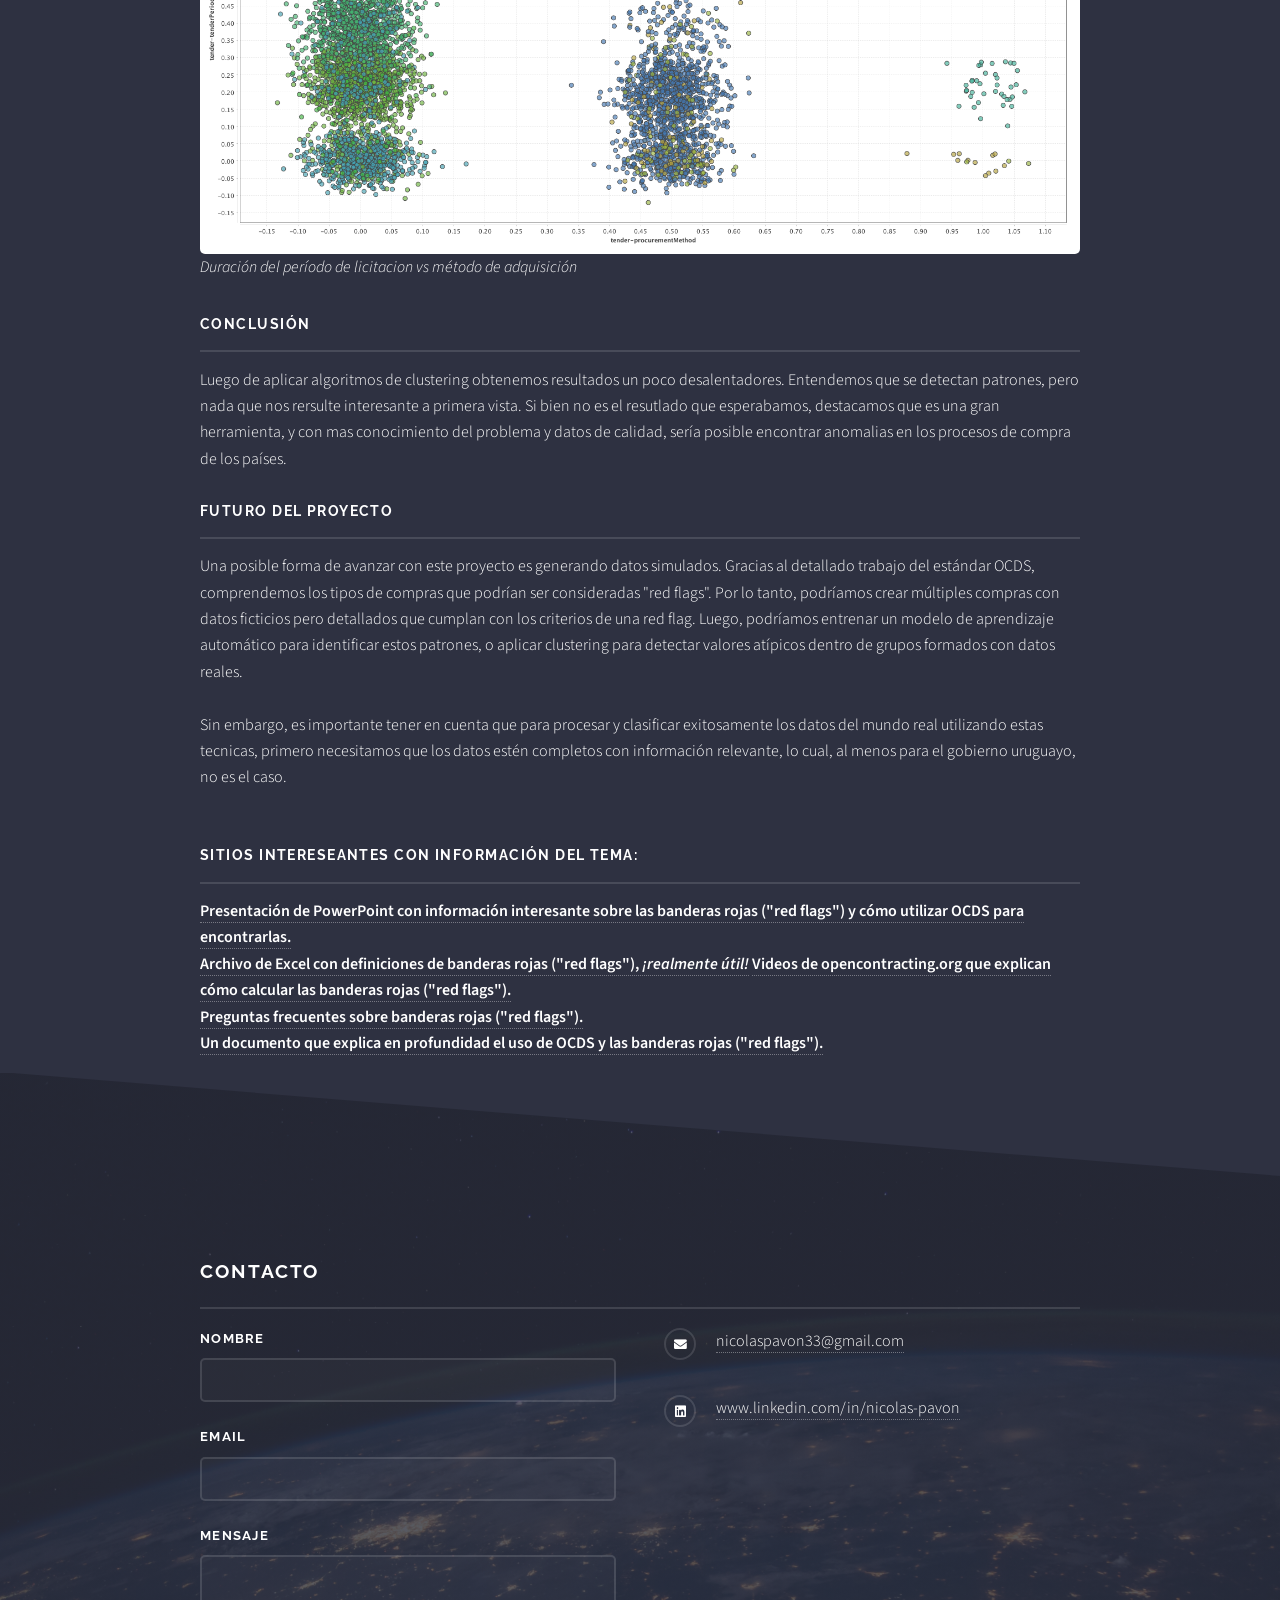
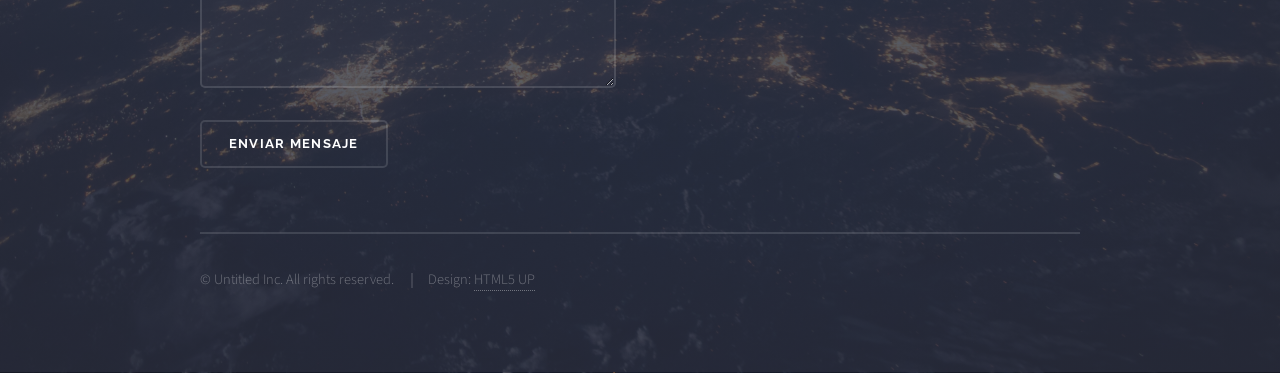
<file: compras.html>
<!DOCTYPE html>
<!--
	Solid State by HTML5 UP
	html5up.net | @ajlkn
	Free for personal and commercial use under the CCA 3.0 license (html5up.net/license)
-->
<html>
  <head>
    <title>Compras Gubernamentales</title>
    <meta charset="utf-8" />
    <meta
      name="viewport"
      content="width=device-width, initial-scale=1, user-scalable=no"
      charset="UTF-8"
    />
    <link rel="stylesheet" href="assets/css/main.css" />
    <noscript
      ><link rel="stylesheet" href="assets/css/noscript.css"
    /></noscript>
    <link rel="icon" href="images/icon.webp" type="image/x-icon" />
  </head>
  <body
    class="is-preload"
    style="
      background-image: linear-gradient(
          to top,
          rgba(46, 49, 65, 0.8),
          rgba(46, 49, 65, 0.8)
        ),
        url(images/compras/bigcho.jpg);
    "
  >
    <!-- Page Wrapper -->
    <div id="page-wrapper">
      <!-- Header -->
      <header id="header">
        <a href="index.html"><h1>Nicolás Pavón</h1></a>
        <nav>
          <a href="compras-eng.html">ENG</a>
          <a href="#menu">Menú</a>
        </nav>
      </header>

      <!-- Menu -->
      <nav id="menu"></nav>

      <!-- Wrapper -->
      <section id="wrapper">
        <header id="compras-header">
          <div class="inner">
            <h2>ANALIZANDO COMPRAS GUBERNAMENTALES</h2>
          </div>
        </header>

        <!-- Content -->
        <div class="wrapper">
          <div class="inner">
            <section>
              <h3 class="major">Por la plata baila el mono</h3>
              <p>
                En el mundo actual, la corrupción es un problema que afecta a
                todos los países. Por lo tanto, contar con un estándar para
                almacenar las compras gubernamentales, como el

                <a href="https://standard.open-contracting.org/latest/en/"
                  >Estándar de Datos de Contrataciones (OCDS, por sus siglas en
                  inglés)</a
                >, desempeña un papel crucial en descubrir actividades
                fraudulentas y mal uso financiero por parte del gobierno.
                Afortunadamente, en Uruguay, este estándar se ha utilizado desde
                2002 para almacenar una amplia gama de compras gubernamentales,
                y estos datos están disponibles públicamente de forma gratuita
                en la página web de
                <a
                  href="https://catalogodatos.gub.uy/dataset/arce-datos-historicos-de-compras"
                  >Datos Abiertos</a
                >.
                <br />
                <br />
                En este estudio de caso, analizaremos estos datos en busca de
                patrones y características interesantes que, con suerte (o no),
                revelarán algún mal uso de los fondos gubernamentales.
              </p>

              <h3 class="major">Inspiración</h3>
              <p>
                Al buscar un conjunto de datos interesante para demostrar
                nuestras habilidades de Machine Learning, nos encontramos con el
                sitio web
                <a href="http://cuentasclaras.uy/#/home">Cuentas claras</a>. En
                ese sitio, los propietarios intentan revelar compras
                fraudulentas y mal uso de fondos gubernamentales aplicando una
                "función" que analiza ciertos parámetros y devuelve un valor, en
                su caso, "red flags". Esta idea de "red flags" no es nueva, y
                como podemos ver en el
                <a
                  href="https://www.open-contracting.org/2016/11/30/red-flags-integrity-giving-green-light-open-data-solutions/"
                  >sitio web de OCDS</a
                >, ya ha sido intentada por algunos países, y existen guías para
                trabajar con los datos de OCDS en busca de estas red flags.
              </p>
              <div class="col-12">
                <span class="image fit"
                  ><img src="images/compras/claras.png" alt="" />
                  <p><i>Sitio web de Cuentas Claras</i></p></span
                >
              </div>
              <p>
                Recomendamos encarecidamente echar un vistazo al sitio web y
                explorarlo. Como puedes ver en la imagen de arriba, han
                procesado y clasificado con éxito las compras de muchas
                organizaciones gubernamentales públicas, marcándolas con las
                famosas "red flags". Además, hay algunas estadísticas
                interesantes para explorar.
                <br />
                <br />
                Lamentablemente, el proyecto "Cuentas claras" no proporciona los
                datos procesados junto con las "red flags", y después de algunos
                intentos fallidos de ponerse en contacto con los propietarios,
                parece estar abandonado o en un estado de espera.
                <br />
                <br />
                Esta no es una buena noticia. Para entrenar un modelo
                predictivo, necesitamos datos ya etiquetados. Afortunadamente,
                las personas en "Cuentas Claras" describieron,
                <i>de alguna manera</i>, el proceso que llevaron a cabo para
                marcar las organizaciones en
                <a href="http://cuentasclaras.uy/#/documentation"
                  >estos documentos</a
                >. Teniendo esto en cuenta, hay dos posibles caminos para
                continuar trabajando en esto. Podemos "etiquetar" manualmente
                los datos procesándolos con una función similar a la utilizada
                por "Cuentas claras", o podemos intentar aplicar algoritmos de
                agrupamiento para identificar patrones y grupos, y luego ver si
                podemos notar algún patrón inusual que pueda indicar actividad
                sospechosa.
                <br />
                O bien, podemos intentar ambas aproximaciones.
              </p>
              <h3 class="major">Generando los datos objetivo</h3>
              <p>
                Utilizando
                <a
                  href="https://docs.google.com/spreadsheets/d/12PFkUlQH09jQvcnORjcbh9-8d-NnIuk4mAQwdGiXeSM/edit#gid=245962708"
                >
                  la guía
                </a>
                provista por la organización
                <a
                  href="https://docs.google.com/spreadsheets/d/12PFkUlQH09jQvcnORjcbh9-8d-NnIuk4mAQwdGiXeSM/edit#gid=245962708"
                  >Open Contracting Partnership</a
                >
                sería posible (en teoría) determinar si cierta compra fue
                "sospechosa", ya que provee una lista con las posibles "banderas
                rojas", donde se indica que condiciones debe cumplir una compra
                para generar sospechas.
                <br />
                Luego de una breve investigación llegamos a la conclusión de que
                determinar eso caso por caso no es buena idea por dos motivos:
              </p>
              <ul>
                <li>
                  No estamos calificados para analizar las compras y determinar
                  actividades sospechosas, ya que pese a contar con esa guía
                  nunca podríamos saber con presicion si realmente fue una
                  compra fraudulenta, por falta de contexto
                </li>
                <li>Generar todos esos datos es una tarea muy ardua y lenta</li>
              </ul>
              <h3 class="major">Aplicando clustering</h3>
              <p>
                Si bien no era la idea inicial, haciendo uso de los algoritmos
                de clustering podemos estudiar la informacion de distintas
                formas, y eventualmente lograr extraer conclusiones
                interesantes. In cluso tal vez seamos capaz de destacar ciertas
                compras con patrones interesantes.. outliers.
              </p>
              <h4 class="major">Standard OCDS</h4>
              <p>
                El estandard OCDS procura almacenar la informacion de los
                prosesos de compra del gobierno de forma clara, concisa y en
                detalle. Para esto provee una serie de guías disponibles en su
                sitio web:
              </p>
              <ul>
                <li>
                  <a href="https://www.open-contracting.org/es/data-standard/"
                    >Introducción al estándar</a
                  >
                </li>
                <li>
                  <a
                    href="https://standard.open-contracting.org/latest/es/schema/release/"
                    >Guía util para comprender el esquema de datos</a
                  >
                </li>
              </ul>
              <p>
                Luego de investigar un poco mas el estandar concluimos en que un
                proceso de compra está compuesto a grandes rasgos por:
              </p>
              <ul>
                <li>
                  <b>Una etapa de planificación (Planning)</b>
                  <ul>
                    <li>
                      Información sobre la fase de planeación del proceso de
                      contratación. Esto incluye información relacionada con el
                      proceso de decidir qué contratar, cuándo y cómo.
                    </li>
                  </ul>
                </li>
                <li>
                  <b>Una etapa de Licitación (Tender)</b>
                  <ul>
                    <li>
                      Las actividades llevadas a cabo para celebrar un contrato.
                    </li>
                  </ul>
                </li>
                <li>
                  <b>Una etapa de adjudicación (Awards)</b>
                  <ul>
                    <li>
                      Información de la fase adjudicación del proceso de
                      contrataciones. Puede haber más de una adjudicación por
                      proceso de contrataciones; por ejemplo, porque el contrato
                      se divide entre diferentes proveedores, o porque es una
                      oferta permanente.
                    </li>
                  </ul>
                </li>
                <li>
                  <b>Una etapa de Contratación (Contracts)</b>
                  <ul>
                    <li>
                      Información de la fase de creación del contrato en el
                      proceso de contratación.
                    </li>
                  </ul>
                </li>
              </ul>
              <p>
                Como se puede observar, esto no es un proceso sencillo. Cuenta
                de varias etapas en las que no entraremos en profundidad por
                razones prácticas, pero en un caso ideal podemos concluit que el
                estandar busca ser verás y completo a la hora de administrar
                esta información
              </p>
              <h4 class="major">Selección de datos</h4>
              <p>
                Luego de haber estudiado y comprendido el estandard investigamos
                un poco mas en profundidad las famosas "Banderas rojas", donde
                encontramos
                <a
                  href="https://docs.google.com/spreadsheets/d/12PFkUlQH09jQvcnORjcbh9-8d-NnIuk4mAQwdGiXeSM/edit#gid=2027439485"
                  >Guía util para comprender el esquema de datos</a
                >
                que explica en detalle varios casos posibles de actividades
                fraudulentas
              </p>
              <p>De esta guía destacamos algunos ejemplos:</p>
              <ul>
                <li>
                  El tiempo disponible para postularse a la licitación es muy
                  poco (menor a 2 dias)
                </li>
                <li>
                  La licitación no cuenta con un criterio claro para elegir al
                  postulante ni informacion clave como fechas, presupuesto, etc
                </li>
                <li>La licitación es solo por invitación</li>
              </ul>
              <p>
                Estos son los ejemplos mas claros que podemos observar, pero
                existen 64 posibles banderas rojas en total 🤯
              </p>
              <p>
                Teniendo estas red flags en cuenta y los datos disponibles en el
                standard hacemos una pre selección de los datos que nos
                interesan. Esta lista se puede ver en detalle en el repositorio
                del equipo.
              </p>
              <h4 class="major">¿Que hacemos con las relaciones N-1?</h4>
              <p>
                Para estudiar este problema lo mejor será empezar por el camino
                simple, seleccionando los ejemplos que sean posibles procesar
                utilizando rapidminer. Teniendo en cuenta que rapidminer trabaja
                (en un principio) con archivos csv, donde toda la información de
                una compra se encuentra en una fila, no sería posible procesar
                compras que contengan relaciones N-1, donde por ejemplo para una
                compra existen varios postulantes con distintos datos cada uno.
                Para lidiar con este problema elaboramos un script que itera
                sobre todas las compras de un archivo con el formato OCDS,
                resumiendo la información relevante de las compras que sean
                buenas candidatas para ser procesadas.
              </p>
              <p>
                Esto no fue una tarea simple, ya que primero hubo que definir
                qué informacion de una compra es relevante, y luego lidiar con
                el esquema para extraerla exitosamente resolviendo distintos
                conflictos como el uso de diferentes monedas para indicar el
                precio de una licitación, entre otros. Sientete libre de entrar
                en contacto conmigo para conocer mas detalles al respecto
              </p>
              <h4 class="major">Datos Uruguayos</h4>
              <p>
                Una vez que armamos un script para reducir los datos a un csv
                con información de interés, procesamos los datos disponibles en
                el sitio de Uruguay y observamos lo peor.. si bien se almacenan
                datos en cantidad desde 2002, estos datos están imcompletos,
                conteniendo solo la indormacion de la cantidad de items que se
                compraron y su precio unitario..
              </p>
              <h4 class="major">Datos BsAs</h4>
              <p>
                Si bien esto parecía el fin del proyecto, nos acordamos que esto
                es un estandar internacional y muchos países lo siguen. Luego de
                hacer una breve investigacion encontramos en su sitio web
                <a href="https://www.open-contracting.org/worldwide/#/">
                  un mapa con los países adheridos al estandar</a
                >, donde observamos a argentina. Entramos a la pagina web de
                datos argentinos, descargamos el set de datos y luego de
                procesarlo observamos que contiene muchos mas datos que el set
                uruguayo.
              </p>
              <br />
              <p>Pero... funciona?</p>
              <div class="col-12">
                <span class="image fit"
                  ><img src="images/compras/cluster.png" alt="" />
                  <p>
                    <i
                      >Duración del período de licitacion vs método de
                      adquisición</i
                    >
                  </p></span
                >
              </div>
              <h3 class="major">Conclusión</h3>
              Luego de aplicar algoritmos de clustering obtenemos resultados un
              poco desalentadores. Entendemos que se detectan patrones, pero
              nada que nos rersulte interesante a primera vista. Si bien no es
              el resutlado que esperabamos, destacamos que es una gran
              herramienta, y con mas conocimiento del problema y datos de
              calidad, sería posible encontrar anomalias en los procesos de
              compra de los países.

              <br />
              <br />
              <h3 class="major">Futuro del proyecto</h3>
              Una posible forma de avanzar con este proyecto es generando datos
              simulados. Gracias al detallado trabajo del estándar OCDS,
              comprendemos los tipos de compras que podrían ser consideradas
              "red flags". Por lo tanto, podríamos crear múltiples compras con
              datos ficticios pero detallados que cumplan con los criterios de
              una red flag. Luego, podríamos entrenar un modelo de aprendizaje
              automático para identificar estos patrones, o aplicar clustering
              para detectar valores atípicos dentro de grupos formados con datos
              reales.
              <br />
              <br />

              Sin embargo, es importante tener en cuenta que para procesar y
              clasificar exitosamente los datos del mundo real utilizando estas
              tecnicas, primero necesitamos que los datos estén completos con
              información relevante, lo cual, al menos para el gobierno
              uruguayo, no es el caso.
              <br />
              <br />
              <br />
              <h3 class="major">
                Sitios Intereseantes Con Información Del Tema:
              </h3>
              <b
                ><a
                  href="https://docs.google.com/presentation/d/1Fss7T0BcSkq-XnTvSya57R0ul5WvMPaJcyUtKHZg-f4/edit#slide=id.g77e095da88_0_403"
                >
                  Presentación de PowerPoint con información interesante sobre
                  las banderas rojas ("red flags") y cómo utilizar OCDS para
                  encontrarlas.</a
                ></b
              >
              <br />
              <b
                ><a
                  href="https://docs.google.com/spreadsheets/d/12PFkUlQH09jQvcnORjcbh9-8d-NnIuk4mAQwdGiXeSM/edit#gid=2027439485"
                  >Archivo de Excel con definiciones de banderas rojas ("red
                  flags"), <i>¡realmente útil!</i></a
                ></b
              >
              <b
                ><a href="https://www.open-contracting.org/data/data-use/#tools"
                  >Videos de opencontracting.org que explican cómo calcular las
                  banderas rojas ("red flags").</a
                ></b
              >
              <br />
              <b
                ><a
                  href="http://redflags.govtransparency.eu/wp-content/uploads/2019/09/RedFlagFAQs.pdf"
                  >Preguntas frecuentes sobre banderas rojas ("red flags").</a
                ></b
              >
              <br />
              <b
                ><a
                  href="https://www.open-contracting.org/wp-content/uploads/2016/11/Red-flags-for-integrity-Giving-the-green-light-to-open-data-solutions-shared.pdf"
                  >Un documento que explica en profundidad el uso de OCDS y las
                  banderas rojas ("red flags").</a
                ></b
              >
              <br />
            </section>
          </div>
        </div>
      </section>

      <!-- Footer -->
      <section id="footer"></section>
    </div>

    <!-- Scripts -->
    <script src="assets/js/jquery.min.js"></script>
    <script src="assets/js/jquery.scrollex.min.js"></script>
    <script src="assets/js/browser.min.js"></script>
    <script src="assets/js/breakpoints.min.js"></script>
    <script src="assets/js/util.js"></script>
    <script src="assets/js/main.js"></script>
    <script src="scripts/menu.js"></script>
    <script src="scripts/footer.js"></script>
  </body>
</html>
</file>
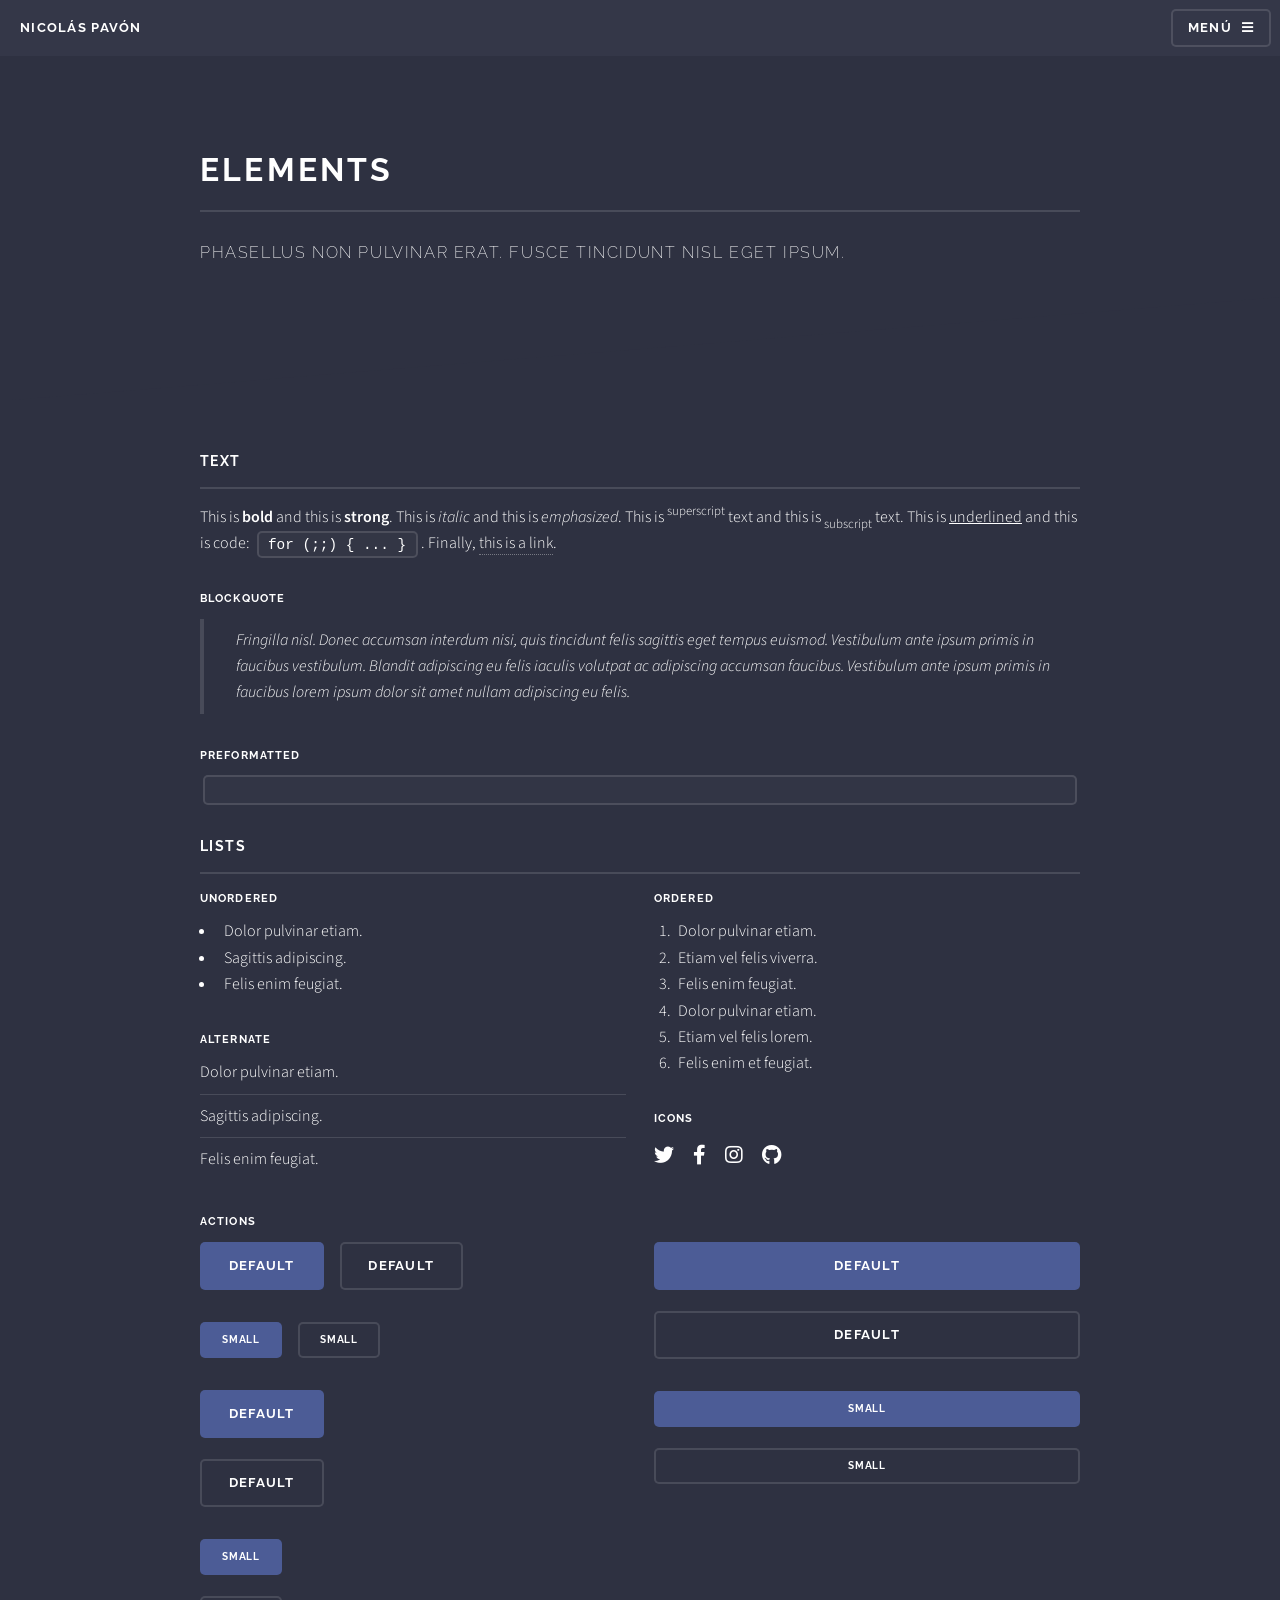
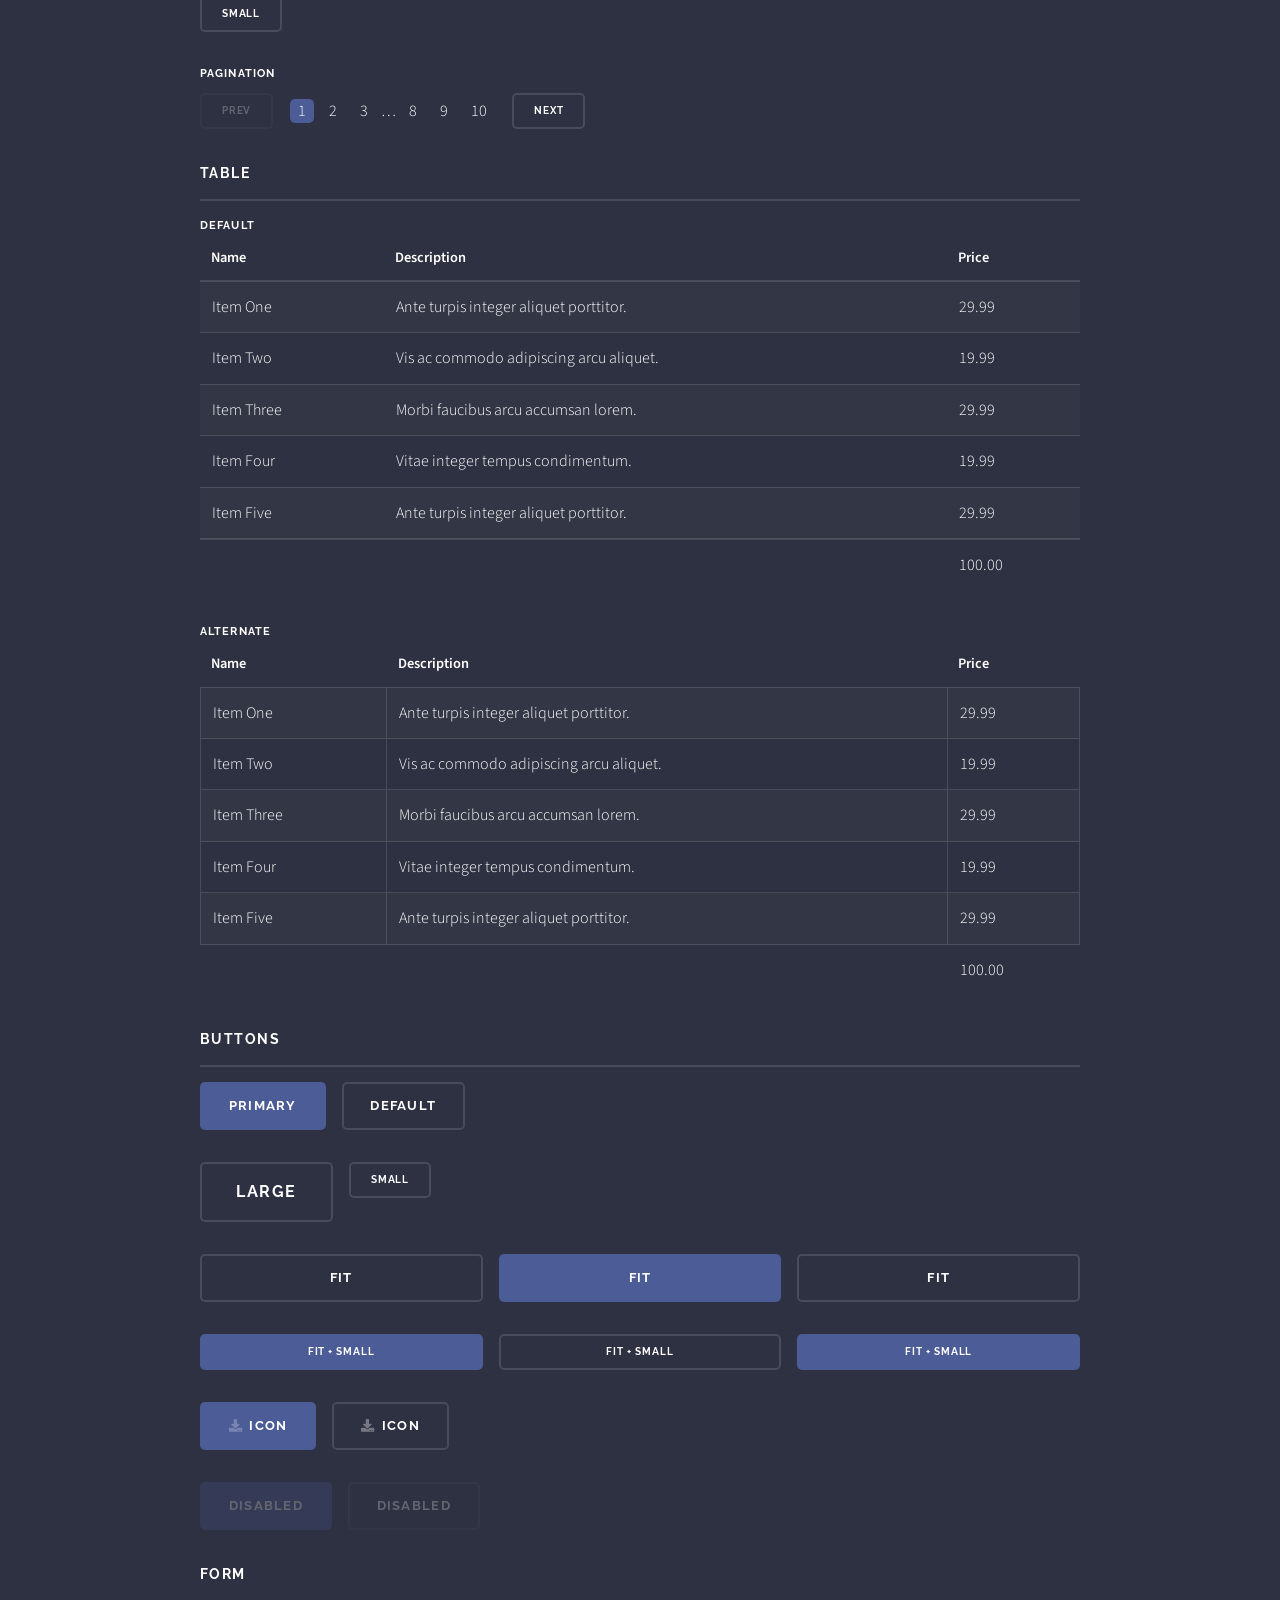
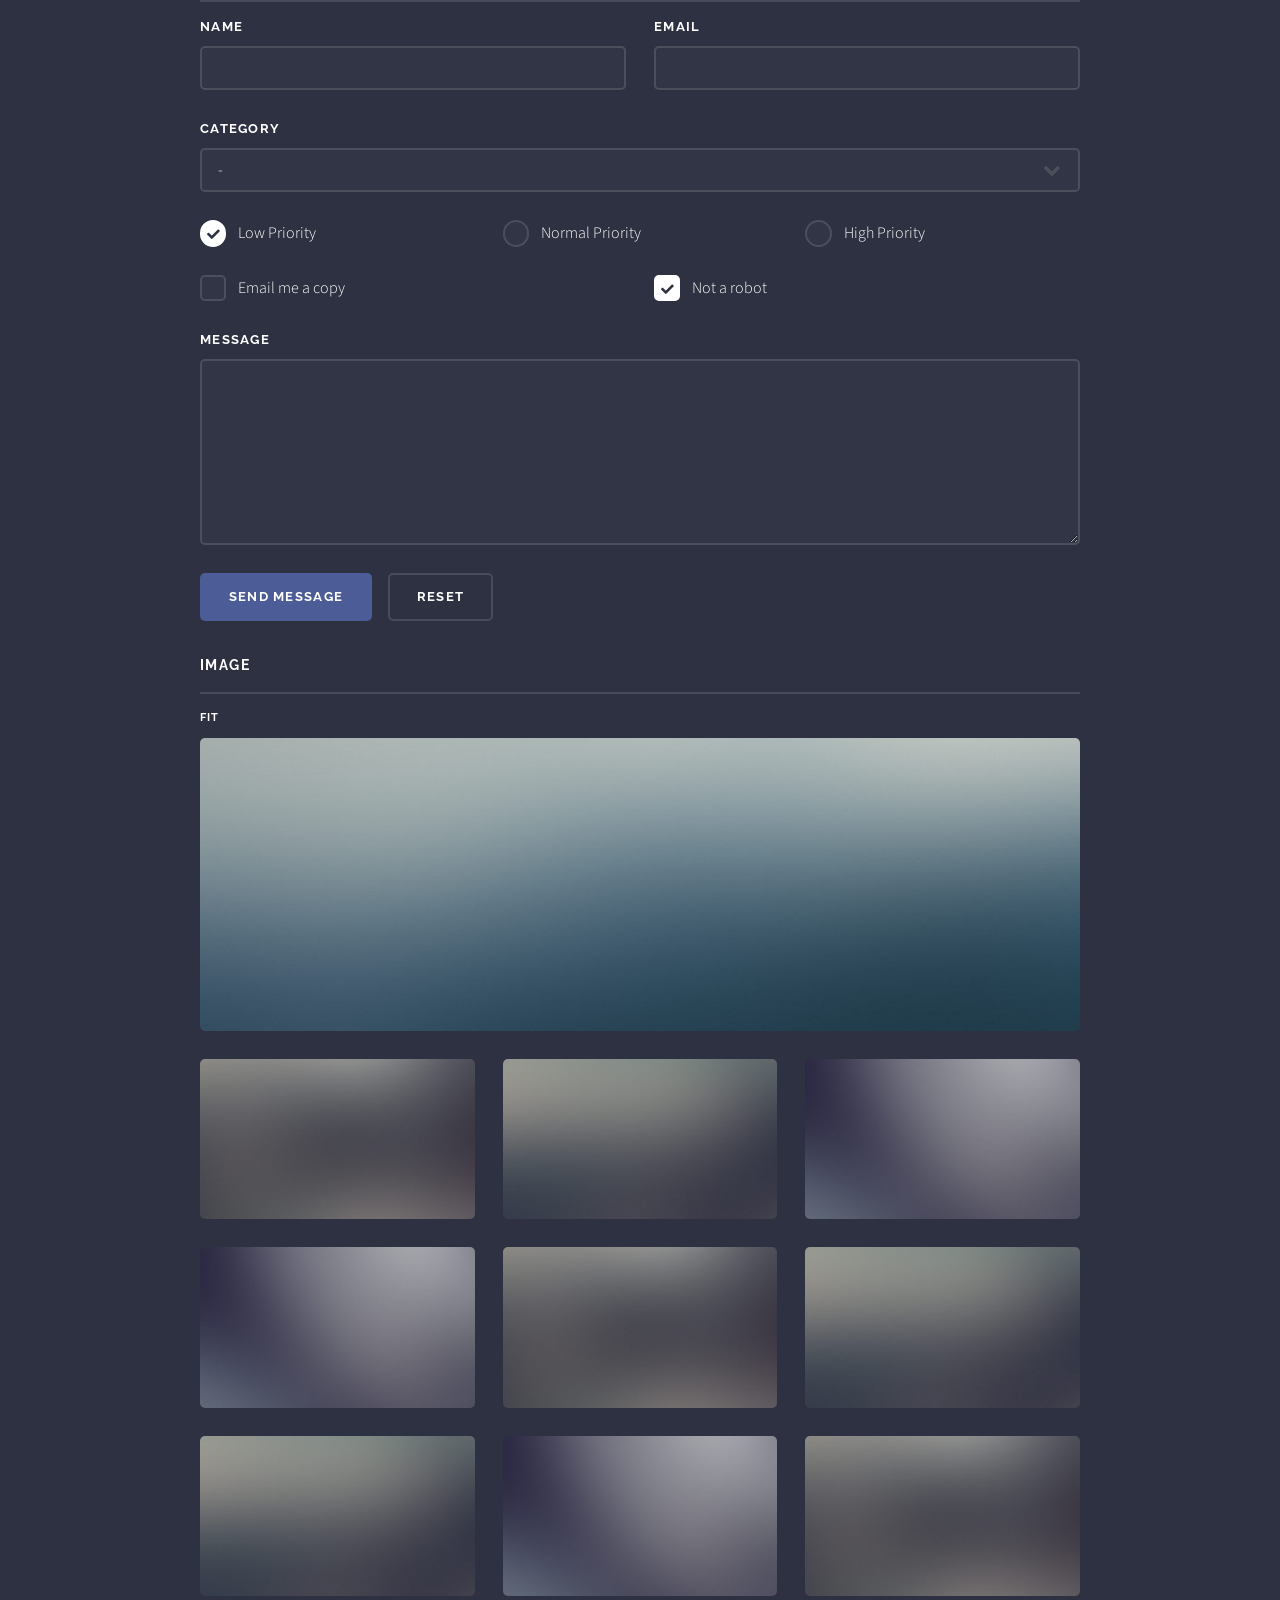
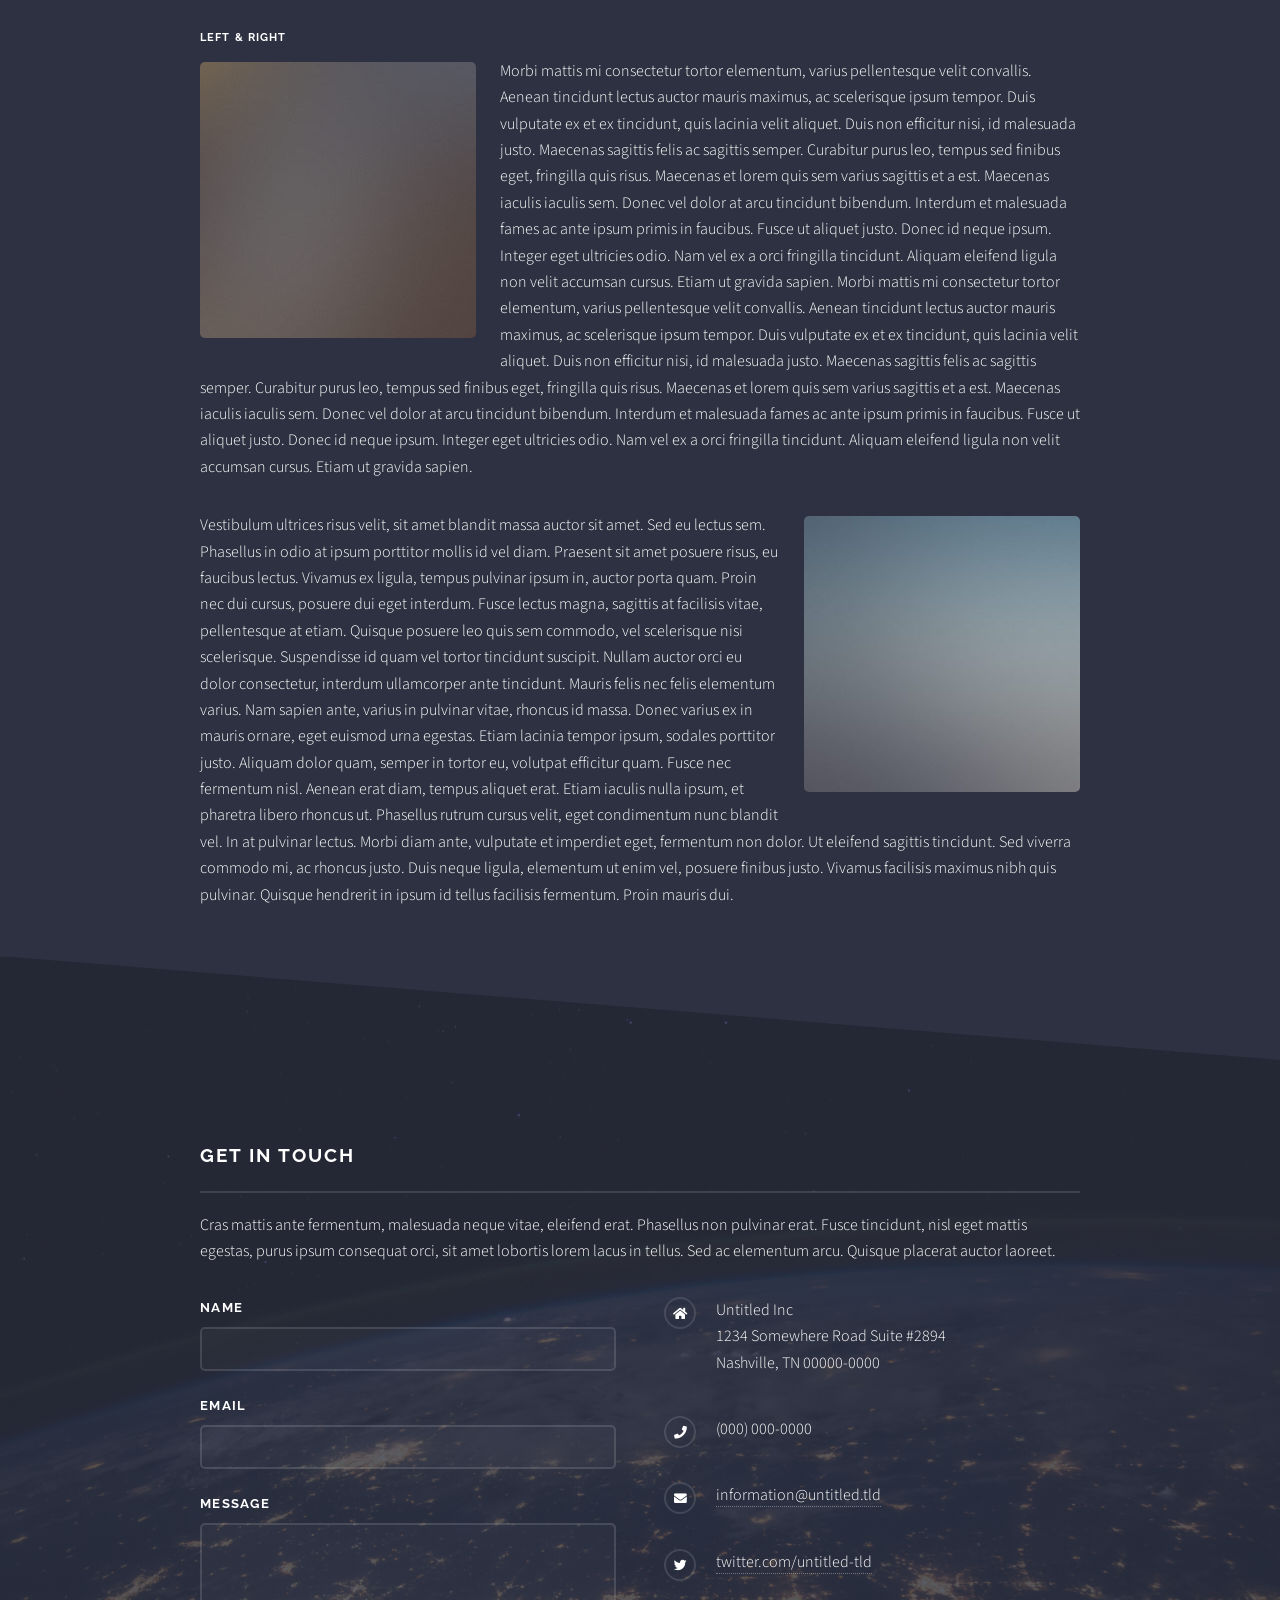
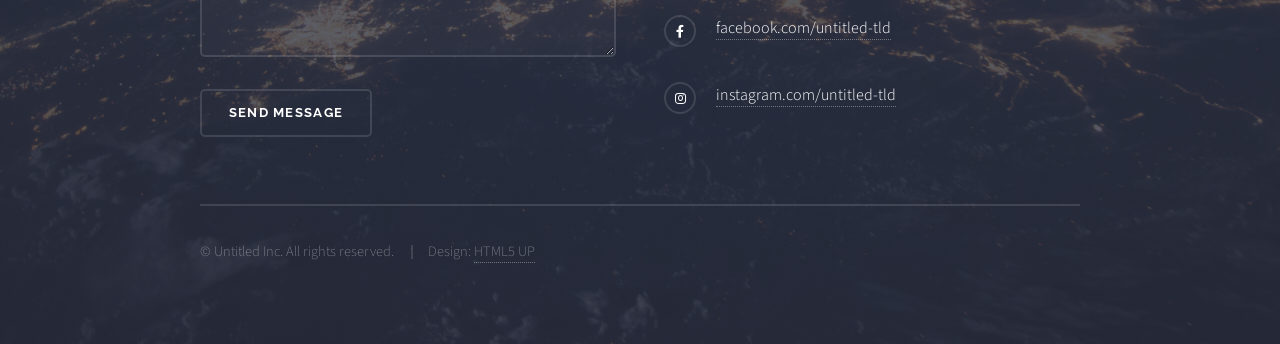
<file: elements.html>
<!DOCTYPE html>
<!--
	Solid State by HTML5 UP
	html5up.net | @ajlkn
	Free for personal and commercial use under the CCA 3.0 license (html5up.net/license)
-->
<html>
  <head>
    <title>Elements - Solid State by HTML5 UP</title>
    <meta charset="utf-8" />
    <meta
      name="viewport"
      content="width=device-width, initial-scale=1, user-scalable=no"
    />
    <link rel="stylesheet" href="assets/css/main.css" />
    <noscript
      ><link rel="stylesheet" href="assets/css/noscript.css"
    /></noscript>
  </head>
  <body class="is-preload">
    <!-- Page Wrapper -->
    <div id="page-wrapper">
      <!-- Header -->
      <header id="header">
        <a href="index.html"><h1>Nicolás Pavón</h1></a>
        <nav>
          <a href="#menu">Menú</a>
        </nav>
      </header>

      <!-- Menu -->
      <nav id="menu">
        <div class="inner">
          <h2>Menú</h2>
          <ul class="links">
            <li><a href="index.html">Inicio</a></li>
            <li>
              <a href="ABO.html">Clasificando productos de amazon</a>
            </li>
            <li>
              <a href="kidney.html"
                >Prediciendo la Enfermedad Crónica de Riñón</a
              >
            </li>
            <li>
              <a href="supervivientes_titanic.html"
                >Prediciendo Supervivientes de Titanic</a
              >
            </li>
            <li>
              <a href="heart-attack.html"
                >Prediciendo Un Segundo Ataque al Corazón</a
              >
            </li>
            <li>
              <a href="iris_arboles_decision.html"
                >Árboles de Decisión Para Clasificación de Iris Setosa</a
              >
            </li>
            <li>
              <a href="compras.html">Compras Estatales</a>
            </li>
          </ul>
          <a href="#" class="close">Close</a>
        </div>
      </nav>

      <!-- Wrapper -->
      <section id="wrapper">
        <header>
          <div class="inner">
            <h2>Elements</h2>
            <p>Phasellus non pulvinar erat. Fusce tincidunt nisl eget ipsum.</p>
          </div>
        </header>

        <!-- Content -->
        <div class="wrapper">
          <div class="inner">
            <section>
              <h3 class="major">Text</h3>
              <p>
                This is <b>bold</b> and this is <strong>strong</strong>. This is
                <i>italic</i> and this is <em>emphasized</em>. This is
                <sup>superscript</sup> text and this is
                <sub>subscript</sub> text. This is <u>underlined</u> and this is
                code: <code>for (;;) { ... }</code>. Finally,
                <a href="#">this is a link</a>.
              </p>
              <h4>Blockquote</h4>
              <blockquote>
                Fringilla nisl. Donec accumsan interdum nisi, quis tincidunt
                felis sagittis eget tempus euismod. Vestibulum ante ipsum primis
                in faucibus vestibulum. Blandit adipiscing eu felis iaculis
                volutpat ac adipiscing accumsan faucibus. Vestibulum ante ipsum
                primis in faucibus lorem ipsum dolor sit amet nullam adipiscing
                eu felis.
              </blockquote>
              <h4>Preformatted</h4>
              <pre><code></code></pre>
            </section>

            <section>
              <h3 class="major">Lists</h3>
              <div class="row">
                <div class="col-6 col-12-medium">
                  <h4>Unordered</h4>
                  <ul>
                    <li>Dolor pulvinar etiam.</li>
                    <li>Sagittis adipiscing.</li>
                    <li>Felis enim feugiat.</li>
                  </ul>
                  <h4>Alternate</h4>
                  <ul class="alt">
                    <li>Dolor pulvinar etiam.</li>
                    <li>Sagittis adipiscing.</li>
                    <li>Felis enim feugiat.</li>
                  </ul>
                </div>
                <div class="col-6 col-12-medium">
                  <h4>Ordered</h4>
                  <ol>
                    <li>Dolor pulvinar etiam.</li>
                    <li>Etiam vel felis viverra.</li>
                    <li>Felis enim feugiat.</li>
                    <li>Dolor pulvinar etiam.</li>
                    <li>Etiam vel felis lorem.</li>
                    <li>Felis enim et feugiat.</li>
                  </ol>
                  <h4>Icons</h4>
                  <ul class="icons">
                    <li>
                      <a href="#" class="icon brands fa-twitter"
                        ><span class="label">Twitter</span></a
                      >
                    </li>
                    <li>
                      <a href="#" class="icon brands fa-facebook-f"
                        ><span class="label">Facebook</span></a
                      >
                    </li>
                    <li>
                      <a href="#" class="icon brands fa-instagram"
                        ><span class="label">Instagram</span></a
                      >
                    </li>
                    <li>
                      <a href="#" class="icon brands fa-github"
                        ><span class="label">Github</span></a
                      >
                    </li>
                  </ul>
                </div>
              </div>
              <h4>Actions</h4>
              <div class="row">
                <div class="col-6 col-12-medium">
                  <ul class="actions">
                    <li><a href="#" class="button primary">Default</a></li>
                    <li><a href="#" class="button">Default</a></li>
                  </ul>
                  <ul class="actions small">
                    <li><a href="#" class="button primary small">Small</a></li>
                    <li><a href="#" class="button small">Small</a></li>
                  </ul>
                  <ul class="actions stacked">
                    <li><a href="#" class="button primary">Default</a></li>
                    <li><a href="#" class="button">Default</a></li>
                  </ul>
                  <ul class="actions stacked small">
                    <li><a href="#" class="button primary small">Small</a></li>
                    <li><a href="#" class="button small">Small</a></li>
                  </ul>
                </div>
                <div class="col-6 col-12-medium">
                  <ul class="actions stacked">
                    <li><a href="#" class="button primary fit">Default</a></li>
                    <li><a href="#" class="button fit">Default</a></li>
                  </ul>
                  <ul class="actions stacked small">
                    <li>
                      <a href="#" class="button primary small fit">Small</a>
                    </li>
                    <li><a href="#" class="button small fit">Small</a></li>
                  </ul>
                </div>
              </div>
              <h4>Pagination</h4>
              <ul class="pagination">
                <li><span class="button small disabled">Prev</span></li>
                <li><a href="#" class="page active">1</a></li>
                <li><a href="#" class="page">2</a></li>
                <li><a href="#" class="page">3</a></li>
                <li><span>&hellip;</span></li>
                <li><a href="#" class="page">8</a></li>
                <li><a href="#" class="page">9</a></li>
                <li><a href="#" class="page">10</a></li>
                <li><a href="#" class="button small">Next</a></li>
              </ul>

              <h3 class="major">Table</h3>
              <h4>Default</h4>
              <div class="table-wrapper">
                <table>
                  <thead>
                    <tr>
                      <th>Name</th>
                      <th>Description</th>
                      <th>Price</th>
                    </tr>
                  </thead>
                  <tbody>
                    <tr>
                      <td>Item One</td>
                      <td>Ante turpis integer aliquet porttitor.</td>
                      <td>29.99</td>
                    </tr>
                    <tr>
                      <td>Item Two</td>
                      <td>Vis ac commodo adipiscing arcu aliquet.</td>
                      <td>19.99</td>
                    </tr>
                    <tr>
                      <td>Item Three</td>
                      <td>Morbi faucibus arcu accumsan lorem.</td>
                      <td>29.99</td>
                    </tr>
                    <tr>
                      <td>Item Four</td>
                      <td>Vitae integer tempus condimentum.</td>
                      <td>19.99</td>
                    </tr>
                    <tr>
                      <td>Item Five</td>
                      <td>Ante turpis integer aliquet porttitor.</td>
                      <td>29.99</td>
                    </tr>
                  </tbody>
                  <tfoot>
                    <tr>
                      <td colspan="2"></td>
                      <td>100.00</td>
                    </tr>
                  </tfoot>
                </table>
              </div>

              <h4>Alternate</h4>
              <div class="table-wrapper">
                <table class="alt">
                  <thead>
                    <tr>
                      <th>Name</th>
                      <th>Description</th>
                      <th>Price</th>
                    </tr>
                  </thead>
                  <tbody>
                    <tr>
                      <td>Item One</td>
                      <td>Ante turpis integer aliquet porttitor.</td>
                      <td>29.99</td>
                    </tr>
                    <tr>
                      <td>Item Two</td>
                      <td>Vis ac commodo adipiscing arcu aliquet.</td>
                      <td>19.99</td>
                    </tr>
                    <tr>
                      <td>Item Three</td>
                      <td>Morbi faucibus arcu accumsan lorem.</td>
                      <td>29.99</td>
                    </tr>
                    <tr>
                      <td>Item Four</td>
                      <td>Vitae integer tempus condimentum.</td>
                      <td>19.99</td>
                    </tr>
                    <tr>
                      <td>Item Five</td>
                      <td>Ante turpis integer aliquet porttitor.</td>
                      <td>29.99</td>
                    </tr>
                  </tbody>
                  <tfoot>
                    <tr>
                      <td colspan="2"></td>
                      <td>100.00</td>
                    </tr>
                  </tfoot>
                </table>
              </div>
            </section>

            <section>
              <h3 class="major">Buttons</h3>
              <ul class="actions">
                <li><a href="#" class="button primary">Primary</a></li>
                <li><a href="#" class="button">Default</a></li>
              </ul>
              <ul class="actions">
                <li><a href="#" class="button large">Large</a></li>
                <li><a href="#" class="button small">Small</a></li>
              </ul>
              <ul class="actions fit">
                <li><a href="#" class="button fit">Fit</a></li>
                <li><a href="#" class="button primary fit">Fit</a></li>
                <li><a href="#" class="button fit">Fit</a></li>
              </ul>
              <ul class="actions fit small">
                <li>
                  <a href="#" class="button primary fit small">Fit + Small</a>
                </li>
                <li><a href="#" class="button fit small">Fit + Small</a></li>
                <li>
                  <a href="#" class="button primary fit small">Fit + Small</a>
                </li>
              </ul>
              <ul class="actions">
                <li>
                  <a href="#" class="button primary icon solid fa-download"
                    >Icon</a
                  >
                </li>
                <li>
                  <a href="#" class="button icon solid fa-download">Icon</a>
                </li>
              </ul>
              <ul class="actions">
                <li><span class="button primary disabled">Disabled</span></li>
                <li><span class="button disabled">Disabled</span></li>
              </ul>
            </section>

            <section>
              <h3 class="major">Form</h3>
              <form method="post" action="#">
                <div class="row gtr-uniform">
                  <div class="col-6 col-12-xsmall">
                    <label for="demo-name">Name</label>
                    <input
                      type="text"
                      name="demo-name"
                      id="demo-name"
                      value=""
                    />
                  </div>
                  <div class="col-6 col-12-xsmall">
                    <label for="demo-email">Email</label>
                    <input
                      type="email"
                      name="demo-email"
                      id="demo-email"
                      value=""
                    />
                  </div>
                  <div class="col-12">
                    <label for="demo-category">Category</label>
                    <select name="demo-category" id="demo-category">
                      <option value="">-</option>
                      <option value="1">Manufacturing</option>
                      <option value="1">Shipping</option>
                      <option value="1">Administration</option>
                      <option value="1">Human Resources</option>
                    </select>
                  </div>
                  <div class="col-4 col-12-small">
                    <input
                      type="radio"
                      id="demo-priority-low"
                      name="demo-priority"
                      checked
                    />
                    <label for="demo-priority-low">Low Priority</label>
                  </div>
                  <div class="col-4 col-12-small">
                    <input
                      type="radio"
                      id="demo-priority-normal"
                      name="demo-priority"
                    />
                    <label for="demo-priority-normal">Normal Priority</label>
                  </div>
                  <div class="col-4 col-12-small">
                    <input
                      type="radio"
                      id="demo-priority-high"
                      name="demo-priority"
                    />
                    <label for="demo-priority-high">High Priority</label>
                  </div>
                  <div class="col-6 col-12-small">
                    <input type="checkbox" id="demo-copy" name="demo-copy" />
                    <label for="demo-copy">Email me a copy</label>
                  </div>
                  <div class="col-6 col-12-small">
                    <input
                      type="checkbox"
                      id="demo-human"
                      name="demo-human"
                      checked
                    />
                    <label for="demo-human">Not a robot</label>
                  </div>
                  <div class="col-12">
                    <label for="demo-message">Message</label>
                    <textarea
                      name="demo-message"
                      id="demo-message"
                      rows="6"
                    ></textarea>
                  </div>
                  <div class="col-12">
                    <ul class="actions">
                      <li>
                        <input
                          type="submit"
                          value="Send Message"
                          class="primary"
                        />
                      </li>
                      <li><input type="reset" value="Reset" /></li>
                    </ul>
                  </div>
                </div>
              </form>
            </section>

            <section>
              <h3 class="major">Image</h3>
              <h4>Fit</h4>
              <div class="box alt">
                <div class="row gtr-uniform">
                  <div class="col-12">
                    <span class="image fit"
                      ><img src="images/pic08.jpg" alt=""
                    /></span>
                  </div>
                  <div class="col-4">
                    <span class="image fit"
                      ><img src="images/pic05.jpg" alt=""
                    /></span>
                  </div>
                  <div class="col-4">
                    <span class="image fit"
                      ><img src="images/pic06.jpg" alt=""
                    /></span>
                  </div>
                  <div class="col-4">
                    <span class="image fit"
                      ><img src="images/pic07.jpg" alt=""
                    /></span>
                  </div>
                  <div class="col-4">
                    <span class="image fit"
                      ><img src="images/pic07.jpg" alt=""
                    /></span>
                  </div>
                  <div class="col-4">
                    <span class="image fit"
                      ><img src="images/pic05.jpg" alt=""
                    /></span>
                  </div>
                  <div class="col-4">
                    <span class="image fit"
                      ><img src="images/pic06.jpg" alt=""
                    /></span>
                  </div>
                  <div class="col-4">
                    <span class="image fit"
                      ><img src="images/pic06.jpg" alt=""
                    /></span>
                  </div>
                  <div class="col-4">
                    <span class="image fit"
                      ><img src="images/pic07.jpg" alt=""
                    /></span>
                  </div>
                  <div class="col-4">
                    <span class="image fit"
                      ><img src="images/pic05.jpg" alt=""
                    /></span>
                  </div>
                </div>
              </div>
              <h4>Left &amp; Right</h4>
              <p>
                <span class="image left"
                  ><img src="images/pic01.jpg" alt="" /></span
                >Morbi mattis mi consectetur tortor elementum, varius
                pellentesque velit convallis. Aenean tincidunt lectus auctor
                mauris maximus, ac scelerisque ipsum tempor. Duis vulputate ex
                et ex tincidunt, quis lacinia velit aliquet. Duis non efficitur
                nisi, id malesuada justo. Maecenas sagittis felis ac sagittis
                semper. Curabitur purus leo, tempus sed finibus eget, fringilla
                quis risus. Maecenas et lorem quis sem varius sagittis et a est.
                Maecenas iaculis iaculis sem. Donec vel dolor at arcu tincidunt
                bibendum. Interdum et malesuada fames ac ante ipsum primis in
                faucibus. Fusce ut aliquet justo. Donec id neque ipsum. Integer
                eget ultricies odio. Nam vel ex a orci fringilla tincidunt.
                Aliquam eleifend ligula non velit accumsan cursus. Etiam ut
                gravida sapien. Morbi mattis mi consectetur tortor elementum,
                varius pellentesque velit convallis. Aenean tincidunt lectus
                auctor mauris maximus, ac scelerisque ipsum tempor. Duis
                vulputate ex et ex tincidunt, quis lacinia velit aliquet. Duis
                non efficitur nisi, id malesuada justo. Maecenas sagittis felis
                ac sagittis semper. Curabitur purus leo, tempus sed finibus
                eget, fringilla quis risus. Maecenas et lorem quis sem varius
                sagittis et a est. Maecenas iaculis iaculis sem. Donec vel dolor
                at arcu tincidunt bibendum. Interdum et malesuada fames ac ante
                ipsum primis in faucibus. Fusce ut aliquet justo. Donec id neque
                ipsum. Integer eget ultricies odio. Nam vel ex a orci fringilla
                tincidunt. Aliquam eleifend ligula non velit accumsan cursus.
                Etiam ut gravida sapien.
              </p>
              <p>
                <span class="image right"
                  ><img src="images/pic02.jpg" alt="" /></span
                >Vestibulum ultrices risus velit, sit amet blandit massa auctor
                sit amet. Sed eu lectus sem. Phasellus in odio at ipsum
                porttitor mollis id vel diam. Praesent sit amet posuere risus,
                eu faucibus lectus. Vivamus ex ligula, tempus pulvinar ipsum in,
                auctor porta quam. Proin nec dui cursus, posuere dui eget
                interdum. Fusce lectus magna, sagittis at facilisis vitae,
                pellentesque at etiam. Quisque posuere leo quis sem commodo, vel
                scelerisque nisi scelerisque. Suspendisse id quam vel tortor
                tincidunt suscipit. Nullam auctor orci eu dolor consectetur,
                interdum ullamcorper ante tincidunt. Mauris felis nec felis
                elementum varius. Nam sapien ante, varius in pulvinar vitae,
                rhoncus id massa. Donec varius ex in mauris ornare, eget euismod
                urna egestas. Etiam lacinia tempor ipsum, sodales porttitor
                justo. Aliquam dolor quam, semper in tortor eu, volutpat
                efficitur quam. Fusce nec fermentum nisl. Aenean erat diam,
                tempus aliquet erat. Etiam iaculis nulla ipsum, et pharetra
                libero rhoncus ut. Phasellus rutrum cursus velit, eget
                condimentum nunc blandit vel. In at pulvinar lectus. Morbi diam
                ante, vulputate et imperdiet eget, fermentum non dolor. Ut
                eleifend sagittis tincidunt. Sed viverra commodo mi, ac rhoncus
                justo. Duis neque ligula, elementum ut enim vel, posuere finibus
                justo. Vivamus facilisis maximus nibh quis pulvinar. Quisque
                hendrerit in ipsum id tellus facilisis fermentum. Proin mauris
                dui.
              </p>
            </section>
          </div>
        </div>
      </section>

      <!-- Footer -->
      <section id="footer">
        <div class="inner">
          <h2 class="major">Get in touch</h2>
          <p>
            Cras mattis ante fermentum, malesuada neque vitae, eleifend erat.
            Phasellus non pulvinar erat. Fusce tincidunt, nisl eget mattis
            egestas, purus ipsum consequat orci, sit amet lobortis lorem lacus
            in tellus. Sed ac elementum arcu. Quisque placerat auctor laoreet.
          </p>
          <form method="post" action="#">
            <div class="fields">
              <div class="field">
                <label for="name">Name</label>
                <input type="text" name="name" id="name" />
              </div>
              <div class="field">
                <label for="email">Email</label>
                <input type="email" name="email" id="email" />
              </div>
              <div class="field">
                <label for="message">Message</label>
                <textarea name="message" id="message" rows="4"></textarea>
              </div>
            </div>
            <ul class="actions">
              <li><input type="submit" value="Send Message" /></li>
            </ul>
          </form>
          <ul class="contact">
            <li class="icon solid fa-home">
              Untitled Inc<br />
              1234 Somewhere Road Suite #2894<br />
              Nashville, TN 00000-0000
            </li>
            <li class="icon solid fa-phone">(000) 000-0000</li>
            <li class="icon solid fa-envelope">
              <a href="#">information@untitled.tld</a>
            </li>
            <li class="icon brands fa-twitter">
              <a href="#">twitter.com/untitled-tld</a>
            </li>
            <li class="icon brands fa-facebook-f">
              <a href="#">facebook.com/untitled-tld</a>
            </li>
            <li class="icon brands fa-instagram">
              <a href="#">instagram.com/untitled-tld</a>
            </li>
          </ul>
          <ul class="copyright">
            <li>&copy; Untitled Inc. All rights reserved.</li>
            <li>Design: <a href="http://html5up.net">HTML5 UP</a></li>
          </ul>
        </div>
      </section>
    </div>

    <!-- Scripts -->
    <script src="assets/js/jquery.min.js"></script>
    <script src="assets/js/jquery.scrollex.min.js"></script>
    <script src="assets/js/browser.min.js"></script>
    <script src="assets/js/breakpoints.min.js"></script>
    <script src="assets/js/util.js"></script>
    <script src="assets/js/main.js"></script>
  </body>
</html>
</file>
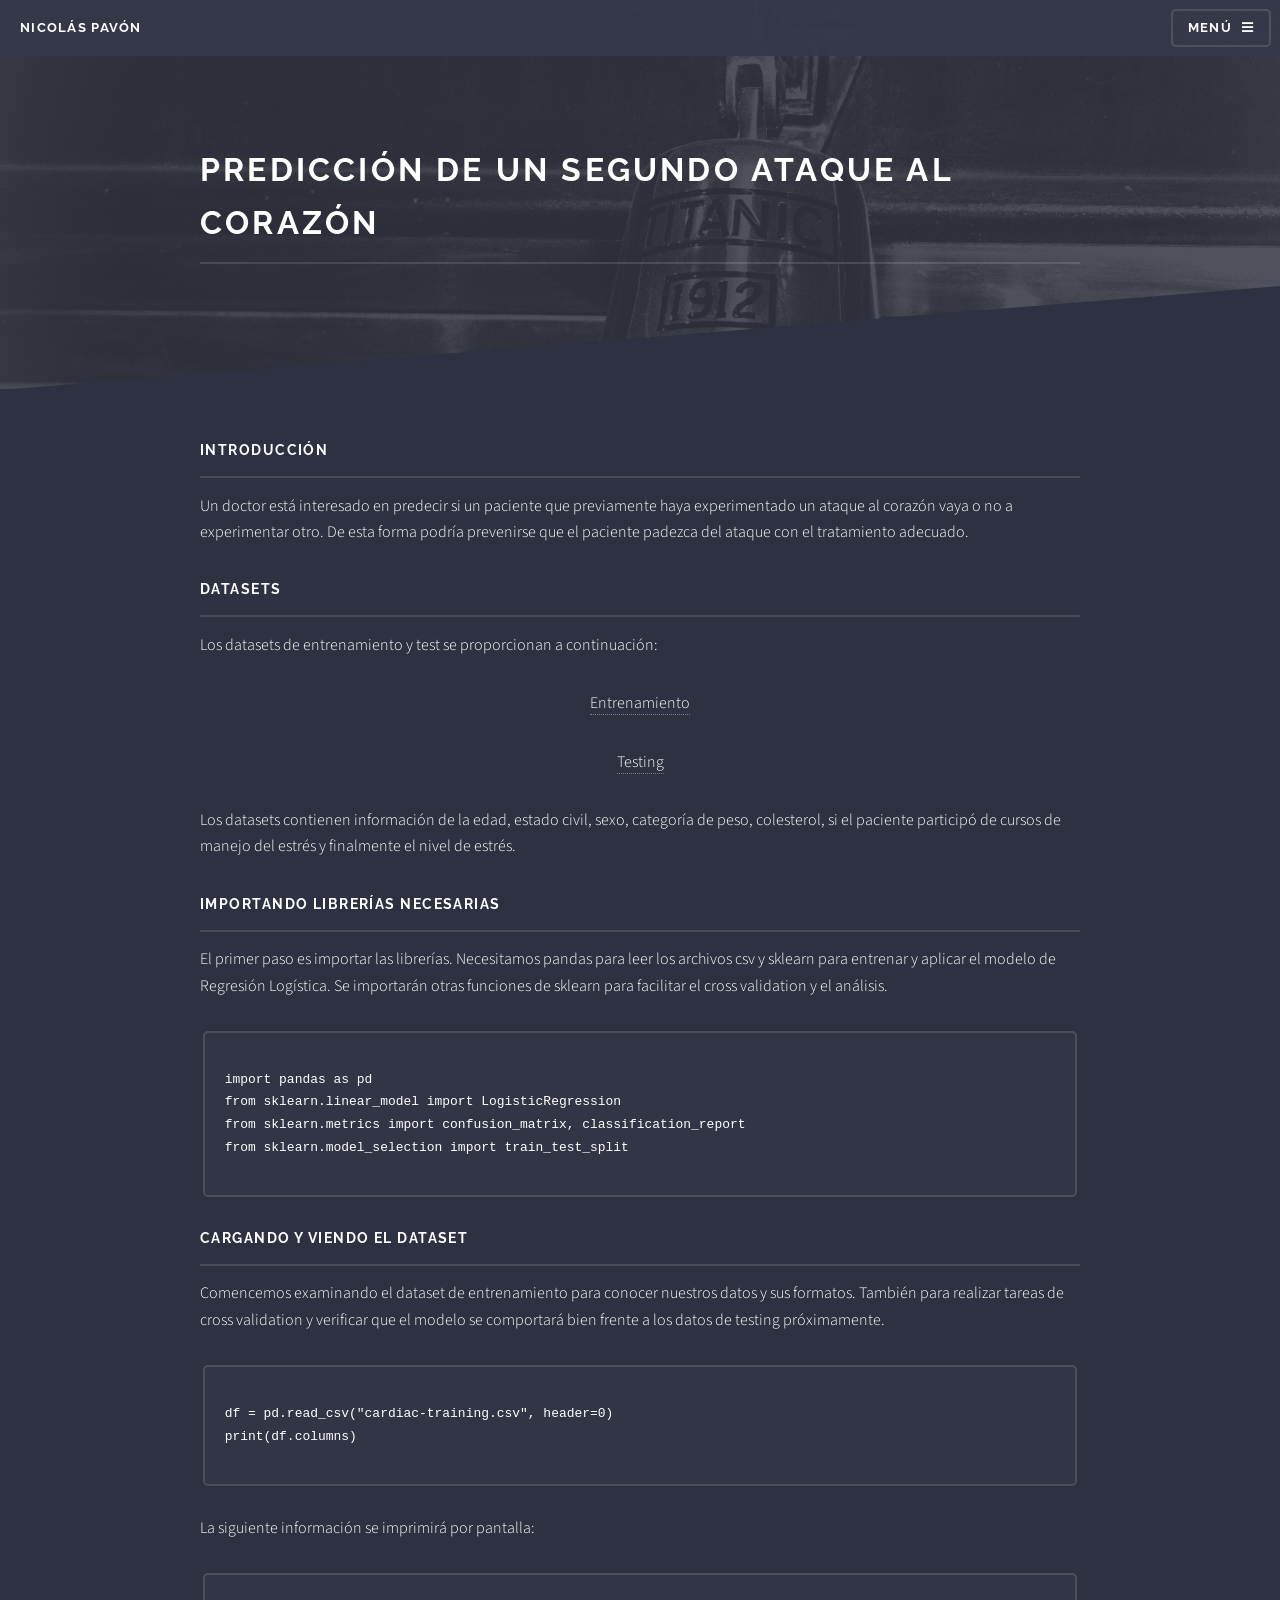
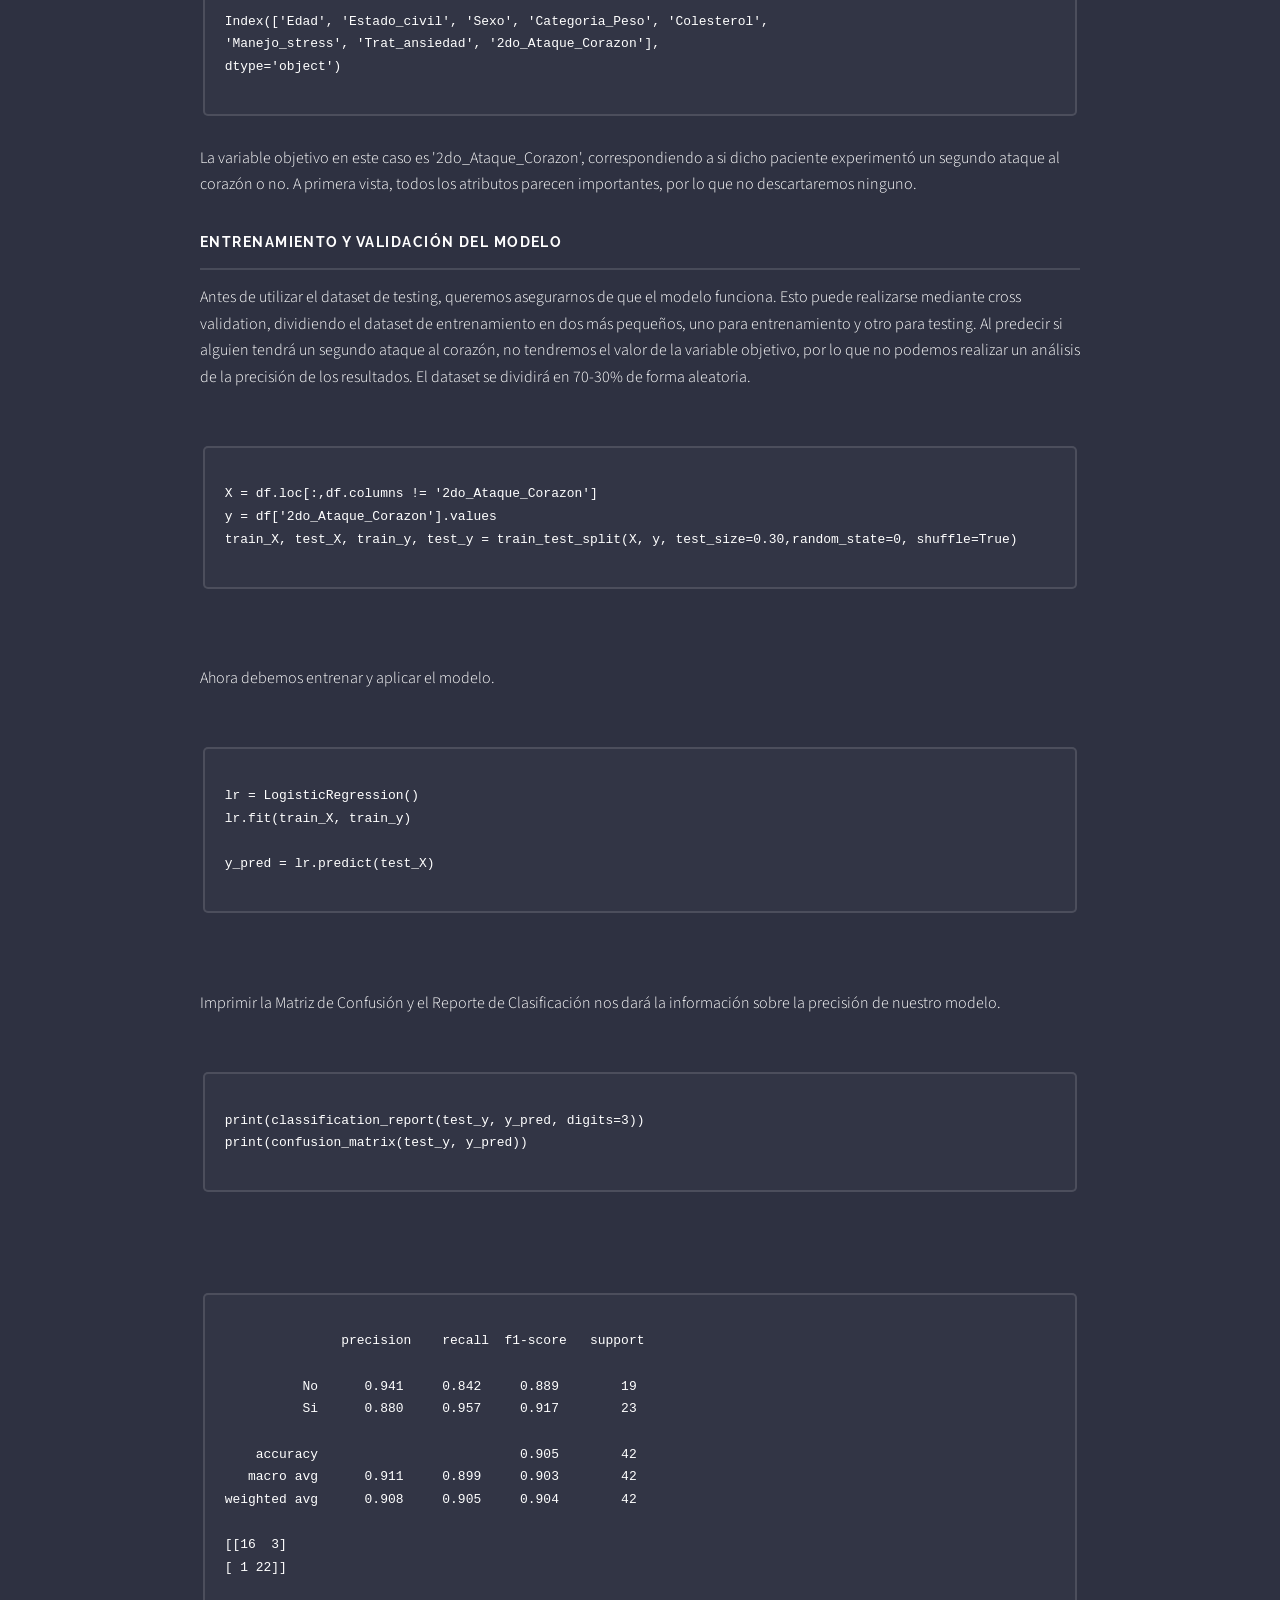
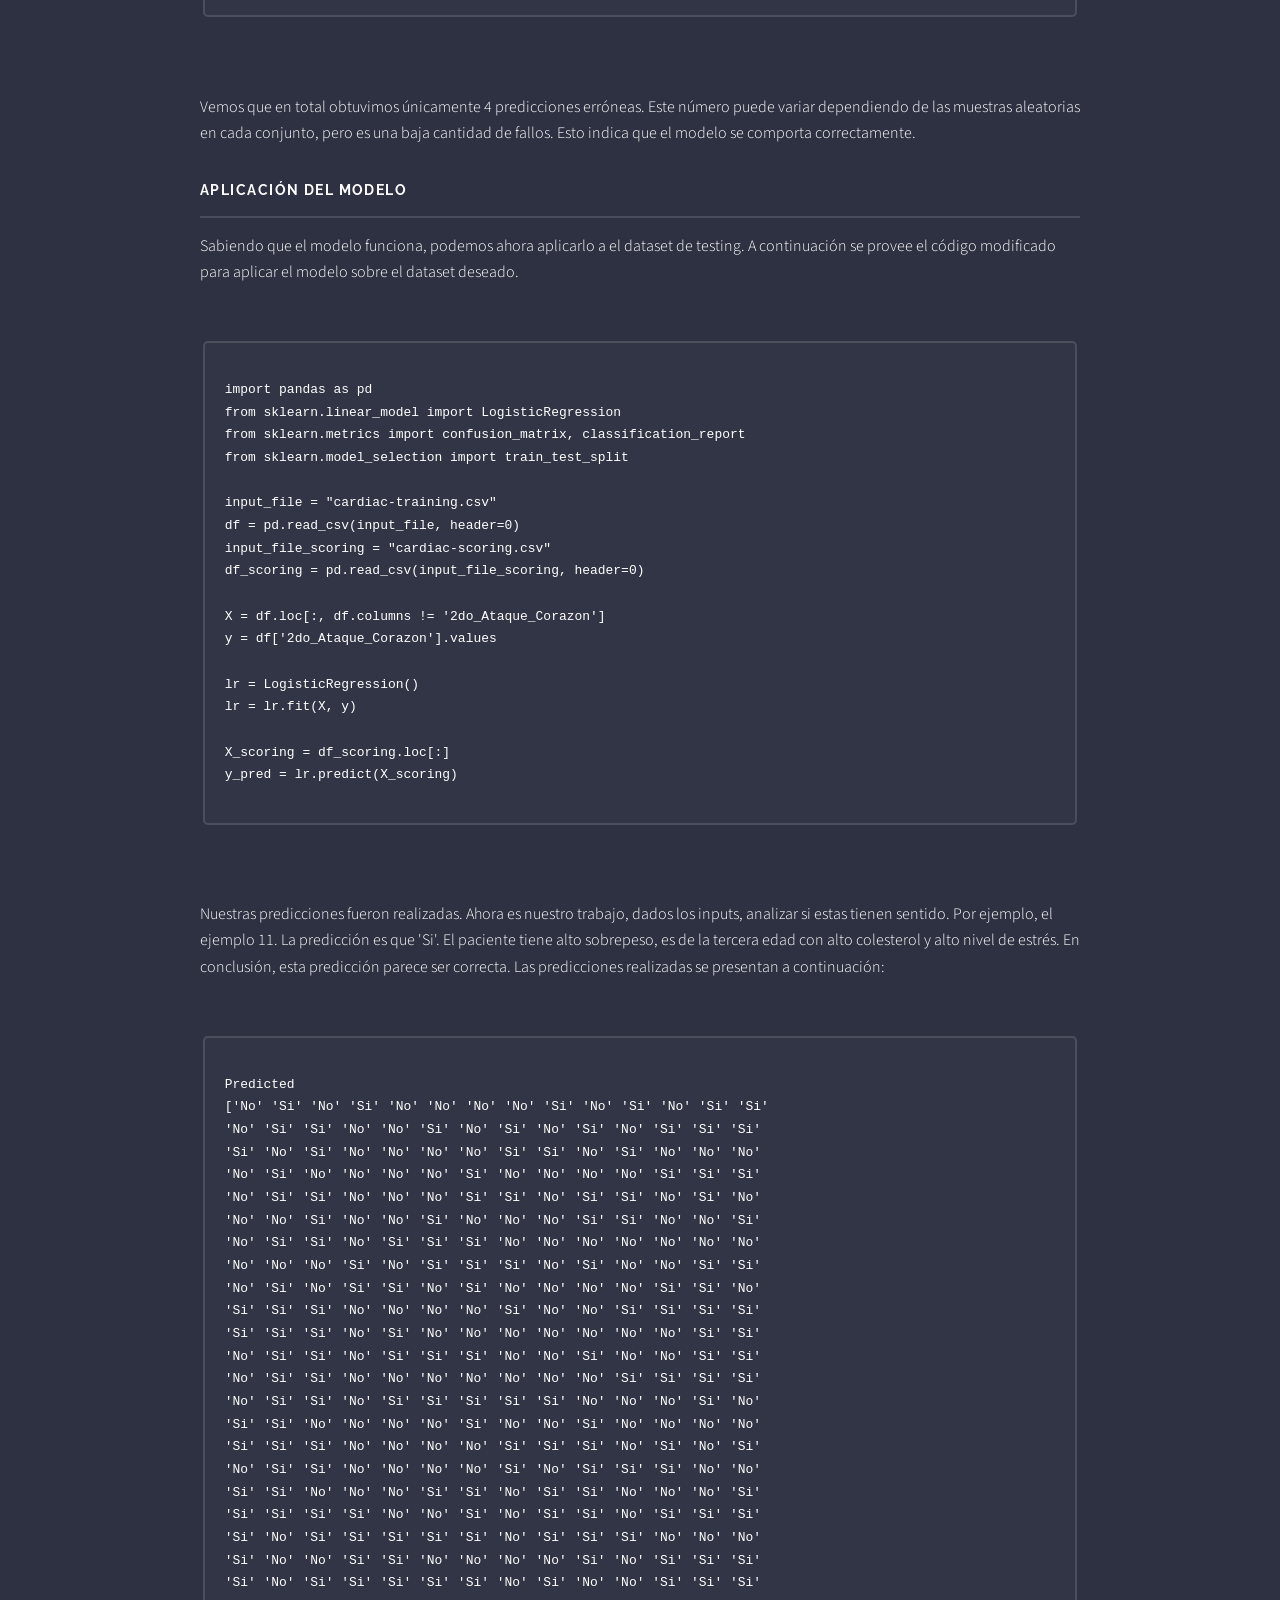
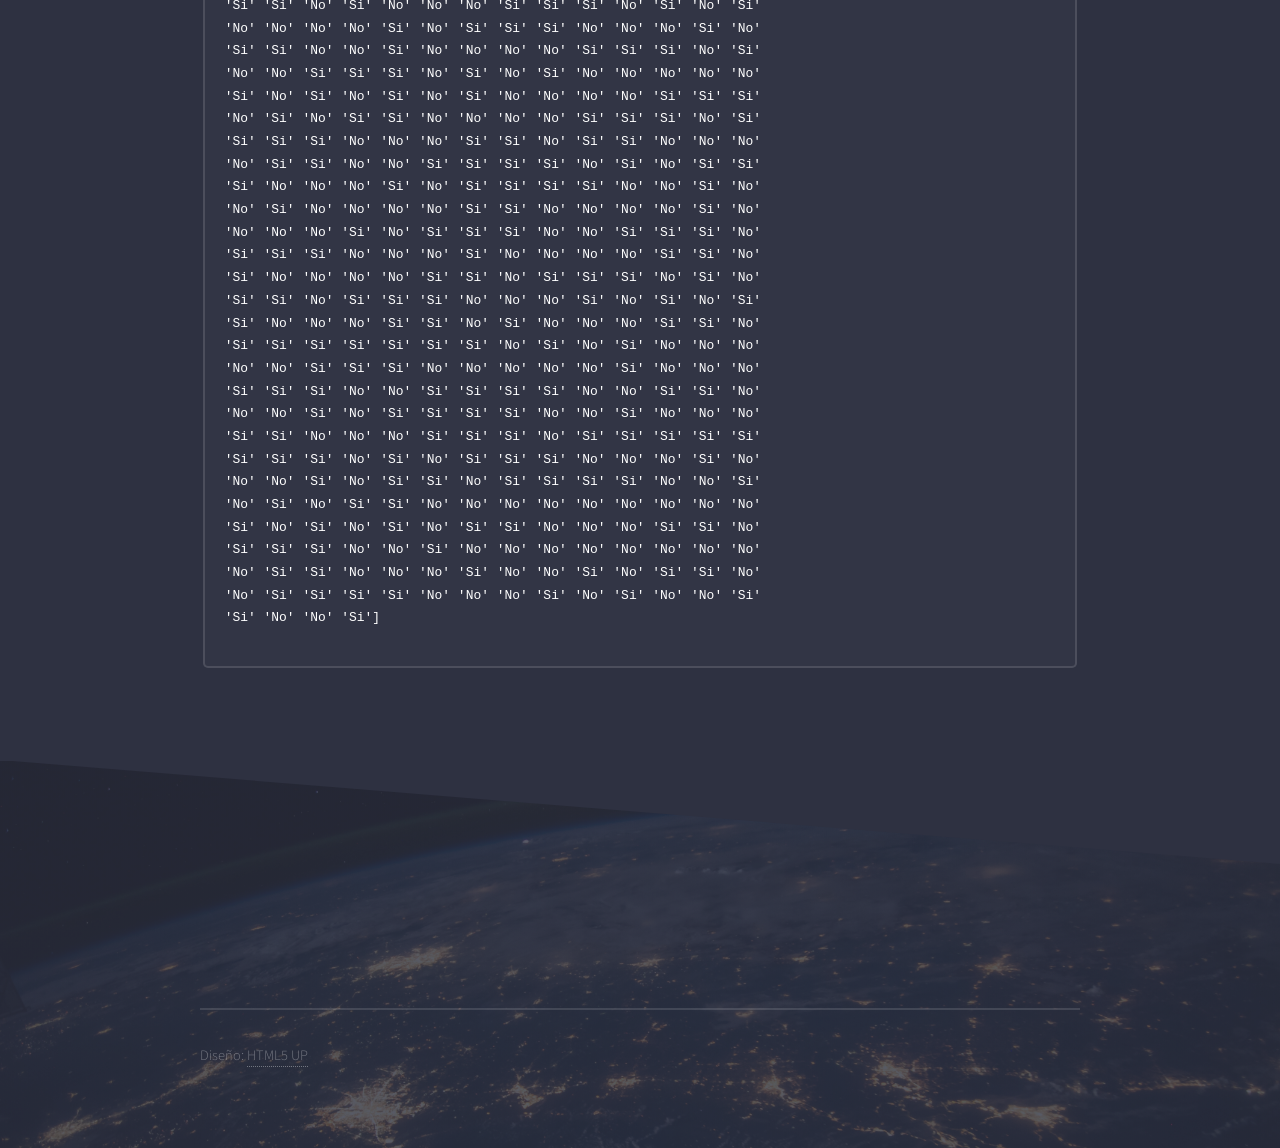
<file: heart-attack.html>
<!DOCTYPE html>
<!--
	Solid State by HTML5 UP
	html5up.net | @ajlkn
	Free for personal and commercial use under the CCA 3.0 license (html5up.net/license)
-->
<html>
  <head>
    <title>Predicción de un segundo ataque al corazón</title>
    <meta charset="utf-8" />
    <meta
      name="viewport"
      content="width=device-width, initial-scale=1, user-scalable=no"
      charset="UTF-8"
    />
    <link rel="stylesheet" href="assets/css/main.css" />
    <noscript
      ><link rel="stylesheet" href="assets/css/noscript.css"
    /></noscript>
    <link rel="icon" href="images/icon.webp" type="image/x-icon" />
  </head>
  <body
    class="is-preload"
    style="
      background-image: linear-gradient(
          to top,
          rgba(46, 49, 65, 0.8),
          rgba(46, 49, 65, 0.8)
        ),
        url(images/heart_attack/portada.jpg);
    "
  >
    <!-- Page Wrapper -->
    <div id="page-wrapper">
      <!-- Header -->
      <header id="header">
        <a href="index.html"><h1>Nicolás Pavón</h1></a>
        <nav>
          <a href="#menu">Menú</a>
        </nav>
      </header>

      <!-- Menu -->
      <nav id="menu">
        <div class="inner">
          <h2>Menú</h2>
          <ul class="links">
            <li><a href="index.html">Inicio</a></li>
            <li>
              <a href="ABO.html">Clasificando productos de amazon</a>
            </li>
            <li>
              <a href="kidney.html"
                >Prediciendo la Enfermedad Crónica de Riñón</a
              >
            </li>
            <li>
              <a href="supervivientes_titanic.html"
                >Prediciendo Supervivientes de Titanic</a
              >
            </li>
            <li>
              <a href="heart-attack.html"
                >Prediciendo Un Segundo Ataque al Corazón</a
              >
            </li>
            <li>
              <a href="iris_arboles_decision.html"
                >Árboles de Decisión Para Clasificación de Iris Setosa</a
              >
            </li>
            <li>
              <a href="compras.html">Compras Estatales</a>
            </li>
          </ul>
          <a href="#" class="close">Close</a>
        </div>
      </nav>

      <!-- Wrapper -->
      <section id="wrapper">
        <header id="titanic-header">
          <div class="inner">
            <h2>Predicción de un segundo ataque al corazón</h2>
          </div>
        </header>

        <!-- Content -->
        <div class="wrapper">
          <div class="inner">
            <section>
              <h3 class="major">Introducción</h3>
              <p>
                Un doctor está interesado en predecir si un paciente que
                previamente haya experimentado un ataque al corazón vaya o no a
                experimentar otro. De esta forma podría prevenirse que el
                paciente padezca del ataque con el tratamiento adecuado.
              </p>
              <h3 class="major">Datasets</h3>
              <p>
                Los datasets de entrenamiento y test se proporcionan a
                continuación:
              </p>
              <p style="text-align: center">
                <a href="datasets/cardiac-training.csv">Entrenamiento</a>
              </p>
              <p style="text-align: center">
                <a href="datasets/cardiac-scoring.csv">Testing</a>
              </p>
              <p>
                Los datasets contienen información de la edad, estado civil,
                sexo, categoría de peso, colesterol, si el paciente participó de
                cursos de manejo del estrés y finalmente el nivel de estrés.
              </p>

              <h3 class="major">Importando librerías necesarias</h3>
              <p>
                El primer paso es importar las librerías. Necesitamos pandas
                para leer los archivos csv y sklearn para entrenar y aplicar el
                modelo de Regresión Logística. Se importarán otras funciones de
                sklearn para facilitar el cross validation y el análisis.
              </p>

              <pre><code>
import pandas as pd
from sklearn.linear_model import LogisticRegression
from sklearn.metrics import confusion_matrix, classification_report
from sklearn.model_selection import train_test_split
			  </code></pre>

              <h3 class="major">Cargando y viendo el dataset</h3>

              <p>
                Comencemos examinando el dataset de entrenamiento para conocer
                nuestros datos y sus formatos. También para realizar tareas de
                cross validation y verificar que el modelo se comportará bien
                frente a los datos de testing próximamente.
              </p>

              <pre><code>
df = pd.read_csv("cardiac-training.csv", header=0)
print(df.columns)
			  </code></pre>
              <p>La siguiente información se imprimirá por pantalla:</p>
              <pre><code>
Index(['Edad', 'Estado_civil', 'Sexo', 'Categoria_Peso', 'Colesterol',
'Manejo_stress', 'Trat_ansiedad', '2do_Ataque_Corazon'],
dtype='object')
			  </code></pre>
              <p>
                La variable objetivo en este caso es '2do_Ataque_Corazon',
                correspondiendo a si dicho paciente experimentó un segundo
                ataque al corazón o no. A primera vista, todos los atributos
                parecen importantes, por lo que no descartaremos ninguno.
              </p>

              <h3 class="major">Entrenamiento y validación del modelo</h3>

              <p>
                Antes de utilizar el dataset de testing, queremos asegurarnos de
                que el modelo funciona. Esto puede realizarse mediante cross
                validation, dividiendo el dataset de entrenamiento en dos más
                pequeños, uno para entrenamiento y otro para testing. Al
                predecir si alguien tendrá un segundo ataque al corazón, no
                tendremos el valor de la variable objetivo, por lo que no
                podemos realizar un análisis de la precisión de los resultados.
                El dataset se dividirá en 70-30% de forma aleatoria.
              </p>
              <pre>
				<code>
X = df.loc[:,df.columns != '2do_Ataque_Corazon']
y = df['2do_Ataque_Corazon'].values
train_X, test_X, train_y, test_y = train_test_split(X, y, test_size=0.30,random_state=0, shuffle=True)
				</code>
			  </pre>

              <p>Ahora debemos entrenar y aplicar el modelo.</p>

              <pre>
				<code>
lr = LogisticRegression()
lr.fit(train_X, train_y)

y_pred = lr.predict(test_X)
				</code>
			  </pre>

              <p>
                Imprimir la Matriz de Confusión y el Reporte de Clasificación
                nos dará la información sobre la precisión de nuestro modelo.
              </p>

              <pre>
				<code>
print(classification_report(test_y, y_pred, digits=3))
print(confusion_matrix(test_y, y_pred))
				</code>
	  		  </pre>

              <pre>
					<code>
               precision    recall  f1-score   support

          No      0.941     0.842     0.889        19
          Si      0.880     0.957     0.917        23

    accuracy                          0.905        42
   macro avg      0.911     0.899     0.903        42
weighted avg      0.908     0.905     0.904        42

[[16  3]
[ 1 22]]
					</code>
				</pre>

              <p>
                Vemos que en total obtuvimos únicamente 4 predicciones erróneas.
                Este número puede variar dependiendo de las muestras aleatorias
                en cada conjunto, pero es una baja cantidad de fallos. Esto
                indica que el modelo se comporta correctamente.
              </p>

              <h3 class="major">Aplicación del modelo</h3>

              <p>
                Sabiendo que el modelo funciona, podemos ahora aplicarlo a el
                dataset de testing. A continuación se provee el código
                modificado para aplicar el modelo sobre el dataset deseado.
              </p>

              <pre>
				<code>
import pandas as pd
from sklearn.linear_model import LogisticRegression
from sklearn.metrics import confusion_matrix, classification_report
from sklearn.model_selection import train_test_split

input_file = "cardiac-training.csv"
df = pd.read_csv(input_file, header=0)
input_file_scoring = "cardiac-scoring.csv"
df_scoring = pd.read_csv(input_file_scoring, header=0)

X = df.loc[:, df.columns != '2do_Ataque_Corazon']
y = df['2do_Ataque_Corazon'].values

lr = LogisticRegression()
lr = lr.fit(X, y)

X_scoring = df_scoring.loc[:]
y_pred = lr.predict(X_scoring)
				</code>
  			  </pre>

              <p>
                Nuestras predicciones fueron realizadas. Ahora es nuestro
                trabajo, dados los inputs, analizar si estas tienen sentido. Por
                ejemplo, el ejemplo 11. La predicción es que 'Si'. El paciente
                tiene alto sobrepeso, es de la tercera edad con alto colesterol
                y alto nivel de estrés. En conclusión, esta predicción parece
                ser correcta. Las predicciones realizadas se presentan a
                continuación:
              </p>
              <pre>
					<code>
Predicted
['No' 'Si' 'No' 'Si' 'No' 'No' 'No' 'No' 'Si' 'No' 'Si' 'No' 'Si' 'Si'
'No' 'Si' 'Si' 'No' 'No' 'Si' 'No' 'Si' 'No' 'Si' 'No' 'Si' 'Si' 'Si'
'Si' 'No' 'Si' 'No' 'No' 'No' 'No' 'Si' 'Si' 'No' 'Si' 'No' 'No' 'No'
'No' 'Si' 'No' 'No' 'No' 'No' 'Si' 'No' 'No' 'No' 'No' 'Si' 'Si' 'Si'
'No' 'Si' 'Si' 'No' 'No' 'No' 'Si' 'Si' 'No' 'Si' 'Si' 'No' 'Si' 'No'
'No' 'No' 'Si' 'No' 'No' 'Si' 'No' 'No' 'No' 'Si' 'Si' 'No' 'No' 'Si'
'No' 'Si' 'Si' 'No' 'Si' 'Si' 'Si' 'No' 'No' 'No' 'No' 'No' 'No' 'No'
'No' 'No' 'No' 'Si' 'No' 'Si' 'Si' 'Si' 'No' 'Si' 'No' 'No' 'Si' 'Si'
'No' 'Si' 'No' 'Si' 'Si' 'No' 'Si' 'No' 'No' 'No' 'No' 'Si' 'Si' 'No'
'Si' 'Si' 'Si' 'No' 'No' 'No' 'No' 'Si' 'No' 'No' 'Si' 'Si' 'Si' 'Si'
'Si' 'Si' 'Si' 'No' 'Si' 'No' 'No' 'No' 'No' 'No' 'No' 'No' 'Si' 'Si'
'No' 'Si' 'Si' 'No' 'Si' 'Si' 'Si' 'No' 'No' 'Si' 'No' 'No' 'Si' 'Si'
'No' 'Si' 'Si' 'No' 'No' 'No' 'No' 'No' 'No' 'No' 'Si' 'Si' 'Si' 'Si'
'No' 'Si' 'Si' 'No' 'Si' 'Si' 'Si' 'Si' 'Si' 'No' 'No' 'No' 'Si' 'No'
'Si' 'Si' 'No' 'No' 'No' 'No' 'Si' 'No' 'No' 'Si' 'No' 'No' 'No' 'No'
'Si' 'Si' 'Si' 'No' 'No' 'No' 'No' 'Si' 'Si' 'Si' 'No' 'Si' 'No' 'Si'
'No' 'Si' 'Si' 'No' 'No' 'No' 'No' 'Si' 'No' 'Si' 'Si' 'Si' 'No' 'No'
'Si' 'Si' 'No' 'No' 'No' 'Si' 'Si' 'No' 'Si' 'Si' 'No' 'No' 'No' 'Si'
'Si' 'Si' 'Si' 'Si' 'No' 'No' 'Si' 'No' 'Si' 'Si' 'No' 'Si' 'Si' 'Si'
'Si' 'No' 'Si' 'Si' 'Si' 'Si' 'Si' 'No' 'Si' 'Si' 'Si' 'No' 'No' 'No'
'Si' 'No' 'No' 'Si' 'Si' 'No' 'No' 'No' 'No' 'Si' 'No' 'Si' 'Si' 'Si'
'Si' 'No' 'Si' 'Si' 'Si' 'Si' 'Si' 'No' 'Si' 'No' 'No' 'Si' 'Si' 'Si'
'Si' 'Si' 'No' 'Si' 'No' 'No' 'No' 'Si' 'Si' 'Si' 'No' 'Si' 'No' 'Si'
'No' 'No' 'No' 'No' 'Si' 'No' 'Si' 'Si' 'Si' 'No' 'No' 'No' 'Si' 'No'
'Si' 'Si' 'No' 'No' 'Si' 'No' 'No' 'No' 'No' 'Si' 'Si' 'Si' 'No' 'Si'
'No' 'No' 'Si' 'Si' 'Si' 'No' 'Si' 'No' 'Si' 'No' 'No' 'No' 'No' 'No'
'Si' 'No' 'Si' 'No' 'Si' 'No' 'Si' 'No' 'No' 'No' 'No' 'Si' 'Si' 'Si'
'No' 'Si' 'No' 'Si' 'Si' 'No' 'No' 'No' 'No' 'Si' 'Si' 'Si' 'No' 'Si'
'Si' 'Si' 'Si' 'No' 'No' 'No' 'Si' 'Si' 'No' 'Si' 'Si' 'No' 'No' 'No'
'No' 'Si' 'Si' 'No' 'No' 'Si' 'Si' 'Si' 'Si' 'No' 'Si' 'No' 'Si' 'Si'
'Si' 'No' 'No' 'No' 'Si' 'No' 'Si' 'Si' 'Si' 'Si' 'No' 'No' 'Si' 'No'
'No' 'Si' 'No' 'No' 'No' 'No' 'Si' 'Si' 'No' 'No' 'No' 'No' 'Si' 'No'
'No' 'No' 'No' 'Si' 'No' 'Si' 'Si' 'Si' 'No' 'No' 'Si' 'Si' 'Si' 'No'
'Si' 'Si' 'Si' 'No' 'No' 'No' 'Si' 'No' 'No' 'No' 'No' 'Si' 'Si' 'No'
'Si' 'No' 'No' 'No' 'No' 'Si' 'Si' 'No' 'Si' 'Si' 'Si' 'No' 'Si' 'No'
'Si' 'Si' 'No' 'Si' 'Si' 'Si' 'No' 'No' 'No' 'Si' 'No' 'Si' 'No' 'Si'
'Si' 'No' 'No' 'No' 'Si' 'Si' 'No' 'Si' 'No' 'No' 'No' 'Si' 'Si' 'No'
'Si' 'Si' 'Si' 'Si' 'Si' 'Si' 'Si' 'No' 'Si' 'No' 'Si' 'No' 'No' 'No'
'No' 'No' 'Si' 'Si' 'Si' 'No' 'No' 'No' 'No' 'No' 'Si' 'No' 'No' 'No'
'Si' 'Si' 'Si' 'No' 'No' 'Si' 'Si' 'Si' 'Si' 'No' 'No' 'Si' 'Si' 'No'
'No' 'No' 'Si' 'No' 'Si' 'Si' 'Si' 'Si' 'No' 'No' 'Si' 'No' 'No' 'No'
'Si' 'Si' 'No' 'No' 'No' 'Si' 'Si' 'Si' 'No' 'Si' 'Si' 'Si' 'Si' 'Si'
'Si' 'Si' 'Si' 'No' 'Si' 'No' 'Si' 'Si' 'Si' 'No' 'No' 'No' 'Si' 'No'
'No' 'No' 'Si' 'No' 'Si' 'Si' 'No' 'Si' 'Si' 'Si' 'Si' 'No' 'No' 'Si'
'No' 'Si' 'No' 'Si' 'Si' 'No' 'No' 'No' 'No' 'No' 'No' 'No' 'No' 'No'
'Si' 'No' 'Si' 'No' 'Si' 'No' 'Si' 'Si' 'No' 'No' 'No' 'Si' 'Si' 'No'
'Si' 'Si' 'Si' 'No' 'No' 'Si' 'No' 'No' 'No' 'No' 'No' 'No' 'No' 'No'
'No' 'Si' 'Si' 'No' 'No' 'No' 'Si' 'No' 'No' 'Si' 'No' 'Si' 'Si' 'No'
'No' 'Si' 'Si' 'Si' 'Si' 'No' 'No' 'No' 'Si' 'No' 'Si' 'No' 'No' 'Si'
'Si' 'No' 'No' 'Si']
					</code>
				</pre>
            </section>
          </div>
        </div>
      </section>

      <!-- Footer -->
      <section id="footer">
        <div class="inner">
          <ul class="copyright">
            <li>Diseño: <a href="http://html5up.net">HTML5 UP</a></li>
          </ul>
        </div>
      </section>
    </div>

    <!-- Scripts -->
    <script src="assets/js/jquery.min.js"></script>
    <script src="assets/js/jquery.scrollex.min.js"></script>
    <script src="assets/js/browser.min.js"></script>
    <script src="assets/js/breakpoints.min.js"></script>
    <script src="assets/js/util.js"></script>
    <script src="assets/js/main.js"></script>
  </body>
</html>
</file>
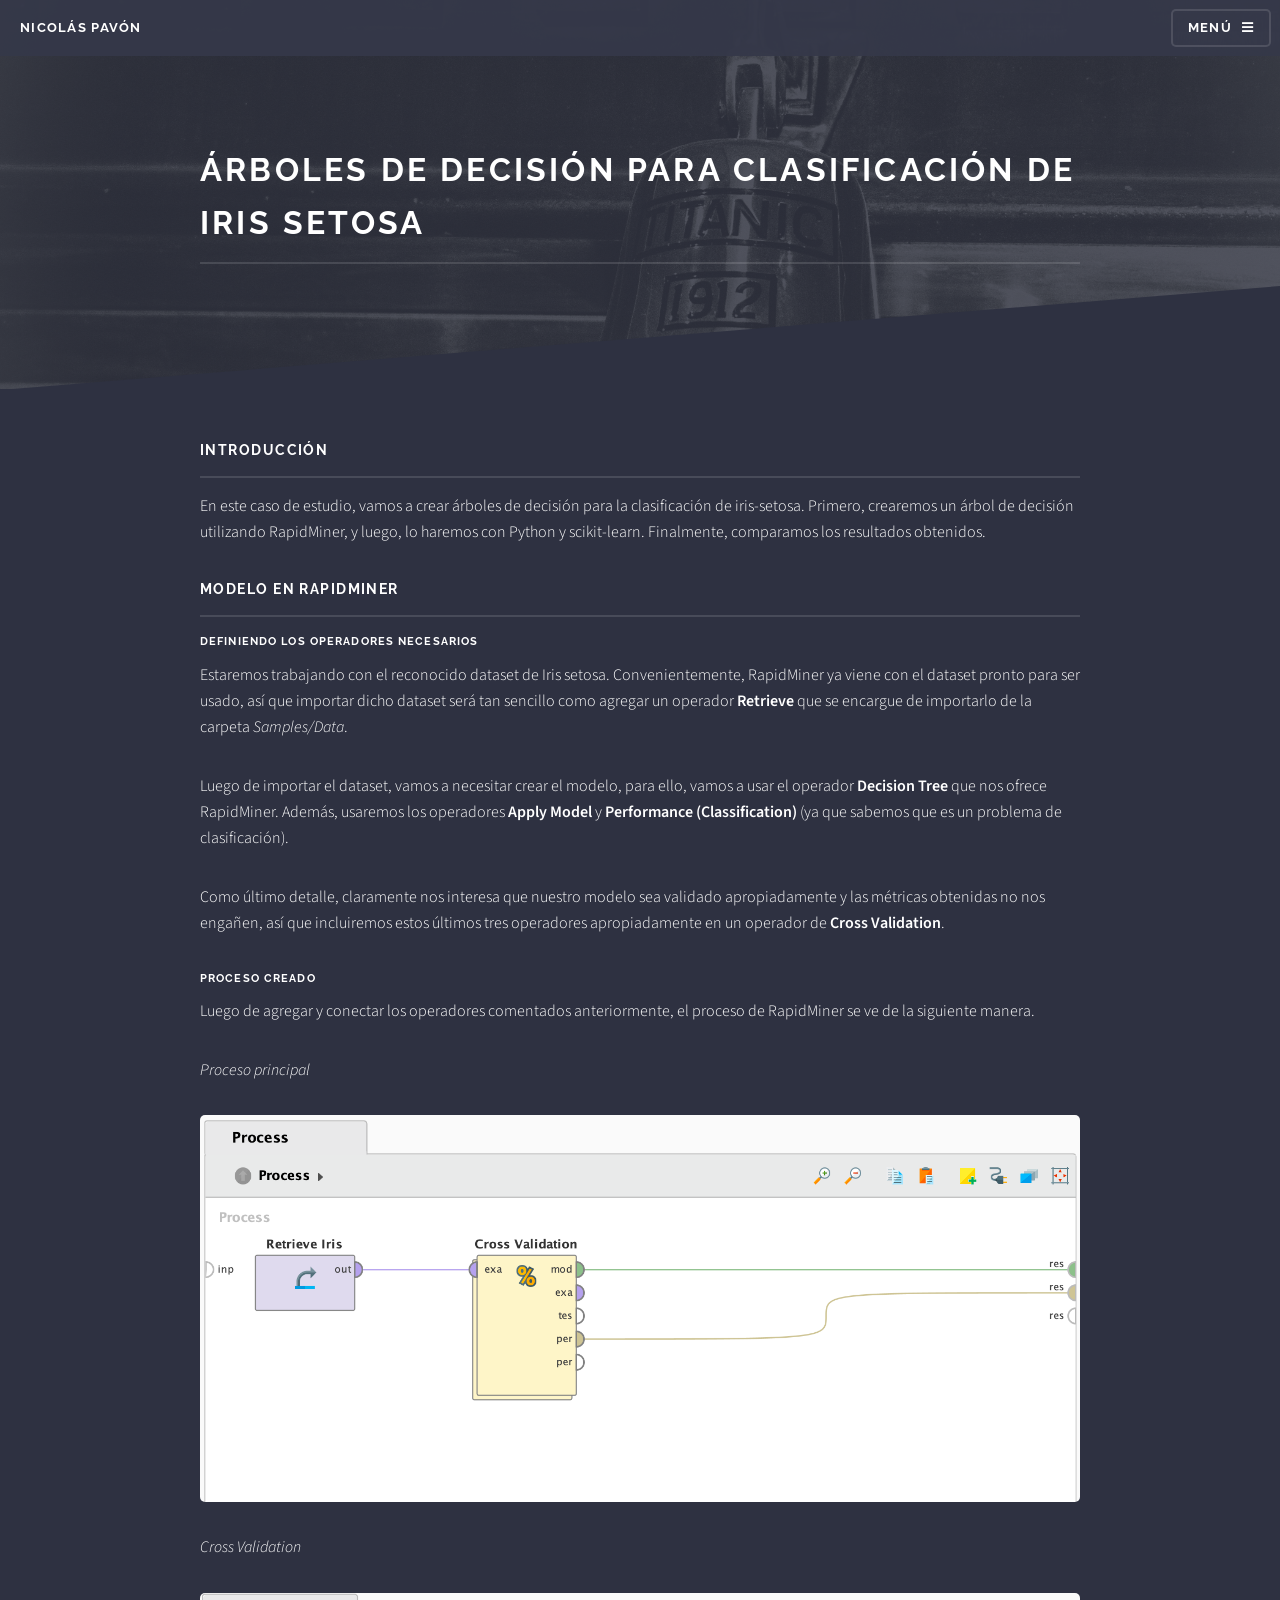
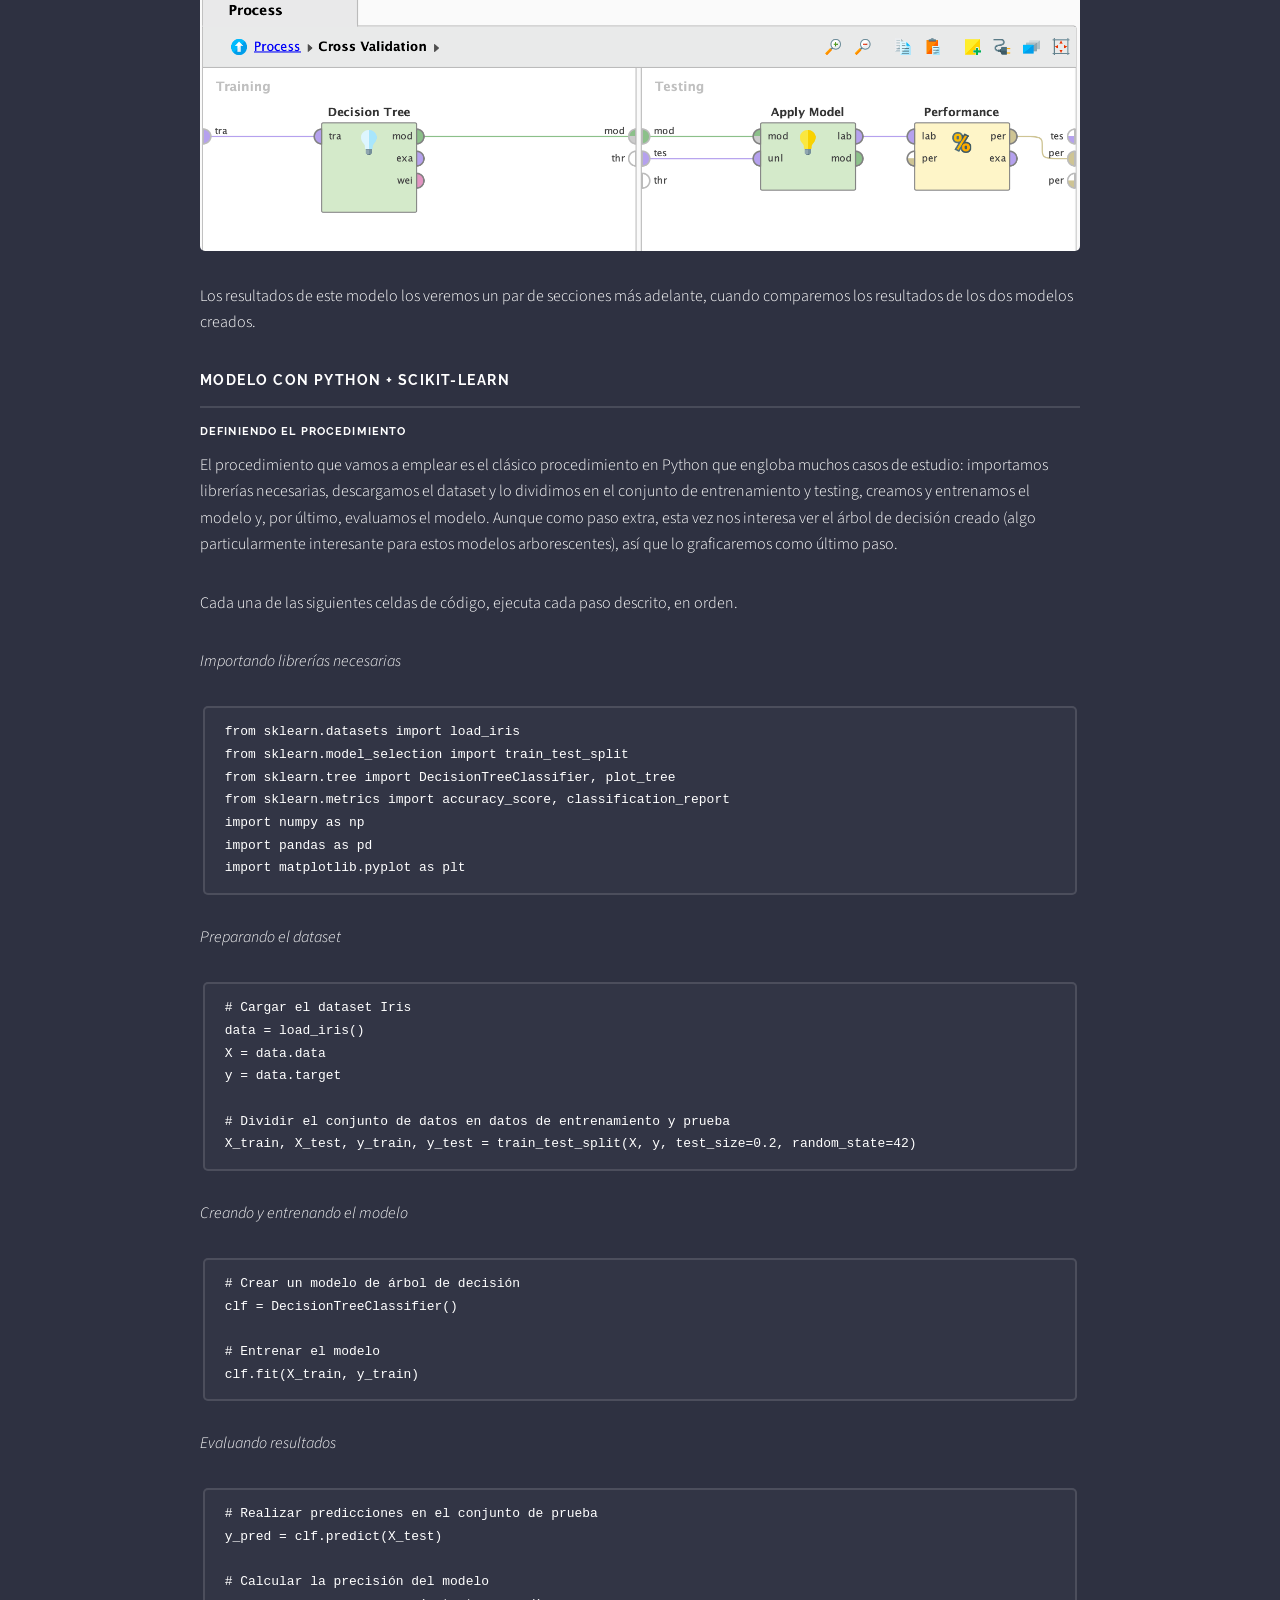
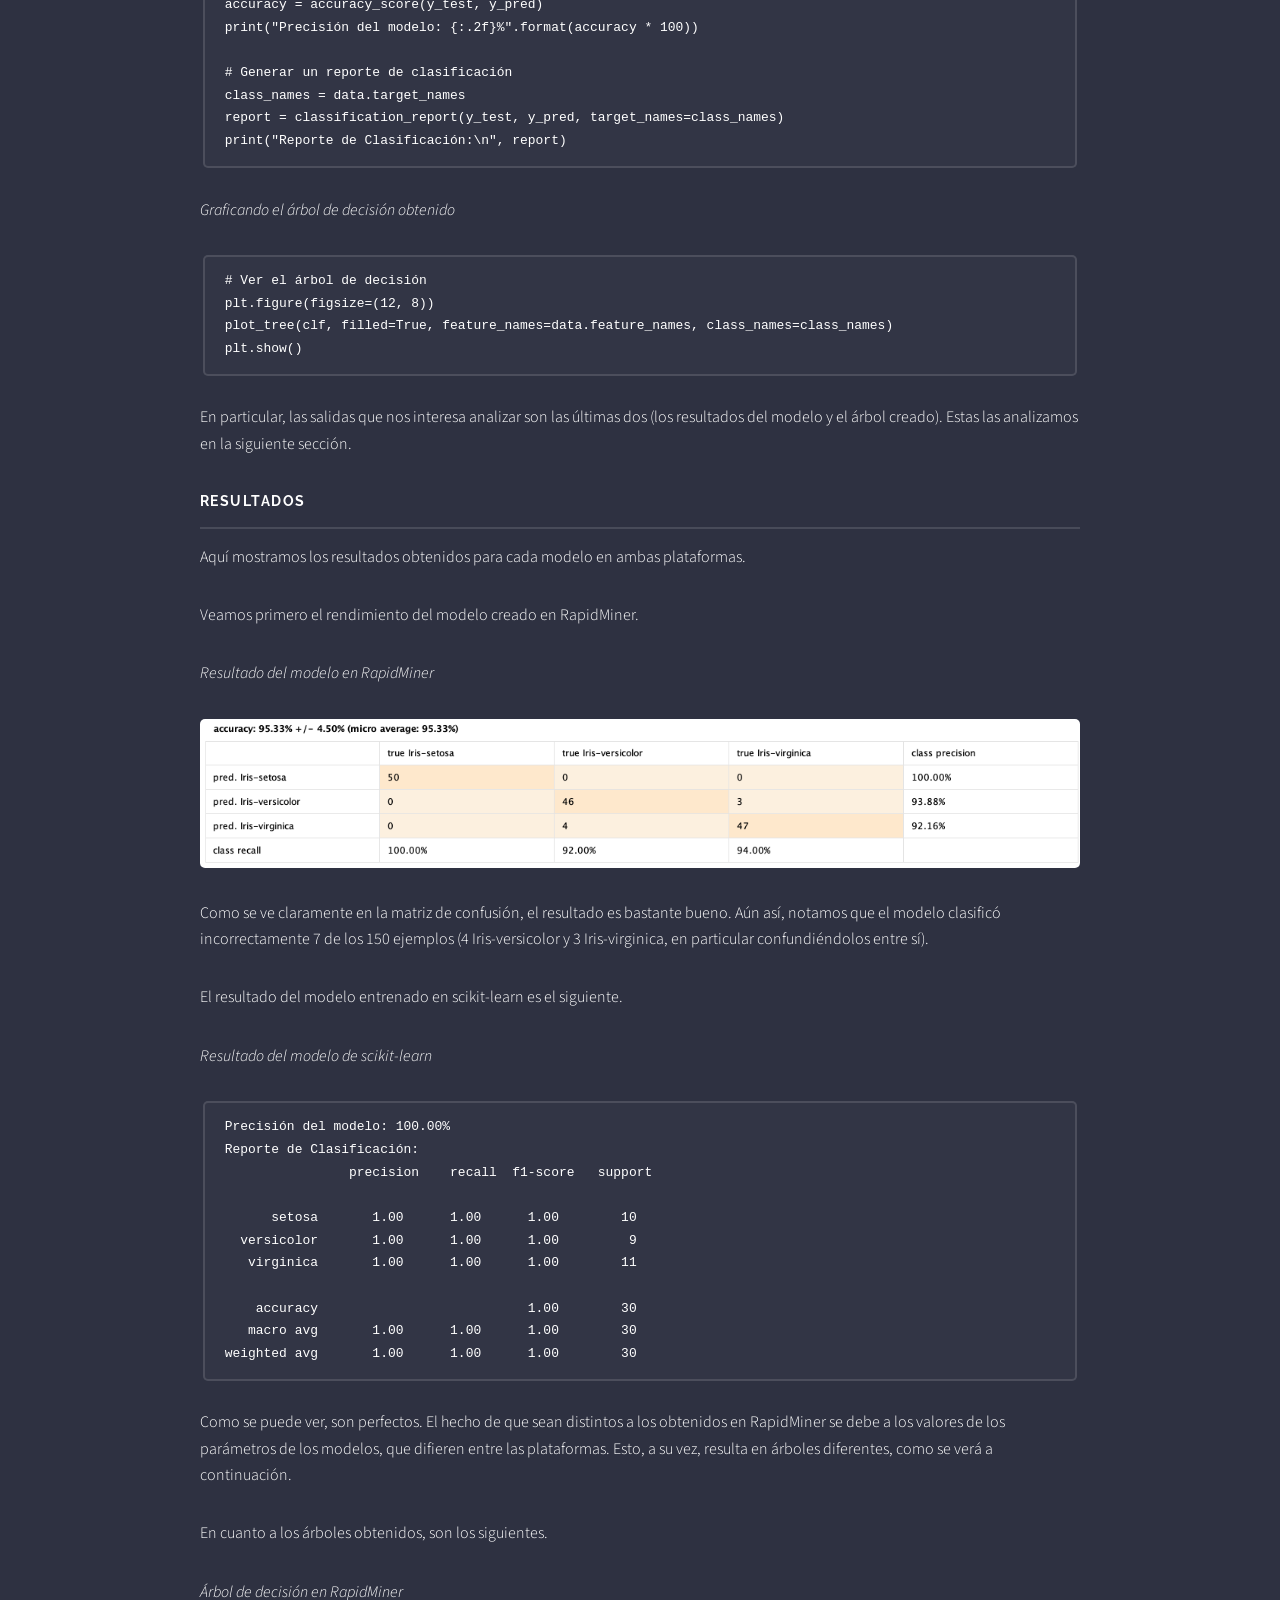
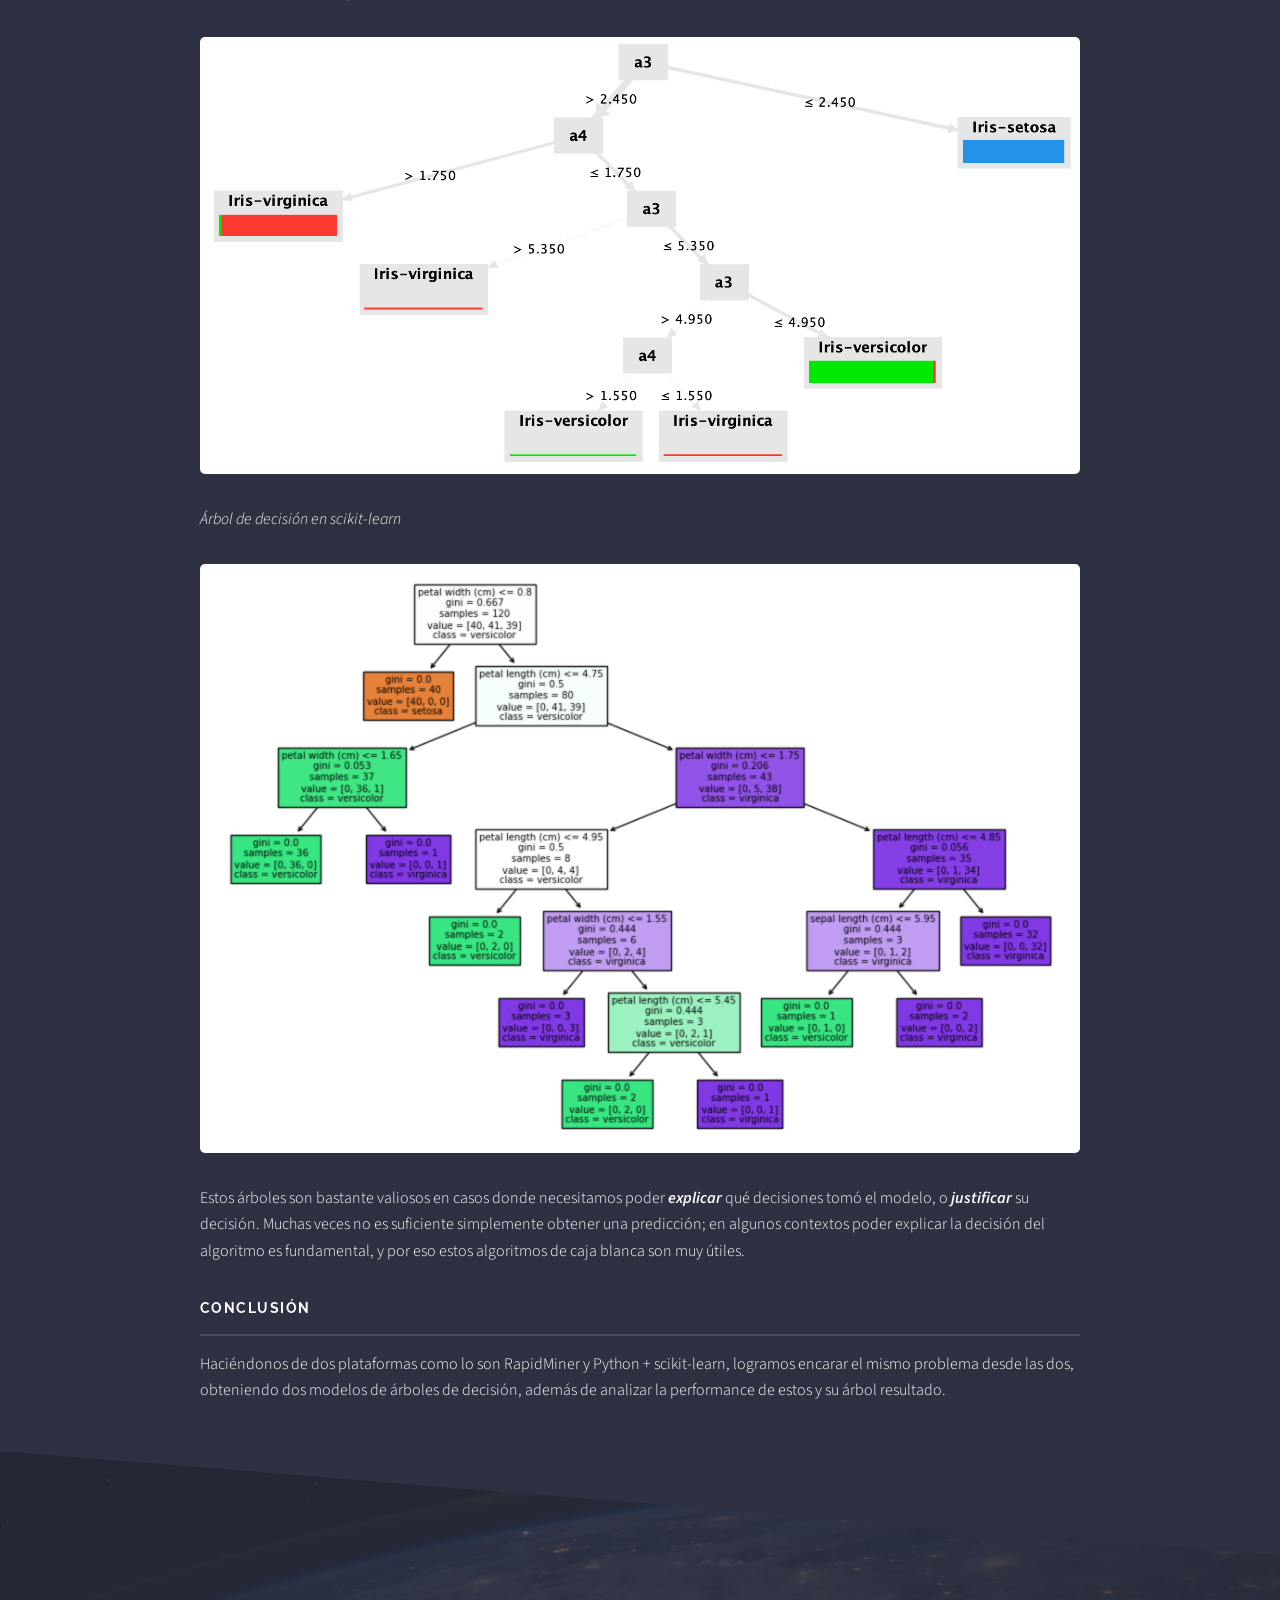
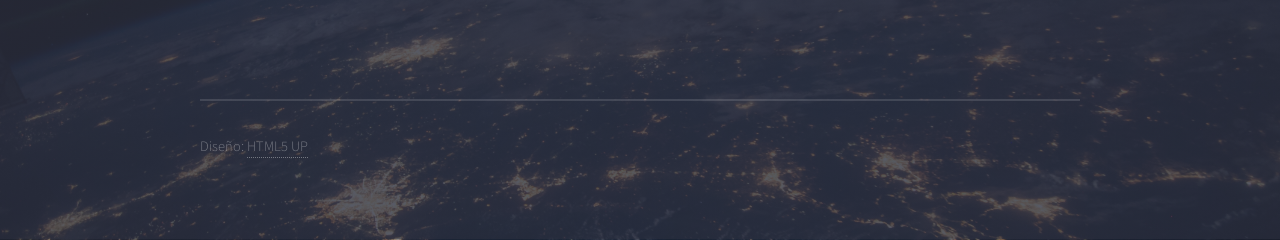
<file: iris_arboles_decision.html>
<!DOCTYPE html>
<!--
	Solid State by HTML5 UP
	html5up.net | @ajlkn
	Free for personal and commercial use under the CCA 3.0 license (html5up.net/license)
-->
<html>
  <head>
    <title>Árboles de decisión para clasificación de Iris setosa</title>
    <meta charset="utf-8" />
    <meta
      name="viewport"
      content="width=device-width, initial-scale=1, user-scalable=no"
      charset="UTF-8"
    />
    <link rel="stylesheet" href="assets/css/main.css" />
    <noscript
      ><link rel="stylesheet" href="assets/css/noscript.css"
    /></noscript>
    <link rel="icon" href="images/icon.webp" type="image/x-icon" />
  </head>
  <body
    class="is-preload"
    style="
      background-image: linear-gradient(
          to top,
          rgba(46, 49, 65, 0.8),
          rgba(46, 49, 65, 0.8)
        ),
        url(images/iris_cart/iris-setosa.jpg);
    "
  >
    <!-- Page Wrapper -->
    <div id="page-wrapper">
      <!-- Header -->
      <header id="header">
        <a href="index.html"><h1>Nicolás Pavón</h1></a>
        <nav>
          <a href="#menu">Menú</a>
        </nav>
      </header>

      <!-- Menu -->
      <nav id="menu">
        <div class="inner">
          <h2>Menú</h2>
          <ul class="links">
            <li><a href="index.html">Inicio</a></li>
            <li>
              <a href="ABO.html">Clasificando productos de amazon</a>
            </li>
            <li>
              <a href="kidney.html"
                >Prediciendo la Enfermedad Crónica de Riñón</a
              >
            </li>
            <li>
              <a href="supervivientes_titanic.html"
                >Prediciendo Supervivientes de Titanic</a
              >
            </li>
            <li>
              <a href="heart-attack.html"
                >Prediciendo Un Segundo Ataque al Corazón</a
              >
            </li>
            <li>
              <a href="iris_arboles_decision.html"
                >Árboles de Decisión Para Clasificación de Iris Setosa</a
              >
            </li>
            <li>
              <a href="compras.html">Compras Estatales</a>
            </li>
          </ul>
          <a href="#" class="close">Close</a>
        </div>
      </nav>

      <!-- Wrapper -->
      <section id="wrapper">
        <header id="titanic-header">
          <div class="inner">
            <h2>ÁRBOLES DE DECISIÓN PARA CLASIFICACIÓN DE IRIS SETOSA</h2>
          </div>
        </header>

        <!-- Content -->
        <div class="wrapper">
          <div class="inner">
            <section>
              <h3 class="major">Introducción</h3>

              <p>
                En este caso de estudio, vamos a crear árboles de decisión para
                la clasificación de iris-setosa. Primero, crearemos un árbol de
                decisión utilizando RapidMiner, y luego, lo haremos con Python y
                scikit-learn. Finalmente, comparamos los resultados obtenidos.
              </p>

              <h3 class="major">Modelo en RapidMiner</h3>

              <h4>Definiendo los Operadores Necesarios</h4>

              <p>
                Estaremos trabajando con el reconocido dataset de Iris setosa.
                Convenientemente, RapidMiner ya viene con el dataset pronto para
                ser usado, así que importar dicho dataset será tan sencillo como
                agregar un operador <strong>Retrieve</strong> que se encargue de
                importarlo de la carpeta <i>Samples/Data</i>.
              </p>

              <p>
                Luego de importar el dataset, vamos a necesitar crear el modelo,
                para ello, vamos a usar el operador
                <strong>Decision Tree</strong> que nos ofrece RapidMiner.
                Además, usaremos los operadores <strong>Apply Model</strong> y
                <strong>Performance (Classification)</strong> (ya que sabemos
                que es un problema de clasificación).
              </p>

              <p>
                Como último detalle, claramente nos interesa que nuestro modelo
                sea validado apropiadamente y las métricas obtenidas no nos
                engañen, así que incluiremos estos últimos tres operadores
                apropiadamente en un operador de
                <strong>Cross Validation</strong>.
              </p>

              <h4>Proceso Creado</h4>

              <p>
                Luego de agregar y conectar los operadores comentados
                anteriormente, el proceso de RapidMiner se ve de la siguiente
                manera.
              </p>

              <p><i>Proceso principal</i></p>
              <div class="col-12">
                <span class="image fit"
                  ><img src="images/iris_cart/process.png" alt=""
                /></span>
              </div>

              <p><i>Cross Validation</i></p>
              <div class="col-12">
                <span class="image fit"
                  ><img src="images/iris_cart/cross-validation.png" alt=""
                /></span>
              </div>

              <p>
                Los resultados de este modelo los veremos un par de secciones
                más adelante, cuando comparemos los resultados de los dos
                modelos creados.
              </p>

              <h3 class="major">Modelo con Python + scikit-learn</h3>

              <h4>Definiendo el Procedimiento</h4>

              <p>
                El procedimiento que vamos a emplear es el clásico procedimiento
                en Python que engloba muchos casos de estudio: importamos
                librerías necesarias, descargamos el dataset y lo dividimos en
                el conjunto de entrenamiento y testing, creamos y entrenamos el
                modelo y, por último, evaluamos el modelo. Aunque como paso
                extra, esta vez nos interesa ver el árbol de decisión creado
                (algo particularmente interesante para estos modelos
                arborescentes), así que lo graficaremos como último paso.
              </p>

              <p>
                Cada una de las siguientes celdas de código, ejecuta cada paso
                descrito, en orden.
              </p>

              <p><i>Importando librerías necesarias</i></p>
              <pre><code>from sklearn.datasets import load_iris
from sklearn.model_selection import train_test_split
from sklearn.tree import DecisionTreeClassifier, plot_tree
from sklearn.metrics import accuracy_score, classification_report
import numpy as np
import pandas as pd
import matplotlib.pyplot as plt
</code></pre>

              <p><i>Preparando el dataset</i></p>
              <pre><code># Cargar el dataset Iris
data = load_iris()
X = data.data
y = data.target

# Dividir el conjunto de datos en datos de entrenamiento y prueba
X_train, X_test, y_train, y_test = train_test_split(X, y, test_size=0.2, random_state=42)
</code></pre>

              <p><i>Creando y entrenando el modelo</i></p>
              <pre><code># Crear un modelo de árbol de decisión
clf = DecisionTreeClassifier()

# Entrenar el modelo
clf.fit(X_train, y_train)</code></pre>

              <p><i>Evaluando resultados</i></p>
              <pre><code># Realizar predicciones en el conjunto de prueba
y_pred = clf.predict(X_test)

# Calcular la precisión del modelo
accuracy = accuracy_score(y_test, y_pred)
print("Precisión del modelo: {:.2f}%".format(accuracy * 100))

# Generar un reporte de clasificación
class_names = data.target_names
report = classification_report(y_test, y_pred, target_names=class_names)
print("Reporte de Clasificación:\n", report)</code></pre>

              <p><i>Graficando el árbol de decisión obtenido</i></p>
              <pre><code># Ver el árbol de decisión
plt.figure(figsize=(12, 8))
plot_tree(clf, filled=True, feature_names=data.feature_names, class_names=class_names)
plt.show()</code></pre>

              <p>
                En particular, las salidas que nos interesa analizar son las
                últimas dos (los resultados del modelo y el árbol creado). Estas
                las analizamos en la siguiente sección.
              </p>

              <h3 class="major">Resultados</h3>

              <p>
                Aquí mostramos los resultados obtenidos para cada modelo en
                ambas plataformas.
              </p>

              <p>
                Veamos primero el rendimiento del modelo creado en RapidMiner.
              </p>

              <p><i>Resultado del modelo en RapidMiner</i></p>
              <div class="col-12">
                <span class="image fit"
                  ><img src="images/iris_cart/confusion-matrix-rm.png" alt=""
                /></span>
              </div>

              <p>
                Como se ve claramente en la matriz de confusión, el resultado es
                bastante bueno. Aún así, notamos que el modelo clasificó
                incorrectamente 7 de los 150 ejemplos (4 Iris-versicolor y 3
                Iris-virginica, en particular confundiéndolos entre sí).
              </p>

              <p>
                El resultado del modelo entrenado en scikit-learn es el
                siguiente.
              </p>

              <p><i>Resultado del modelo de scikit-learn</i></p>
              <pre><code>Precisión del modelo: 100.00%
Reporte de Clasificación:
                precision    recall  f1-score   support

      setosa       1.00      1.00      1.00        10
  versicolor       1.00      1.00      1.00         9
   virginica       1.00      1.00      1.00        11

    accuracy                           1.00        30
   macro avg       1.00      1.00      1.00        30
weighted avg       1.00      1.00      1.00        30</code></pre>

              <p>
                Como se puede ver, son perfectos. El hecho de que sean distintos
                a los obtenidos en RapidMiner se debe a los valores de los
                parámetros de los modelos, que difieren entre las plataformas.
                Esto, a su vez, resulta en árboles diferentes, como se verá a
                continuación.
              </p>

              <p>En cuanto a los árboles obtenidos, son los siguientes.</p>

              <p><i>Árbol de decisión en RapidMiner</i></p>
              <div class="col-12">
                <span class="image fit"
                  ><img src="images/iris_cart/cart-rm.png" alt=""
                /></span>
              </div>

              <p><i>Árbol de decisión en scikit-learn</i></p>
              <div class="col-12">
                <span class="image fit"
                  ><img src="images/iris_cart/cart-scikit-learn.png" alt=""
                /></span>
              </div>

              <p>
                Estos árboles son bastante valiosos en casos donde necesitamos
                poder <strong><i>explicar</i></strong> qué decisiones tomó el
                modelo, o <strong><i>justificar</i></strong> su decisión. Muchas
                veces no es suficiente simplemente obtener una predicción; en
                algunos contextos poder explicar la decisión del algoritmo es
                fundamental, y por eso estos algoritmos de caja blanca son muy
                útiles.
              </p>

              <h3 class="major">Conclusión</h3>

              <p>
                Haciéndonos de dos plataformas como lo son RapidMiner y Python +
                scikit-learn, logramos encarar el mismo problema desde las dos,
                obteniendo dos modelos de árboles de decisión, además de
                analizar la performance de estos y su árbol resultado.
              </p>
            </section>
          </div>
        </div>
      </section>

      <!-- Footer -->
      <section id="footer">
        <div class="inner">
          <ul class="copyright">
            <li>Diseño: <a href="http://html5up.net">HTML5 UP</a></li>
          </ul>
        </div>
      </section>
    </div>

    <!-- Scripts -->
    <script src="assets/js/jquery.min.js"></script>
    <script src="assets/js/jquery.scrollex.min.js"></script>
    <script src="assets/js/browser.min.js"></script>
    <script src="assets/js/breakpoints.min.js"></script>
    <script src="assets/js/util.js"></script>
    <script src="assets/js/main.js"></script>
  </body>
</html>
</file>
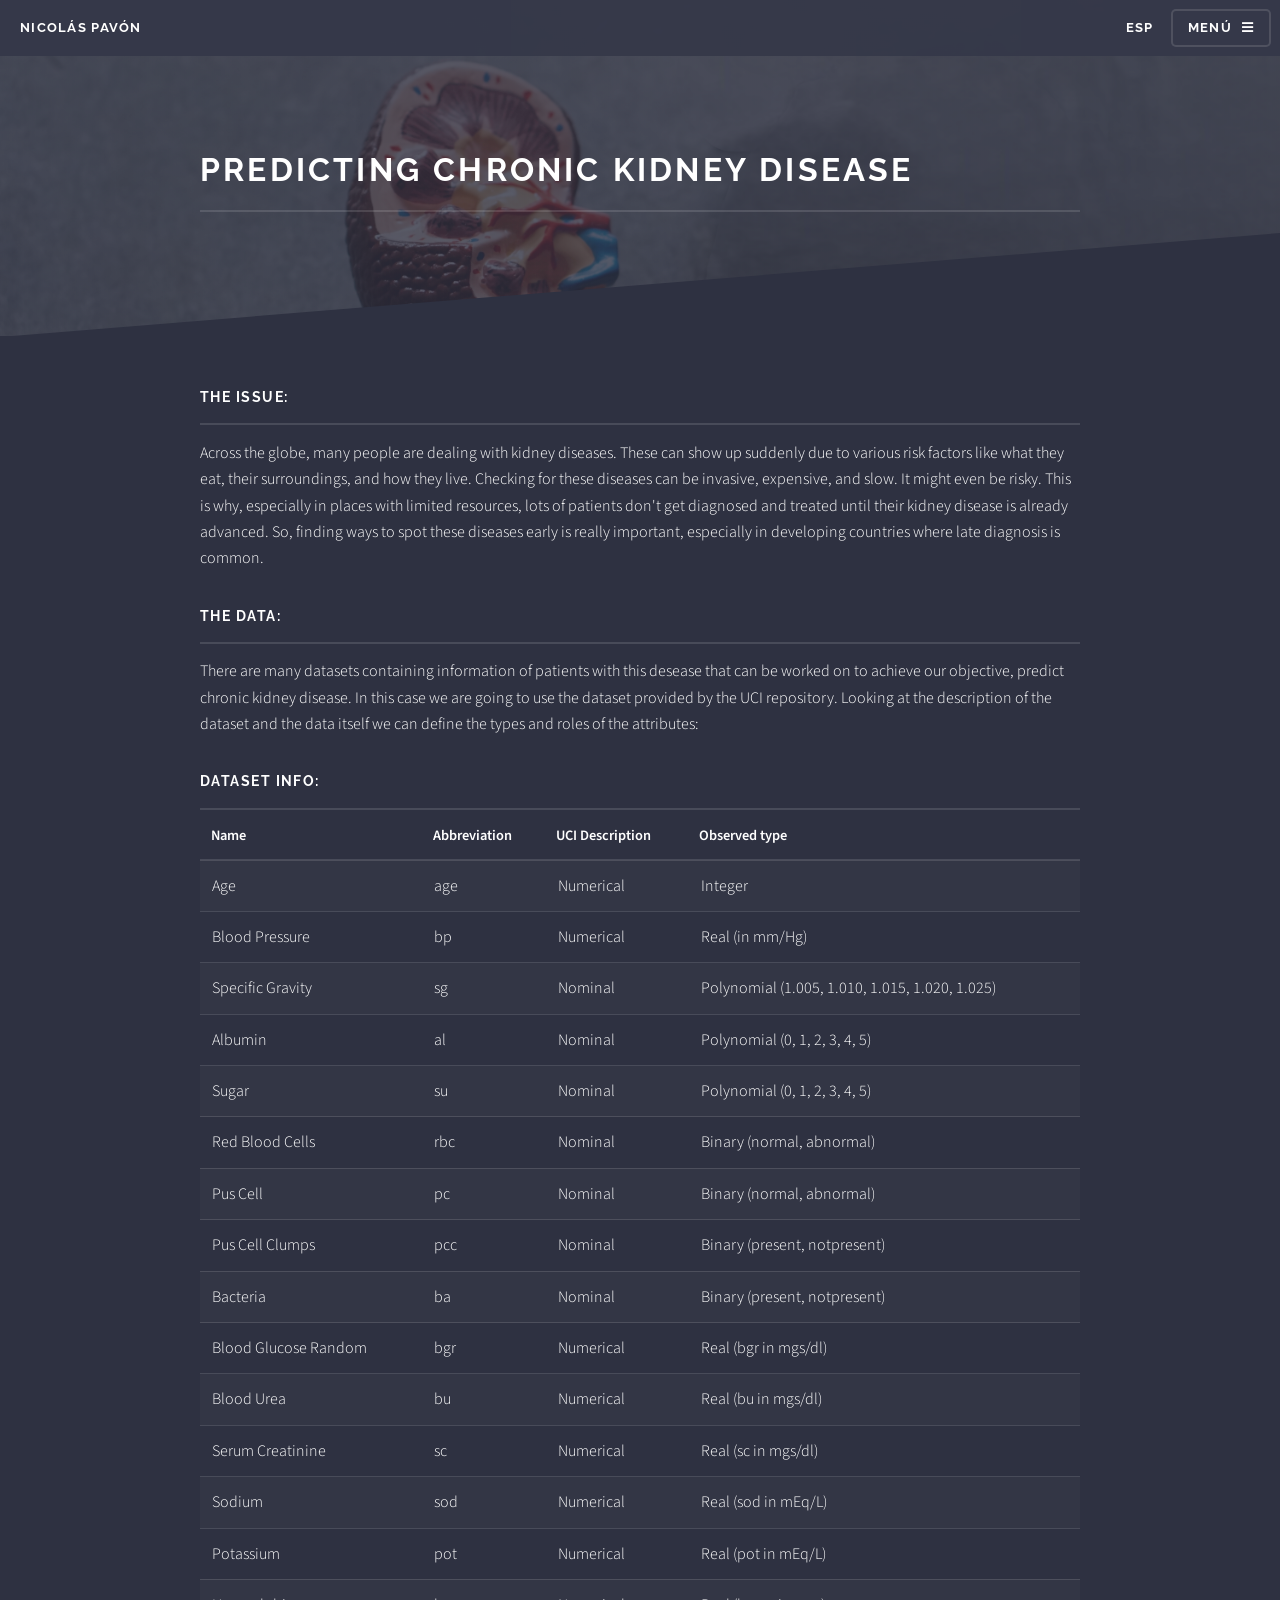
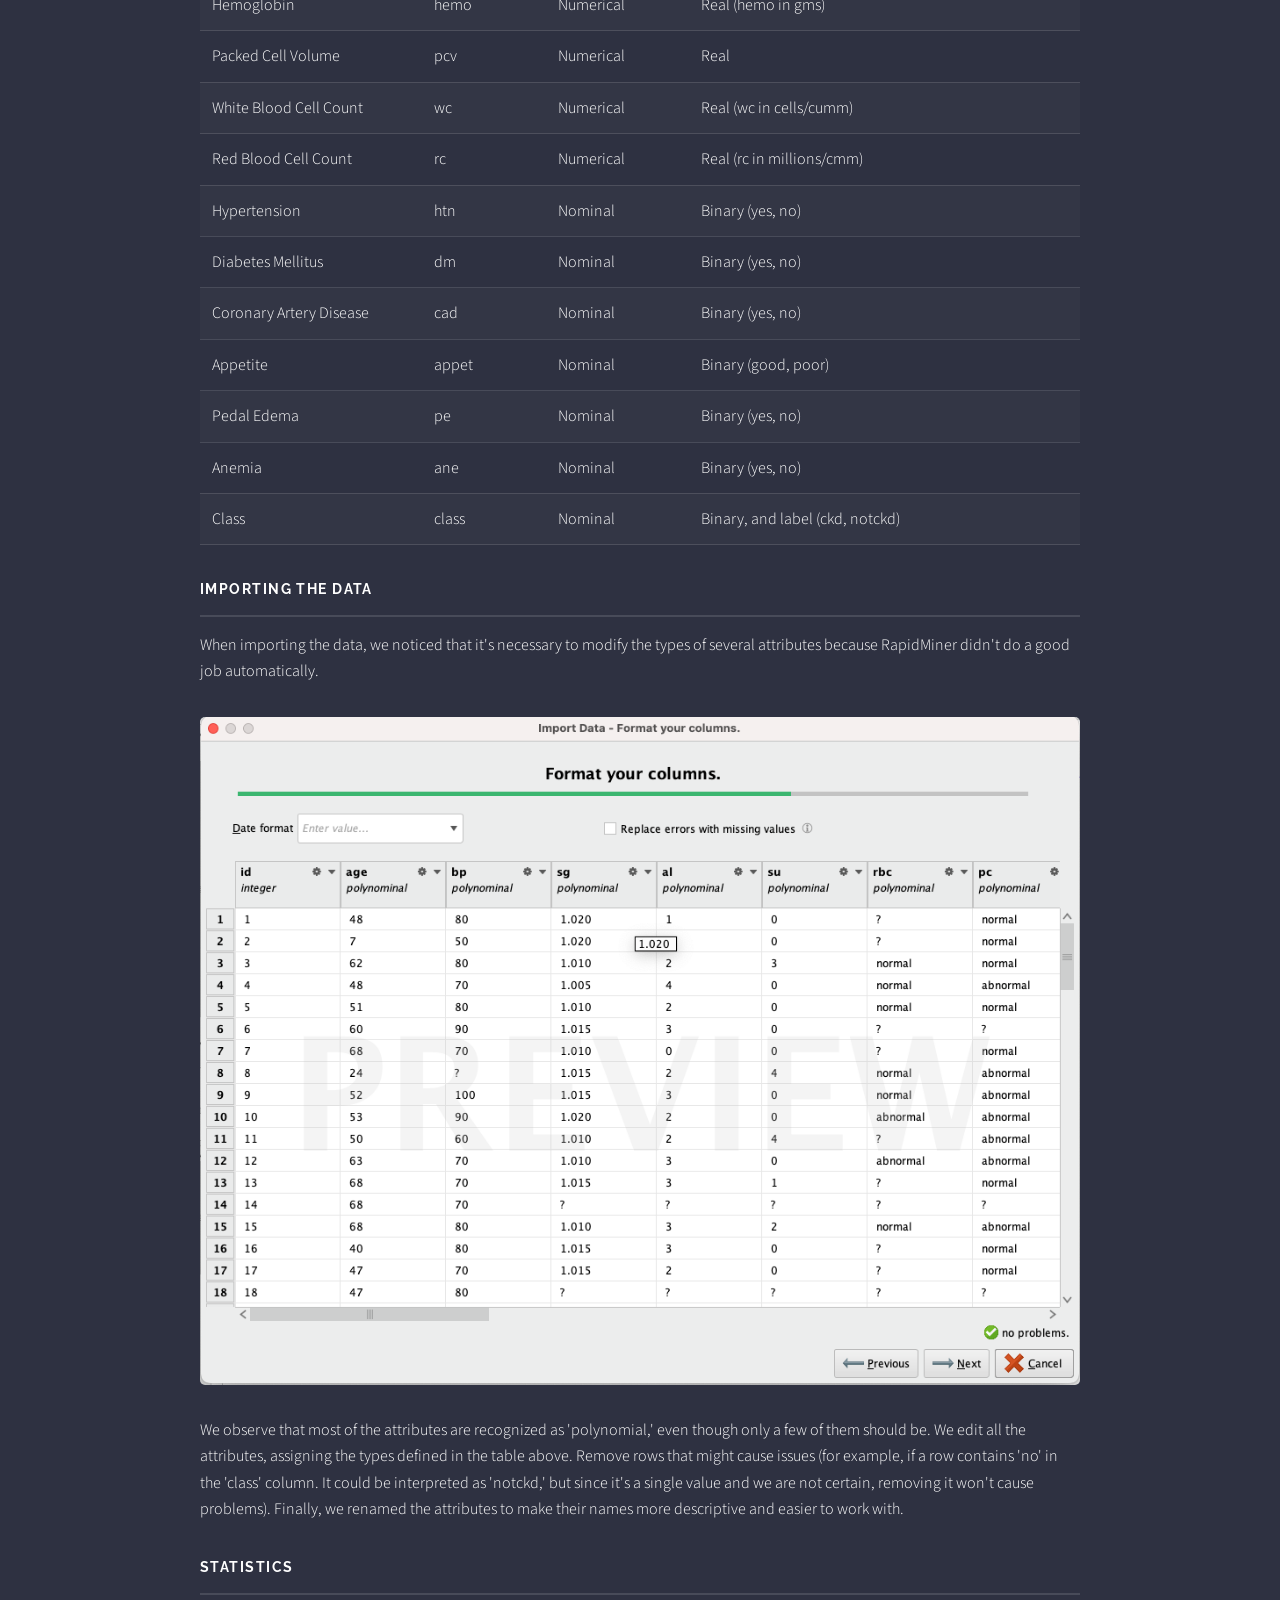
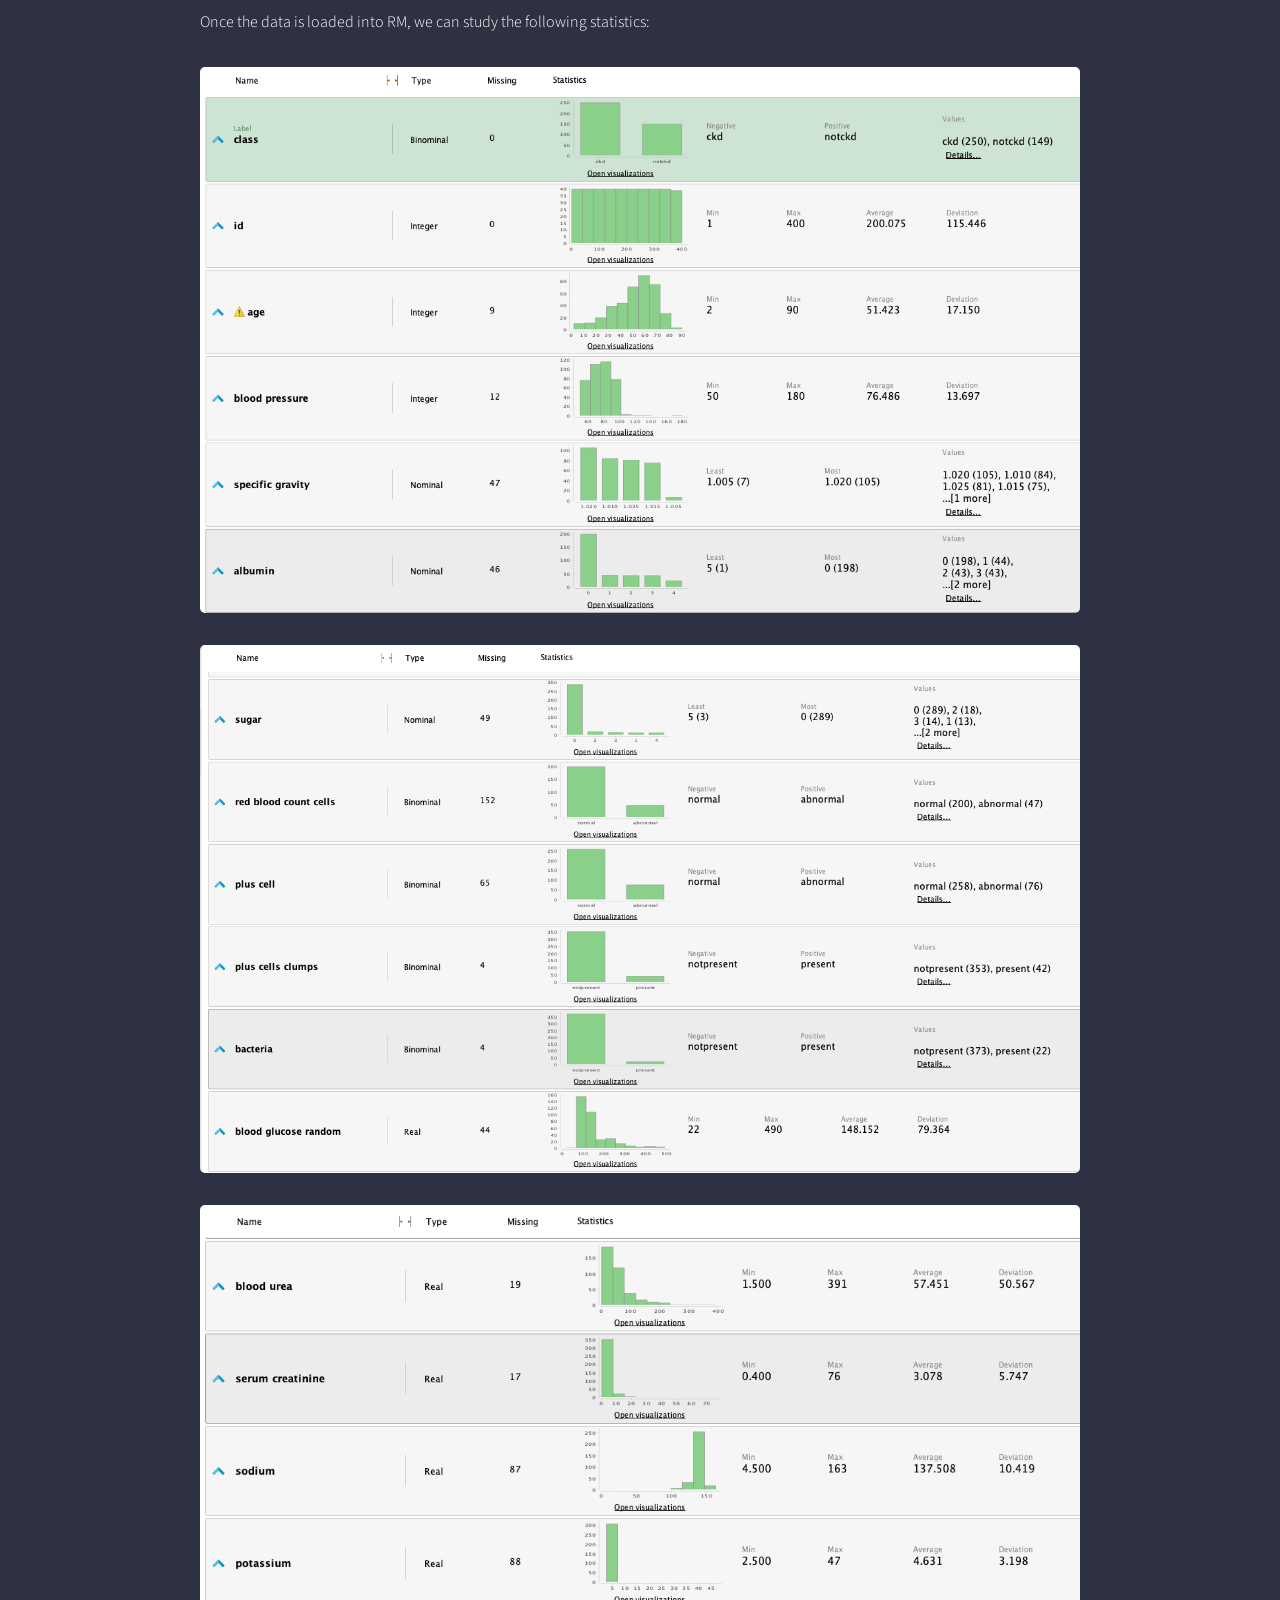
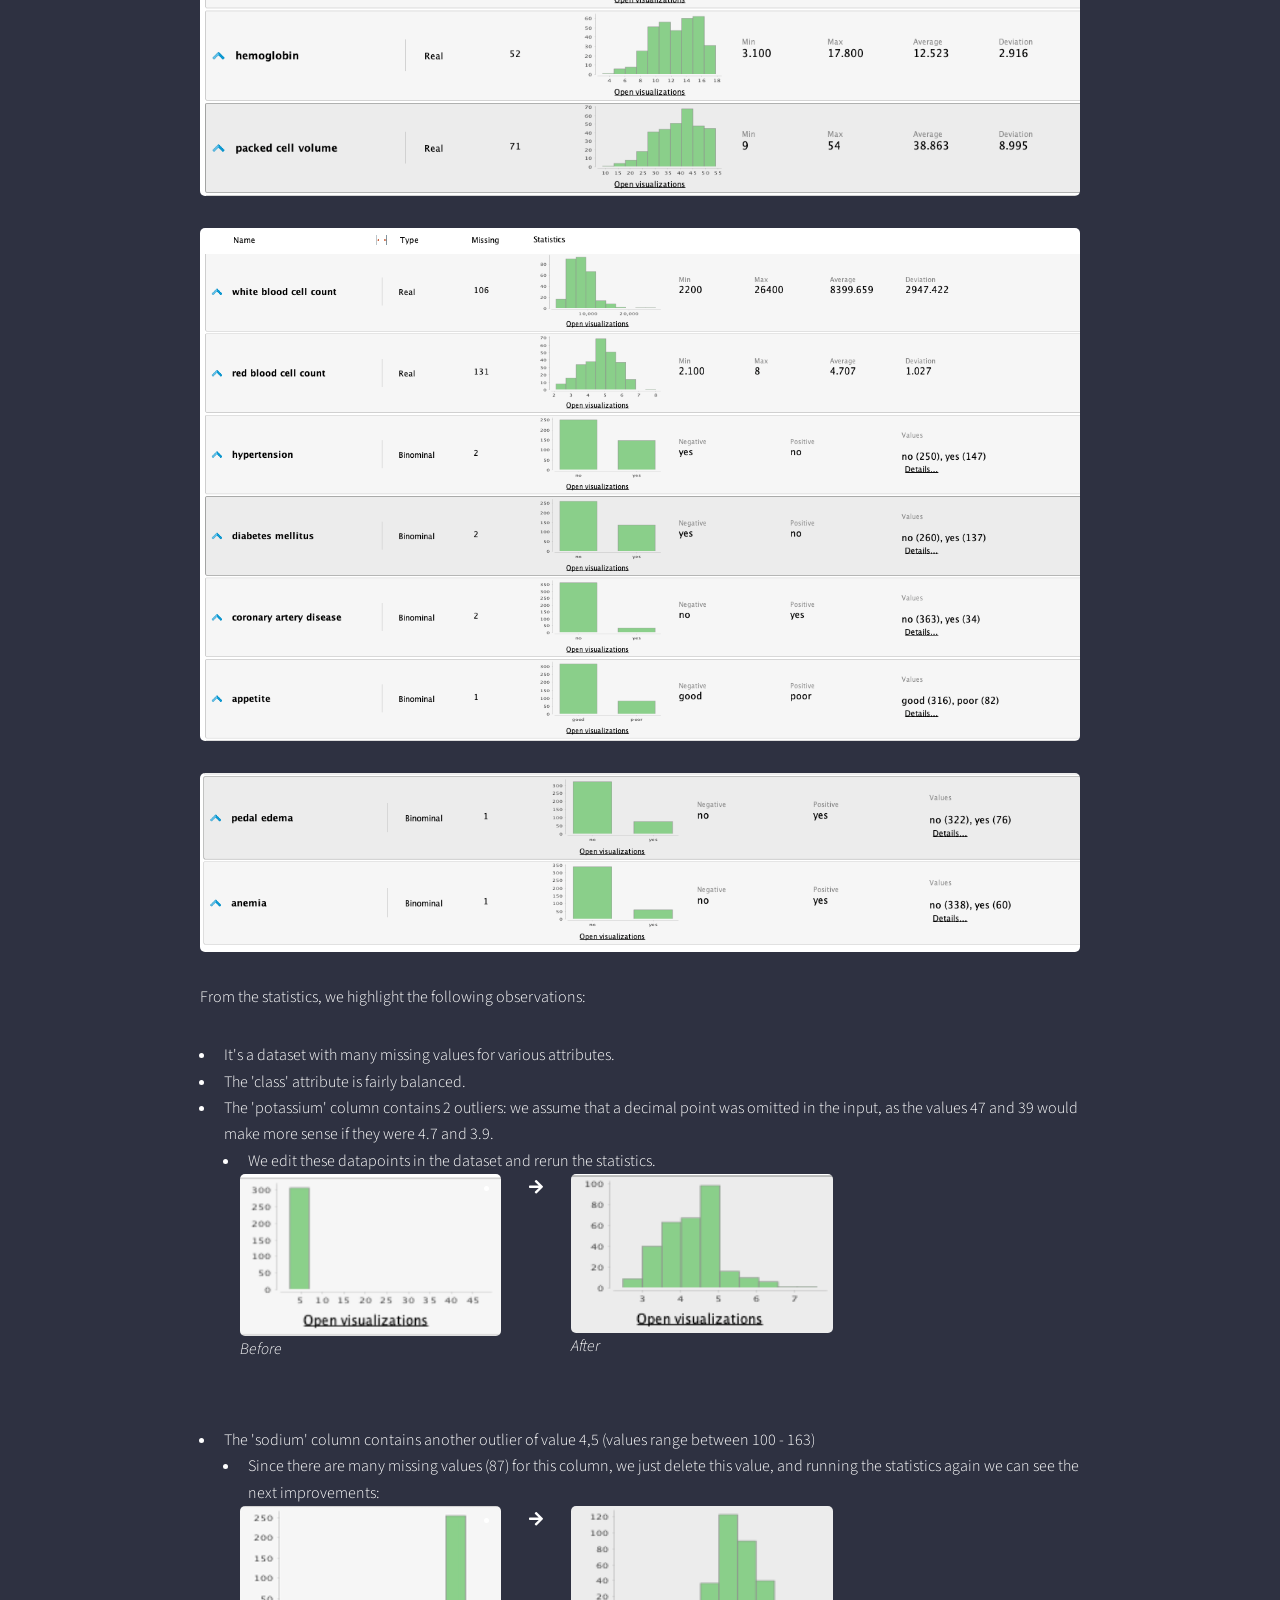
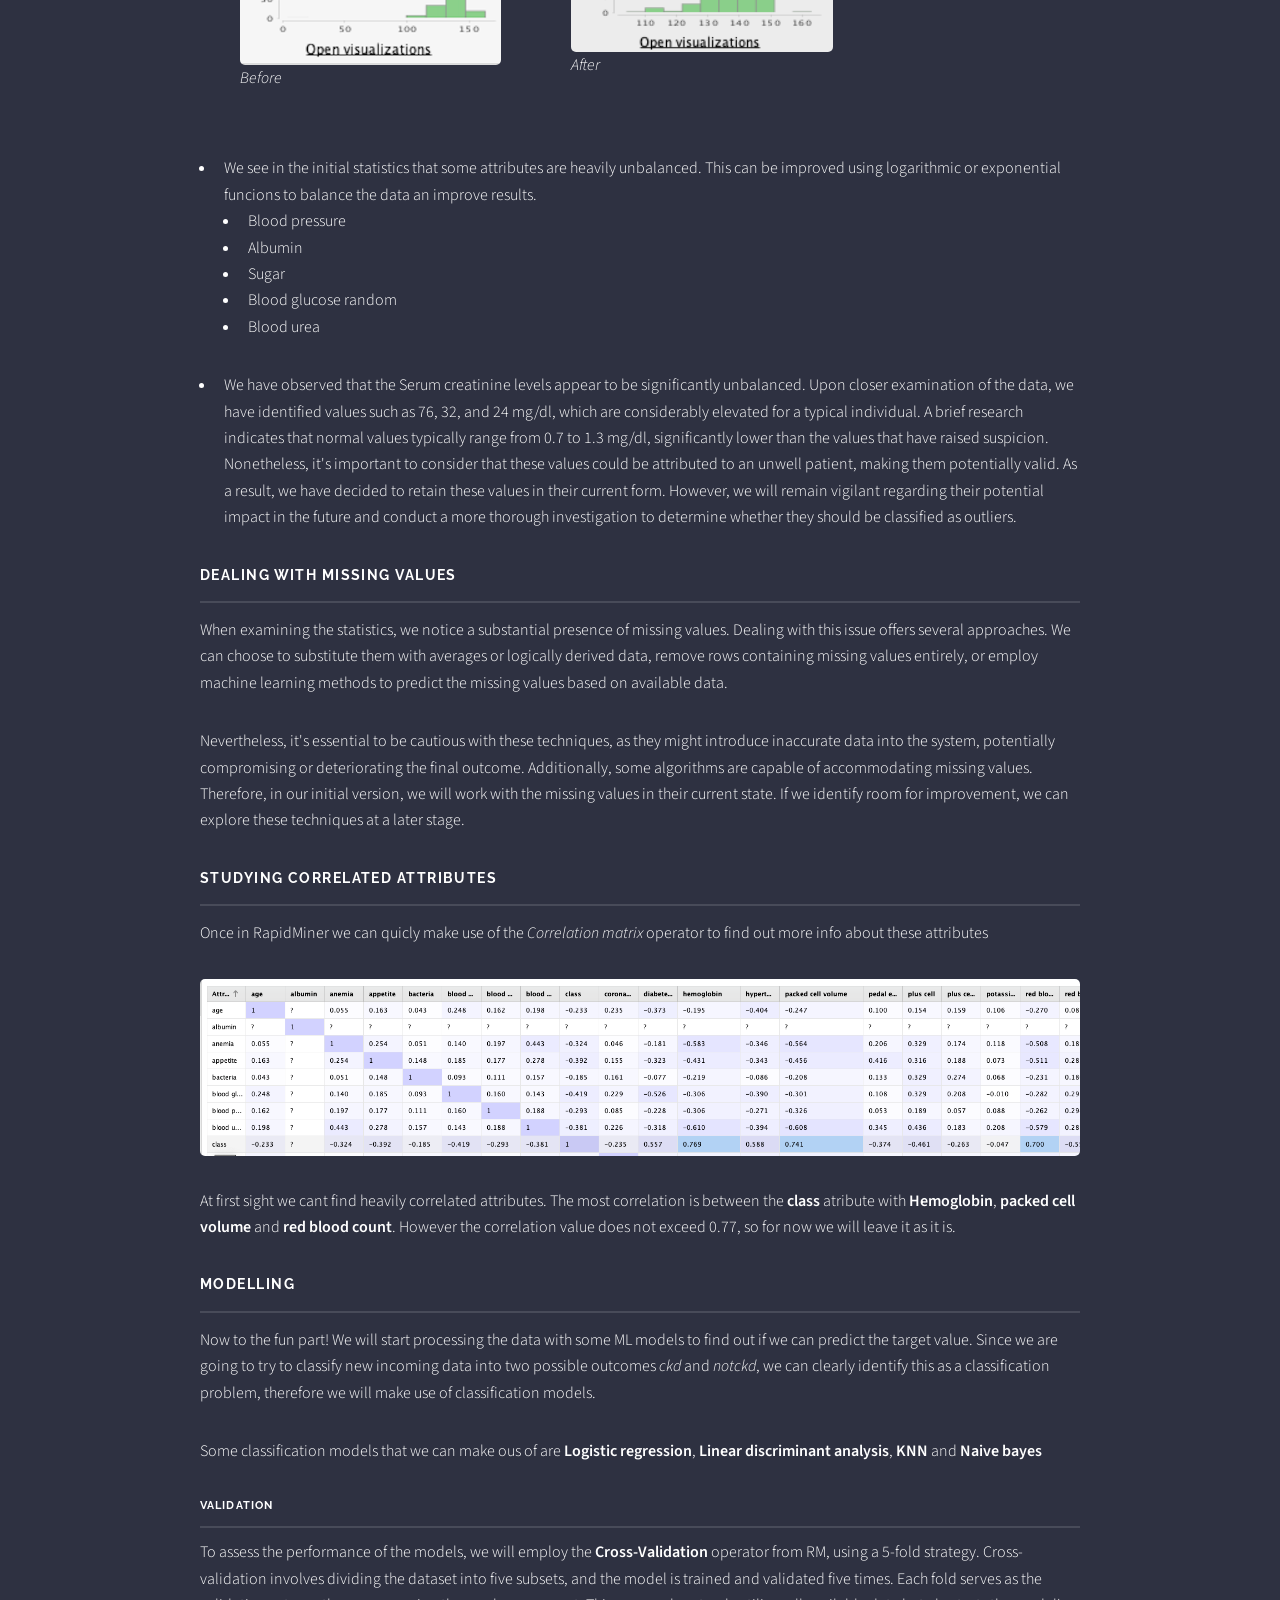
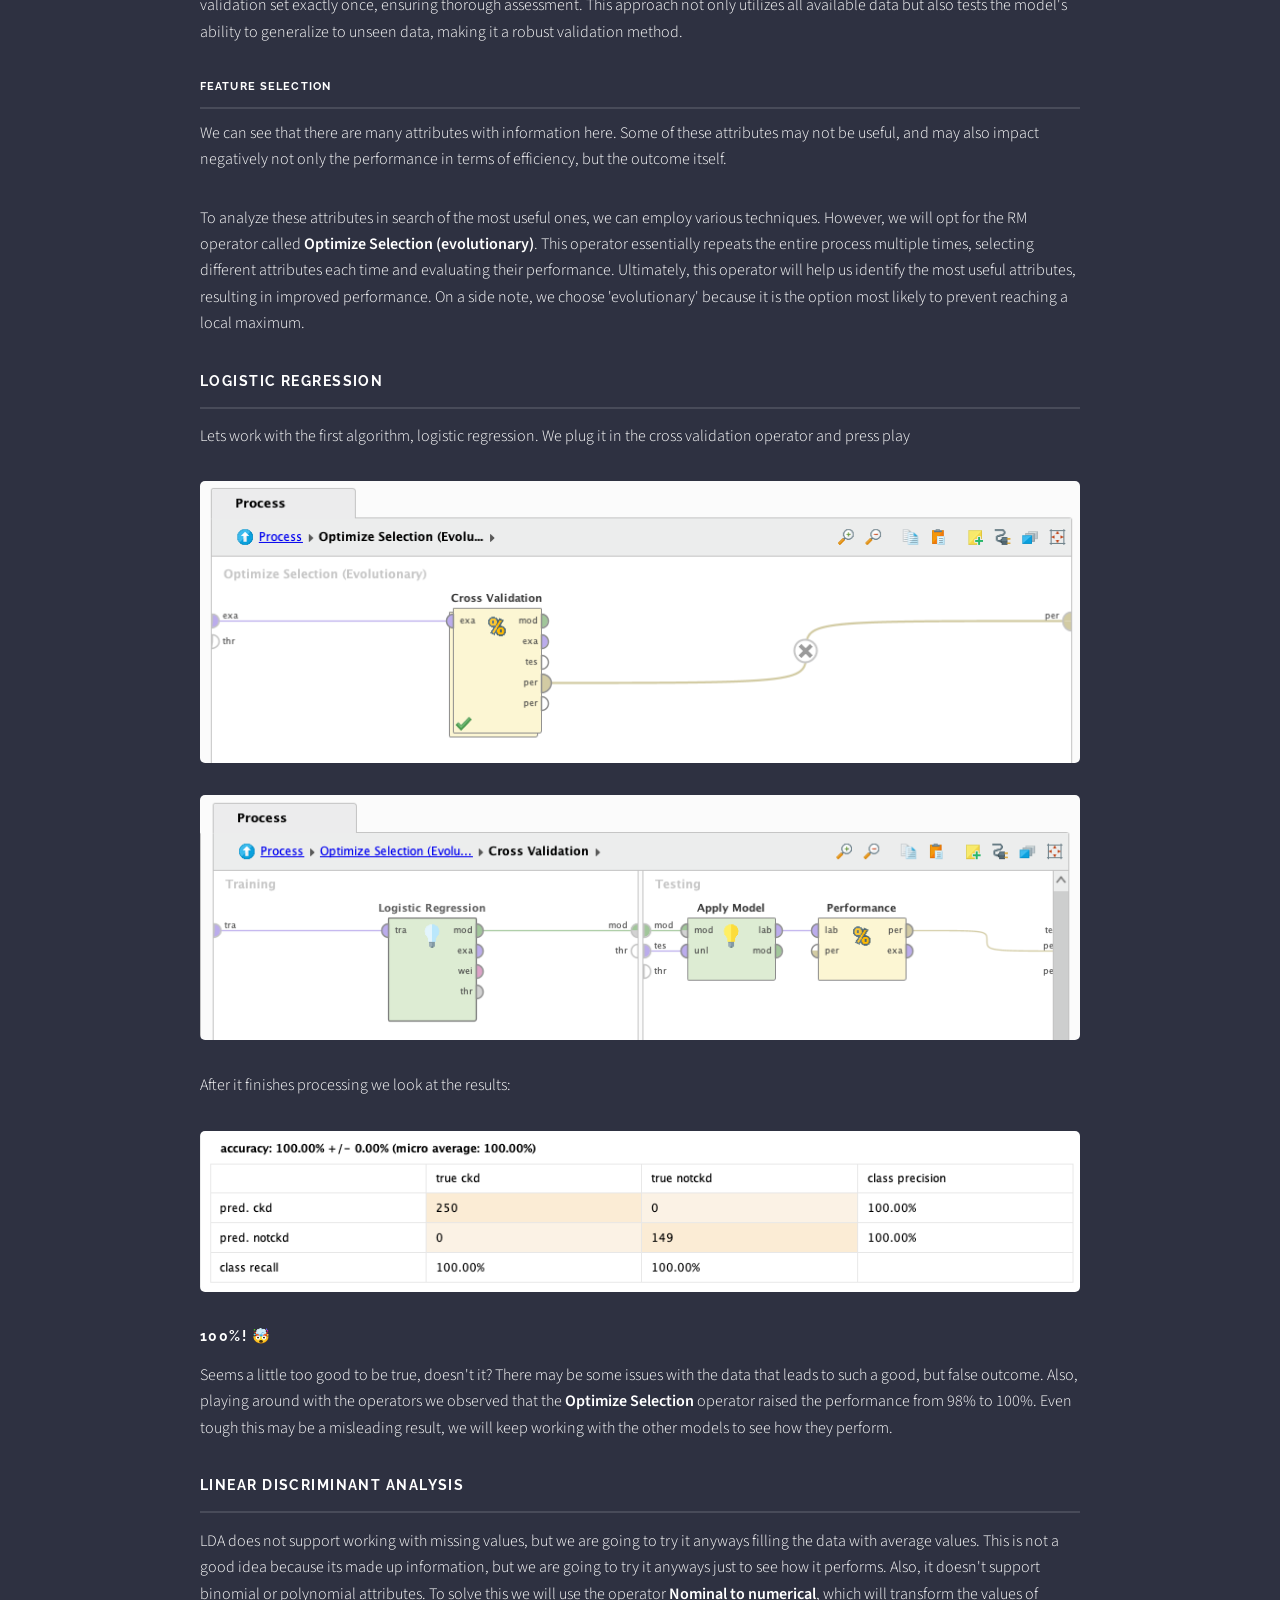
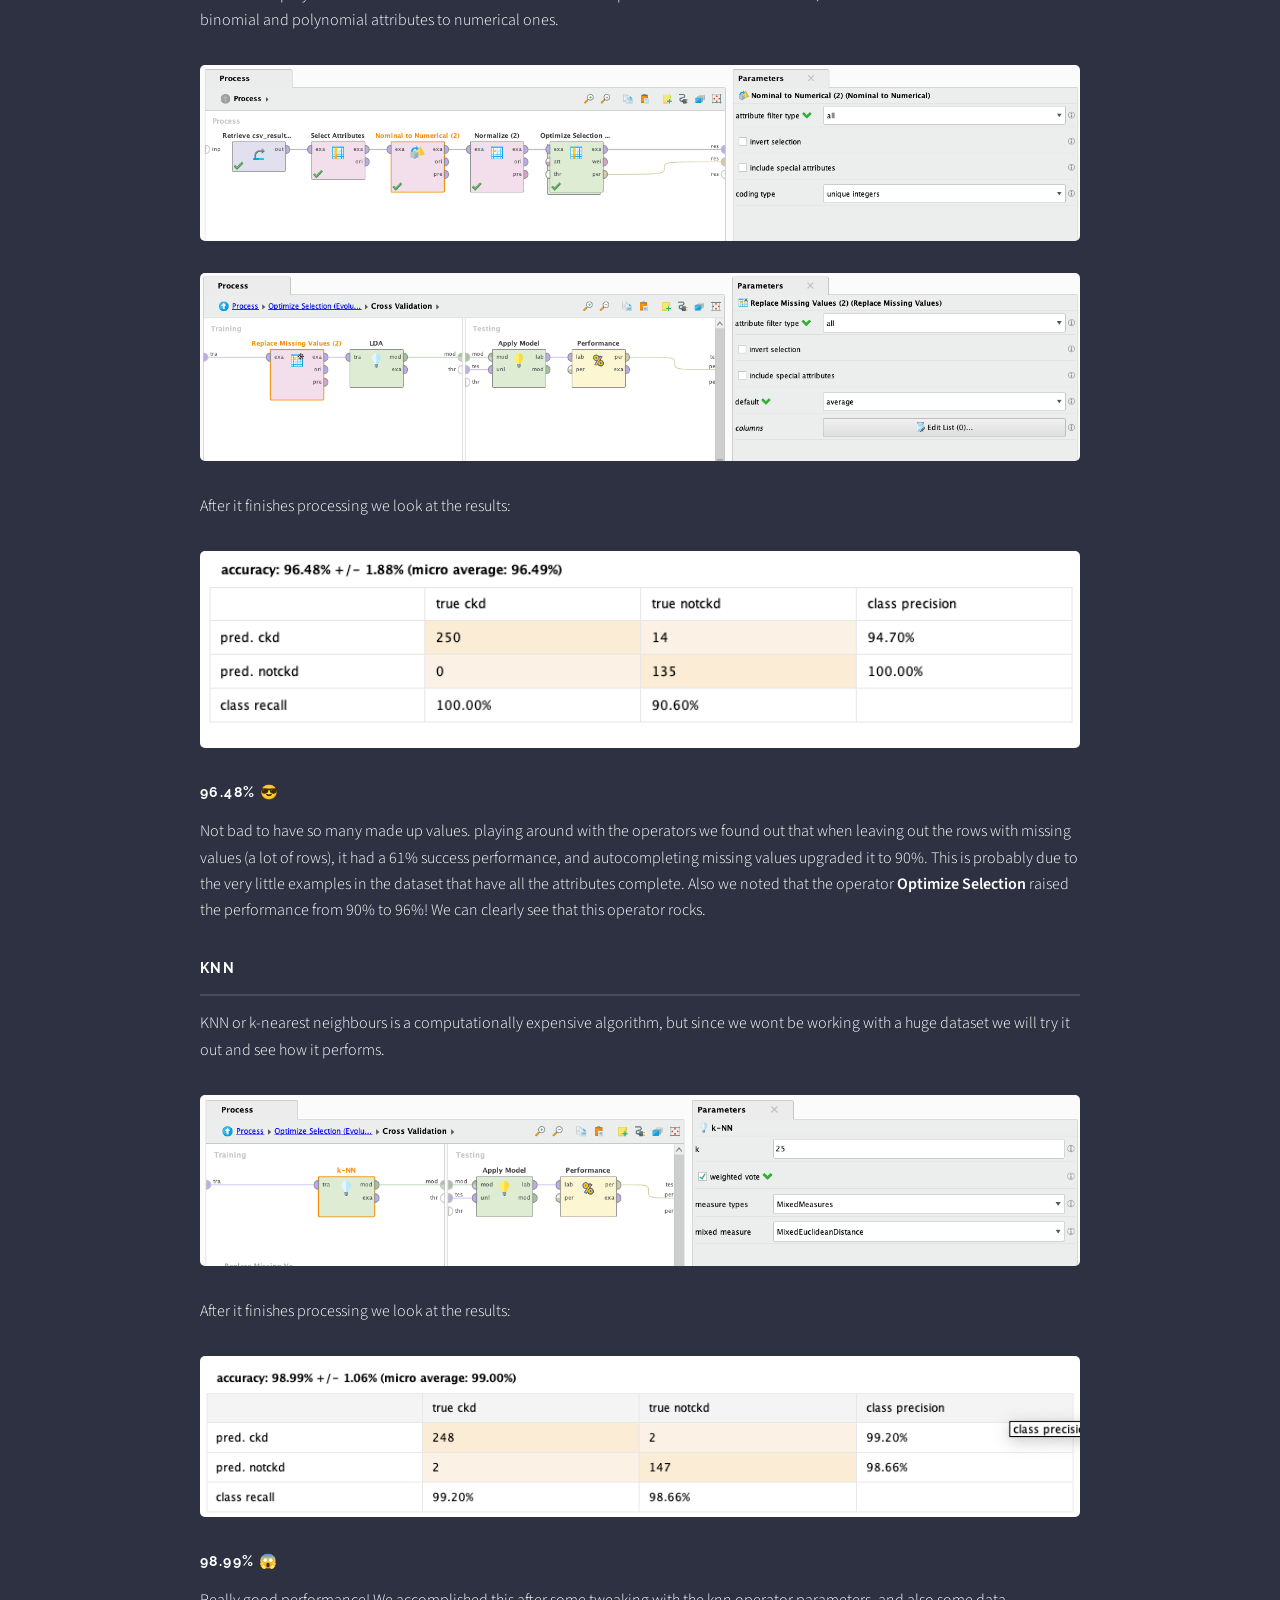
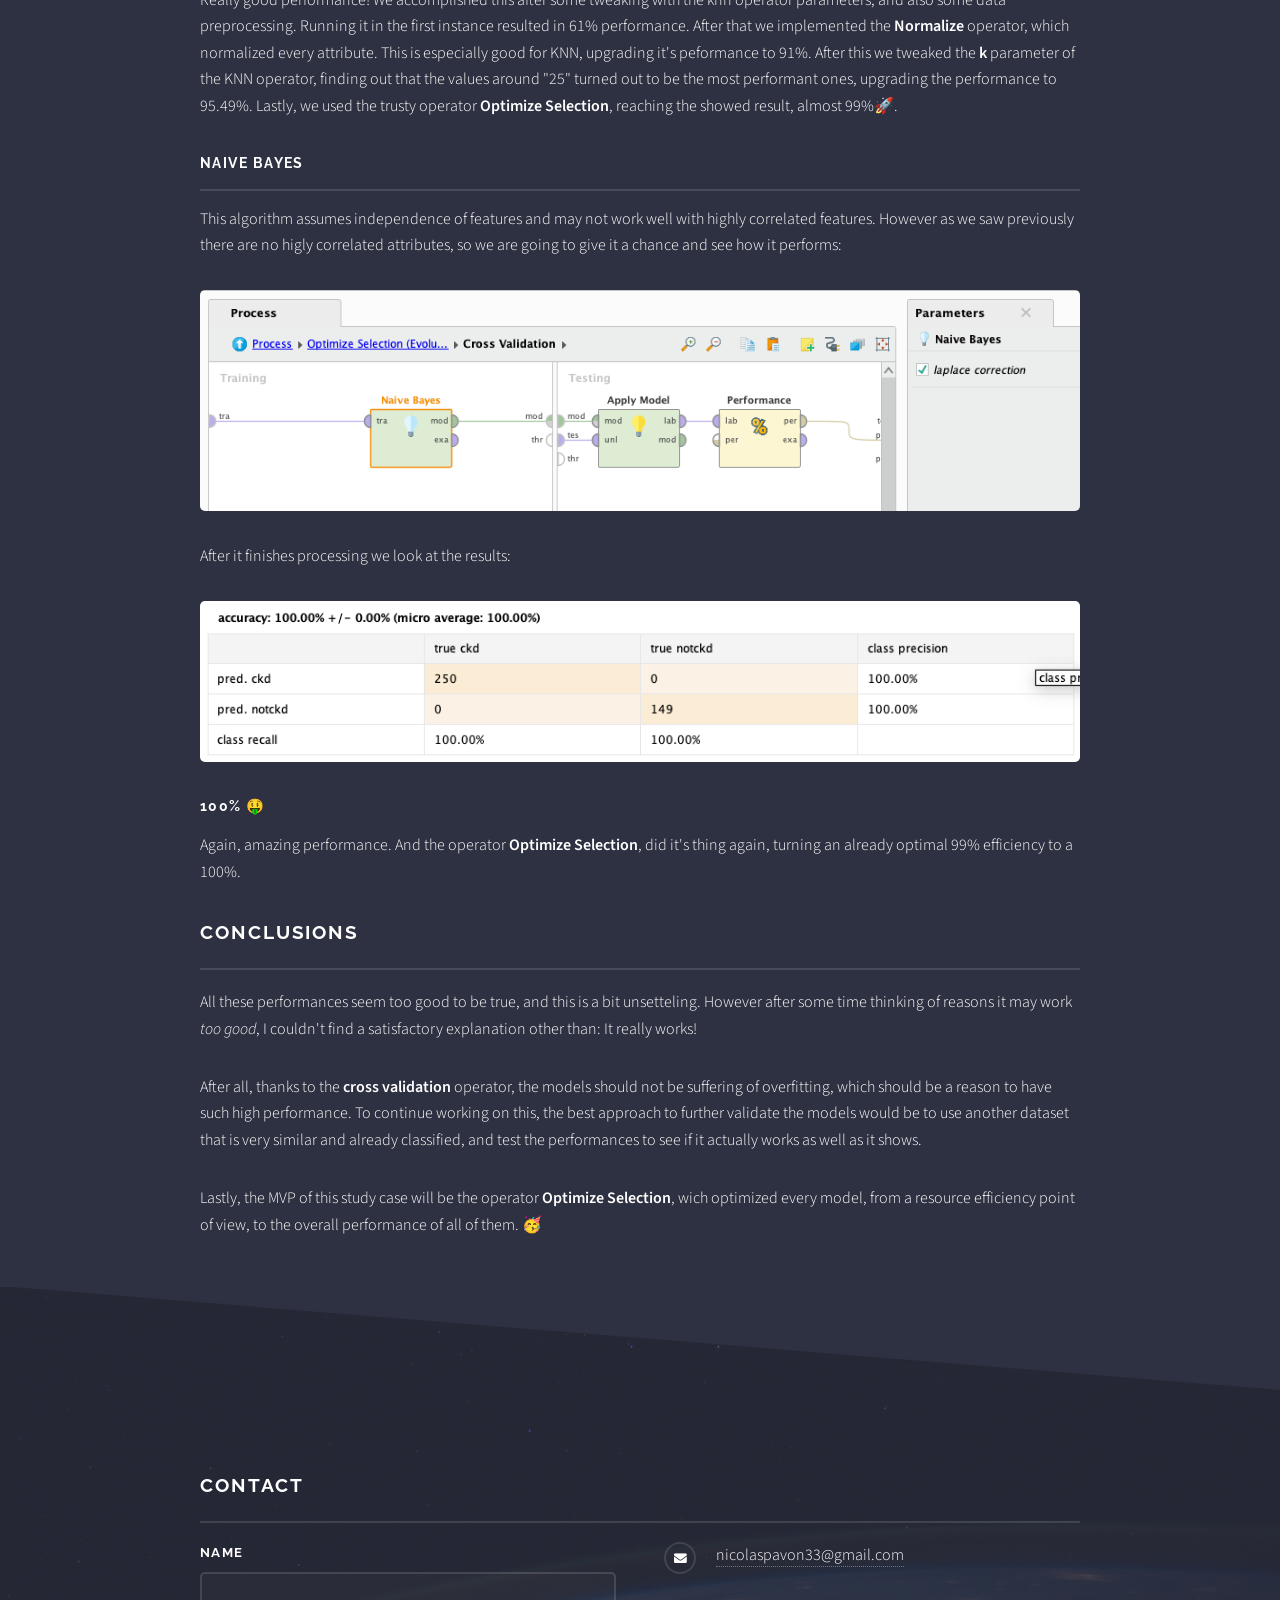
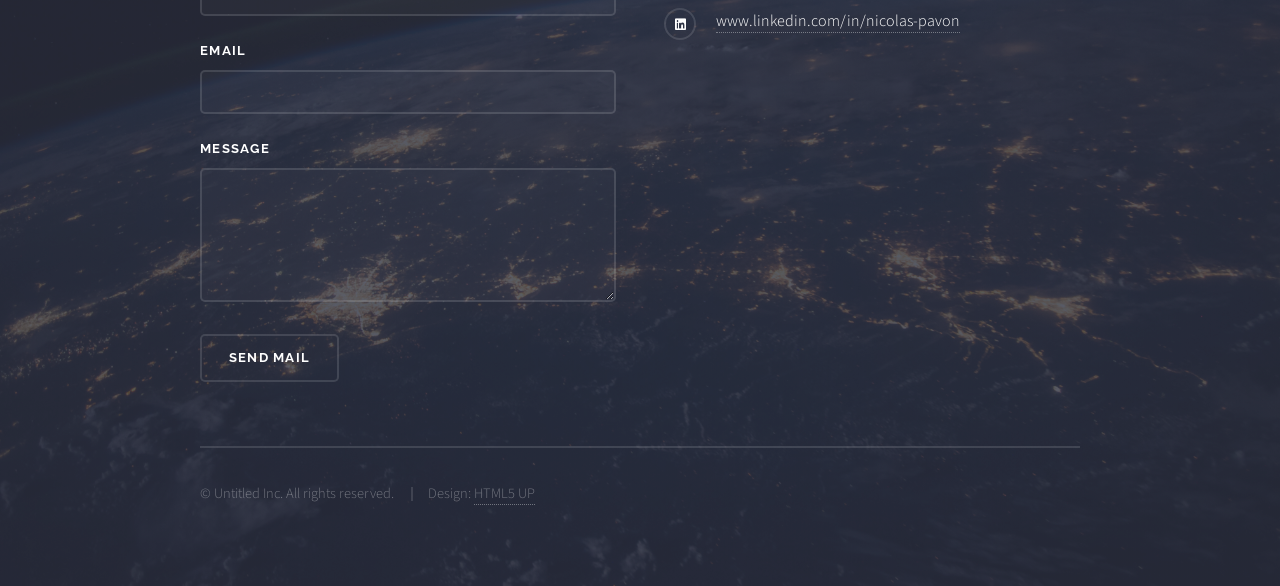
<file: kidney-eng.html>
<!DOCTYPE html>
<!--
	Solid State by HTML5 UP
	html5up.net | @ajlkn
	Free for personal and commercial use under the CCA 3.0 license (html5up.net/license)
-->
<html>

<head>
  <title>CKD Prediction</title>
  <meta charset="utf-8" />
  <meta name="viewport" content="width=device-width, initial-scale=1, user-scalable=no" charset="UTF-8" />
  <link rel="stylesheet" href="assets/css/main.css" />
  <noscript>
    <link rel="stylesheet" href="assets/css/noscript.css" />
  </noscript>
  <link rel="icon" href="images/icon.webp" type="image/x-icon" />
</head>

<body class="is-preload" style="
      background-image: linear-gradient(
          to top,
          rgba(46, 49, 65, 0.8),
          rgba(46, 49, 65, 0.8)
        ),
        url(images/rm/clearoff.jpeg);
    ">
  <!-- Page Wrapper -->
  <div id="page-wrapper">
    <!-- Header -->
    <header id="header">
      <a href="index-eng.html">
        <h1>Nicolás Pavón</h1>
      </a>
      <nav>
        <a href="kidney.html">ESP</a>
        <a href="#menu">Menú</a>
      </nav>
    </header>

    <!-- Menu -->
    <nav id="menu"></nav>

    <!-- Wrapper -->
    <section id="wrapper">
      <header id="kidney-header">
        <div class="inner">
          <h2>PREDICTING CHRONIC KIDNEY DISEASE</h2>
        </div>
      </header>

      <!-- Content -->
      <div class="wrapper">
        <div class="inner">
          <section>
            <h3 class="major">The issue:</h3>
            <p>
              Across the globe, many people are dealing with kidney diseases.
              These can show up suddenly due to various risk factors like what
              they eat, their surroundings, and how they live. Checking for
              these diseases can be invasive, expensive, and slow. It might
              even be risky. This is why, especially in places with limited
              resources, lots of patients don't get diagnosed and treated
              until their kidney disease is already advanced. So, finding ways
              to spot these diseases early is really important, especially in
              developing countries where late diagnosis is common.
            </p>

            <h3 class="major">The data:</h3>
            <p>
              There are many datasets containing information of patients with
              this desease that can be worked on to achieve our objective,
              predict chronic kidney disease. In this case we are going to use
              the dataset provided by the UCI repository. Looking at the
              description of the dataset and the data itself we can define the
              types and roles of the attributes:
            </p>
          </section>

          <section>
            <h3 class="major">Dataset info:</h3>
            <div class="table-wrapper">
              <table>
                <thead>
                  <tr>
                    <th>Name</th>
                    <th>Abbreviation</th>
                    <th>UCI Description</th>
                    <th>Observed type</th>
                  </tr>
                </thead>
                <tbody>
                  <tr>
                    <td>Age</td>
                    <td>age</td>
                    <td>Numerical</td>
                    <td>Integer</td>
                  </tr>
                  <tr>
                    <td>Blood Pressure</td>
                    <td>bp</td>
                    <td>Numerical</td>
                    <td>Real (in mm/Hg)</td>
                  </tr>
                  <tr>
                    <td>Specific Gravity</td>
                    <td>sg</td>
                    <td>Nominal</td>
                    <td>Polynomial (1.005, 1.010, 1.015, 1.020, 1.025)</td>
                  </tr>
                  <tr>
                    <td>Albumin</td>
                    <td>al</td>
                    <td>Nominal</td>
                    <td>Polynomial (0, 1, 2, 3, 4, 5)</td>
                  </tr>
                  <tr>
                    <td>Sugar</td>
                    <td>su</td>
                    <td>Nominal</td>
                    <td>Polynomial (0, 1, 2, 3, 4, 5)</td>
                  </tr>
                  <tr>
                    <td>Red Blood Cells</td>
                    <td>rbc</td>
                    <td>Nominal</td>
                    <td>Binary (normal, abnormal)</td>
                  </tr>
                  <tr>
                    <td>Pus Cell</td>
                    <td>pc</td>
                    <td>Nominal</td>
                    <td>Binary (normal, abnormal)</td>
                  </tr>
                  <tr>
                    <td>Pus Cell Clumps</td>
                    <td>pcc</td>
                    <td>Nominal</td>
                    <td>Binary (present, notpresent)</td>
                  </tr>
                  <tr>
                    <td>Bacteria</td>
                    <td>ba</td>
                    <td>Nominal</td>
                    <td>Binary (present, notpresent)</td>
                  </tr>
                  <tr>
                    <td>Blood Glucose Random</td>
                    <td>bgr</td>
                    <td>Numerical</td>
                    <td>Real (bgr in mgs/dl)</td>
                  </tr>
                  <tr>
                    <td>Blood Urea</td>
                    <td>bu</td>
                    <td>Numerical</td>
                    <td>Real (bu in mgs/dl)</td>
                  </tr>
                  <tr>
                    <td>Serum Creatinine</td>
                    <td>sc</td>
                    <td>Numerical</td>
                    <td>Real (sc in mgs/dl)</td>
                  </tr>
                  <tr>
                    <td>Sodium</td>
                    <td>sod</td>
                    <td>Numerical</td>
                    <td>Real (sod in mEq/L)</td>
                  </tr>
                  <tr>
                    <td>Potassium</td>
                    <td>pot</td>
                    <td>Numerical</td>
                    <td>Real (pot in mEq/L)</td>
                  </tr>
                  <tr>
                    <td>Hemoglobin</td>
                    <td>hemo</td>
                    <td>Numerical</td>
                    <td>Real (hemo in gms)</td>
                  </tr>
                  <tr>
                    <td>Packed Cell Volume</td>
                    <td>pcv</td>
                    <td>Numerical</td>
                    <td>Real</td>
                  </tr>
                  <tr>
                    <td>White Blood Cell Count</td>
                    <td>wc</td>
                    <td>Numerical</td>
                    <td>Real (wc in cells/cumm)</td>
                  </tr>
                  <tr>
                    <td>Red Blood Cell Count</td>
                    <td>rc</td>
                    <td>Numerical</td>
                    <td>Real (rc in millions/cmm)</td>
                  </tr>
                  <tr>
                    <td>Hypertension</td>
                    <td>htn</td>
                    <td>Nominal</td>
                    <td>Binary (yes, no)</td>
                  </tr>
                  <tr>
                    <td>Diabetes Mellitus</td>
                    <td>dm</td>
                    <td>Nominal</td>
                    <td>Binary (yes, no)</td>
                  </tr>
                  <tr>
                    <td>Coronary Artery Disease</td>
                    <td>cad</td>
                    <td>Nominal</td>
                    <td>Binary (yes, no)</td>
                  </tr>
                  <tr>
                    <td>Appetite</td>
                    <td>appet</td>
                    <td>Nominal</td>
                    <td>Binary (good, poor)</td>
                  </tr>
                  <tr>
                    <td>Pedal Edema</td>
                    <td>pe</td>
                    <td>Nominal</td>
                    <td>Binary (yes, no)</td>
                  </tr>
                  <tr>
                    <td>Anemia</td>
                    <td>ane</td>
                    <td>Nominal</td>
                    <td>Binary (yes, no)</td>
                  </tr>
                  <tr>
                    <td>Class</td>
                    <td>class</td>
                    <td>Nominal</td>
                    <td>Binary, and label (ckd, notckd)</td>
                  </tr>
                </tbody>
              </table>
            </div>
          </section>
          <section>
            <h3 class="major">Importing the data</h3>
            <p>
              When importing the data, we noticed that it's necessary to
              modify the types of several attributes because RapidMiner didn't
              do a good job automatically.
            </p>
            <div class="col-12">
              <span class="image fit"><img src="images/rm/upload.png" alt="" /></span>
            </div>
            <p>
              We observe that most of the attributes are recognized as
              'polynomial,' even though only a few of them should be. We edit
              all the attributes, assigning the types defined in the table
              above. Remove rows that might cause issues (for example, if a
              row contains 'no' in the 'class' column. It could be interpreted
              as 'notckd,' but since it's a single value and we are not
              certain, removing it won't cause problems). Finally, we renamed
              the attributes to make their names more descriptive and easier
              to work with.
            </p>
          </section>
          <section>
            <h3 class="major">Statistics</h3>
            <p>
              Once the data is loaded into RM, we can study the following
              statistics:
            </p>
            <div class="col-12">
              <span class="image fit"><img src="images/rm/stats1.png" alt="" /></span>
            </div>
            <div class="col-12">
              <span class="image fit"><img src="images/rm/stats2.png" alt="" /></span>
            </div>
            <div class="col-12">
              <span class="image fit"><img src="images/rm/stats3.png" alt="" /></span>
            </div>
            <div class="col-12">
              <span class="image fit"><img src="images/rm/stats4.png" alt="" /></span>
            </div>
            <div class="col-12">
              <span class="image fit"><img src="images/rm/stats5.png" alt="" /></span>
            </div>
            <p>
              From the statistics, we highlight the following observations:
            </p>
            <ul>
              <li>
                It's a dataset with many missing values for various
                attributes.
              </li>
              <li>The 'class' attribute is fairly balanced.</li>
              <li>
                The 'potassium' column contains 2 outliers: we assume that a
                decimal point was omitted in the input, as the values 47 and
                39 would make more sense if they were 4.7 and 3.9.
                <ul>
                  <li>
                    We edit these datapoints in the dataset and rerun the
                    statistics.
                  </li>
                  <div class="box alt">
                    <div class="row gtr-uniform">
                      <div class="col-4">
                        <span class="image fit"><img src="images/rm/prepot.png" alt="" />
                          <p><i>Before</i></p>
                        </span>
                      </div>
                      <li class="icon solid fa-arrow-right"></li>
                      <div class="col-4">
                        <span class="image fit"><img src="images/rm/pot.png" alt="" />
                          <p><i>After</i></p>
                        </span>
                      </div>
                    </div>
                  </div>
                </ul>
              </li>
              <li>
                The 'sodium' column contains another outlier of value 4,5
                (values range between 100 - 163)
                <ul>
                  <li>
                    Since there are many missing values (87) for this column,
                    we just delete this value, and running the statistics
                    again we can see the next improvements:
                  </li>
                  <div class="box alt">
                    <div class="row gtr-uniform">
                      <div class="col-4">
                        <span class="image fit"><img src="images/rm/presalt.png" alt="" />
                          <p><i>Before</i></p>
                        </span>
                      </div>
                      <li class="icon solid fa-arrow-right"></li>
                      <div class="col-4">
                        <span class="image fit"><img src="images/rm/salt.png" alt="" />
                          <p><i>After</i></p>
                        </span>
                      </div>
                    </div>
                  </div>
                </ul>
              </li>
              <li>
                We see in the initial statistics that some attributes are
                heavily unbalanced. This can be improved using logarithmic or
                exponential funcions to balance the data an improve results.
                <ul>
                  <li>Blood pressure</li>
                  <li>Albumin</li>
                  <li>Sugar</li>
                  <li>Blood glucose random</li>
                  <li>Blood urea</li>
                </ul>
              </li>
              <li>
                We have observed that the Serum creatinine levels appear to be
                significantly unbalanced. Upon closer examination of the data,
                we have identified values such as 76, 32, and 24 mg/dl, which
                are considerably elevated for a typical individual. A brief
                research indicates that normal values typically range from 0.7
                to 1.3 mg/dl, significantly lower than the values that have
                raised suspicion. Nonetheless, it's important to consider that
                these values could be attributed to an unwell patient, making
                them potentially valid. As a result, we have decided to retain
                these values in their current form. However, we will remain
                vigilant regarding their potential impact in the future and
                conduct a more thorough investigation to determine whether
                they should be classified as outliers.
              </li>
            </ul>
          </section>
          <section>
            <h3 class="major">Dealing with missing values</h3>
            <p>
              When examining the statistics, we notice a substantial presence
              of missing values. Dealing with this issue offers several
              approaches. We can choose to substitute them with averages or
              logically derived data, remove rows containing missing values
              entirely, or employ machine learning methods to predict the
              missing values based on available data.
            </p>
            <p>
              Nevertheless, it's essential to be cautious with these
              techniques, as they might introduce inaccurate data into the
              system, potentially compromising or deteriorating the final
              outcome. Additionally, some algorithms are capable of
              accommodating missing values. Therefore, in our initial version,
              we will work with the missing values in their current state. If
              we identify room for improvement, we can explore these
              techniques at a later stage.
            </p>
          </section>
          <section>
            <h3 class="major">Studying correlated attributes</h3>
            <p>
              Once in RapidMiner we can quicly make use of the
              <i>Correlation matrix</i> operator to find out more info about
              these attributes
            </p>
            <div class="col-12">
              <span class="image fit"><img src="images/rm/correla.png" alt="" /></span>
            </div>
            <p>
              At first sight we cant find heavily correlated attributes. The
              most correlation is between the <b>class</b> atribute with
              <b>Hemoglobin</b>, <b>packed cell volume</b> and
              <b>red blood count</b>. However the correlation value does not
              exceed 0.77, so for now we will leave it as it is.
            </p>
          </section>
          <section>
            <h3 class="major">Modelling</h3>
            <p>
              Now to the fun part! We will start processing the data with some
              ML models to find out if we can predict the target value. Since
              we are going to try to classify new incoming data into two
              possible outcomes <i>ckd</i> and <i>notckd</i>, we can clearly
              identify this as a classification problem, therefore we will
              make use of classification models.
            </p>
            <p>
              Some classification models that we can make ous of are
              <b>Logistic regression</b>, <b>Linear discriminant analysis</b>,
              <b>KNN</b> and <b>Naive bayes</b>
            </p>
            <h4 class="major">Validation</h4>
            <p>
              To assess the performance of the models, we will employ the
              <b>Cross-Validation</b> operator from RM, using a 5-fold
              strategy. Cross-validation involves dividing the dataset into
              five subsets, and the model is trained and validated five times.
              Each fold serves as the validation set exactly once, ensuring
              thorough assessment. This approach not only utilizes all
              available data but also tests the model's ability to generalize
              to unseen data, making it a robust validation method.
            </p>
            <h4 class="major">Feature selection</h4>
            <p>
              We can see that there are many attributes with information here.
              Some of these attributes may not be useful, and may also impact
              negatively not only the performance in terms of efficiency, but
              the outcome itself.
            </p>
            <p>
              To analyze these attributes in search of the most useful ones,
              we can employ various techniques. However, we will opt for the
              RM operator called <b>Optimize Selection (evolutionary)</b>.
              This operator essentially repeats the entire process multiple
              times, selecting different attributes each time and evaluating
              their performance. Ultimately, this operator will help us
              identify the most useful attributes, resulting in improved
              performance. On a side note, we choose 'evolutionary' because it
              is the option most likely to prevent reaching a local maximum.
            </p>
            <h3 class="major">Logistic regression</h3>
            <p>
              Lets work with the first algorithm, logistic regression. We plug
              it in the cross validation operator and press play
            </p>
            <div class="col-12">
              <span class="image fit"><img src="images/rm/lrpro2.png" alt="" /></span>
            </div>
            <div class="col-12">
              <span class="image fit"><img src="images/rm/lrpro.png" alt="" /></span>
            </div>
            <p>After it finishes processing we look at the results:</p>
            <div class="col-12">
              <span class="image fit"><img src="images/rm/lrresults.png" alt="" /></span>
            </div>
            <h3>100%! 🤯</h3>
            <p>
              Seems a little too good to be true, doesn't it? There may be
              some issues with the data that leads to such a good, but false
              outcome. Also, playing around with the operators we observed
              that the <b>Optimize Selection</b> operator raised the
              performance from 98% to 100%. Even tough this may be a
              misleading result, we will keep working with the other models to
              see how they perform.
            </p>
          </section>
          <section>
            <h3 class="major">Linear discriminant analysis</h3>
            <p>
              LDA does not support working with missing values, but we are
              going to try it anyways filling the data with average values.
              This is not a good idea because its made up information, but we
              are going to try it anyways just to see how it performs. Also,
              it doesn't support binomial or polynomial attributes. To solve
              this we will use the operator <b>Nominal to numerical</b>, which
              will transform the values of binomial and polynomial attributes
              to numerical ones.
            </p>
            <div class="col-12">
              <span class="image fit"><img src="images/rm/ldapre.png" alt="" /></span>
            </div>
            <div class="col-12">
              <span class="image fit"><img src="images/rm/ldacross.png" alt="" /></span>
            </div>
            <p>After it finishes processing we look at the results:</p>
            <div class="col-12">
              <span class="image fit"><img src="images/rm/ldaresults.png" alt="" /></span>
            </div>
            <h3>96.48% 😎</h3>
            <p>
              Not bad to have so many made up values. playing around with the
              operators we found out that when leaving out the rows with
              missing values (a lot of rows), it had a 61% success
              performance, and autocompleting missing values upgraded it to
              90%. This is probably due to the very little examples in the
              dataset that have all the attributes complete. Also we noted
              that the operator <b>Optimize Selection</b>
              raised the performance from 90% to 96%! We can clearly see that
              this operator rocks.
            </p>
          </section>
          <section>
            <h3 class="major">KNN</h3>
            <p>
              KNN or k-nearest neighbours is a computationally expensive
              algorithm, but since we wont be working with a huge dataset we
              will try it out and see how it performs.
            </p>
            <div class="col-12">
              <span class="image fit"><img src="images/rm/knnconf.png" alt="" /></span>
            </div>
            <p>After it finishes processing we look at the results:</p>
            <div class="col-12">
              <span class="image fit"><img src="images/rm/knnper.png" alt="" /></span>
            </div>
            <h3>98.99% 😱</h3>
            <p>
              Really good performance! We accomplished this after some
              tweaking with the knn operator parameters, and also some data
              preprocessing. Running it in the first instance resulted in 61%
              performance. After that we implemented the
              <b>Normalize</b> operator, which normalized every attribute.
              This is especially good for KNN, upgrading it's peformance to
              91%. After this we tweaked the <b>k</b> parameter of the KNN
              operator, finding out that the values around "25" turned out to
              be the most performant ones, upgrading the performance to
              95.49%. Lastly, we used the trusty operator
              <b>Optimize Selection</b>, reaching the showed result, almost
              99%🚀.
            </p>
          </section>
          <section>
            <h3 class="major">Naive Bayes</h3>
            <p>
              This algorithm assumes independence of features and may not work
              well with highly correlated features. However as we saw
              previously there are no higly correlated attributes, so we are
              going to give it a chance and see how it performs:
            </p>
            <div class="col-12">
              <span class="image fit"><img src="images/rm/naiveconf.png" alt="" /></span>
            </div>
            <p>After it finishes processing we look at the results:</p>
            <div class="col-12">
              <span class="image fit"><img src="images/rm/naiveper.png" alt="" /></span>
            </div>
            <h3>100% 🤑</h3>
            <p>
              Again, amazing performance. And the operator
              <b>Optimize Selection</b>, did it's thing again, turning an
              already optimal 99% efficiency to a 100%.
            </p>
          </section>
          <section>
            <h2 class="major">Conclusions</h2>
            <p>
              All these performances seem too good to be true, and this is a
              bit unsetteling. However after some time thinking of reasons it
              may work <i>too good</i>, I couldn't find a satisfactory
              explanation other than: It really works!
            </p>
            <p>
              After all, thanks to the
              <b>cross validation</b> operator, the models should not be
              suffering of overfitting, which should be a reason to have such
              high performance. To continue working on this, the best approach
              to further validate the models would be to use another dataset
              that is very similar and already classified, and test the
              performances to see if it actually works as well as it shows.
            </p>
            <p>
              Lastly, the MVP of this study case will be the operator
              <b>Optimize Selection</b>, wich optimized every model, from a
              resource efficiency point of view, to the overall performance of
              all of them. 🥳
            </p>
          </section>
        </div>
      </div>
    </section>

    <!-- Footer -->
    <section id="footer"></section>
  </div>

  <!-- Scripts -->
  <script src="assets/js/jquery.min.js"></script>
  <script src="assets/js/jquery.scrollex.min.js"></script>
  <script src="assets/js/browser.min.js"></script>
  <script src="assets/js/breakpoints.min.js"></script>
  <script src="assets/js/util.js"></script>
  <script src="assets/js/main.js"></script>
  <script src="scripts/menuEng.js"></script>
  <script src="scripts/footerEng.js"></script>
</body>

</html>
</file>
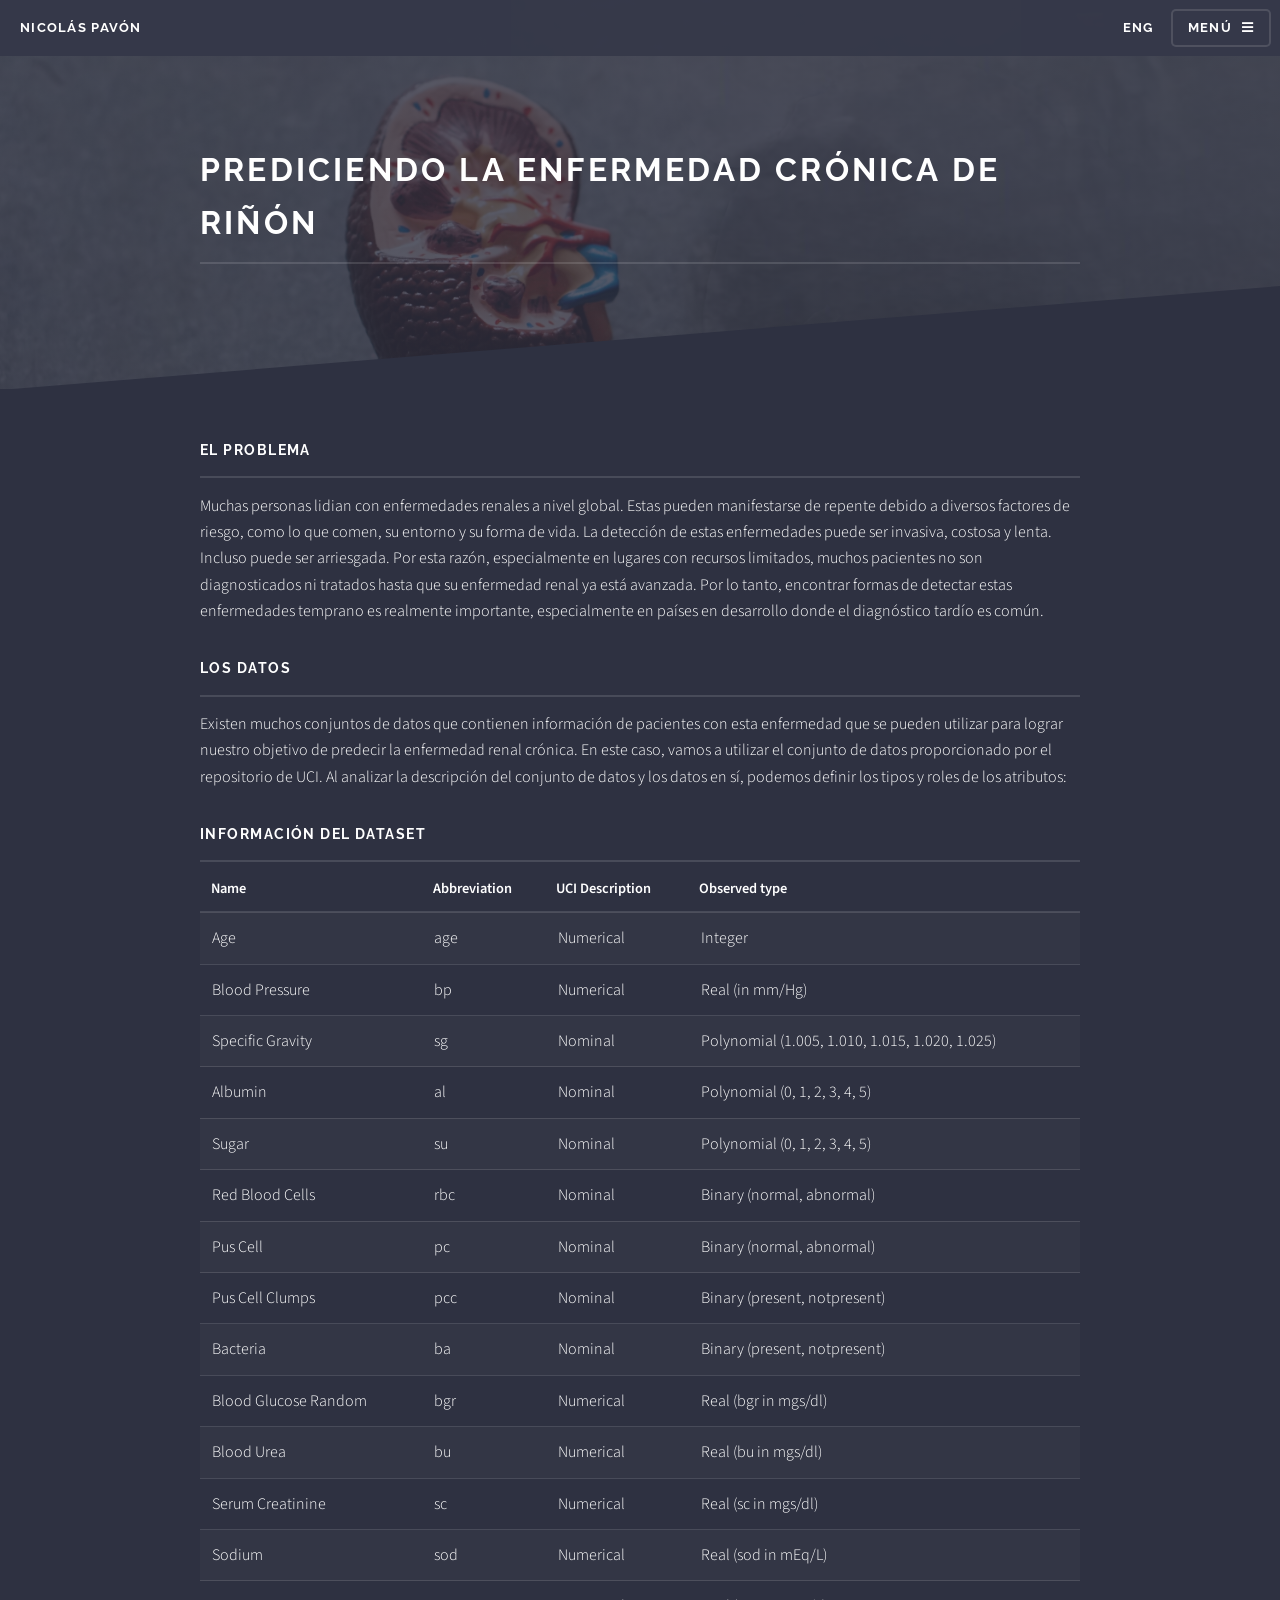
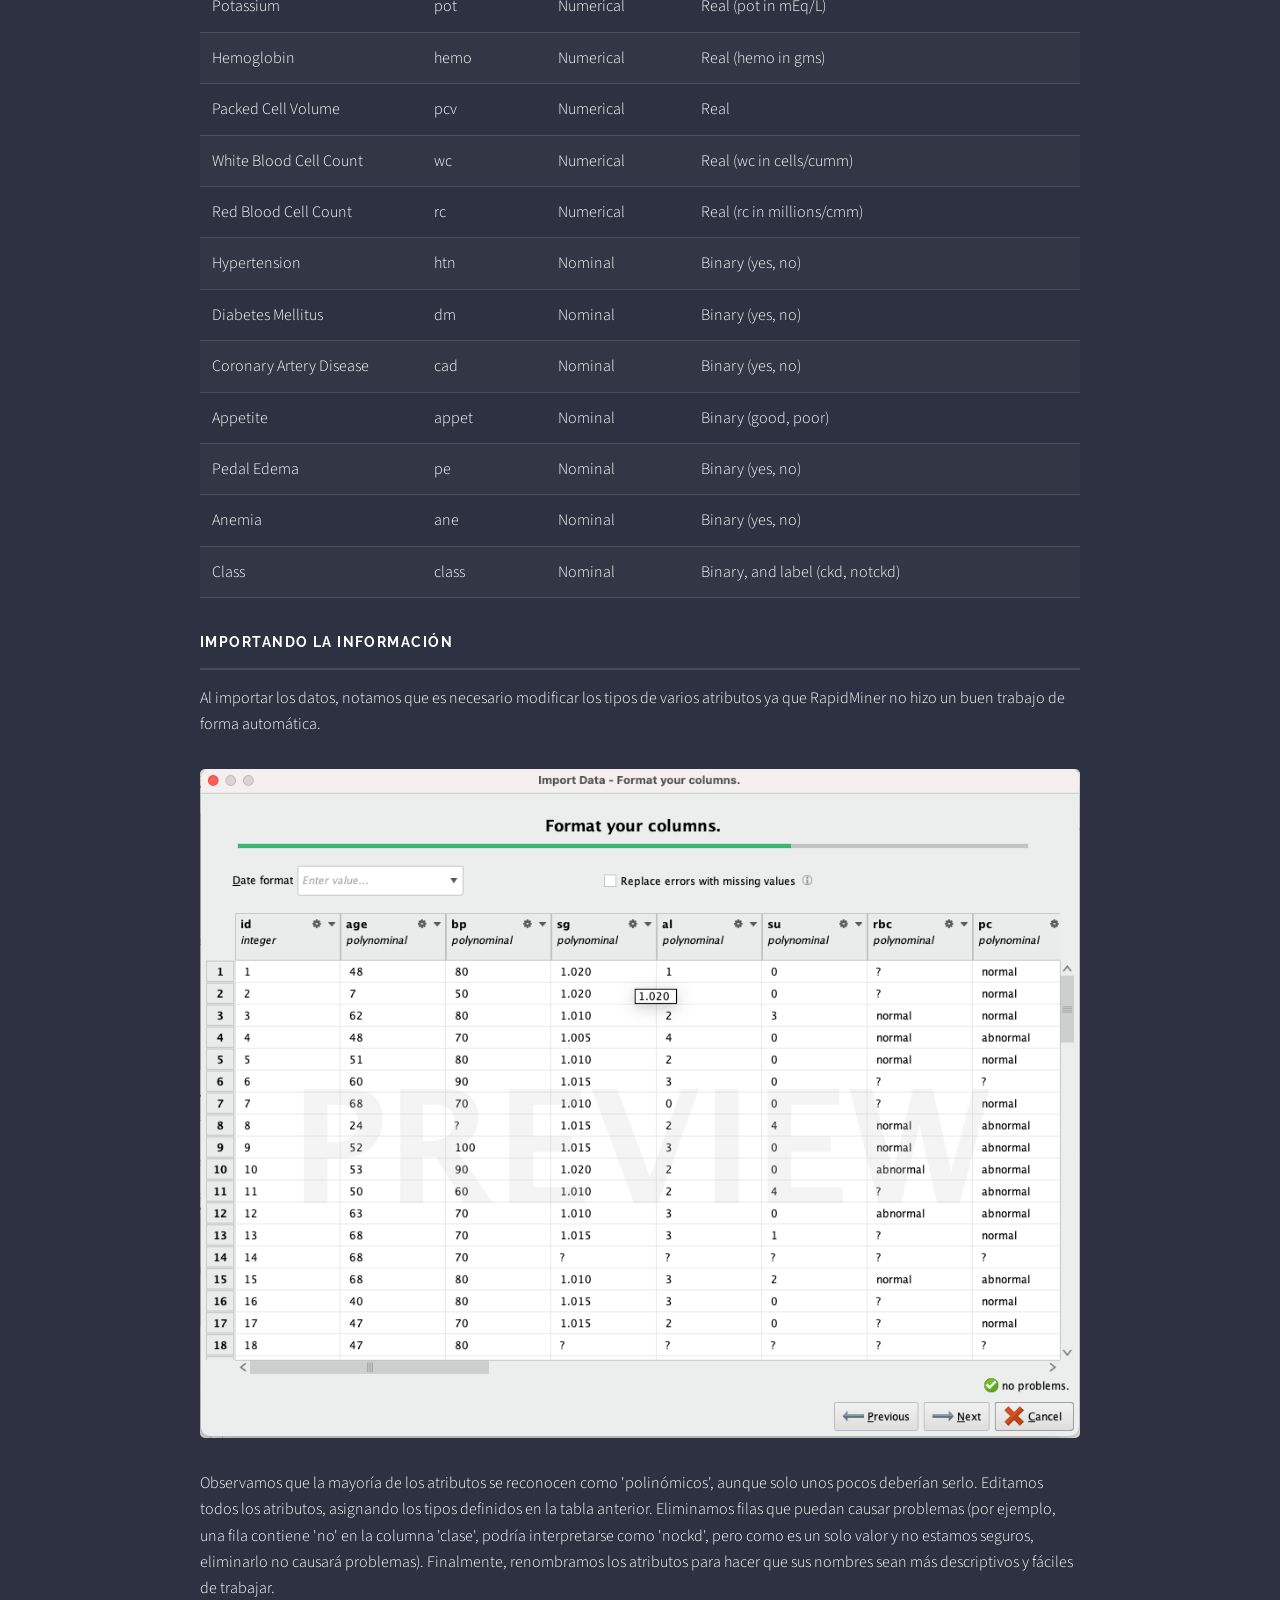
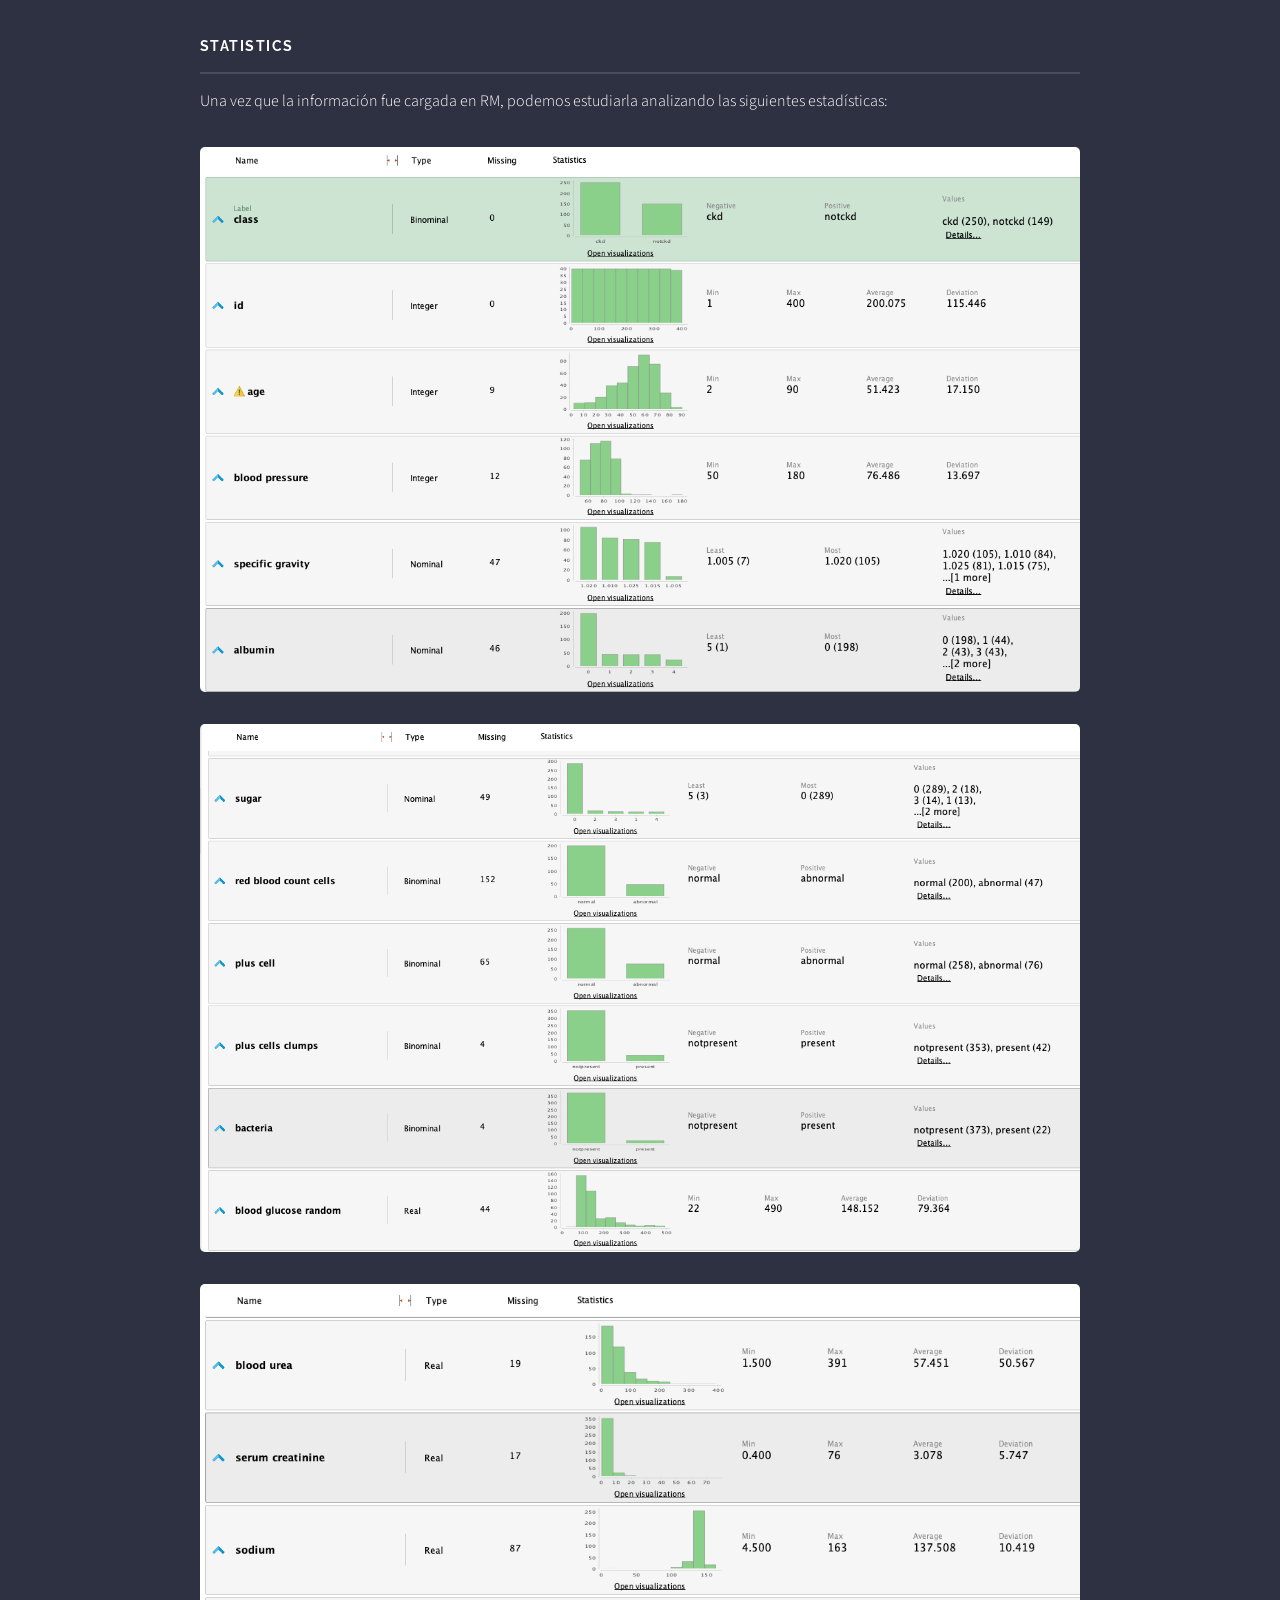
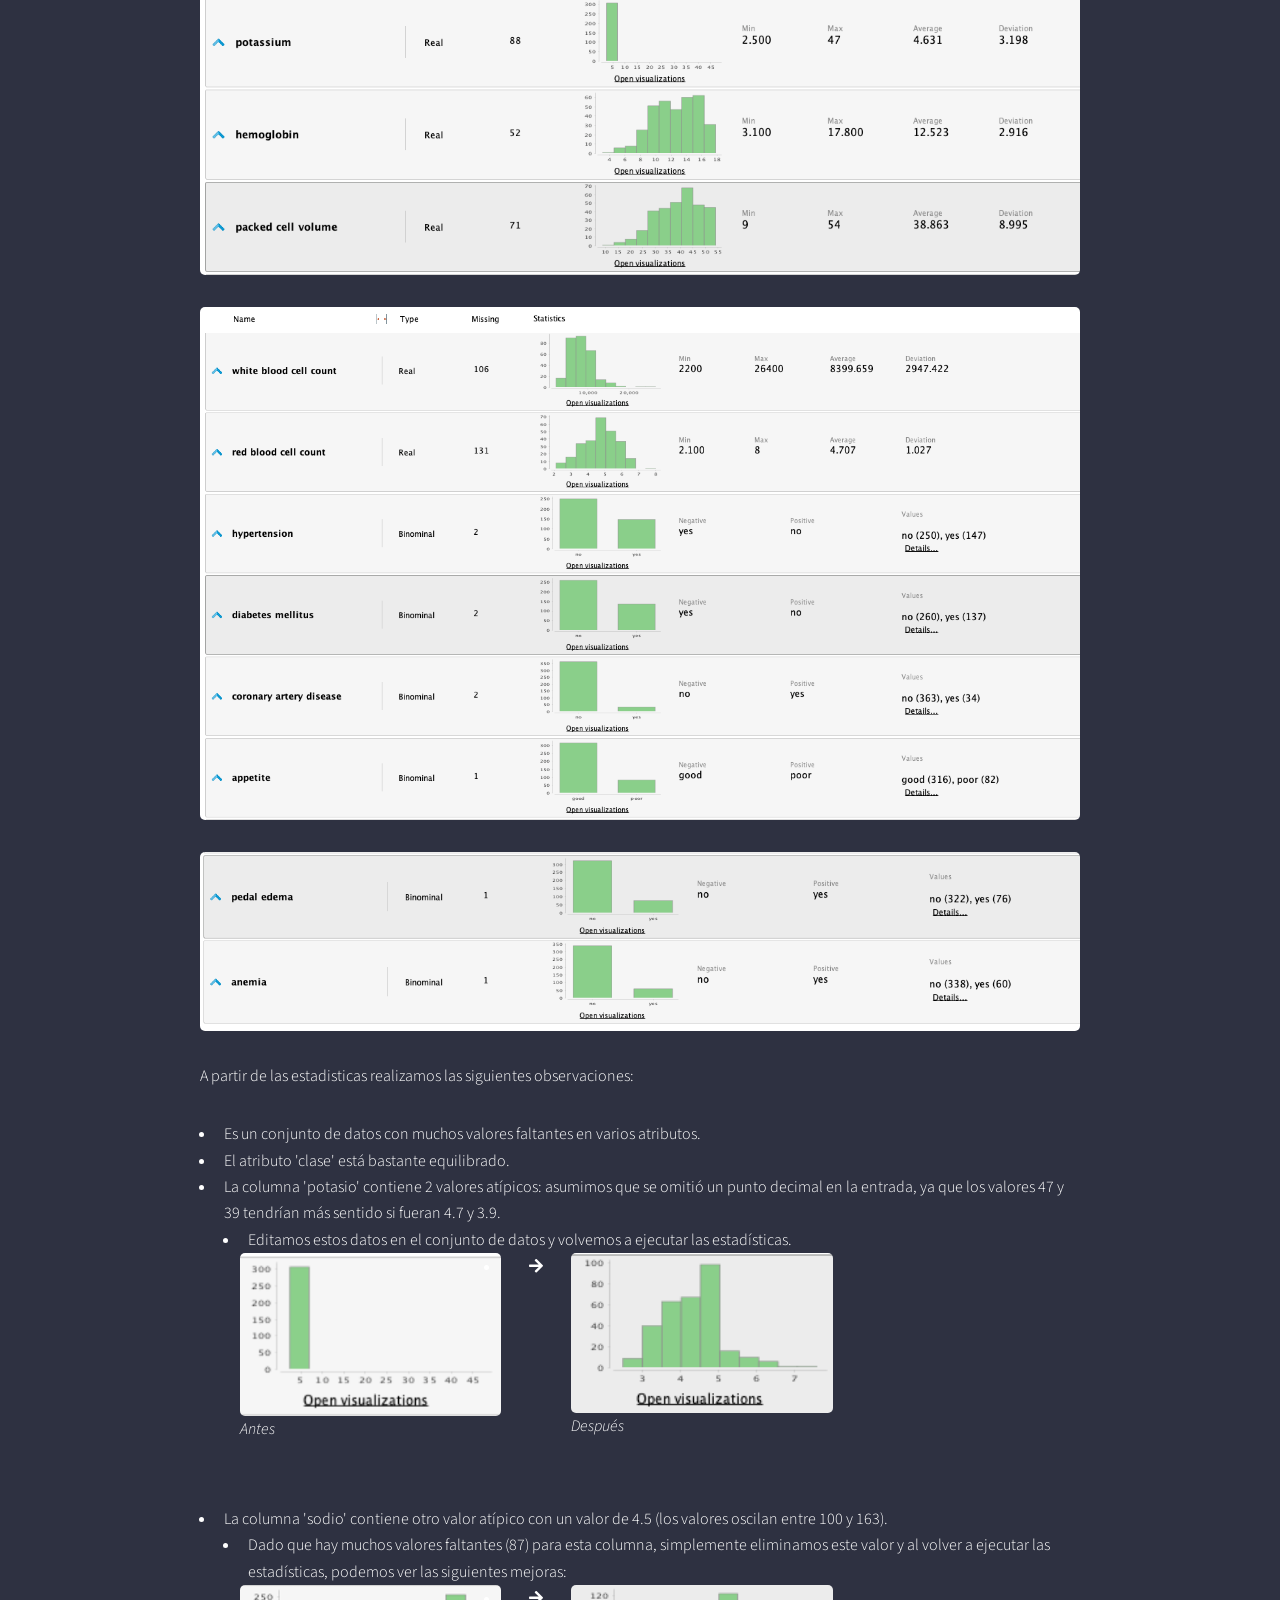
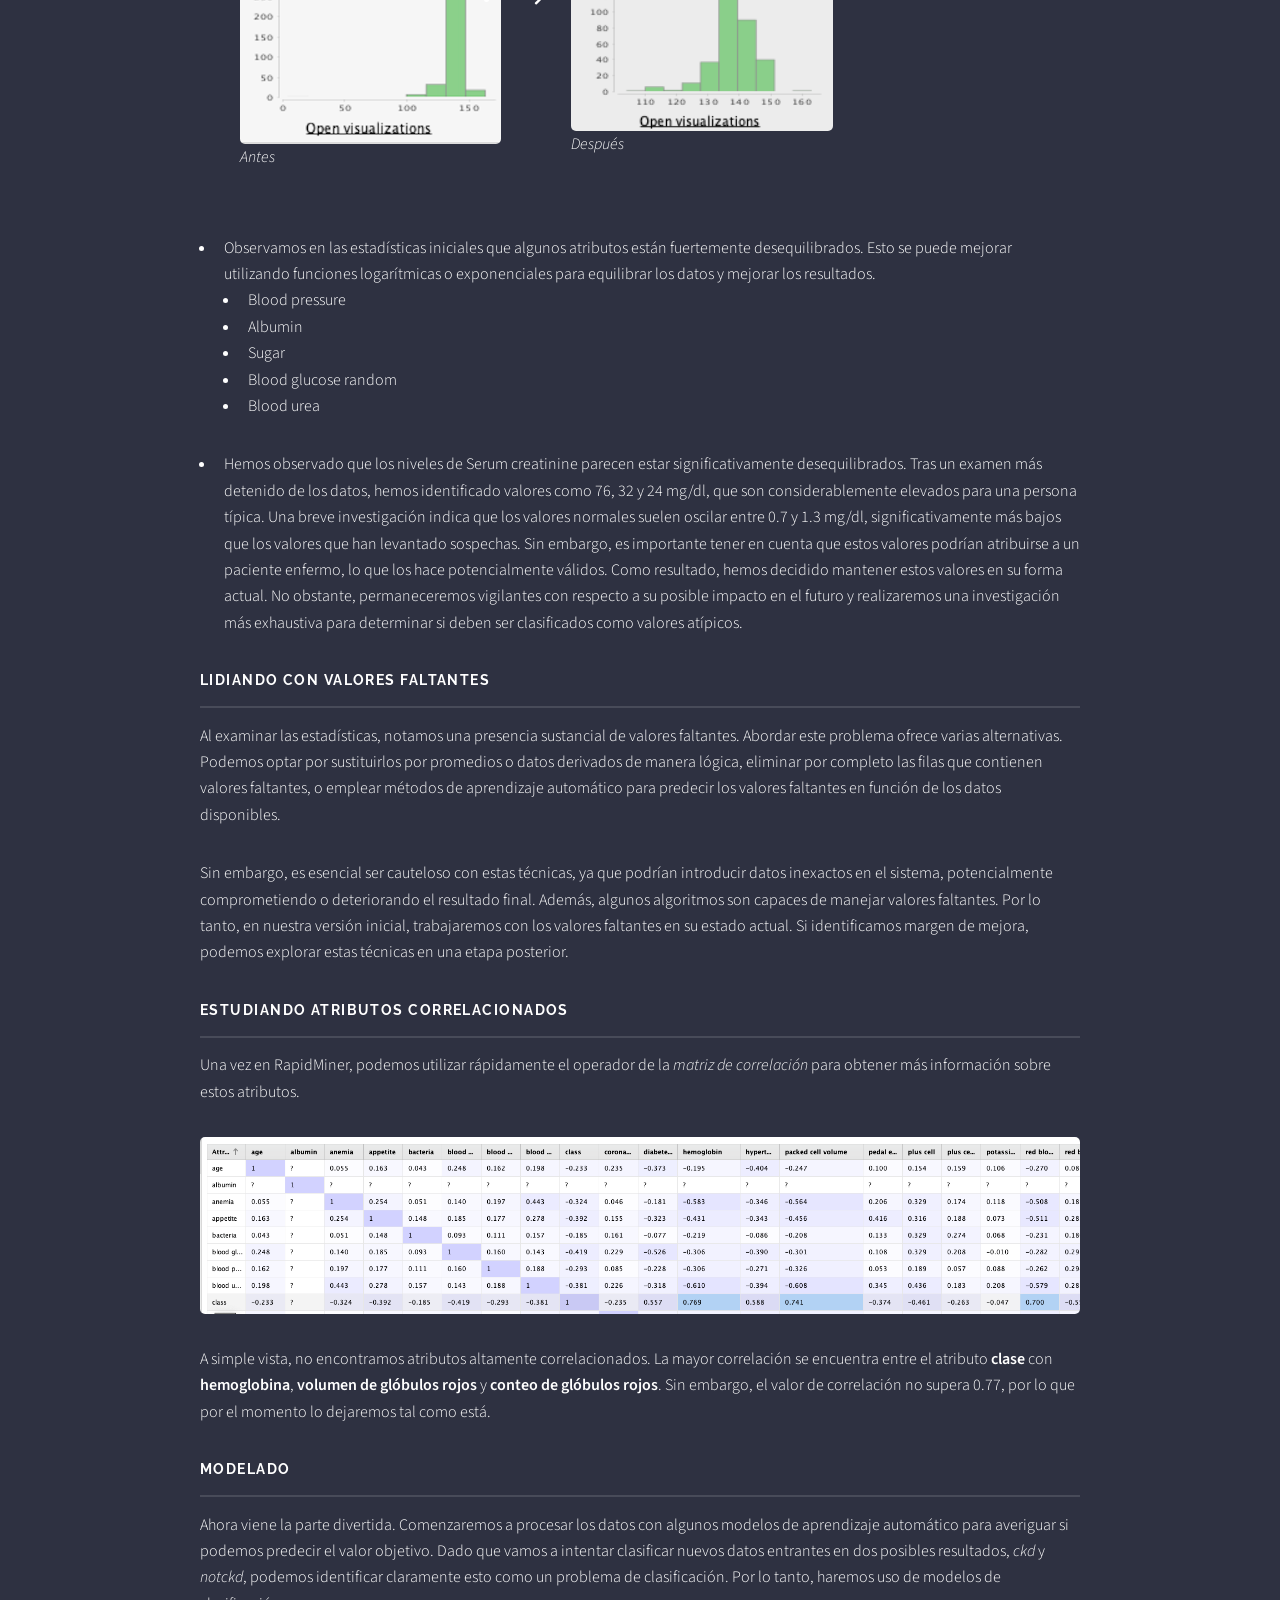
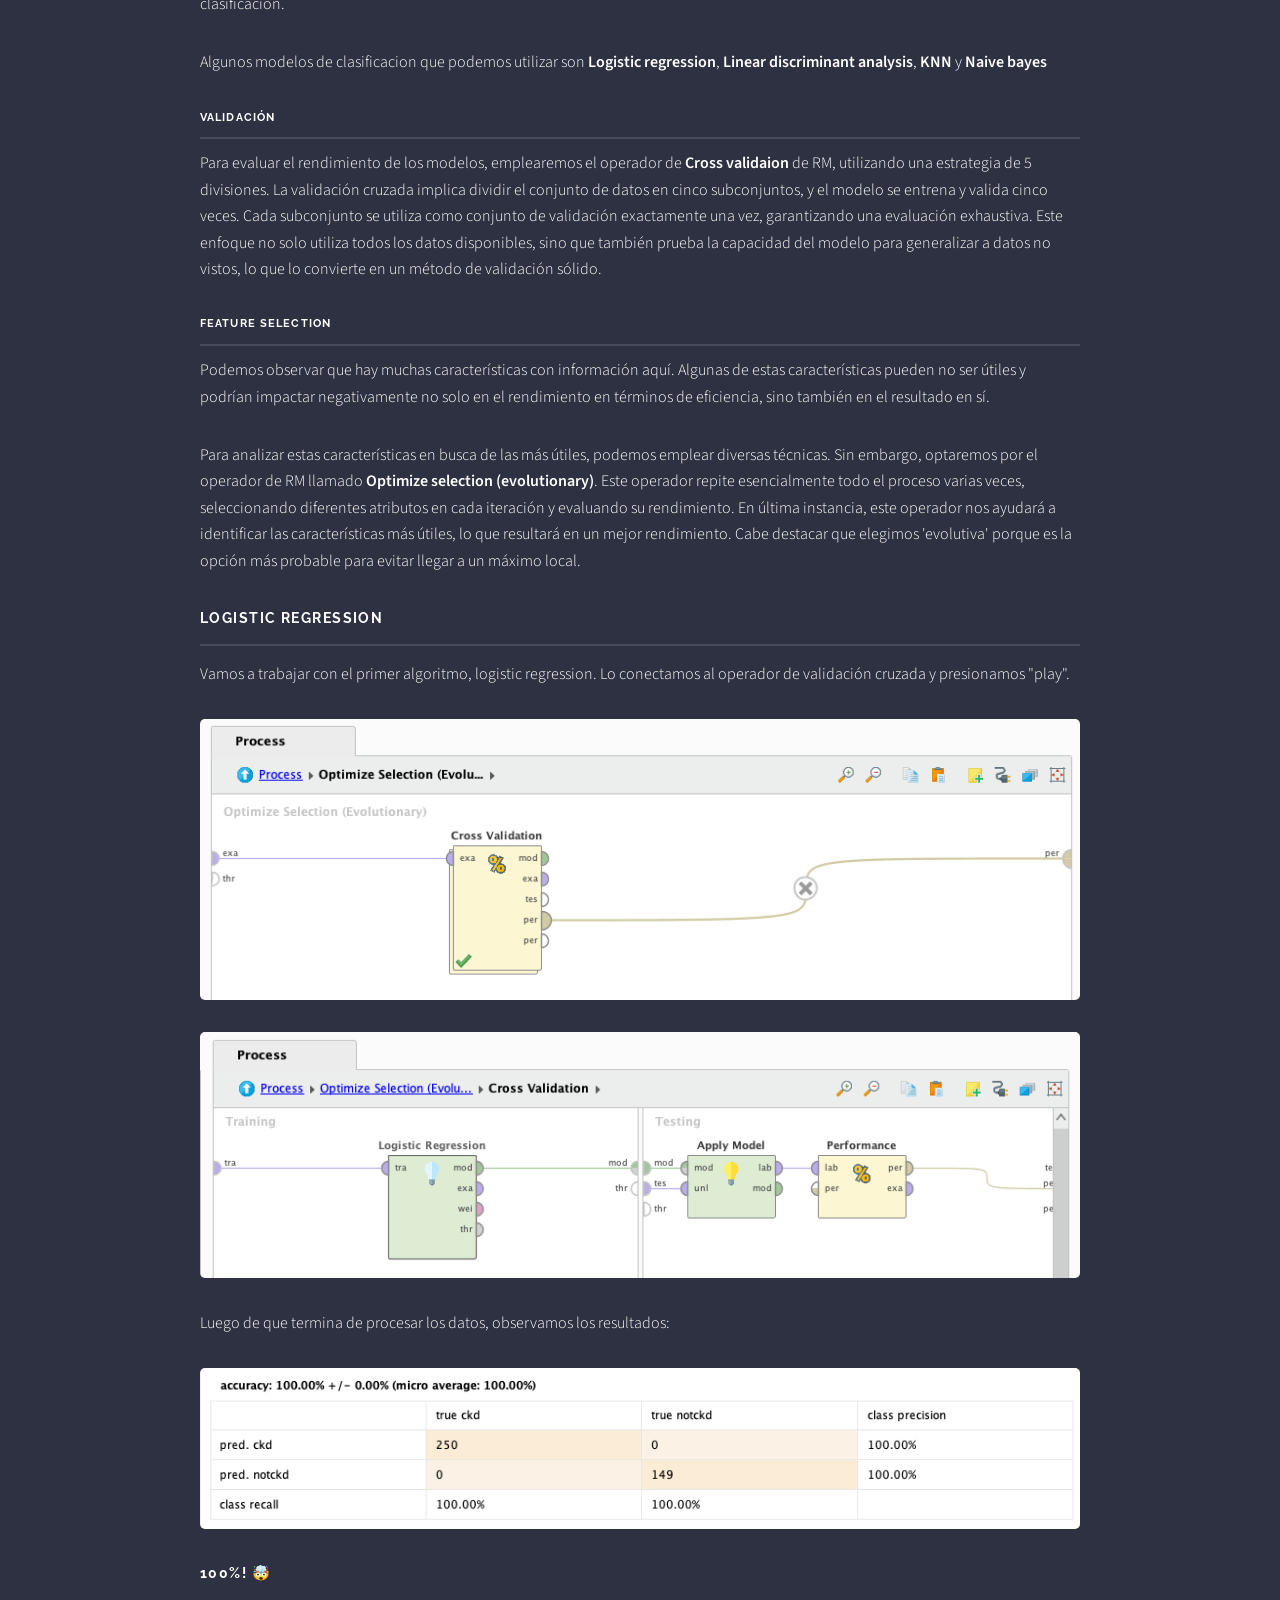
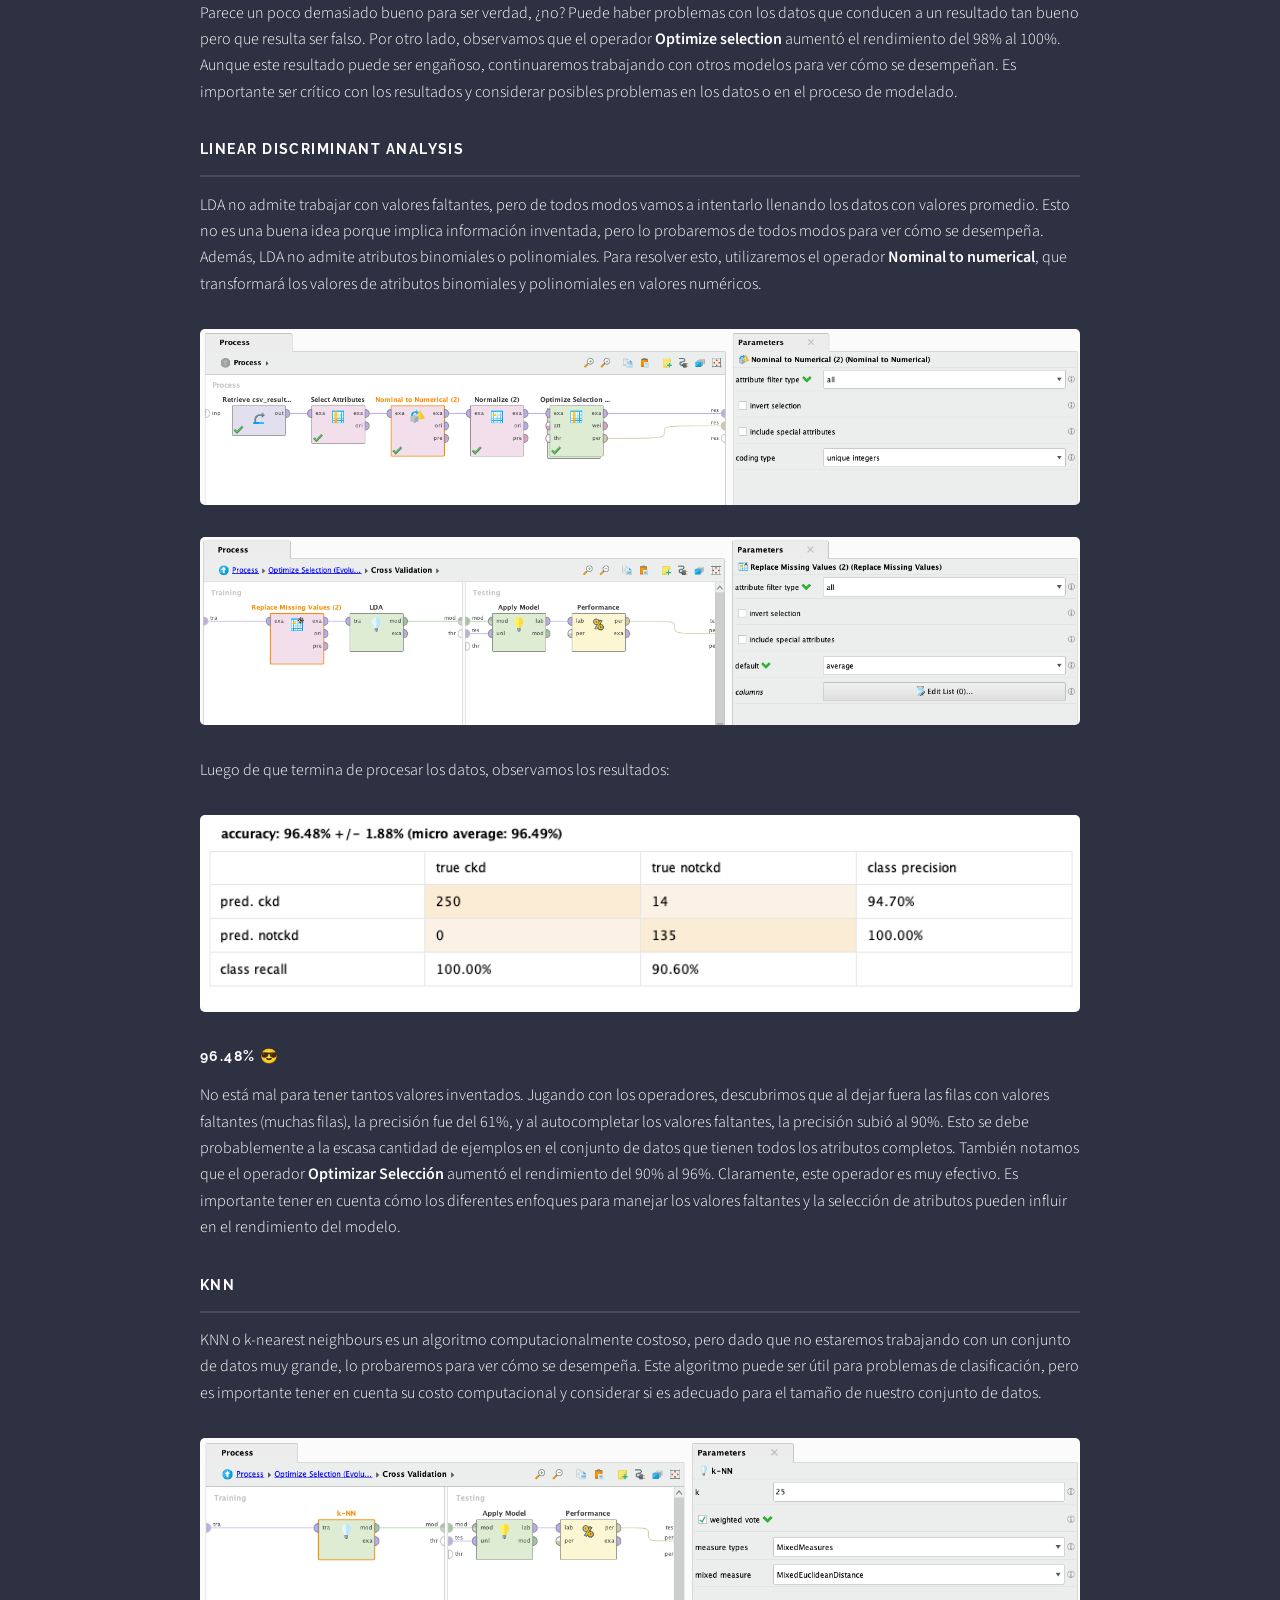
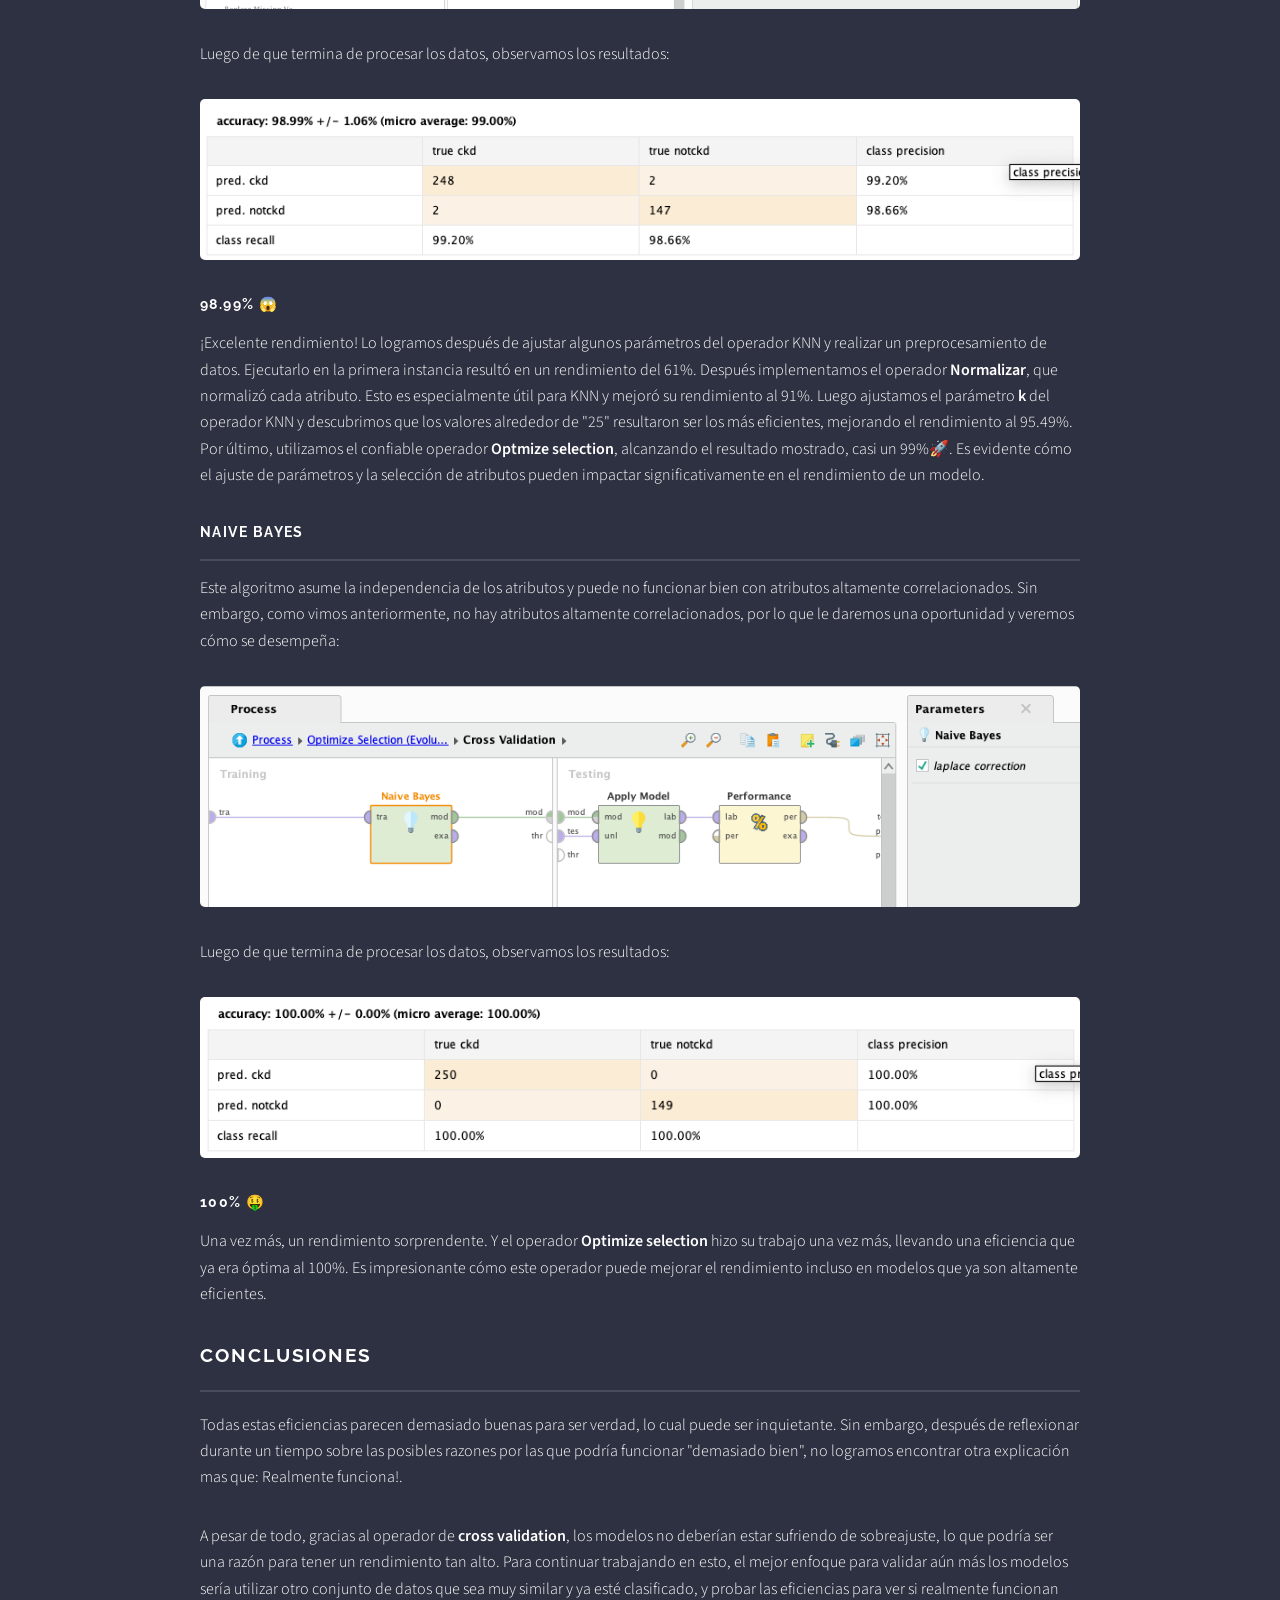
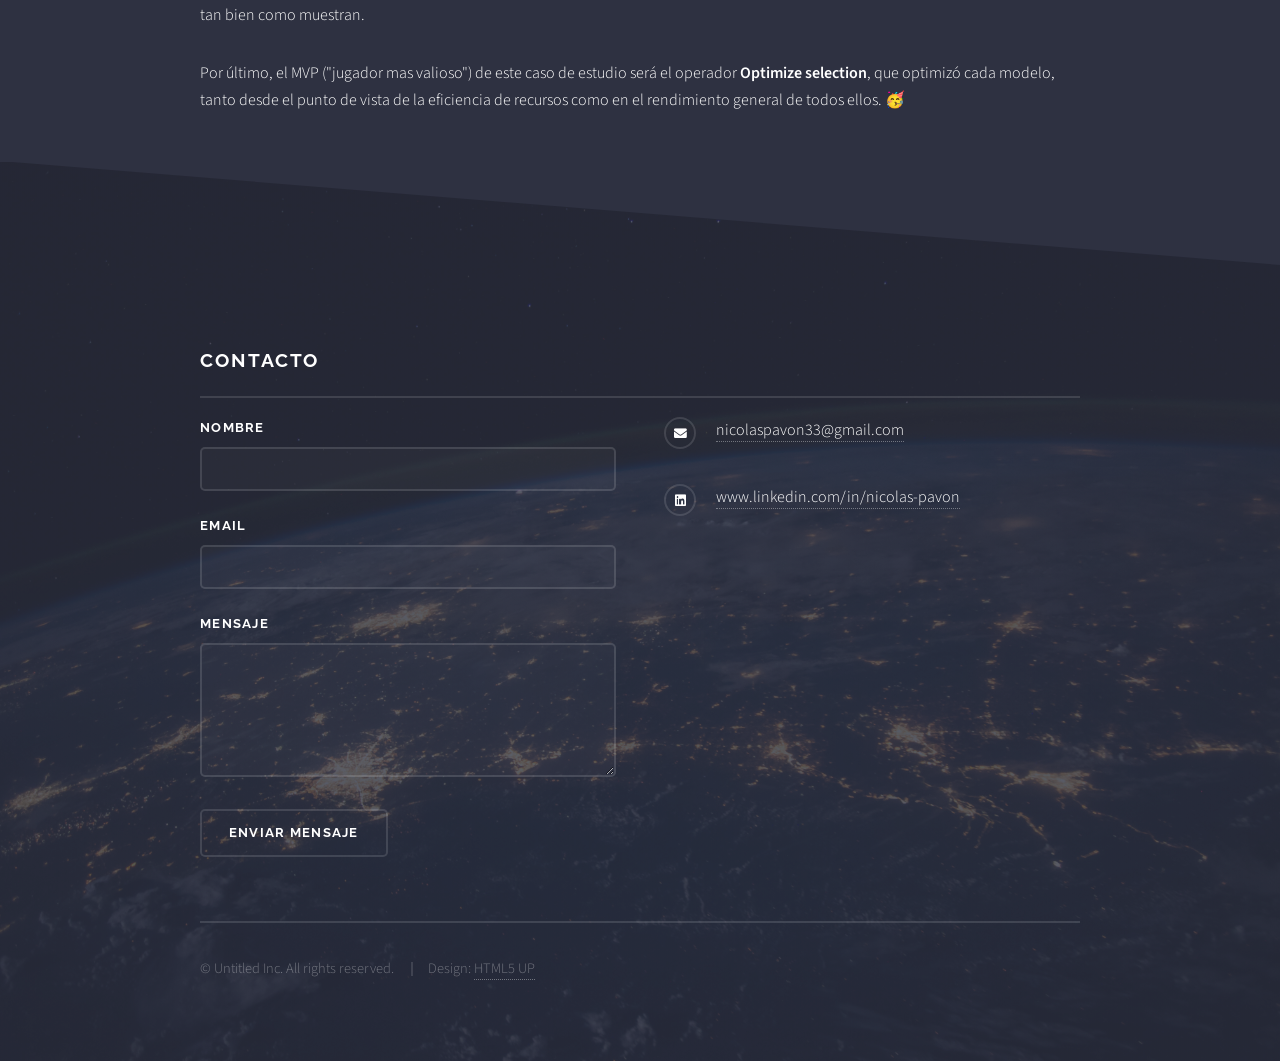
<file: kidney.html>
<!DOCTYPE html>
<!--
	Solid State by HTML5 UP
	html5up.net | @ajlkn
	Free for personal and commercial use under the CCA 3.0 license (html5up.net/license)
-->
<html>
  <head>
    <title>CKD Prediction</title>
    <meta charset="utf-8" />
    <meta
      name="viewport"
      content="width=device-width, initial-scale=1, user-scalable=no"
      charset="UTF-8"
    />
    <link rel="stylesheet" href="assets/css/main.css" />
    <noscript
      ><link rel="stylesheet" href="assets/css/noscript.css"
    /></noscript>
    <link rel="icon" href="images/icon.webp" type="image/x-icon" />
  </head>
  <body
    class="is-preload"
    style="
      background-image: linear-gradient(
          to top,
          rgba(46, 49, 65, 0.8),
          rgba(46, 49, 65, 0.8)
        ),
        url(images/rm/clearoff.jpeg);
    "
  >
    <!-- Page Wrapper -->
    <div id="page-wrapper">
      <!-- Header -->
      <header id="header">
        <a href="index.html"><h1>Nicolás Pavón</h1></a>
        <nav>
          <a href="kidney-eng.html">ENG</a>
          <a href="#menu">Menú</a>
        </nav>
      </header>

      <!-- Menu -->
      <nav id="menu"></nav>

      <!-- Wrapper -->
      <section id="wrapper">
        <header id="kidney-header">
          <div class="inner">
            <h2>Prediciendo la enfermedad crónica de riñón</h2>
          </div>
        </header>

        <!-- Content -->
        <div class="wrapper">
          <div class="inner">
            <section>
              <h3 class="major">El problema</h3>
              <p>
                Muchas personas lidian con enfermedades renales a nivel global.
                Estas pueden manifestarse de repente debido a diversos factores
                de riesgo, como lo que comen, su entorno y su forma de vida. La
                detección de estas enfermedades puede ser invasiva, costosa y
                lenta. Incluso puede ser arriesgada. Por esta razón,
                especialmente en lugares con recursos limitados, muchos
                pacientes no son diagnosticados ni tratados hasta que su
                enfermedad renal ya está avanzada. Por lo tanto, encontrar
                formas de detectar estas enfermedades temprano es realmente
                importante, especialmente en países en desarrollo donde el
                diagnóstico tardío es común.
              </p>

              <h3 class="major">Los datos</h3>
              <p>
                Existen muchos conjuntos de datos que contienen información de
                pacientes con esta enfermedad que se pueden utilizar para lograr
                nuestro objetivo de predecir la enfermedad renal crónica. En
                este caso, vamos a utilizar el conjunto de datos proporcionado
                por el repositorio de UCI. Al analizar la descripción del
                conjunto de datos y los datos en sí, podemos definir los tipos y
                roles de los atributos:
              </p>
            </section>

            <section>
              <h3 class="major">Información del dataset</h3>
              <div class="table-wrapper">
                <table>
                  <thead>
                    <tr>
                      <th>Name</th>
                      <th>Abbreviation</th>
                      <th>UCI Description</th>
                      <th>Observed type</th>
                    </tr>
                  </thead>
                  <tbody>
                    <tr>
                      <td>Age</td>
                      <td>age</td>
                      <td>Numerical</td>
                      <td>Integer</td>
                    </tr>
                    <tr>
                      <td>Blood Pressure</td>
                      <td>bp</td>
                      <td>Numerical</td>
                      <td>Real (in mm/Hg)</td>
                    </tr>
                    <tr>
                      <td>Specific Gravity</td>
                      <td>sg</td>
                      <td>Nominal</td>
                      <td>Polynomial (1.005, 1.010, 1.015, 1.020, 1.025)</td>
                    </tr>
                    <tr>
                      <td>Albumin</td>
                      <td>al</td>
                      <td>Nominal</td>
                      <td>Polynomial (0, 1, 2, 3, 4, 5)</td>
                    </tr>
                    <tr>
                      <td>Sugar</td>
                      <td>su</td>
                      <td>Nominal</td>
                      <td>Polynomial (0, 1, 2, 3, 4, 5)</td>
                    </tr>
                    <tr>
                      <td>Red Blood Cells</td>
                      <td>rbc</td>
                      <td>Nominal</td>
                      <td>Binary (normal, abnormal)</td>
                    </tr>
                    <tr>
                      <td>Pus Cell</td>
                      <td>pc</td>
                      <td>Nominal</td>
                      <td>Binary (normal, abnormal)</td>
                    </tr>
                    <tr>
                      <td>Pus Cell Clumps</td>
                      <td>pcc</td>
                      <td>Nominal</td>
                      <td>Binary (present, notpresent)</td>
                    </tr>
                    <tr>
                      <td>Bacteria</td>
                      <td>ba</td>
                      <td>Nominal</td>
                      <td>Binary (present, notpresent)</td>
                    </tr>
                    <tr>
                      <td>Blood Glucose Random</td>
                      <td>bgr</td>
                      <td>Numerical</td>
                      <td>Real (bgr in mgs/dl)</td>
                    </tr>
                    <tr>
                      <td>Blood Urea</td>
                      <td>bu</td>
                      <td>Numerical</td>
                      <td>Real (bu in mgs/dl)</td>
                    </tr>
                    <tr>
                      <td>Serum Creatinine</td>
                      <td>sc</td>
                      <td>Numerical</td>
                      <td>Real (sc in mgs/dl)</td>
                    </tr>
                    <tr>
                      <td>Sodium</td>
                      <td>sod</td>
                      <td>Numerical</td>
                      <td>Real (sod in mEq/L)</td>
                    </tr>
                    <tr>
                      <td>Potassium</td>
                      <td>pot</td>
                      <td>Numerical</td>
                      <td>Real (pot in mEq/L)</td>
                    </tr>
                    <tr>
                      <td>Hemoglobin</td>
                      <td>hemo</td>
                      <td>Numerical</td>
                      <td>Real (hemo in gms)</td>
                    </tr>
                    <tr>
                      <td>Packed Cell Volume</td>
                      <td>pcv</td>
                      <td>Numerical</td>
                      <td>Real</td>
                    </tr>
                    <tr>
                      <td>White Blood Cell Count</td>
                      <td>wc</td>
                      <td>Numerical</td>
                      <td>Real (wc in cells/cumm)</td>
                    </tr>
                    <tr>
                      <td>Red Blood Cell Count</td>
                      <td>rc</td>
                      <td>Numerical</td>
                      <td>Real (rc in millions/cmm)</td>
                    </tr>
                    <tr>
                      <td>Hypertension</td>
                      <td>htn</td>
                      <td>Nominal</td>
                      <td>Binary (yes, no)</td>
                    </tr>
                    <tr>
                      <td>Diabetes Mellitus</td>
                      <td>dm</td>
                      <td>Nominal</td>
                      <td>Binary (yes, no)</td>
                    </tr>
                    <tr>
                      <td>Coronary Artery Disease</td>
                      <td>cad</td>
                      <td>Nominal</td>
                      <td>Binary (yes, no)</td>
                    </tr>
                    <tr>
                      <td>Appetite</td>
                      <td>appet</td>
                      <td>Nominal</td>
                      <td>Binary (good, poor)</td>
                    </tr>
                    <tr>
                      <td>Pedal Edema</td>
                      <td>pe</td>
                      <td>Nominal</td>
                      <td>Binary (yes, no)</td>
                    </tr>
                    <tr>
                      <td>Anemia</td>
                      <td>ane</td>
                      <td>Nominal</td>
                      <td>Binary (yes, no)</td>
                    </tr>
                    <tr>
                      <td>Class</td>
                      <td>class</td>
                      <td>Nominal</td>
                      <td>Binary, and label (ckd, notckd)</td>
                    </tr>
                  </tbody>
                </table>
              </div>
            </section>
            <section>
              <h3 class="major">Importando la información</h3>
              <p>
                Al importar los datos, notamos que es necesario modificar los
                tipos de varios atributos ya que RapidMiner no hizo un buen
                trabajo de forma automática.
              </p>
              <div class="col-12">
                <span class="image fit"
                  ><img src="images/rm/upload.png" alt=""
                /></span>
              </div>
              <p>
                Observamos que la mayoría de los atributos se reconocen como
                'polinómicos', aunque solo unos pocos deberían serlo. Editamos
                todos los atributos, asignando los tipos definidos en la tabla
                anterior. Eliminamos filas que puedan causar problemas (por
                ejemplo, una fila contiene 'no' en la columna 'clase', podría
                interpretarse como 'nockd', pero como es un solo valor y no
                estamos seguros, eliminarlo no causará problemas). Finalmente,
                renombramos los atributos para hacer que sus nombres sean más
                descriptivos y fáciles de trabajar.
              </p>
            </section>
            <section>
              <h3 class="major">Statistics</h3>
              <p>
                Una vez que la información fue cargada en RM, podemos estudiarla
                analizando las siguientes estadísticas:
              </p>
              <div class="col-12">
                <span class="image fit"
                  ><img src="images/rm/stats1.png" alt=""
                /></span>
              </div>
              <div class="col-12">
                <span class="image fit"
                  ><img src="images/rm/stats2.png" alt=""
                /></span>
              </div>
              <div class="col-12">
                <span class="image fit"
                  ><img src="images/rm/stats3.png" alt=""
                /></span>
              </div>
              <div class="col-12">
                <span class="image fit"
                  ><img src="images/rm/stats4.png" alt=""
                /></span>
              </div>
              <div class="col-12">
                <span class="image fit"
                  ><img src="images/rm/stats5.png" alt=""
                /></span>
              </div>
              <p>
                A partir de las estadisticas realizamos las siguientes
                observaciones:
              </p>
              <ul>
                <li>
                  Es un conjunto de datos con muchos valores faltantes en varios
                  atributos.
                </li>
                <li>El atributo 'clase' está bastante equilibrado.</li>
                <li>
                  La columna 'potasio' contiene 2 valores atípicos: asumimos que
                  se omitió un punto decimal en la entrada, ya que los valores
                  47 y 39 tendrían más sentido si fueran 4.7 y 3.9.
                  <ul>
                    <li>
                      Editamos estos datos en el conjunto de datos y volvemos a
                      ejecutar las estadísticas.
                    </li>
                    <div class="box alt">
                      <div class="row gtr-uniform">
                        <div class="col-4">
                          <span class="image fit"
                            ><img src="images/rm/prepot.png" alt="" />
                            <p><i>Antes</i></p></span
                          >
                        </div>
                        <li class="icon solid fa-arrow-right"></li>
                        <div class="col-4">
                          <span class="image fit"
                            ><img src="images/rm/pot.png" alt="" />
                            <p><i>Después</i></p></span
                          >
                        </div>
                      </div>
                    </div>
                  </ul>
                </li>
                <li>
                  La columna 'sodio' contiene otro valor atípico con un valor de
                  4.5 (los valores oscilan entre 100 y 163).
                  <ul>
                    <li>
                      Dado que hay muchos valores faltantes (87) para esta
                      columna, simplemente eliminamos este valor y al volver a
                      ejecutar las estadísticas, podemos ver las siguientes
                      mejoras:
                    </li>
                    <div class="box alt">
                      <div class="row gtr-uniform">
                        <div class="col-4">
                          <span class="image fit"
                            ><img src="images/rm/presalt.png" alt="" />
                            <p><i>Antes</i></p></span
                          >
                        </div>
                        <li class="icon solid fa-arrow-right"></li>
                        <div class="col-4">
                          <span class="image fit"
                            ><img src="images/rm/salt.png" alt="" />
                            <p><i>Después</i></p></span
                          >
                        </div>
                      </div>
                    </div>
                  </ul>
                </li>
                <li>
                  Observamos en las estadísticas iniciales que algunos atributos
                  están fuertemente desequilibrados. Esto se puede mejorar
                  utilizando funciones logarítmicas o exponenciales para
                  equilibrar los datos y mejorar los resultados.
                  <ul>
                    <li>Blood pressure</li>
                    <li>Albumin</li>
                    <li>Sugar</li>
                    <li>Blood glucose random</li>
                    <li>Blood urea</li>
                  </ul>
                </li>
                <li>
                  Hemos observado que los niveles de Serum creatinine parecen
                  estar significativamente desequilibrados. Tras un examen más
                  detenido de los datos, hemos identificado valores como 76, 32
                  y 24 mg/dl, que son considerablemente elevados para una
                  persona típica. Una breve investigación indica que los valores
                  normales suelen oscilar entre 0.7 y 1.3 mg/dl,
                  significativamente más bajos que los valores que han levantado
                  sospechas. Sin embargo, es importante tener en cuenta que
                  estos valores podrían atribuirse a un paciente enfermo, lo que
                  los hace potencialmente válidos. Como resultado, hemos
                  decidido mantener estos valores en su forma actual. No
                  obstante, permaneceremos vigilantes con respecto a su posible
                  impacto en el futuro y realizaremos una investigación más
                  exhaustiva para determinar si deben ser clasificados como
                  valores atípicos.
                </li>
              </ul>
            </section>
            <section>
              <h3 class="major">Lidiando con valores faltantes</h3>
              <p>
                Al examinar las estadísticas, notamos una presencia sustancial
                de valores faltantes. Abordar este problema ofrece varias
                alternativas. Podemos optar por sustituirlos por promedios o
                datos derivados de manera lógica, eliminar por completo las
                filas que contienen valores faltantes, o emplear métodos de
                aprendizaje automático para predecir los valores faltantes en
                función de los datos disponibles.
              </p>
              <p>
                Sin embargo, es esencial ser cauteloso con estas técnicas, ya
                que podrían introducir datos inexactos en el sistema,
                potencialmente comprometiendo o deteriorando el resultado final.
                Además, algunos algoritmos son capaces de manejar valores
                faltantes. Por lo tanto, en nuestra versión inicial,
                trabajaremos con los valores faltantes en su estado actual. Si
                identificamos margen de mejora, podemos explorar estas técnicas
                en una etapa posterior.
              </p>
            </section>
            <section>
              <h3 class="major">Estudiando atributos correlacionados</h3>
              <p>
                Una vez en RapidMiner, podemos utilizar rápidamente el operador
                de la <i>matriz de correlación</i> para obtener más información
                sobre estos atributos.
              </p>
              <div class="col-12">
                <span class="image fit"
                  ><img src="images/rm/correla.png" alt=""
                /></span>
              </div>
              <p>
                A simple vista, no encontramos atributos altamente
                correlacionados. La mayor correlación se encuentra entre el
                atributo <b>clase</b> con <b>hemoglobina</b>,
                <b>volumen de glóbulos rojos</b> y
                <b>conteo de glóbulos rojos</b>. Sin embargo, el valor de
                correlación no supera 0.77, por lo que por el momento lo
                dejaremos tal como está.
              </p>
            </section>
            <section>
              <h3 class="major">Modelado</h3>
              <p>
                Ahora viene la parte divertida. Comenzaremos a procesar los
                datos con algunos modelos de aprendizaje automático para
                averiguar si podemos predecir el valor objetivo. Dado que vamos
                a intentar clasificar nuevos datos entrantes en dos posibles
                resultados, <i>ckd</i> y <i>notckd</i>, podemos identificar
                claramente esto como un problema de clasificación. Por lo tanto,
                haremos uso de modelos de clasificación.
              </p>
              <p>
                Algunos modelos de clasificacion que podemos utilizar son
                <b>Logistic regression</b>, <b>Linear discriminant analysis</b>,
                <b>KNN</b> y <b>Naive bayes</b>
              </p>
              <h4 class="major">Validación</h4>
              <p>
                Para evaluar el rendimiento de los modelos, emplearemos el
                operador de <b>Cross validaion</b> de RM, utilizando una
                estrategia de 5 divisiones. La validación cruzada implica
                dividir el conjunto de datos en cinco subconjuntos, y el modelo
                se entrena y valida cinco veces. Cada subconjunto se utiliza
                como conjunto de validación exactamente una vez, garantizando
                una evaluación exhaustiva. Este enfoque no solo utiliza todos
                los datos disponibles, sino que también prueba la capacidad del
                modelo para generalizar a datos no vistos, lo que lo convierte
                en un método de validación sólido.
              </p>
              <h4 class="major">Feature selection</h4>
              <p>
                Podemos observar que hay muchas características con información
                aquí. Algunas de estas características pueden no ser útiles y
                podrían impactar negativamente no solo en el rendimiento en
                términos de eficiencia, sino también en el resultado en sí.
              </p>
              <p>
                Para analizar estas características en busca de las más útiles,
                podemos emplear diversas técnicas. Sin embargo, optaremos por el
                operador de RM llamado <b>Optimize selection (evolutionary)</b>.
                Este operador repite esencialmente todo el proceso varias veces,
                seleccionando diferentes atributos en cada iteración y evaluando
                su rendimiento. En última instancia, este operador nos ayudará a
                identificar las características más útiles, lo que resultará en
                un mejor rendimiento. Cabe destacar que elegimos 'evolutiva'
                porque es la opción más probable para evitar llegar a un máximo
                local.
              </p>
              <h3 class="major">Logistic regression</h3>
              <p>
                Vamos a trabajar con el primer algoritmo, logistic regression.
                Lo conectamos al operador de validación cruzada y presionamos
                "play".
              </p>
              <div class="col-12">
                <span class="image fit"
                  ><img src="images/rm/lrpro2.png" alt=""
                /></span>
              </div>
              <div class="col-12">
                <span class="image fit"
                  ><img src="images/rm/lrpro.png" alt=""
                /></span>
              </div>
              <p>
                Luego de que termina de procesar los datos, observamos los
                resultados:
              </p>
              <div class="col-12">
                <span class="image fit"
                  ><img src="images/rm/lrresults.png" alt=""
                /></span>
              </div>
              <h3>100%! 🤯</h3>
              <p>
                Parece un poco demasiado bueno para ser verdad, ¿no? Puede haber
                problemas con los datos que conducen a un resultado tan bueno
                pero que resulta ser falso. Por otro lado, observamos que el
                operador <b>Optimize selection</b> aumentó el rendimiento del
                98% al 100%. Aunque este resultado puede ser engañoso,
                continuaremos trabajando con otros modelos para ver cómo se
                desempeñan. Es importante ser crítico con los resultados y
                considerar posibles problemas en los datos o en el proceso de
                modelado.
              </p>
            </section>
            <section>
              <h3 class="major">Linear discriminant analysis</h3>
              <p>
                LDA no admite trabajar con valores faltantes, pero de todos
                modos vamos a intentarlo llenando los datos con valores
                promedio. Esto no es una buena idea porque implica información
                inventada, pero lo probaremos de todos modos para ver cómo se
                desempeña. Además, LDA no admite atributos binomiales o
                polinomiales. Para resolver esto, utilizaremos el operador
                <b>Nominal to numerical</b>, que transformará los valores de
                atributos binomiales y polinomiales en valores numéricos.
              </p>
              <div class="col-12">
                <span class="image fit"
                  ><img src="images/rm/ldapre.png" alt=""
                /></span>
              </div>
              <div class="col-12">
                <span class="image fit"
                  ><img src="images/rm/ldacross.png" alt=""
                /></span>
              </div>
              <p>
                Luego de que termina de procesar los datos, observamos los
                resultados:
              </p>
              <div class="col-12">
                <span class="image fit"
                  ><img src="images/rm/ldaresults.png" alt=""
                /></span>
              </div>
              <h3>96.48% 😎</h3>
              <p>
                No está mal para tener tantos valores inventados. Jugando con
                los operadores, descubrimos que al dejar fuera las filas con
                valores faltantes (muchas filas), la precisión fue del 61%, y al
                autocompletar los valores faltantes, la precisión subió al 90%.
                Esto se debe probablemente a la escasa cantidad de ejemplos en
                el conjunto de datos que tienen todos los atributos completos.
                También notamos que el operador
                <b>Optimizar Selección</b> aumentó el rendimiento del 90% al
                96%. Claramente, este operador es muy efectivo. Es importante
                tener en cuenta cómo los diferentes enfoques para manejar los
                valores faltantes y la selección de atributos pueden influir en
                el rendimiento del modelo.
              </p>
            </section>
            <section>
              <h3 class="major">KNN</h3>
              <p>
                KNN o k-nearest neighbours es un algoritmo computacionalmente
                costoso, pero dado que no estaremos trabajando con un conjunto
                de datos muy grande, lo probaremos para ver cómo se desempeña.
                Este algoritmo puede ser útil para problemas de clasificación,
                pero es importante tener en cuenta su costo computacional y
                considerar si es adecuado para el tamaño de nuestro conjunto de
                datos.
              </p>
              <div class="col-12">
                <span class="image fit"
                  ><img src="images/rm/knnconf.png" alt=""
                /></span>
              </div>
              <p>
                Luego de que termina de procesar los datos, observamos los
                resultados:
              </p>
              <div class="col-12">
                <span class="image fit"
                  ><img src="images/rm/knnper.png" alt=""
                /></span>
              </div>
              <h3>98.99% 😱</h3>
              <p>
                ¡Excelente rendimiento! Lo logramos después de ajustar algunos
                parámetros del operador KNN y realizar un preprocesamiento de
                datos. Ejecutarlo en la primera instancia resultó en un
                rendimiento del 61%. Después implementamos el operador
                <b>Normalizar</b>, que normalizó cada atributo. Esto es
                especialmente útil para KNN y mejoró su rendimiento al 91%.
                Luego ajustamos el parámetro <b>k</b> del operador KNN y
                descubrimos que los valores alrededor de "25" resultaron ser los
                más eficientes, mejorando el rendimiento al 95.49%. Por último,
                utilizamos el confiable operador <b>Optmize selection</b>,
                alcanzando el resultado mostrado, casi un 99%🚀. Es evidente
                cómo el ajuste de parámetros y la selección de atributos pueden
                impactar significativamente en el rendimiento de un modelo.
              </p>
            </section>
            <section>
              <h3 class="major">Naive Bayes</h3>
              <p>
                Este algoritmo asume la independencia de los atributos y puede
                no funcionar bien con atributos altamente correlacionados. Sin
                embargo, como vimos anteriormente, no hay atributos altamente
                correlacionados, por lo que le daremos una oportunidad y veremos
                cómo se desempeña:
              </p>
              <div class="col-12">
                <span class="image fit"
                  ><img src="images/rm/naiveconf.png" alt=""
                /></span>
              </div>
              <p>
                Luego de que termina de procesar los datos, observamos los
                resultados:
              </p>
              <div class="col-12">
                <span class="image fit"
                  ><img src="images/rm/naiveper.png" alt=""
                /></span>
              </div>
              <h3>100% 🤑</h3>
              <p>
                Una vez más, un rendimiento sorprendente. Y el operador
                <b>Optimize selection</b> hizo su trabajo una vez más, llevando
                una eficiencia que ya era óptima al 100%. Es impresionante cómo
                este operador puede mejorar el rendimiento incluso en modelos
                que ya son altamente eficientes.
              </p>
            </section>
            <section>
              <h2 class="major">Conclusiones</h2>
              <p>
                Todas estas eficiencias parecen demasiado buenas para ser
                verdad, lo cual puede ser inquietante. Sin embargo, después de
                reflexionar durante un tiempo sobre las posibles razones por las
                que podría funcionar "demasiado bien", no logramos encontrar
                otra explicación mas que: Realmente funciona!.
              </p>
              <p>
                A pesar de todo, gracias al operador de
                <b>cross validation</b>, los modelos no deberían estar sufriendo
                de sobreajuste, lo que podría ser una razón para tener un
                rendimiento tan alto. Para continuar trabajando en esto, el
                mejor enfoque para validar aún más los modelos sería utilizar
                otro conjunto de datos que sea muy similar y ya esté
                clasificado, y probar las eficiencias para ver si realmente
                funcionan tan bien como muestran.
              </p>
              <p>
                Por último, el MVP ("jugador mas valioso") de este caso de
                estudio será el operador
                <b>Optimize selection</b>, que optimizó cada modelo, tanto desde
                el punto de vista de la eficiencia de recursos como en el
                rendimiento general de todos ellos. 🥳
              </p>
            </section>
          </div>
        </div>
      </section>

      <!-- Footer -->
      <section id="footer"></section>
    </div>

    <!-- Scripts -->
    <script src="assets/js/jquery.min.js"></script>
    <script src="assets/js/jquery.scrollex.min.js"></script>
    <script src="assets/js/browser.min.js"></script>
    <script src="assets/js/breakpoints.min.js"></script>
    <script src="assets/js/util.js"></script>
    <script src="assets/js/main.js"></script>
    <script src="scripts/menu.js"></script>
    <script src="scripts/footer.js"></script>
  </body>
</html>
</file>
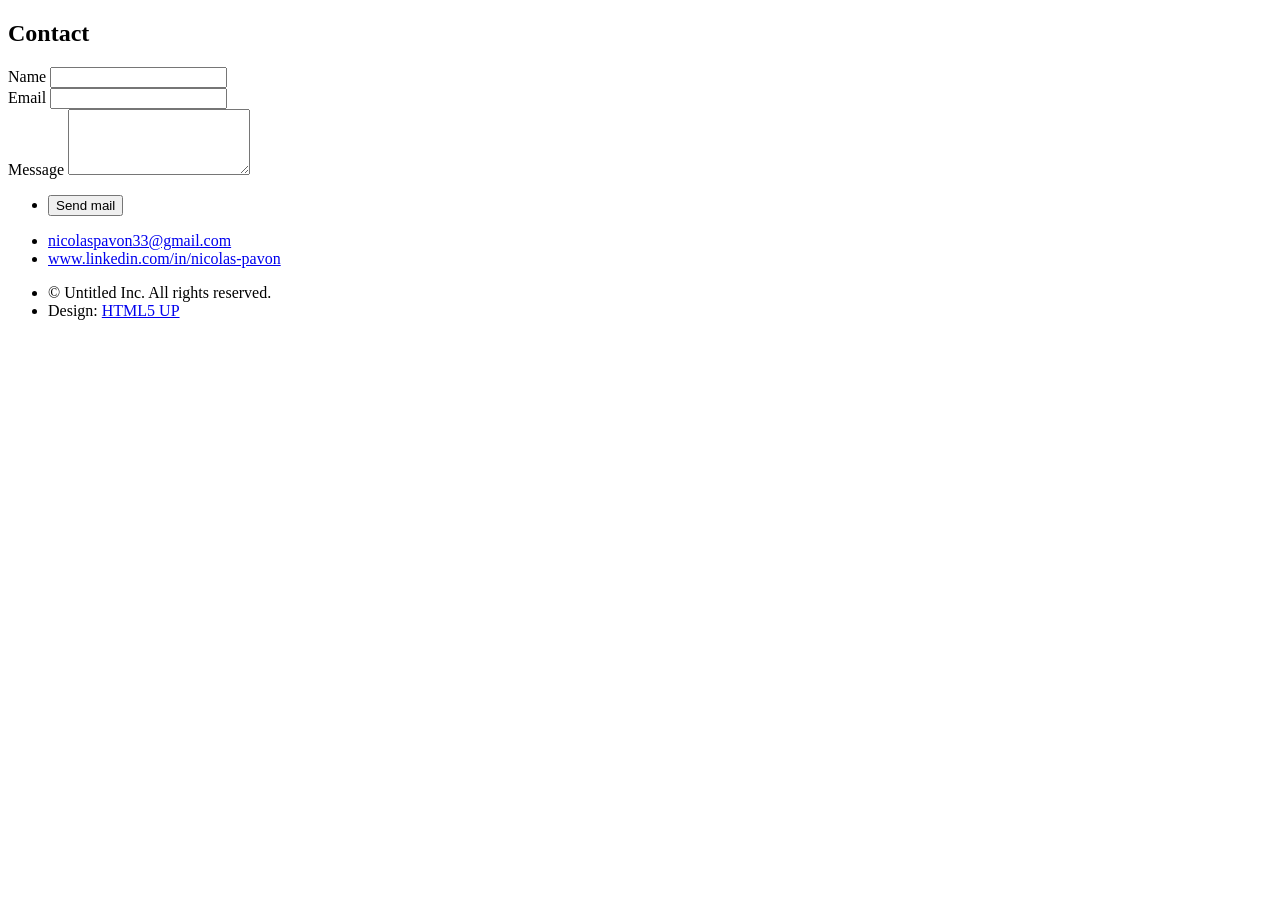
<file: components/footerEng.html>
<!DOCTYPE html>
<html>
<section id="footer">
  <div class="inner">
    <h2 class="major">Contact</h2>
    <form id="feedbackForm" action="https://formspree.io/f/xyzygapb" method="POST">
      <div class="fields">
        <div class="field">
          <label for="name">Name</label>
          <input type="text" name="name" id="name" />
        </div>
        <div class="field">
          <label for="email">Email</label>
          <input type="email" name="email" id="email" />
        </div>
        <div class="field">
          <label for="message">Message</label>
          <textarea name="message" id="message" rows="4"></textarea>
        </div>
      </div>
      <ul class="actions">
        <li><input type="submit" value="Send mail" /></li>
      </ul>
    </form>
    <ul class="contact">

      <li class="icon solid fa-envelope">
        <a href="#">nicolaspavon33@gmail.com</a>
      </li>

      <li class="icon brands fa-linkedin">
        <a href="https://www.linkedin.com/in/nicolas-pavon/">www.linkedin.com/in/nicolas-pavon</a>
      </li>
    </ul>
    <ul class="copyright">
      <li>&copy; Untitled Inc. All rights reserved.</li>
      <li>Design: <a href="http://html5up.net">HTML5 UP</a></li>
    </ul>
  </div>
</section>

</html>
</file>
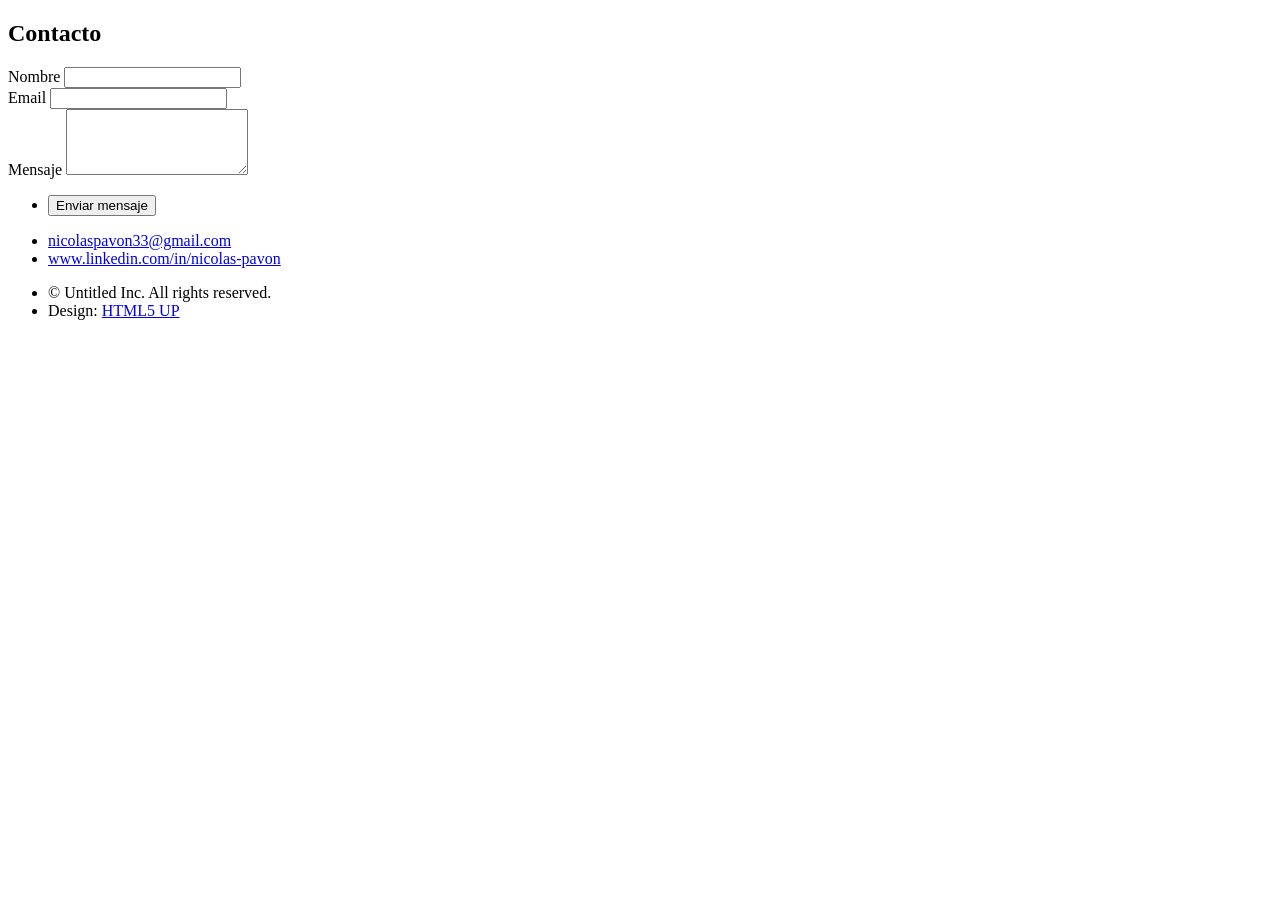
<file: components/footerEsp.html>
<!DOCTYPE html>
<html>
<section id="footer">
  <div class="inner">
    <h2 class="major">Contacto</h2>
    <form id="feedbackForm" action="https://formspree.io/f/xyzygapb" method="POST">
      <div class="fields">
        <div class="field">
          <label for="name">Nombre</label>
          <input type="text" name="name" id="name" />
        </div>
        <div class="field">
          <label for="email">Email</label>
          <input type="email" name="email" id="email" />
        </div>
        <div class="field">
          <label for="message">Mensaje</label>
          <textarea name="message" id="message" rows="4"></textarea>
        </div>
      </div>
      <ul class="actions">
        <li><input type="submit" value="Enviar mensaje" /></li>
      </ul>
    </form>
    <ul class="contact">

      <li class="icon solid fa-envelope">
        <a href="#">nicolaspavon33@gmail.com</a>
      </li>

      <li class="icon brands fa-linkedin">
        <a href="https://www.linkedin.com/in/nicolas-pavon/">www.linkedin.com/in/nicolas-pavon</a>
      </li>
    </ul>
    <ul class="copyright">
      <li>&copy; Untitled Inc. All rights reserved.</li>
      <li>Design: <a href="http://html5up.net">HTML5 UP</a></li>
    </ul>
  </div>
</section>

</html>
</file>
<file: assets/css/noscript.css>
/*
	Solid State by HTML5 UP
	html5up.net | @ajlkn
	Free for personal and commercial use under the CCA 3.0 license (html5up.net/license)
*/

/* Banner */

	body.is-preload #banner .logo {
		-moz-transform: none;
		-webkit-transform: none;
		-ms-transform: none;
		transform: none;
		opacity: 1;
	}

	body.is-preload #banner h2 {
		opacity: 1;
		-moz-transform: none;
		-webkit-transform: none;
		-ms-transform: none;
		transform: none;
		-moz-filter: none;
		-webkit-filter: none;
		-ms-filter: none;
		filter: none;
	}

	body.is-preload #banner p {
		opacity: 01;
		-moz-transform: none;
		-webkit-transform: none;
		-ms-transform: none;
		transform: none;
		-moz-filter: none;
		-webkit-filter: none;
		-ms-filter: none;
		filter: none;
	}
</file>
<file: assets/css/main.css>
@import url(fontawesome-all.min.css);
@import url("https://fonts.googleapis.com/css?family=Raleway:200,700|Source+Sans+Pro:300,600,300italic,600italic");

/*
	Solid State by HTML5 UP
	html5up.net | @ajlkn
	Free for personal and commercial use under the CCA 3.0 license (html5up.net/license)
*/

html, body, div, span, applet, object,
iframe, h1, h2, h3, h4, h5, h6, p, blockquote,
pre, a, abbr, acronym, address, big, cite,
code, del, dfn, em, img, ins, kbd, q, s, samp,
small, strike, strong, sub, sup, tt, var, b,
u, i, center, dl, dt, dd, ol, ul, li, fieldset,
form, label, legend, table, caption, tbody,
tfoot, thead, tr, th, td, article, aside,
canvas, details, embed, figure, figcaption,
footer, header, hgroup, menu, nav, output, ruby,
section, summary, time, mark, audio, video {
	margin: 0;
	padding: 0;
	border: 0;
	font-size: 100%;
	font: inherit;
	vertical-align: baseline;}

article, aside, details, figcaption, figure,
footer, header, hgroup, menu, nav, section {
	display: block;}

body {
	line-height: 1;
}

ol, ul {
	list-style: none;
}

blockquote, q {
	quotes: none;
}

	blockquote:before, blockquote:after, q:before, q:after {
		content: '';
		content: none;
	}

table {
	border-collapse: collapse;
	border-spacing: 0;
}

body {
	-webkit-text-size-adjust: none;
}

mark {
	background-color: transparent;
	color: inherit;
}

input::-moz-focus-inner {
	border: 0;
	padding: 0;
}

input, select, textarea {
	-moz-appearance: none;
	-webkit-appearance: none;
	-ms-appearance: none;
	appearance: none;
}

/* Basic */

	@-ms-viewport {
		width: device-width;
	}

	body {
		-ms-overflow-style: scrollbar;
	}

	@media screen and (max-width: 480px) {

		html, body {
			min-width: 320px;
		}

	}

	html {
		box-sizing: border-box;
	}

	*, *:before, *:after {
		box-sizing: inherit;
	}

	body {
		background-color: #2e3141;
		background-image: linear-gradient(to top, rgba(46, 49, 65, 0.8), rgba(46, 49, 65, 0.8)), url("../../images/bagkround.jpg");
		background-size: auto,
 cover;
		background-attachment: fixed,
 fixed;
		background-position: center,
 center;
	}

		body.is-preload *, body.is-preload *:before, body.is-preload *:after {
			-moz-animation: none !important;
			-webkit-animation: none !important;
			-ms-animation: none !important;
			animation: none !important;
			-moz-transition: none !important;
			-webkit-transition: none !important;
			-ms-transition: none !important;
			transition: none !important;
		}

/* Type */

	body, input, select, textarea {
		color: #ffffff;
		font-family: "Source Sans Pro", Helvetica, sans-serif;
		font-size: 16.5pt;
		font-weight: 300;
		line-height: 1.65;
	}

		@media screen and (max-width: 1680px) {

			body, input, select, textarea {
				font-size: 13pt;
			}

		}

		@media screen and (max-width: 1280px) {

			body, input, select, textarea {
				font-size: 12pt;
			}

		}

		@media screen and (max-width: 980px) {

			body, input, select, textarea {
				font-size: 12pt;
			}

		}

		@media screen and (max-width: 736px) {

			body, input, select, textarea {
				font-size: 12pt;
			}

		}

		@media screen and (max-width: 480px) {

			body, input, select, textarea {
				font-size: 12pt;
			}

		}

	a {
		-moz-transition: color 0.2s ease-in-out, border-bottom-color 0.2s ease-in-out;
		-webkit-transition: color 0.2s ease-in-out, border-bottom-color 0.2s ease-in-out;
		-ms-transition: color 0.2s ease-in-out, border-bottom-color 0.2s ease-in-out;
		transition: color 0.2s ease-in-out, border-bottom-color 0.2s ease-in-out;
		border-bottom: dotted 1px rgba(255, 255, 255, 0.35);
		color: #ffffff;
		text-decoration: none;
	}

		a:hover {
			border-bottom-color: transparent;
			color: #ffffff !important;
		}

		a.special:not(.button) {
			text-decoration: none;
			border-bottom: 0;
			display: block;
			font-family: Raleway, Helvetica, sans-serif;
			font-size: 0.8em;
			font-weight: 700;
			letter-spacing: 0.1em;
			margin: 0 0 2em 0;
			text-transform: uppercase;
		}

			a.special:not(.button):before {
				-moz-osx-font-smoothing: grayscale;
				-webkit-font-smoothing: antialiased;
				display: inline-block;
				font-style: normal;
				font-variant: normal;
				text-rendering: auto;
				line-height: 1;
				text-transform: none !important;
				font-family: 'Font Awesome 5 Free';
				font-weight: 900;
			}

			a.special:not(.button):before {
				-moz-transition: background-color 0.2s ease-in-out;
				-webkit-transition: background-color 0.2s ease-in-out;
				-ms-transition: background-color 0.2s ease-in-out;
				transition: background-color 0.2s ease-in-out;
				border-radius: 100%;
				border: solid 2px rgba(255, 255, 255, 0.125);
				content: '\f105';
				display: inline-block;
				font-size: 1.25em;
				height: 2em;
				line-height: 1.75em;
				margin-right: 0.85em;
				text-align: center;
				text-indent: 0.15em;
				vertical-align: middle;
				width: 2em;
			}

			a.special:not(.button):hover:before {
				background-color: rgba(255, 255, 255, 0.025);
			}

			a.special:not(.button):active:before {
				background-color: rgba(255, 255, 255, 0.075);
			}

	strong, b {
		color: #ffffff;
		font-weight: 600;
	}

	em, i {
		font-style: italic;
	}

	p {
		margin: 0 0 2em 0;
	}

		p.justified {
			text-align: justify;
		}

	h1, h2, h3, h4, h5, h6 {
		color: #ffffff;
		font-family: Raleway, Helvetica, sans-serif;
		font-weight: 700;
		letter-spacing: 0.1em;
		margin: 0 0 1em 0;
		text-transform: uppercase;
	}

		h1 a, h2 a, h3 a, h4 a, h5 a, h6 a {
			color: inherit;
			text-decoration: none;
			border-bottom: 0;
		}

		h1 span, h2 span, h3 span, h4 span, h5 span, h6 span {
			font-weight: 200;
		}

		h1.major, h2.major, h3.major, h4.major, h5.major, h6.major {
			padding-bottom: 1em;
			border-bottom: solid 2px rgba(255, 255, 255, 0.125);
		}

	h2 {
		font-size: 1.2em;
	}

	h3 {
		font-size: 0.9em;
	}

	h4 {
		font-size: 0.7em;
	}

	h5 {
		font-size: 0.7em;
	}

	h6 {
		font-size: 0.7em;
	}

	@media screen and (max-width: 736px) {

		h2 {
			font-size: 1em;
		}

		h3 {
			font-size: 0.8em;
		}

	}

	sub {
		font-size: 0.8em;
		position: relative;
		top: 0.5em;
	}

	sup {
		font-size: 0.8em;
		position: relative;
		top: -0.5em;
	}

	blockquote {
		border-left: solid 4px rgba(255, 255, 255, 0.125);
		font-style: italic;
		margin: 0 0 2em 0;
		padding: 0.5em 0 0.5em 2em;
	}

	code {
		background: rgba(255, 255, 255, 0.025);
		border-radius: 5px;
		border: solid 2px rgba(255, 255, 255, 0.125);
		font-family: "Courier New", monospace;
		font-size: 0.9em;
		margin: 0 0.25em;
		padding: 0.25em 0.65em;
	}

	pre {
		-webkit-overflow-scrolling: touch;
		font-family: "Courier New", monospace;
		font-size: 0.9em;
		margin: 0 0 2em 0;
	}

		pre code {
			display: block;
			line-height: 1.75em;
			padding: 1em 1.5em;
			overflow-x: auto;
		}

			pre code img {
				border-radius: 5px;
			}

			pre code .centered {
				display: flexbox;
				text-align: center;
				justify-content: center;
			}

	hr {
		border: 0;
		border-bottom: solid 2px rgba(255, 255, 255, 0.125);
		margin: 2.5em 0;
	}

		hr.major {
			margin: 4em 0;
		}

	.align-left {
		text-align: left;
	}

	.align-center {
		text-align: center;
	}

	.align-right {
		text-align: right;
	}

/* Row */

	.row {
		display: flex;
		flex-wrap: wrap;
		box-sizing: border-box;
		align-items: stretch;
	}

		.row > * {
			box-sizing: border-box;
		}

		.row.gtr-uniform > * > :last-child {
			margin-bottom: 0;
		}

		.row.aln-left {
			justify-content: flex-start;
		}

		.row.aln-center {
			justify-content: center;
		}

		.row.aln-right {
			justify-content: flex-end;
		}

		.row.aln-top {
			align-items: flex-start;
		}

		.row.aln-middle {
			align-items: center;
		}

		.row.aln-bottom {
			align-items: flex-end;
		}

		.row > .imp {
			order: -1;
		}

		.row > .col-1 {
			width: 8.33333%;
		}

		.row > .off-1 {
			margin-left: 8.33333%;
		}

		.row > .col-2 {
			width: 16.66667%;
		}

		.row > .off-2 {
			margin-left: 16.66667%;
		}

		.row > .col-3 {
			width: 25%;
		}

		.row > .off-3 {
			margin-left: 25%;
		}

		.row > .col-4 {
			width: 33.33333%;
		}

		.row > .off-4 {
			margin-left: 33.33333%;
		}

		.row > .col-5 {
			width: 41.66667%;
		}

		.row > .off-5 {
			margin-left: 41.66667%;
		}

		.row > .col-6 {
			width: 50%;
		}

		.row > .off-6 {
			margin-left: 50%;
		}

		.row > .col-7 {
			width: 58.33333%;
		}

		.row > .off-7 {
			margin-left: 58.33333%;
		}

		.row > .col-8 {
			width: 66.66667%;
		}

		.row > .off-8 {
			margin-left: 66.66667%;
		}

		.row > .col-9 {
			width: 75%;
		}

		.row > .off-9 {
			margin-left: 75%;
		}

		.row > .col-10 {
			width: 83.33333%;
		}

		.row > .off-10 {
			margin-left: 83.33333%;
		}

		.row > .col-11 {
			width: 91.66667%;
		}

		.row > .off-11 {
			margin-left: 91.66667%;
		}

		.row > .col-12 {
			width: 100%;
		}

		.row > .off-12 {
			margin-left: 100%;
		}

		.row.gtr-0 {
			margin-top: 0;
			margin-left: 0em;
		}

			.row.gtr-0 > * {
				padding: 0 0 0 0em;
			}

			.row.gtr-0.gtr-uniform {
				margin-top: 0em;
			}

				.row.gtr-0.gtr-uniform > * {
					padding-top: 0em;
				}

		.row.gtr-25 {
			margin-top: 0;
			margin-left: -0.4375em;
		}

			.row.gtr-25 > * {
				padding: 0 0 0 0.4375em;
			}

			.row.gtr-25.gtr-uniform {
				margin-top: -0.4375em;
			}

				.row.gtr-25.gtr-uniform > * {
					padding-top: 0.4375em;
				}

		.row.gtr-50 {
			margin-top: 0;
			margin-left: -0.875em;
		}

			.row.gtr-50 > * {
				padding: 0 0 0 0.875em;
			}

			.row.gtr-50.gtr-uniform {
				margin-top: -0.875em;
			}

				.row.gtr-50.gtr-uniform > * {
					padding-top: 0.875em;
				}

		.row {
			margin-top: 0;
			margin-left: -1.75em;
		}

			.row > * {
				padding: 0 0 0 1.75em;
			}

			.row.gtr-uniform {
				margin-top: -1.75em;
			}

				.row.gtr-uniform > * {
					padding-top: 1.75em;
				}

		.row.gtr-150 {
			margin-top: 0;
			margin-left: -2.625em;
		}

			.row.gtr-150 > * {
				padding: 0 0 0 2.625em;
			}

			.row.gtr-150.gtr-uniform {
				margin-top: -2.625em;
			}

				.row.gtr-150.gtr-uniform > * {
					padding-top: 2.625em;
				}

		.row.gtr-200 {
			margin-top: 0;
			margin-left: -3.5em;
		}

			.row.gtr-200 > * {
				padding: 0 0 0 3.5em;
			}

			.row.gtr-200.gtr-uniform {
				margin-top: -3.5em;
			}

				.row.gtr-200.gtr-uniform > * {
					padding-top: 3.5em;
				}

		@media screen and (max-width: 1680px) {

			.row {
				display: flex;
				flex-wrap: wrap;
				box-sizing: border-box;
				align-items: stretch;
			}

				.row > * {
					box-sizing: border-box;
				}

				.row.gtr-uniform > * > :last-child {
					margin-bottom: 0;
				}

				.row.aln-left {
					justify-content: flex-start;
				}

				.row.aln-center {
					justify-content: center;
				}

				.row.aln-right {
					justify-content: flex-end;
				}

				.row.aln-top {
					align-items: flex-start;
				}

				.row.aln-middle {
					align-items: center;
				}

				.row.aln-bottom {
					align-items: flex-end;
				}

				.row > .imp-xlarge {
					order: -1;
				}

				.row > .col-1-xlarge {
					width: 8.33333%;
				}

				.row > .off-1-xlarge {
					margin-left: 8.33333%;
				}

				.row > .col-2-xlarge {
					width: 16.66667%;
				}

				.row > .off-2-xlarge {
					margin-left: 16.66667%;
				}

				.row > .col-3-xlarge {
					width: 25%;
				}

				.row > .off-3-xlarge {
					margin-left: 25%;
				}

				.row > .col-4-xlarge {
					width: 33.33333%;
				}

				.row > .off-4-xlarge {
					margin-left: 33.33333%;
				}

				.row > .col-5-xlarge {
					width: 41.66667%;
				}

				.row > .off-5-xlarge {
					margin-left: 41.66667%;
				}

				.row > .col-6-xlarge {
					width: 50%;
				}

				.row > .off-6-xlarge {
					margin-left: 50%;
				}

				.row > .col-7-xlarge {
					width: 58.33333%;
				}

				.row > .off-7-xlarge {
					margin-left: 58.33333%;
				}

				.row > .col-8-xlarge {
					width: 66.66667%;
				}

				.row > .off-8-xlarge {
					margin-left: 66.66667%;
				}

				.row > .col-9-xlarge {
					width: 75%;
				}

				.row > .off-9-xlarge {
					margin-left: 75%;
				}

				.row > .col-10-xlarge {
					width: 83.33333%;
				}

				.row > .off-10-xlarge {
					margin-left: 83.33333%;
				}

				.row > .col-11-xlarge {
					width: 91.66667%;
				}

				.row > .off-11-xlarge {
					margin-left: 91.66667%;
				}

				.row > .col-12-xlarge {
					width: 100%;
				}

				.row > .off-12-xlarge {
					margin-left: 100%;
				}

				.row.gtr-0 {
					margin-top: 0;
					margin-left: 0em;
				}

					.row.gtr-0 > * {
						padding: 0 0 0 0em;
					}

					.row.gtr-0.gtr-uniform {
						margin-top: 0em;
					}

						.row.gtr-0.gtr-uniform > * {
							padding-top: 0em;
						}

				.row.gtr-25 {
					margin-top: 0;
					margin-left: -0.4375em;
				}

					.row.gtr-25 > * {
						padding: 0 0 0 0.4375em;
					}

					.row.gtr-25.gtr-uniform {
						margin-top: -0.4375em;
					}

						.row.gtr-25.gtr-uniform > * {
							padding-top: 0.4375em;
						}

				.row.gtr-50 {
					margin-top: 0;
					margin-left: -0.875em;
				}

					.row.gtr-50 > * {
						padding: 0 0 0 0.875em;
					}

					.row.gtr-50.gtr-uniform {
						margin-top: -0.875em;
					}

						.row.gtr-50.gtr-uniform > * {
							padding-top: 0.875em;
						}

				.row {
					margin-top: 0;
					margin-left: -1.75em;
				}

					.row > * {
						padding: 0 0 0 1.75em;
					}

					.row.gtr-uniform {
						margin-top: -1.75em;
					}

						.row.gtr-uniform > * {
							padding-top: 1.75em;
						}

				.row.gtr-150 {
					margin-top: 0;
					margin-left: -2.625em;
				}

					.row.gtr-150 > * {
						padding: 0 0 0 2.625em;
					}

					.row.gtr-150.gtr-uniform {
						margin-top: -2.625em;
					}

						.row.gtr-150.gtr-uniform > * {
							padding-top: 2.625em;
						}

				.row.gtr-200 {
					margin-top: 0;
					margin-left: -3.5em;
				}

					.row.gtr-200 > * {
						padding: 0 0 0 3.5em;
					}

					.row.gtr-200.gtr-uniform {
						margin-top: -3.5em;
					}

						.row.gtr-200.gtr-uniform > * {
							padding-top: 3.5em;
						}

		}

		@media screen and (max-width: 1280px) {

			.row {
				display: flex;
				flex-wrap: wrap;
				box-sizing: border-box;
				align-items: stretch;
			}

				.row > * {
					box-sizing: border-box;
				}

				.row.gtr-uniform > * > :last-child {
					margin-bottom: 0;
				}

				.row.aln-left {
					justify-content: flex-start;
				}

				.row.aln-center {
					justify-content: center;
				}

				.row.aln-right {
					justify-content: flex-end;
				}

				.row.aln-top {
					align-items: flex-start;
				}

				.row.aln-middle {
					align-items: center;
				}

				.row.aln-bottom {
					align-items: flex-end;
				}

				.row > .imp-large {
					order: -1;
				}

				.row > .col-1-large {
					width: 8.33333%;
				}

				.row > .off-1-large {
					margin-left: 8.33333%;
				}

				.row > .col-2-large {
					width: 16.66667%;
				}

				.row > .off-2-large {
					margin-left: 16.66667%;
				}

				.row > .col-3-large {
					width: 25%;
				}

				.row > .off-3-large {
					margin-left: 25%;
				}

				.row > .col-4-large {
					width: 33.33333%;
				}

				.row > .off-4-large {
					margin-left: 33.33333%;
				}

				.row > .col-5-large {
					width: 41.66667%;
				}

				.row > .off-5-large {
					margin-left: 41.66667%;
				}

				.row > .col-6-large {
					width: 50%;
				}

				.row > .off-6-large {
					margin-left: 50%;
				}

				.row > .col-7-large {
					width: 58.33333%;
				}

				.row > .off-7-large {
					margin-left: 58.33333%;
				}

				.row > .col-8-large {
					width: 66.66667%;
				}

				.row > .off-8-large {
					margin-left: 66.66667%;
				}

				.row > .col-9-large {
					width: 75%;
				}

				.row > .off-9-large {
					margin-left: 75%;
				}

				.row > .col-10-large {
					width: 83.33333%;
				}

				.row > .off-10-large {
					margin-left: 83.33333%;
				}

				.row > .col-11-large {
					width: 91.66667%;
				}

				.row > .off-11-large {
					margin-left: 91.66667%;
				}

				.row > .col-12-large {
					width: 100%;
				}

				.row > .off-12-large {
					margin-left: 100%;
				}

				.row.gtr-0 {
					margin-top: 0;
					margin-left: 0em;
				}

					.row.gtr-0 > * {
						padding: 0 0 0 0em;
					}

					.row.gtr-0.gtr-uniform {
						margin-top: 0em;
					}

						.row.gtr-0.gtr-uniform > * {
							padding-top: 0em;
						}

				.row.gtr-25 {
					margin-top: 0;
					margin-left: -0.4375em;
				}

					.row.gtr-25 > * {
						padding: 0 0 0 0.4375em;
					}

					.row.gtr-25.gtr-uniform {
						margin-top: -0.4375em;
					}

						.row.gtr-25.gtr-uniform > * {
							padding-top: 0.4375em;
						}

				.row.gtr-50 {
					margin-top: 0;
					margin-left: -0.875em;
				}

					.row.gtr-50 > * {
						padding: 0 0 0 0.875em;
					}

					.row.gtr-50.gtr-uniform {
						margin-top: -0.875em;
					}

						.row.gtr-50.gtr-uniform > * {
							padding-top: 0.875em;
						}

				.row {
					margin-top: 0;
					margin-left: -1.75em;
				}

					.row > * {
						padding: 0 0 0 1.75em;
					}

					.row.gtr-uniform {
						margin-top: -1.75em;
					}

						.row.gtr-uniform > * {
							padding-top: 1.75em;
						}

				.row.gtr-150 {
					margin-top: 0;
					margin-left: -2.625em;
				}

					.row.gtr-150 > * {
						padding: 0 0 0 2.625em;
					}

					.row.gtr-150.gtr-uniform {
						margin-top: -2.625em;
					}

						.row.gtr-150.gtr-uniform > * {
							padding-top: 2.625em;
						}

				.row.gtr-200 {
					margin-top: 0;
					margin-left: -3.5em;
				}

					.row.gtr-200 > * {
						padding: 0 0 0 3.5em;
					}

					.row.gtr-200.gtr-uniform {
						margin-top: -3.5em;
					}

						.row.gtr-200.gtr-uniform > * {
							padding-top: 3.5em;
						}

		}

		@media screen and (max-width: 980px) {

			.row {
				display: flex;
				flex-wrap: wrap;
				box-sizing: border-box;
				align-items: stretch;
			}

				.row > * {
					box-sizing: border-box;
				}

				.row.gtr-uniform > * > :last-child {
					margin-bottom: 0;
				}

				.row.aln-left {
					justify-content: flex-start;
				}

				.row.aln-center {
					justify-content: center;
				}

				.row.aln-right {
					justify-content: flex-end;
				}

				.row.aln-top {
					align-items: flex-start;
				}

				.row.aln-middle {
					align-items: center;
				}

				.row.aln-bottom {
					align-items: flex-end;
				}

				.row > .imp-medium {
					order: -1;
				}

				.row > .col-1-medium {
					width: 8.33333%;
				}

				.row > .off-1-medium {
					margin-left: 8.33333%;
				}

				.row > .col-2-medium {
					width: 16.66667%;
				}

				.row > .off-2-medium {
					margin-left: 16.66667%;
				}

				.row > .col-3-medium {
					width: 25%;
				}

				.row > .off-3-medium {
					margin-left: 25%;
				}

				.row > .col-4-medium {
					width: 33.33333%;
				}

				.row > .off-4-medium {
					margin-left: 33.33333%;
				}

				.row > .col-5-medium {
					width: 41.66667%;
				}

				.row > .off-5-medium {
					margin-left: 41.66667%;
				}

				.row > .col-6-medium {
					width: 50%;
				}

				.row > .off-6-medium {
					margin-left: 50%;
				}

				.row > .col-7-medium {
					width: 58.33333%;
				}

				.row > .off-7-medium {
					margin-left: 58.33333%;
				}

				.row > .col-8-medium {
					width: 66.66667%;
				}

				.row > .off-8-medium {
					margin-left: 66.66667%;
				}

				.row > .col-9-medium {
					width: 75%;
				}

				.row > .off-9-medium {
					margin-left: 75%;
				}

				.row > .col-10-medium {
					width: 83.33333%;
				}

				.row > .off-10-medium {
					margin-left: 83.33333%;
				}

				.row > .col-11-medium {
					width: 91.66667%;
				}

				.row > .off-11-medium {
					margin-left: 91.66667%;
				}

				.row > .col-12-medium {
					width: 100%;
				}

				.row > .off-12-medium {
					margin-left: 100%;
				}

				.row.gtr-0 {
					margin-top: 0;
					margin-left: 0em;
				}

					.row.gtr-0 > * {
						padding: 0 0 0 0em;
					}

					.row.gtr-0.gtr-uniform {
						margin-top: 0em;
					}

						.row.gtr-0.gtr-uniform > * {
							padding-top: 0em;
						}

				.row.gtr-25 {
					margin-top: 0;
					margin-left: -0.4375em;
				}

					.row.gtr-25 > * {
						padding: 0 0 0 0.4375em;
					}

					.row.gtr-25.gtr-uniform {
						margin-top: -0.4375em;
					}

						.row.gtr-25.gtr-uniform > * {
							padding-top: 0.4375em;
						}

				.row.gtr-50 {
					margin-top: 0;
					margin-left: -0.875em;
				}

					.row.gtr-50 > * {
						padding: 0 0 0 0.875em;
					}

					.row.gtr-50.gtr-uniform {
						margin-top: -0.875em;
					}

						.row.gtr-50.gtr-uniform > * {
							padding-top: 0.875em;
						}

				.row {
					margin-top: 0;
					margin-left: -1.75em;
				}

					.row > * {
						padding: 0 0 0 1.75em;
					}

					.row.gtr-uniform {
						margin-top: -1.75em;
					}

						.row.gtr-uniform > * {
							padding-top: 1.75em;
						}

				.row.gtr-150 {
					margin-top: 0;
					margin-left: -2.625em;
				}

					.row.gtr-150 > * {
						padding: 0 0 0 2.625em;
					}

					.row.gtr-150.gtr-uniform {
						margin-top: -2.625em;
					}

						.row.gtr-150.gtr-uniform > * {
							padding-top: 2.625em;
						}

				.row.gtr-200 {
					margin-top: 0;
					margin-left: -3.5em;
				}

					.row.gtr-200 > * {
						padding: 0 0 0 3.5em;
					}

					.row.gtr-200.gtr-uniform {
						margin-top: -3.5em;
					}

						.row.gtr-200.gtr-uniform > * {
							padding-top: 3.5em;
						}

		}

		@media screen and (max-width: 736px) {

			.row {
				display: flex;
				flex-wrap: wrap;
				box-sizing: border-box;
				align-items: stretch;
			}

				.row > * {
					box-sizing: border-box;
				}

				.row.gtr-uniform > * > :last-child {
					margin-bottom: 0;
				}

				.row.aln-left {
					justify-content: flex-start;
				}

				.row.aln-center {
					justify-content: center;
				}

				.row.aln-right {
					justify-content: flex-end;
				}

				.row.aln-top {
					align-items: flex-start;
				}

				.row.aln-middle {
					align-items: center;
				}

				.row.aln-bottom {
					align-items: flex-end;
				}

				.row > .imp-small {
					order: -1;
				}

				.row > .col-1-small {
					width: 8.33333%;
				}

				.row > .off-1-small {
					margin-left: 8.33333%;
				}

				.row > .col-2-small {
					width: 16.66667%;
				}

				.row > .off-2-small {
					margin-left: 16.66667%;
				}

				.row > .col-3-small {
					width: 25%;
				}

				.row > .off-3-small {
					margin-left: 25%;
				}

				.row > .col-4-small {
					width: 33.33333%;
				}

				.row > .off-4-small {
					margin-left: 33.33333%;
				}

				.row > .col-5-small {
					width: 41.66667%;
				}

				.row > .off-5-small {
					margin-left: 41.66667%;
				}

				.row > .col-6-small {
					width: 50%;
				}

				.row > .off-6-small {
					margin-left: 50%;
				}

				.row > .col-7-small {
					width: 58.33333%;
				}

				.row > .off-7-small {
					margin-left: 58.33333%;
				}

				.row > .col-8-small {
					width: 66.66667%;
				}

				.row > .off-8-small {
					margin-left: 66.66667%;
				}

				.row > .col-9-small {
					width: 75%;
				}

				.row > .off-9-small {
					margin-left: 75%;
				}

				.row > .col-10-small {
					width: 83.33333%;
				}

				.row > .off-10-small {
					margin-left: 83.33333%;
				}

				.row > .col-11-small {
					width: 91.66667%;
				}

				.row > .off-11-small {
					margin-left: 91.66667%;
				}

				.row > .col-12-small {
					width: 100%;
				}

				.row > .off-12-small {
					margin-left: 100%;
				}

				.row.gtr-0 {
					margin-top: 0;
					margin-left: 0em;
				}

					.row.gtr-0 > * {
						padding: 0 0 0 0em;
					}

					.row.gtr-0.gtr-uniform {
						margin-top: 0em;
					}

						.row.gtr-0.gtr-uniform > * {
							padding-top: 0em;
						}

				.row.gtr-25 {
					margin-top: 0;
					margin-left: -0.3125em;
				}

					.row.gtr-25 > * {
						padding: 0 0 0 0.3125em;
					}

					.row.gtr-25.gtr-uniform {
						margin-top: -0.3125em;
					}

						.row.gtr-25.gtr-uniform > * {
							padding-top: 0.3125em;
						}

				.row.gtr-50 {
					margin-top: 0;
					margin-left: -0.625em;
				}

					.row.gtr-50 > * {
						padding: 0 0 0 0.625em;
					}

					.row.gtr-50.gtr-uniform {
						margin-top: -0.625em;
					}

						.row.gtr-50.gtr-uniform > * {
							padding-top: 0.625em;
						}

				.row {
					margin-top: 0;
					margin-left: -1.25em;
				}

					.row > * {
						padding: 0 0 0 1.25em;
					}

					.row.gtr-uniform {
						margin-top: -1.25em;
					}

						.row.gtr-uniform > * {
							padding-top: 1.25em;
						}

				.row.gtr-150 {
					margin-top: 0;
					margin-left: -1.875em;
				}

					.row.gtr-150 > * {
						padding: 0 0 0 1.875em;
					}

					.row.gtr-150.gtr-uniform {
						margin-top: -1.875em;
					}

						.row.gtr-150.gtr-uniform > * {
							padding-top: 1.875em;
						}

				.row.gtr-200 {
					margin-top: 0;
					margin-left: -2.5em;
				}

					.row.gtr-200 > * {
						padding: 0 0 0 2.5em;
					}

					.row.gtr-200.gtr-uniform {
						margin-top: -2.5em;
					}

						.row.gtr-200.gtr-uniform > * {
							padding-top: 2.5em;
						}

		}

		@media screen and (max-width: 480px) {

			.row {
				display: flex;
				flex-wrap: wrap;
				box-sizing: border-box;
				align-items: stretch;
			}

				.row > * {
					box-sizing: border-box;
				}

				.row.gtr-uniform > * > :last-child {
					margin-bottom: 0;
				}

				.row.aln-left {
					justify-content: flex-start;
				}

				.row.aln-center {
					justify-content: center;
				}

				.row.aln-right {
					justify-content: flex-end;
				}

				.row.aln-top {
					align-items: flex-start;
				}

				.row.aln-middle {
					align-items: center;
				}

				.row.aln-bottom {
					align-items: flex-end;
				}

				.row > .imp-xsmall {
					order: -1;
				}

				.row > .col-1-xsmall {
					width: 8.33333%;
				}

				.row > .off-1-xsmall {
					margin-left: 8.33333%;
				}

				.row > .col-2-xsmall {
					width: 16.66667%;
				}

				.row > .off-2-xsmall {
					margin-left: 16.66667%;
				}

				.row > .col-3-xsmall {
					width: 25%;
				}

				.row > .off-3-xsmall {
					margin-left: 25%;
				}

				.row > .col-4-xsmall {
					width: 33.33333%;
				}

				.row > .off-4-xsmall {
					margin-left: 33.33333%;
				}

				.row > .col-5-xsmall {
					width: 41.66667%;
				}

				.row > .off-5-xsmall {
					margin-left: 41.66667%;
				}

				.row > .col-6-xsmall {
					width: 50%;
				}

				.row > .off-6-xsmall {
					margin-left: 50%;
				}

				.row > .col-7-xsmall {
					width: 58.33333%;
				}

				.row > .off-7-xsmall {
					margin-left: 58.33333%;
				}

				.row > .col-8-xsmall {
					width: 66.66667%;
				}

				.row > .off-8-xsmall {
					margin-left: 66.66667%;
				}

				.row > .col-9-xsmall {
					width: 75%;
				}

				.row > .off-9-xsmall {
					margin-left: 75%;
				}

				.row > .col-10-xsmall {
					width: 83.33333%;
				}

				.row > .off-10-xsmall {
					margin-left: 83.33333%;
				}

				.row > .col-11-xsmall {
					width: 91.66667%;
				}

				.row > .off-11-xsmall {
					margin-left: 91.66667%;
				}

				.row > .col-12-xsmall {
					width: 100%;
				}

				.row > .off-12-xsmall {
					margin-left: 100%;
				}

				.row.gtr-0 {
					margin-top: 0;
					margin-left: 0em;
				}

					.row.gtr-0 > * {
						padding: 0 0 0 0em;
					}

					.row.gtr-0.gtr-uniform {
						margin-top: 0em;
					}

						.row.gtr-0.gtr-uniform > * {
							padding-top: 0em;
						}

				.row.gtr-25 {
					margin-top: 0;
					margin-left: -0.3125em;
				}

					.row.gtr-25 > * {
						padding: 0 0 0 0.3125em;
					}

					.row.gtr-25.gtr-uniform {
						margin-top: -0.3125em;
					}

						.row.gtr-25.gtr-uniform > * {
							padding-top: 0.3125em;
						}

				.row.gtr-50 {
					margin-top: 0;
					margin-left: -0.625em;
				}

					.row.gtr-50 > * {
						padding: 0 0 0 0.625em;
					}

					.row.gtr-50.gtr-uniform {
						margin-top: -0.625em;
					}

						.row.gtr-50.gtr-uniform > * {
							padding-top: 0.625em;
						}

				.row {
					margin-top: 0;
					margin-left: -1.25em;
				}

					.row > * {
						padding: 0 0 0 1.25em;
					}

					.row.gtr-uniform {
						margin-top: -1.25em;
					}

						.row.gtr-uniform > * {
							padding-top: 1.25em;
						}

				.row.gtr-150 {
					margin-top: 0;
					margin-left: -1.875em;
				}

					.row.gtr-150 > * {
						padding: 0 0 0 1.875em;
					}

					.row.gtr-150.gtr-uniform {
						margin-top: -1.875em;
					}

						.row.gtr-150.gtr-uniform > * {
							padding-top: 1.875em;
						}

				.row.gtr-200 {
					margin-top: 0;
					margin-left: -2.5em;
				}

					.row.gtr-200 > * {
						padding: 0 0 0 2.5em;
					}

					.row.gtr-200.gtr-uniform {
						margin-top: -2.5em;
					}

						.row.gtr-200.gtr-uniform > * {
							padding-top: 2.5em;
						}

		}

		@media screen and (max-width: 360px) {

			.row {
				display: flex;
				flex-wrap: wrap;
				box-sizing: border-box;
				align-items: stretch;
			}

				.row > * {
					box-sizing: border-box;
				}

				.row.gtr-uniform > * > :last-child {
					margin-bottom: 0;
				}

				.row.aln-left {
					justify-content: flex-start;
				}

				.row.aln-center {
					justify-content: center;
				}

				.row.aln-right {
					justify-content: flex-end;
				}

				.row.aln-top {
					align-items: flex-start;
				}

				.row.aln-middle {
					align-items: center;
				}

				.row.aln-bottom {
					align-items: flex-end;
				}

				.row > .imp-xxsmall {
					order: -1;
				}

				.row > .col-1-xxsmall {
					width: 8.33333%;
				}

				.row > .off-1-xxsmall {
					margin-left: 8.33333%;
				}

				.row > .col-2-xxsmall {
					width: 16.66667%;
				}

				.row > .off-2-xxsmall {
					margin-left: 16.66667%;
				}

				.row > .col-3-xxsmall {
					width: 25%;
				}

				.row > .off-3-xxsmall {
					margin-left: 25%;
				}

				.row > .col-4-xxsmall {
					width: 33.33333%;
				}

				.row > .off-4-xxsmall {
					margin-left: 33.33333%;
				}

				.row > .col-5-xxsmall {
					width: 41.66667%;
				}

				.row > .off-5-xxsmall {
					margin-left: 41.66667%;
				}

				.row > .col-6-xxsmall {
					width: 50%;
				}

				.row > .off-6-xxsmall {
					margin-left: 50%;
				}

				.row > .col-7-xxsmall {
					width: 58.33333%;
				}

				.row > .off-7-xxsmall {
					margin-left: 58.33333%;
				}

				.row > .col-8-xxsmall {
					width: 66.66667%;
				}

				.row > .off-8-xxsmall {
					margin-left: 66.66667%;
				}

				.row > .col-9-xxsmall {
					width: 75%;
				}

				.row > .off-9-xxsmall {
					margin-left: 75%;
				}

				.row > .col-10-xxsmall {
					width: 83.33333%;
				}

				.row > .off-10-xxsmall {
					margin-left: 83.33333%;
				}

				.row > .col-11-xxsmall {
					width: 91.66667%;
				}

				.row > .off-11-xxsmall {
					margin-left: 91.66667%;
				}

				.row > .col-12-xxsmall {
					width: 100%;
				}

				.row > .off-12-xxsmall {
					margin-left: 100%;
				}

				.row.gtr-0 {
					margin-top: 0;
					margin-left: 0em;
				}

					.row.gtr-0 > * {
						padding: 0 0 0 0em;
					}

					.row.gtr-0.gtr-uniform {
						margin-top: 0em;
					}

						.row.gtr-0.gtr-uniform > * {
							padding-top: 0em;
						}

				.row.gtr-25 {
					margin-top: 0;
					margin-left: -0.3125em;
				}

					.row.gtr-25 > * {
						padding: 0 0 0 0.3125em;
					}

					.row.gtr-25.gtr-uniform {
						margin-top: -0.3125em;
					}

						.row.gtr-25.gtr-uniform > * {
							padding-top: 0.3125em;
						}

				.row.gtr-50 {
					margin-top: 0;
					margin-left: -0.625em;
				}

					.row.gtr-50 > * {
						padding: 0 0 0 0.625em;
					}

					.row.gtr-50.gtr-uniform {
						margin-top: -0.625em;
					}

						.row.gtr-50.gtr-uniform > * {
							padding-top: 0.625em;
						}

				.row {
					margin-top: 0;
					margin-left: -1.25em;
				}

					.row > * {
						padding: 0 0 0 1.25em;
					}

					.row.gtr-uniform {
						margin-top: -1.25em;
					}

						.row.gtr-uniform > * {
							padding-top: 1.25em;
						}

				.row.gtr-150 {
					margin-top: 0;
					margin-left: -1.875em;
				}

					.row.gtr-150 > * {
						padding: 0 0 0 1.875em;
					}

					.row.gtr-150.gtr-uniform {
						margin-top: -1.875em;
					}

						.row.gtr-150.gtr-uniform > * {
							padding-top: 1.875em;
						}

				.row.gtr-200 {
					margin-top: 0;
					margin-left: -2.5em;
				}

					.row.gtr-200 > * {
						padding: 0 0 0 2.5em;
					}

					.row.gtr-200.gtr-uniform {
						margin-top: -2.5em;
					}

						.row.gtr-200.gtr-uniform > * {
							padding-top: 2.5em;
						}

		}

/* Section/Article */

	section.special, article.special {
		text-align: center;
	}

/* Form */

	form {
		margin: 0 0 2em 0;
	}

		form > :last-child {
			margin-bottom: 0;
		}

		form > .fields {
			display: -moz-flex;
			display: -webkit-flex;
			display: -ms-flex;
			display: flex;
			-moz-flex-wrap: wrap;
			-webkit-flex-wrap: wrap;
			-ms-flex-wrap: wrap;
			flex-wrap: wrap;
			width: calc(100% + 3em);
			margin: -1.5em 0 2em -1.5em;
		}

			form > .fields > .field {
				-moz-flex-grow: 0;
				-webkit-flex-grow: 0;
				-ms-flex-grow: 0;
				flex-grow: 0;
				-moz-flex-shrink: 0;
				-webkit-flex-shrink: 0;
				-ms-flex-shrink: 0;
				flex-shrink: 0;
				padding: 1.5em 0 0 1.5em;
				width: calc(100% - 1.5em);
			}

				form > .fields > .field.half {
					width: calc(50% - 0.75em);
				}

				form > .fields > .field.third {
					width: calc(100%/3 - 0.5em);
				}

				form > .fields > .field.quarter {
					width: calc(25% - 0.375em);
				}

		@media screen and (max-width: 480px) {

			form > .fields {
				width: calc(100% + 3em);
				margin: -1.5em 0 2em -1.5em;
			}

				form > .fields > .field {
					padding: 1.5em 0 0 1.5em;
					width: calc(100% - 1.5em);
				}

					form > .fields > .field.half {
						width: calc(100% - 1.5em);
					}

					form > .fields > .field.third {
						width: calc(100% - 1.5em);
					}

					form > .fields > .field.quarter {
						width: calc(100% - 1.5em);
					}

		}

	label {
		color: #ffffff;
		display: block;
		font-family: Raleway, Helvetica, sans-serif;
		font-size: 0.8em;
		font-weight: 700;
		letter-spacing: 0.1em;
		margin: 0 0 0.7em 0;
		text-transform: uppercase;
	}

	input[type="text"],
	input[type="password"],
	input[type="email"],
	input[type="tel"],
	select,
	textarea {
		-moz-appearance: none;
		-webkit-appearance: none;
		-ms-appearance: none;
		appearance: none;
		background: rgba(255, 255, 255, 0.025);
		border-radius: 5px;
		border: none;
		border: solid 2px rgba(255, 255, 255, 0.125);
		color: inherit;
		display: block;
		outline: 0;
		padding: 0 1em;
		text-decoration: none;
		width: 100%;
	}

		input[type="text"]:invalid,
		input[type="password"]:invalid,
		input[type="email"]:invalid,
		input[type="tel"]:invalid,
		select:invalid,
		textarea:invalid {
			box-shadow: none;
		}

		input[type="text"]:focus,
		input[type="password"]:focus,
		input[type="email"]:focus,
		input[type="tel"]:focus,
		select:focus,
		textarea:focus {
			border-color: #5b6ba6;
		}

	select {
		background-image: url("data:image/svg+xml;charset=utf8,%3Csvg xmlns='http://www.w3.org/2000/svg' width='40' height='40' preserveAspectRatio='none' viewBox='0 0 40 40'%3E%3Cpath d='M9.4,12.3l10.4,10.4l10.4-10.4c0.2-0.2,0.5-0.4,0.9-0.4c0.3,0,0.6,0.1,0.9,0.4l3.3,3.3c0.2,0.2,0.4,0.5,0.4,0.9 c0,0.4-0.1,0.6-0.4,0.9L20.7,31.9c-0.2,0.2-0.5,0.4-0.9,0.4c-0.3,0-0.6-0.1-0.9-0.4L4.3,17.3c-0.2-0.2-0.4-0.5-0.4-0.9 c0-0.4,0.1-0.6,0.4-0.9l3.3-3.3c0.2-0.2,0.5-0.4,0.9-0.4S9.1,12.1,9.4,12.3z' fill='rgba(255, 255, 255, 0.125)' /%3E%3C/svg%3E");
		background-size: 1.25rem;
		background-repeat: no-repeat;
		background-position: calc(100% - 1rem) center;
		height: 2.75em;
		padding-right: 2.75em;
		text-overflow: ellipsis;
	}

		select option {
			color: #ffffff;
			background: #2e3141;
		}

		select:focus::-ms-value {
			background-color: transparent;
		}

		select::-ms-expand {
			display: none;
		}

	input[type="text"],
	input[type="password"],
	input[type="email"],
	select {
		height: 2.75em;
	}

	textarea {
		padding: 0.75em 1em;
	}

	input[type="checkbox"],
	input[type="radio"] {
		-moz-appearance: none;
		-webkit-appearance: none;
		-ms-appearance: none;
		appearance: none;
		display: block;
		float: left;
		margin-right: -2em;
		opacity: 0;
		width: 1em;
		z-index: -1;
	}

		input[type="checkbox"] + label,
		input[type="radio"] + label {
			text-decoration: none;
			color: #ffffff;
			cursor: pointer;
			display: inline-block;
			font-size: 1em;
			font-family: "Source Sans Pro", Helvetica, sans-serif;
			text-transform: none;
			letter-spacing: 0;
			font-weight: 300;
			padding-left: 2.4em;
			padding-right: 0.75em;
			position: relative;
		}

			input[type="checkbox"] + label:before,
			input[type="radio"] + label:before {
				-moz-osx-font-smoothing: grayscale;
				-webkit-font-smoothing: antialiased;
				display: inline-block;
				font-style: normal;
				font-variant: normal;
				text-rendering: auto;
				line-height: 1;
				text-transform: none !important;
				font-family: 'Font Awesome 5 Free';
				font-weight: 900;
			}

			input[type="checkbox"] + label:before,
			input[type="radio"] + label:before {
				background: rgba(255, 255, 255, 0.025);
				border-radius: 5px;
				border: solid 2px rgba(255, 255, 255, 0.125);
				content: '';
				display: inline-block;
				font-size: 0.8em;
				height: 2.0625em;
				left: 0;
				line-height: 2.0625em;
				position: absolute;
				text-align: center;
				top: 0;
				width: 2.0625em;
			}

		input[type="checkbox"]:checked + label:before,
		input[type="radio"]:checked + label:before {
			background: #ffffff;
			border-color: #ffffff;
			content: '\f00c';
			color: #2e3141;
		}

		input[type="checkbox"]:focus + label:before,
		input[type="radio"]:focus + label:before {
			border-color: #4c5c96;
		}

	input[type="checkbox"] + label:before {
		border-radius: 5px;
	}

	input[type="radio"] + label:before {
		border-radius: 100%;
	}

	::-webkit-input-placeholder {
		color: rgba(255, 255, 255, 0.35) !important;
		opacity: 1.0;
	}

	:-moz-placeholder {
		color: rgba(255, 255, 255, 0.35) !important;
		opacity: 1.0;
	}

	::-moz-placeholder {
		color: rgba(255, 255, 255, 0.35) !important;
		opacity: 1.0;
	}

	:-ms-input-placeholder {
		color: rgba(255, 255, 255, 0.35) !important;
		opacity: 1.0;
	}

/* Box */

	.box {
		border-radius: 5px;
		border: solid 2px rgba(255, 255, 255, 0.125);
		margin-bottom: 2em;
		padding: 1.5em;
	}

		.box > :last-child,
		.box > :last-child > :last-child,
		.box > :last-child > :last-child > :last-child {
			margin-bottom: 0;
		}

		.box.alt {
			border: 0;
			border-radius: 0;
			padding: 0;
		}

/* Icon */

	.icon {
		text-decoration: none;
		border-bottom: none;
		position: relative;
	}

		.icon:before {
			-moz-osx-font-smoothing: grayscale;
			-webkit-font-smoothing: antialiased;
			display: inline-block;
			font-style: normal;
			font-variant: normal;
			text-rendering: auto;
			line-height: 1;
			text-transform: none !important;
			font-family: 'Font Awesome 5 Free';
			font-weight: 400;
		}

		.icon > .label {
			display: none;
		}

		.icon:before {
			line-height: inherit;
		}

		.icon.solid:before {
			font-weight: 900;
		}

		.icon.brands:before {
			font-family: 'Font Awesome 5 Brands';
		}

/* Image */

	.image {
		border-radius: 5px;
		border: 0;
		display: inline-block;
		position: relative;
	}

		.image img {
			border-radius: 5px;
			display: block;
		}

		.image.left, .image.right {
			max-width: 40%;
		}

			.image.left img, .image.right img {
				width: 100%;
			}

		.image.left {
			float: left;
			padding: 0 1.5em 1em 0;
			top: 0.25em;
		}

		.image.right {
			float: right;
			padding: 0 0 1em 1.5em;
			top: 0.25em;
		}

		.image.fit {
			display: block;
			margin: 0 0 2em 0;
			width: 100%;
		}

			.image.fit img {
				width: 100%;
			}

		.image.main {
			display: block;
			margin: 0 0 3em 0;
			width: 100%;
		}

			.image.main img {
				width: 100%;
			}

	.circle-image {
		aspect-ratio: 1;
		object-fit: cover;
	}

/* List */

	ol {
		list-style: decimal;
		margin: 0 0 2em 0;
		padding-left: 1.25em;
	}

		ol li {
			padding-left: 0.25em;
		}

	ul {
		list-style: disc;
		margin: 0 0 2em 0;
		padding-left: 1em;
	}

		ul li {
			padding-left: 0.5em;
		}

		ul.alt {
			list-style: none;
			padding-left: 0;
		}

			ul.alt li {
				border-top: solid 1px rgba(255, 255, 255, 0.125);
				padding: 0.5em 0;
			}

				ul.alt li:first-child {
					border-top: 0;
					padding-top: 0;
				}

	dl {
		margin: 0 0 2em 0;
	}

		dl dt {
			display: block;
			font-weight: 600;
			margin: 0 0 1em 0;
		}

		dl dd {
			margin-left: 2em;
		}

/* Actions */

	ul.actions {
		display: -moz-flex;
		display: -webkit-flex;
		display: -ms-flex;
		display: flex;
		cursor: default;
		list-style: none;
		margin-left: -1em;
		padding-left: 0;
	}

		ul.actions li {
			padding: 0 0 0 1em;
			vertical-align: middle;
		}

		ul.actions.special {
			-moz-justify-content: center;
			-webkit-justify-content: center;
			-ms-justify-content: center;
			justify-content: center;
			width: 100%;
			margin-left: 0;
		}

			ul.actions.special li:first-child {
				padding-left: 0;
			}

		ul.actions.stacked {
			-moz-flex-direction: column;
			-webkit-flex-direction: column;
			-ms-flex-direction: column;
			flex-direction: column;
			margin-left: 0;
		}

			ul.actions.stacked li {
				padding: 1.3em 0 0 0;
			}

				ul.actions.stacked li:first-child {
					padding-top: 0;
				}

		ul.actions.fit {
			width: calc(100% + 1em);
		}

			ul.actions.fit li {
				-moz-flex-grow: 1;
				-webkit-flex-grow: 1;
				-ms-flex-grow: 1;
				flex-grow: 1;
				-moz-flex-shrink: 1;
				-webkit-flex-shrink: 1;
				-ms-flex-shrink: 1;
				flex-shrink: 1;
				width: 100%;
			}

				ul.actions.fit li > * {
					width: 100%;
				}

			ul.actions.fit.stacked {
				width: 100%;
			}

		@media screen and (max-width: 480px) {

			ul.actions:not(.fixed) {
				-moz-flex-direction: column;
				-webkit-flex-direction: column;
				-ms-flex-direction: column;
				flex-direction: column;
				margin-left: 0;
				width: 100% !important;
			}

				ul.actions:not(.fixed) li {
					-moz-flex-grow: 1;
					-webkit-flex-grow: 1;
					-ms-flex-grow: 1;
					flex-grow: 1;
					-moz-flex-shrink: 1;
					-webkit-flex-shrink: 1;
					-ms-flex-shrink: 1;
					flex-shrink: 1;
					padding: 1em 0 0 0;
					text-align: center;
					width: 100%;
				}

					ul.actions:not(.fixed) li > * {
						width: 100%;
					}

					ul.actions:not(.fixed) li:first-child {
						padding-top: 0;
					}

					ul.actions:not(.fixed) li input[type="submit"],
					ul.actions:not(.fixed) li input[type="reset"],
					ul.actions:not(.fixed) li input[type="button"],
					ul.actions:not(.fixed) li button,
					ul.actions:not(.fixed) li .button {
						width: 100%;
					}

						ul.actions:not(.fixed) li input[type="submit"].icon:before,
						ul.actions:not(.fixed) li input[type="reset"].icon:before,
						ul.actions:not(.fixed) li input[type="button"].icon:before,
						ul.actions:not(.fixed) li button.icon:before,
						ul.actions:not(.fixed) li .button.icon:before {
							margin-left: -0.5rem;
						}

		}

/* Icons */

	ul.icons {
		cursor: default;
		list-style: none;
		padding-left: 0;
	}

		ul.icons li {
			display: inline-block;
			padding: 0 1em 0 0;
		}

			ul.icons li:last-child {
				padding-right: 0;
			}

			ul.icons li .icon:before {
				font-size: 1.25em;
			}

/* Contact */

	ul.contact {
		list-style: none;
		padding: 0;
	}

		ul.contact li {
			text-decoration: none;
			margin: 2.5em 0 0 0;
			padding: 0 0 0 3.25em;
			position: relative;
		}

			ul.contact li:before {
				-moz-osx-font-smoothing: grayscale;
				-webkit-font-smoothing: antialiased;
				display: inline-block;
				font-style: normal;
				font-variant: normal;
				text-rendering: auto;
				line-height: 1;
				text-transform: none !important;
				font-family: 'Font Awesome 5 Free';
				font-weight: 400;
			}

			ul.contact li:before {
				border-radius: 100%;
				border: solid 2px rgba(255, 255, 255, 0.125);
				display: inline-block;
				font-size: 0.8em;
				height: 2.5em;
				left: 0;
				line-height: 2.35em;
				position: absolute;
				text-align: center;
				top: 0;
				width: 2.5em;
			}

			ul.contact li:first-child {
				margin-top: 0;
			}

		@media screen and (max-width: 736px) {

			ul.contact li {
				margin: 1.5em 0 0 0;
			}

		}

/* Pagination */

	ul.pagination {
		cursor: default;
		list-style: none;
		padding-left: 0;
	}

		ul.pagination li {
			display: inline-block;
			padding-left: 0;
			vertical-align: middle;
		}

			ul.pagination li > .page {
				-moz-transition: background-color 0.2s ease-in-out, color 0.2s ease-in-out;
				-webkit-transition: background-color 0.2s ease-in-out, color 0.2s ease-in-out;
				-ms-transition: background-color 0.2s ease-in-out, color 0.2s ease-in-out;
				transition: background-color 0.2s ease-in-out, color 0.2s ease-in-out;
				border-bottom: 0;
				border-radius: 5px;
				display: inline-block;
				height: 1.5em;
				line-height: 1.5em;
				margin: 0 0.125em;
				min-width: 1.5em;
				padding: 0 0.5em;
				text-align: center;
			}

				ul.pagination li > .page:hover {
					background-color: rgba(255, 255, 255, 0.025);
				}

				ul.pagination li > .page.active {
					background-color: #4c5c96;
				}

			ul.pagination li:first-child {
				padding-right: 0.75em;
			}

			ul.pagination li:last-child {
				padding-left: 0.75em;
			}

		@media screen and (max-width: 480px) {

			ul.pagination li:nth-child(n+2):nth-last-child(n+2) {
				display: none;
			}

			ul.pagination li .button {
				width: 100%;
			}

			ul.pagination li:first-child {
				width: calc(50% - 2px);
				text-align: left;
				padding-right: 0.325em;
			}

			ul.pagination li:last-child {
				width: calc(50% - 2px);
				text-align: right;
				padding-left: 0.325em;
			}

		}

/* Table */

	.table-wrapper {
		-webkit-overflow-scrolling: touch;
		overflow-x: auto;
	}

	table {
		margin: 0 0 2em 0;
		width: 100%;
	}

		table tbody tr {
			border: solid 1px rgba(255, 255, 255, 0.125);
			border-left: 0;
			border-right: 0;
		}

			table tbody tr:nth-child(2n + 1) {
				background-color: rgba(255, 255, 255, 0.025);
			}

		table td {
			padding: 0.75em 0.75em;
		}

		table th {
			color: #ffffff;
			font-size: 0.9em;
			font-weight: 600;
			padding: 0 0.75em 0.75em 0.75em;
			text-align: left;
		}

		table thead {
			border-bottom: solid 2px rgba(255, 255, 255, 0.125);
		}

		table tfoot {
			border-top: solid 2px rgba(255, 255, 255, 0.125);
		}

		table.alt {
			border-collapse: separate;
		}

			table.alt tbody tr td {
				border: solid 1px rgba(255, 255, 255, 0.125);
				border-left-width: 0;
				border-top-width: 0;
			}

				table.alt tbody tr td:first-child {
					border-left-width: 1px;
				}

			table.alt tbody tr:first-child td {
				border-top-width: 1px;
			}

			table.alt thead {
				border-bottom: 0;
			}

			table.alt tfoot {
				border-top: 0;
			}

/* Button */

	input[type="submit"],
	input[type="reset"],
	input[type="button"],
	button,
	.button {
		-moz-appearance: none;
		-webkit-appearance: none;
		-ms-appearance: none;
		appearance: none;
		-moz-transition: background-color 0.2s ease-in-out;
		-webkit-transition: background-color 0.2s ease-in-out;
		-ms-transition: background-color 0.2s ease-in-out;
		transition: background-color 0.2s ease-in-out;
		background-color: transparent;
		border-radius: 5px;
		border: 0;
		box-shadow: inset 0 0 0 2px rgba(255, 255, 255, 0.125);
		color: #ffffff !important;
		cursor: pointer;
		display: inline-block;
		font-family: Raleway, Helvetica, sans-serif;
		font-size: 0.8em;
		font-weight: 700;
		height: 3.75em;
		letter-spacing: 0.1em;
		line-height: 3.75em;
		padding: 0 2.25em;
		text-align: center;
		text-decoration: none;
		text-transform: uppercase;
		white-space: nowrap;
	}

		input[type="submit"]:hover,
		input[type="reset"]:hover,
		input[type="button"]:hover,
		button:hover,
		.button:hover {
			background-color: rgba(255, 255, 255, 0.025);
		}

		input[type="submit"]:active,
		input[type="reset"]:active,
		input[type="button"]:active,
		button:active,
		.button:active {
			background-color: rgba(255, 255, 255, 0.075);
		}

		input[type="submit"].icon:before,
		input[type="reset"].icon:before,
		input[type="button"].icon:before,
		button.icon:before,
		.button.icon:before {
			margin-right: 0.5em;
			color: rgba(255, 255, 255, 0.35);
		}

		input[type="submit"].primary,
		input[type="reset"].primary,
		input[type="button"].primary,
		button.primary,
		.button.primary {
			background-color: #4c5c96;
			box-shadow: none;
		}

			input[type="submit"].primary:hover,
			input[type="reset"].primary:hover,
			input[type="button"].primary:hover,
			button.primary:hover,
			.button.primary:hover {
				background-color: #53639e;
			}

			input[type="submit"].primary:active,
			input[type="reset"].primary:active,
			input[type="button"].primary:active,
			button.primary:active,
			.button.primary:active {
				background-color: #45558d;
			}

			input[type="submit"].primary.icon:before,
			input[type="reset"].primary.icon:before,
			input[type="button"].primary.icon:before,
			button.primary.icon:before,
			.button.primary.icon:before {
				color: #7985b0;
			}

		input[type="submit"].fit,
		input[type="reset"].fit,
		input[type="button"].fit,
		button.fit,
		.button.fit {
			width: 100%;
		}

		input[type="submit"].small,
		input[type="reset"].small,
		input[type="button"].small,
		button.small,
		.button.small {
			font-size: 0.6em;
		}

		input[type="submit"].large,
		input[type="reset"].large,
		input[type="button"].large,
		button.large,
		.button.large {
			font-size: 1em;
		}

		input[type="submit"].disabled, input[type="submit"]:disabled,
		input[type="reset"].disabled,
		input[type="reset"]:disabled,
		input[type="button"].disabled,
		input[type="button"]:disabled,
		button.disabled,
		button:disabled,
		.button.disabled,
		.button:disabled {
			opacity: 0.25;
		}

		button.custom {
			font-size: 32px;
			padding: 0.2em;
			line-height: 0;
			height: 1.3em;
		}

		@media screen and (max-width: 480px) {

			input[type="submit"],
			input[type="reset"],
			input[type="button"],
			button,
			.button {
				padding: 0;
			}

		}

/* Features */

	.features {
		display: -moz-flex;
		display: -webkit-flex;
		display: -ms-flex;
		display: flex;
		-moz-flex-wrap: wrap;
		-webkit-flex-wrap: wrap;
		-ms-flex-wrap: wrap;
		flex-wrap: wrap;
		margin: 0 0 2em 0;
	}

		.features article {
			padding: 1.75em 1.75em 0.1em 1.75em ;
			background-color: #353849;
			border-radius: 5px;
			margin: 1.5em 3em 1.5em 0;
			width: calc(50% - 1.5em);
		}

			.features article:nth-child(2n) {
				margin-right: 0;
			}

			.features article .image {
				border-radius: 5px 5px 0 0;
				display: block;
				margin-bottom: 1.75em;
				margin-left: -1.75em;
				margin-top: -1.75em;
				position: relative;
				width: calc(100% + 3.5em);
			}

				.features article .image img {
					border-radius: 5px 5px 0 0;
					width: 100%;
				}

		@media screen and (max-width: 980px) {

			.features article {
				margin: 1em 2em 1em 0;
				width: calc(50% - 1em);
			}

		}

		@media screen and (max-width: 736px) {

			.features article {
				padding: 1.5em 1.5em 0.1em 1.5em ;
				margin: 0.875em 1.75em 0.875em 0;
				width: calc(50% - 0.875em - 1px);
			}

				.features article .image {
					margin-bottom: 1.5em;
					margin-left: -1.5em;
					margin-top: -1.5em;
					width: calc(100% + 3em);
				}

		}

		@media screen and (max-width: 480px) {

			.features {
				display: block;
			}

				.features article {
					width: 100%;
					margin: 0 0 2em 0 !important;
				}

		}

/* Header */

	#header {
		-moz-transition: background-color 0.2s ease-in-out;
		-webkit-transition: background-color 0.2s ease-in-out;
		-ms-transition: background-color 0.2s ease-in-out;
		transition: background-color 0.2s ease-in-out;
		background-color: rgba(53, 56, 73, 0.95);
		height: 3.5em;
		left: 0;
		line-height: 3.5em;
		padding: 0 1.25em;
		position: fixed;
		top: 0;
		width: 100%;
		z-index: 10000;
	}

		#header h1 {
			-moz-transition: opacity 0.2s ease-in-out, visibility 0.2s;
			-webkit-transition: opacity 0.2s ease-in-out, visibility 0.2s;
			-ms-transition: opacity 0.2s ease-in-out, visibility 0.2s;
			transition: opacity 0.2s ease-in-out, visibility 0.2s;
			border-bottom: 0;
			font-size: 0.8em;
			margin-bottom: 0;
			opacity: 1;
			visibility: visible;
		}

			#header h1 a {
				border: 0;
			}

		#header nav {
			font-family: Raleway, Helvetica, sans-serif;
			font-size: 0.8em;
			font-weight: 700;
			height: 3em;
			letter-spacing: 0.1em;
			line-height: 3em;
			position: absolute;
			right: 0.7em;
			text-transform: uppercase;
			top: 0.7em;
		}
			#header nav.custom {
				vertical-align: super;
			}

			#header nav a {
				border: 0;
				display: inline-block;
				padding: 0 1em;
			}

				#header nav a:before {
					float: right;
					margin-left: 0.75em;
				}

				#header nav a[href="#menu"] {
					text-decoration: none;
					-moz-transition: background-color 0.2s ease-in-out;
					-webkit-transition: background-color 0.2s ease-in-out;
					-ms-transition: background-color 0.2s ease-in-out;
					transition: background-color 0.2s ease-in-out;
					border-radius: 5px;
					box-shadow: inset 0 0 0 2px rgba(255, 255, 255, 0.125);
					padding: 0 1.35em;
				}

					#header nav a[href="#menu"]:before {
						-moz-osx-font-smoothing: grayscale;
						-webkit-font-smoothing: antialiased;
						display: inline-block;
						font-style: normal;
						font-variant: normal;
						text-rendering: auto;
						line-height: 1;
						text-transform: none !important;
						font-family: 'Font Awesome 5 Free';
						font-weight: 900;
					}

					#header nav a[href="#menu"]:before {
						content: '\f0c9';
						line-height: inherit;
					}

					#header nav a[href="#menu"]:hover {
						background-color: rgba(255, 255, 255, 0.025);
					}

					#header nav a[href="#menu"]:active {
						background-color: rgba(255, 255, 255, 0.075);
					}

		#header.alt {
			background-color: transparent;
		}

			#header.alt h1 {
				opacity: 0;
				visibility: hidden;
			}

		@media screen and (max-width: 736px) {

			#header {
				height: 2.75em;
				line-height: 2.75em;
			}

				#header nav {
					top: 0;
					right: 0;
					height: inherit;
					line-height: inherit;
				}

					#header nav a {
						height: inherit;
						line-height: inherit;
					}

						#header nav a[href="#menu"] {
							box-shadow: none;
							padding: 0 1em;
							border-radius: 0;
						}

							#header nav a[href="#menu"]:hover, #header nav a[href="#menu"]:active {
								background-color: inherit;
							}

		}

		@media screen and (max-width: 480px) {

			#header nav a[href="#menu"] {
				width: 4em;
				white-space: nowrap;
				text-indent: 4em;
				position: relative;
			}

				#header nav a[href="#menu"]:before {
					width: inherit;
					position: absolute;
					top: 0;
					left: 0;
					text-indent: 0;
					text-align: right;
					margin-left: 0;
					padding-right: 1.25em;
				}

		}

/* Menu */

	#page-wrapper {
		-moz-transition: -moz-filter 0.25s ease;
		-webkit-transition: -webkit-filter 0.25s ease;
		-ms-transition: -ms-filter 0.25s ease;
		transition: filter 0.25s ease;
	}

	#menu {
		-moz-align-items: center;
		-webkit-align-items: center;
		-ms-align-items: center;
		align-items: center;
		display: -moz-flex;
		display: -webkit-flex;
		display: -ms-flex;
		display: flex;
		-moz-justify-content: center;
		-webkit-justify-content: center;
		-ms-justify-content: center;
		justify-content: center;
		pointer-events: none;
		-moz-transition: opacity 0.35s ease, visibility 0.35s;
		-webkit-transition: opacity 0.35s ease, visibility 0.35s;
		-ms-transition: opacity 0.35s ease, visibility 0.35s;
		transition: opacity 0.35s ease, visibility 0.35s;
		-moz-user-select: none;
		-webkit-user-select: none;
		-ms-user-select: none;
		user-select: none;
		-webkit-tap-highlight-color: rgba(0, 0, 0, 0);
		background: rgba(46, 49, 65, 0.8);
		cursor: default;
		height: 100%;
		left: 0;
		opacity: 0;
		position: fixed;
		text-align: center;
		top: 0;
		visibility: hidden;
		width: 100%;
	}

		#menu .inner {
			padding: 2.5em 1.5em 0.5em 1.5em ;
			-moz-transform: translateY(0.5em);
			-webkit-transform: translateY(0.5em);
			-ms-transform: translateY(0.5em);
			transform: translateY(0.5em);
			-moz-transition: opacity 0.35s ease, -moz-transform 0.35s ease;
			-webkit-transition: opacity 0.35s ease, -webkit-transform 0.35s ease;
			-ms-transition: opacity 0.35s ease, -ms-transform 0.35s ease;
			transition: opacity 0.35s ease, transform 0.35s ease;
			-webkit-overflow-scrolling: touch;
			background: #4c5c96;
			border-radius: 5px;
			display: block;
			max-width: 100%;
			opacity: 0;
			position: relative;
			width: 18em;
		}

		#menu h2 {
			border-bottom: solid 2px rgba(255, 255, 255, 0.125);
			padding-bottom: 1em;
		}

		#menu .close {
			background-image: url("images/close.svg");
			background-position: 75% 25%;
			background-repeat: no-repeat;
			background-size: 2em 2em;
			border: 0;
			content: '';
			display: block;
			height: 4em;
			overflow: hidden;
			position: absolute;
			right: 0;
			text-align: center;
			text-indent: 4em;
			top: 0;
			width: 4em;
		}

		#menu .links {
			list-style: none;
			margin-bottom: 1.5em;
			padding: 0;
		}

			#menu .links li {
				padding: 0;
			}

				#menu .links li a {
					border-radius: 5px;
					border: 0;
					display: block;
					font-family: Raleway, Helvetica, sans-serif;
					font-size: 0.8em;
					font-weight: 200;
					letter-spacing: 0.1em;
					line-height: 1.85em;
					padding: 0.75em 0;
					text-transform: uppercase;
				}

					#menu .links li a:hover {
						background: #45558d;
					}

		@media screen and (max-width: 736px) {

			#menu .inner {
				max-height: 100%;
				overflow-y: auto;
				overflow-x: hidden;
			}

				#menu .inner .close {
					background-size: 1.5em 1.5em;
				}

		}

	body.is-menu-visible #page-wrapper {
		-moz-filter: blur(1.5px);
		-webkit-filter: blur(1.5px);
		-ms-filter: blur(1.5px);
		filter: blur(1.5px);
	}

	body.is-menu-visible #menu {
		pointer-events: auto;
		opacity: 1;
		visibility: visible;
	}

		body.is-menu-visible #menu .inner {
			-moz-transform: translateY(0);
			-webkit-transform: translateY(0);
			-ms-transform: translateY(0);
			transform: translateY(0);
			opacity: 1;
		}

/* Banner */

	#banner {
		padding: 10em 0 4.75em 0 ;
	}

		#banner .inner {
			margin: 0 auto;
			width: 55em;
		}

		#banner .logo {
			-moz-transition: opacity 2s ease, -moz-transform 1s ease;
			-webkit-transition: opacity 2s ease, -webkit-transform 1s ease;
			-ms-transition: opacity 2s ease, -ms-transform 1s ease;
			transition: opacity 2s ease, transform 1s ease;
			-moz-transform: translateY(0);
			-webkit-transform: translateY(0);
			-ms-transform: translateY(0);
			transform: translateY(0);
			opacity: 1;
			margin: 0 0 1.3em 0;
		}

			#banner .logo .icon {
				border-radius: 100%;
				border: solid 2px rgba(255, 255, 255, 0.125);
				cursor: default;
				display: inline-block;
				font-size: 2em;
				height: 2.25em;
				line-height: 2.25em;
				text-align: center;
				width: 2.25em;
			}

		#banner h2 {
			-moz-transition: opacity 0.5s ease, -moz-transform 0.5s ease, -moz-filter 0.25s ease;
			-webkit-transition: opacity 0.5s ease, -webkit-transform 0.5s ease, -webkit-filter 0.25s ease;
			-ms-transition: opacity 0.5s ease, -ms-transform 0.5s ease, -ms-filter 0.25s ease;
			transition: opacity 0.5s ease, transform 0.5s ease, filter 0.25s ease;
			-moz-transform: translateX(0);
			-webkit-transform: translateX(0);
			-ms-transform: translateX(0);
			transform: translateX(0);
			-moz-transition-delay: 0.65s;
			-webkit-transition-delay: 0.65s;
			-ms-transition-delay: 0.65s;
			transition-delay: 0.65s;
			-moz-filter: blur(0);
			-webkit-filter: blur(0);
			-ms-filter: blur(0);
			filter: blur(0);
			opacity: 1;
			border-bottom: solid 2px rgba(255, 255, 255, 0.125);
			font-size: 2.25em;
			margin-bottom: 0.8em;
			padding-bottom: 0.4em;
		}

		#banner p {
			-moz-transition: opacity 0.5s ease, -moz-transform 0.5s ease, -moz-filter 0.25s ease;
			-webkit-transition: opacity 0.5s ease, -webkit-transform 0.5s ease, -webkit-filter 0.25s ease;
			-ms-transition: opacity 0.5s ease, -ms-transform 0.5s ease, -ms-filter 0.25s ease;
			transition: opacity 0.5s ease, transform 0.5s ease, filter 0.25s ease;
			-moz-transform: translateX(0);
			-webkit-transform: translateX(0);
			-ms-transform: translateX(0);
			transform: translateX(0);
			-moz-transition-delay: 0.8s;
			-webkit-transition-delay: 0.8s;
			-ms-transition-delay: 0.8s;
			transition-delay: 0.8s;
			-moz-filter: blur(0);
			-webkit-filter: blur(0);
			-ms-filter: blur(0);
			filter: blur(0);
			opacity: 1;
			font-family: Raleway, Helvetica, sans-serif;
			font-size: 1em;
			font-weight: 200;
			letter-spacing: 0.1em;
			line-height: 2;
			text-transform: uppercase;
		}

		@media screen and (max-width: 1280px) {

			#banner {
				padding: 7em 0 8.25em 0 ;
				background-color: #2e3141;
				background-image: linear-gradient(to top, rgba(46, 49, 65, 0.8), rgba(46, 49, 65, 0.8)), url("../../images/bagkround.jpg");
				background-size: auto,
 cover;
				background-position: center,
 center;
				margin-bottom: -6.5em;
			}

		}

		@media screen and (max-width: 980px) {

			#banner {
				padding: 12em 3em 12.375em 3em ;
				margin-bottom: -4.75em;
			}

				#banner .inner {
					width: 100%;
				}

		}

		@media screen and (max-width: 736px) {

			#banner {
				padding: 5em 2em 4.25em 2em ;
				margin-bottom: -2.5em;
			}

				#banner .logo {
					margin: 0 0 1em 0;
				}

					#banner .logo .icon {
						font-size: 1.5em;
					}

				#banner h2 {
					font-size: 1.5em;
				}

				#banner p {
					font-size: 0.8em;
				}

		}

		body.is-preload #banner .logo {
			-moz-transform: translateY(0.5em);
			-webkit-transform: translateY(0.5em);
			-ms-transform: translateY(0.5em);
			transform: translateY(0.5em);
			opacity: 0;
		}

		body.is-preload #banner h2 {
			opacity: 0;
			-moz-transform: translateX(0.25em);
			-webkit-transform: translateX(0.25em);
			-ms-transform: translateX(0.25em);
			transform: translateX(0.25em);
			-moz-filter: blur(2px);
			-webkit-filter: blur(2px);
			-ms-filter: blur(2px);
			filter: blur(2px);
		}

		body.is-preload #banner p {
			opacity: 0;
			-moz-transform: translateX(0.5em);
			-webkit-transform: translateX(0.5em);
			-ms-transform: translateX(0.5em);
			transform: translateX(0.5em);
			-moz-filter: blur(2px);
			-webkit-filter: blur(2px);
			-ms-filter: blur(2px);
			filter: blur(2px);
		}

/* Wrapper */

	#wrapper > header {
		padding: 11em 0 2.25em 0 ;
	}

		#wrapper > header .inner {
			margin: 0 auto;
			width: 55em;
		}

		#wrapper > header h2 {
			border-bottom: solid 2px rgba(255, 255, 255, 0.125);
			font-size: 2em;
			margin-bottom: 0.8em;
			padding-bottom: 0.4em;
		}

		#wrapper > header p {
			font-family: Raleway, Helvetica, sans-serif;
			font-size: 1em;
			font-weight: 200;
			letter-spacing: 0.1em;
			line-height: 2;
			text-transform: uppercase;
		}

	@media screen and (max-width: 1280px) {

		#main-header {
				background-image: linear-gradient(to top, rgba(46, 49, 65, 0.8), rgba(46, 49, 65, 0.8)), url("../../images/bagkround.jpg");
			}

		#compras-header {
				background-image: linear-gradient(to top, rgba(46, 49, 65, 0.8), rgba(46, 49, 65, 0.8)), url("../../images/compras/bigcho.jpg");
			}
		
		#kidney-header {
				background-image: linear-gradient(to top, rgba(46, 49, 65, 0.8), rgba(46, 49, 65, 0.8)), url("../../images/rm/clearoff.jpeg");
			}

		#titanic-header {
			background-image: linear-gradient(to top, rgba(46, 49, 65, 0.8), rgba(46, 49, 65, 0.8)), url("../../images/titanic_survivors//titanic-bell.jpg");
		}

		#wrapper > header {
			padding: 9em 0 6.25em 0 ;
			background-color: #2e3141;
			/* background-image: linear-gradient(to top, rgba(46, 49, 65, 0.8), rgba(46, 49, 65, 0.8)), url("../../images/bagkround.jpg"); */
			background-size: auto,
 cover;
			background-position: center,
 0% 30%;
			margin-bottom: -6.5em;
		}

	}

	@media screen and (max-width: 980px) {

		#wrapper > header {
			padding: 11em 3em 7.375em 3em ;
			background-size: auto,
 cover;
			background-position: center,
 0% 0%;
			margin-bottom: -4.75em;
		}

			#wrapper > header .inner {
				width: 100%;
			}

	}

	@media screen and (max-width: 736px) {

		#wrapper > header {
			padding: 6.5em 2em 3em 2em ;
			background-size: auto,
 125%;
			margin-bottom: -2.5em;
		}

			#wrapper > header h2 {
				font-size: 1.25em;
			}

			#wrapper > header p {
				font-size: 0.8em;
			}

	}

	.wrapper {
		background-color: #2e3141;
		margin: 6.5em 0;
		position: relative;
	}

		.wrapper:before, .wrapper:after {
			background-image: url("data:image/svg+xml;charset=utf8,%3Csvg xmlns='http://www.w3.org/2000/svg' width='100' height='100' viewBox='0 0 100 100' preserveAspectRatio='none'%3E%3Cpolygon points='0,100 100,0 100,100' style='fill:%232e3141%3B' /%3E%3C/svg%3E");
		}

		.wrapper:before {
			box-shadow: inset 0 -1px 0 0 #2e3141, 0 1px 0 0 #2e3141;
		}

		.wrapper:after {
			box-shadow: inset 0 -1px 0 0 #2e3141, 0 1px 0 0 #2e3141;
		}

		.wrapper:before, .wrapper:after {
			background-repeat: no-repeat;
			background-size: 100% 100%;
			content: '';
			display: block;
			height: 6.5em;
			position: absolute;
			width: 100%;
		}

		.wrapper:before {
			left: 0;
			top: -6.5em;
		}

		.wrapper:after {
			-moz-transform: scaleY(-1);
			-webkit-transform: scaleY(-1);
			-ms-transform: scaleY(-1);
			transform: scaleY(-1);
			bottom: -6.5em;
			left: 0;
		}

		.wrapper.alt:before {
			-moz-transform: scaleX(-1);
			-webkit-transform: scaleX(-1);
			-ms-transform: scaleX(-1);
			transform: scaleX(-1);
		}

		.wrapper.alt:after {
			-moz-transform: scaleY(-1) scaleX(-1);
			-webkit-transform: scaleY(-1) scaleX(-1);
			-ms-transform: scaleY(-1) scaleX(-1);
			transform: scaleY(-1) scaleX(-1);
		}

		.wrapper .inner {
			padding: 3em 0 1em 0 ;
			margin: 0 auto;
			width: 55em;
		}

		.wrapper.style2 {
			background-color: #353849;
		}

			.wrapper.style2:before, .wrapper.style2:after {
				background-image: url("data:image/svg+xml;charset=utf8,%3Csvg xmlns='http://www.w3.org/2000/svg' width='100' height='100' viewBox='0 0 100 100' preserveAspectRatio='none'%3E%3Cpolygon points='0,100 100,0 100,100' style='fill:%23353849%3B' /%3E%3C/svg%3E");
			}

			.wrapper.style2:before {
				box-shadow: inset 0 -1px 0 0 #353849, 0 1px 0 0 #353849;
			}

			.wrapper.style2:after {
				box-shadow: inset 0 -1px 0 0 #353849, 0 1px 0 0 #353849;
			}

		.wrapper.style3 {
			background-color: #3d4051;
		}

			.wrapper.style3:before, .wrapper.style3:after {
				background-image: url("data:image/svg+xml;charset=utf8,%3Csvg xmlns='http://www.w3.org/2000/svg' width='100' height='100' viewBox='0 0 100 100' preserveAspectRatio='none'%3E%3Cpolygon points='0,100 100,0 100,100' style='fill:%233d4051%3B' /%3E%3C/svg%3E");
			}

			.wrapper.style3:before {
				box-shadow: inset 0 -1px 0 0 #3d4051, 0 1px 0 0 #3d4051;
			}

			.wrapper.style3:after {
				box-shadow: inset 0 -1px 0 0 #3d4051, 0 1px 0 0 #3d4051;
			}

		.wrapper.style4 {
			background-color: #454858;
		}

			.wrapper.style4:before, .wrapper.style4:after {
				background-image: url("data:image/svg+xml;charset=utf8,%3Csvg xmlns='http://www.w3.org/2000/svg' width='100' height='100' viewBox='0 0 100 100' preserveAspectRatio='none'%3E%3Cpolygon points='0,100 100,0 100,100' style='fill:%23454858%3B' /%3E%3C/svg%3E");
			}

			.wrapper.style4:before {
				box-shadow: inset 0 -1px 0 0 #454858, 0 1px 0 0 #454858;
			}

			.wrapper.style4:after {
				box-shadow: inset 0 -1px 0 0 #454858, 0 1px 0 0 #454858;
			}

		.wrapper.style5 {
			background-color: #4d5060;
		}

			.wrapper.style5:before, .wrapper.style5:after {
				background-image: url("data:image/svg+xml;charset=utf8,%3Csvg xmlns='http://www.w3.org/2000/svg' width='100' height='100' viewBox='0 0 100 100' preserveAspectRatio='none'%3E%3Cpolygon points='0,100 100,0 100,100' style='fill:%234d5060%3B' /%3E%3C/svg%3E");
			}

			.wrapper.style5:before {
				box-shadow: inset 0 -1px 0 0 #4d5060, 0 1px 0 0 #4d5060;
			}

			.wrapper.style5:after {
				box-shadow: inset 0 -1px 0 0 #4d5060, 0 1px 0 0 #4d5060;
			}

		.wrapper.style6 {
			background-color: #555867;
		}

			.wrapper.style6:before, .wrapper.style6:after {
				background-image: url("data:image/svg+xml;charset=utf8,%3Csvg xmlns='http://www.w3.org/2000/svg' width='100' height='100' viewBox='0 0 100 100' preserveAspectRatio='none'%3E%3Cpolygon points='0,100 100,0 100,100' style='fill:%23555867%3B' /%3E%3C/svg%3E");
			}

			.wrapper.style6:before {
				box-shadow: inset 0 -1px 0 0 #555867, 0 1px 0 0 #555867;
			}

			.wrapper.style6:after {
				box-shadow: inset 0 -1px 0 0 #555867, 0 1px 0 0 #555867;
			}

		.wrapper.spotlight {
			background-color: #4c5c96;
		}

			.wrapper.spotlight:before, .wrapper.spotlight:after {
				background-image: url("data:image/svg+xml;charset=utf8,%3Csvg xmlns='http://www.w3.org/2000/svg' width='100' height='100' viewBox='0 0 100 100' preserveAspectRatio='none'%3E%3Cpolygon points='0,100 100,0 100,100' style='fill:%234c5c96%3B' /%3E%3C/svg%3E");
			}

			.wrapper.spotlight:before {
				box-shadow: inset 0 -1px 0 0 #4c5c96, 0 1px 0 0 #4c5c96;
			}

			.wrapper.spotlight:after {
				box-shadow: inset 0 -1px 0 0 #4c5c96, 0 1px 0 0 #4c5c96;
			}

			.wrapper.spotlight .inner {
				display: -moz-flex;
				display: -webkit-flex;
				display: -ms-flex;
				display: flex;
				-moz-align-items: center;
				-webkit-align-items: center;
				-ms-align-items: center;
				align-items: center;
				-moz-flex-direction: row;
				-webkit-flex-direction: row;
				-ms-flex-direction: row;
				flex-direction: row;
			}

			.wrapper.spotlight .image {
				border-radius: 100%;
				margin: 0 3em 2em 0;
				width: 22em;
				overflow: hidden;
				-ms-flex: 1;
			}

				.wrapper.spotlight .image img {
					border-radius: 100%;
					width: 100%;
				}

			.wrapper.spotlight .content {
				width: 100%;
				-ms-flex: 2;
			}

			.wrapper.spotlight:nth-child(2n - 1) .inner {
				-moz-flex-direction: row-reverse;
				-webkit-flex-direction: row-reverse;
				-ms-flex-direction: row-reverse;
				flex-direction: row-reverse;
				text-align: right;
			}

			.wrapper.spotlight:nth-child(2n - 1) .image {
				margin: 0 0 2em 3em;
			}

			.wrapper.spotlight.style2 {
				background-color: #45558d;
			}

				.wrapper.spotlight.style2:before, .wrapper.spotlight.style2:after {
					background-image: url("data:image/svg+xml;charset=utf8,%3Csvg xmlns='http://www.w3.org/2000/svg' width='100' height='100' viewBox='0 0 100 100' preserveAspectRatio='none'%3E%3Cpolygon points='0,100 100,0 100,100' style='fill:%2345558d%3B' /%3E%3C/svg%3E");
				}

				.wrapper.spotlight.style2:before {
					box-shadow: inset 0 -1px 0 0 #45558d, 0 1px 0 0 #45558d;
				}

				.wrapper.spotlight.style2:after {
					box-shadow: inset 0 -1px 0 0 #45558d, 0 1px 0 0 #45558d;
				}

			.wrapper.spotlight.style3 {
				background-color: #3f4e85;
			}

				.wrapper.spotlight.style3:before, .wrapper.spotlight.style3:after {
					background-image: url("data:image/svg+xml;charset=utf8,%3Csvg xmlns='http://www.w3.org/2000/svg' width='100' height='100' viewBox='0 0 100 100' preserveAspectRatio='none'%3E%3Cpolygon points='0,100 100,0 100,100' style='fill:%233f4e85%3B' /%3E%3C/svg%3E");
				}

				.wrapper.spotlight.style3:before {
					box-shadow: inset 0 -1px 0 0 #3f4e85, 0 1px 0 0 #3f4e85;
				}

				.wrapper.spotlight.style3:after {
					box-shadow: inset 0 -1px 0 0 #3f4e85, 0 1px 0 0 #3f4e85;
				}

			.wrapper.spotlight.style4 {
				background-color: #39477c;
			}

				.wrapper.spotlight.style4:before, .wrapper.spotlight.style4:after {
					background-image: url("data:image/svg+xml;charset=utf8,%3Csvg xmlns='http://www.w3.org/2000/svg' width='100' height='100' viewBox='0 0 100 100' preserveAspectRatio='none'%3E%3Cpolygon points='0,100 100,0 100,100' style='fill:%2339477c%3B' /%3E%3C/svg%3E");
				}

				.wrapper.spotlight.style4:before {
					box-shadow: inset 0 -1px 0 0 #39477c, 0 1px 0 0 #39477c;
				}

				.wrapper.spotlight.style4:after {
					box-shadow: inset 0 -1px 0 0 #39477c, 0 1px 0 0 #39477c;
				}

			.wrapper.spotlight.style5 {
				background-color: #324072;
			}

				.wrapper.spotlight.style5:before, .wrapper.spotlight.style5:after {
					background-image: url("data:image/svg+xml;charset=utf8,%3Csvg xmlns='http://www.w3.org/2000/svg' width='100' height='100' viewBox='0 0 100 100' preserveAspectRatio='none'%3E%3Cpolygon points='0,100 100,0 100,100' style='fill:%23324072%3B' /%3E%3C/svg%3E");
				}

				.wrapper.spotlight.style5:before {
					box-shadow: inset 0 -1px 0 0 #324072, 0 1px 0 0 #324072;
				}

				.wrapper.spotlight.style5:after {
					box-shadow: inset 0 -1px 0 0 #324072, 0 1px 0 0 #324072;
				}

			.wrapper.spotlight.style6 {
				background-color: #2d3a69;
			}

				.wrapper.spotlight.style6:before, .wrapper.spotlight.style6:after {
					background-image: url("data:image/svg+xml;charset=utf8,%3Csvg xmlns='http://www.w3.org/2000/svg' width='100' height='100' viewBox='0 0 100 100' preserveAspectRatio='none'%3E%3Cpolygon points='0,100 100,0 100,100' style='fill:%232d3a69%3B' /%3E%3C/svg%3E");
				}

				.wrapper.spotlight.style6:before {
					box-shadow: inset 0 -1px 0 0 #2d3a69, 0 1px 0 0 #2d3a69;
				}

				.wrapper.spotlight.style6:after {
					box-shadow: inset 0 -1px 0 0 #2d3a69, 0 1px 0 0 #2d3a69;
				}

		@media screen and (max-width: 980px) {

			.wrapper {
				margin: 4.75em 0;
			}

				.wrapper:before, .wrapper:after {
					height: 4.75em;
				}

				.wrapper:before {
					top: -4.75em;
				}

				.wrapper:after {
					bottom: -4.75em;
					left: 0;
				}

				.wrapper .inner {
					padding: 3em 3em 1em 3em ;
					width: 100%;
				}

				.wrapper.spotlight .image {
					margin: 0 2em 2em 0;
					width: 32em;
				}

				.wrapper.spotlight:nth-child(2n - 1) .image {
					margin: 0 0 2em 2em;
				}

		}

		@media screen and (max-width: 736px) {

			.wrapper {
				margin: 2.5em 0;
			}

				.wrapper:before, .wrapper:after {
					height: 2.5em;
				}

				.wrapper:before {
					top: -2.5em;
				}

				.wrapper:after {
					bottom: -2.5em;
					left: 0;
				}

				.wrapper .inner {
					padding: 2em 2em 0.1em 2em ;
				}

				.wrapper.spotlight .inner {
					-moz-align-items: -moz-flex-start;
					-webkit-align-items: -webkit-flex-start;
					-ms-align-items: -ms-flex-start;
					align-items: flex-start;
				}

				.wrapper.spotlight .image {
					width: 19em;
					margin: 0 1.75em 2em 0;
				}

				.wrapper.spotlight:nth-child(2n - 1) .image {
					margin: 0 0 2em 1.75em;
				}

		}

		@media screen and (max-width: 480px) {

			.wrapper.spotlight .inner {
				display: block;
			}

			.wrapper.spotlight .image {
				margin: 0 0 1em 0 !important;
				max-width: 85%;
				width: 12em;
			}

		}

		@media screen and (max-width: 360px) {

			.wrapper .inner {
				padding: 2em 1.5em 0.1em 1.5em ;
			}

		}

/* Footer */

	#footer .inner {
		padding: 5em 0 3em 0 ;
		display: -moz-flex;
		display: -webkit-flex;
		display: -ms-flex;
		display: flex;
		-moz-flex-direction: row;
		-webkit-flex-direction: row;
		-ms-flex-direction: row;
		flex-direction: row;
		-moz-flex-wrap: wrap;
		-webkit-flex-wrap: wrap;
		-ms-flex-wrap: wrap;
		flex-wrap: wrap;
		margin: 0 auto;
		width: 55em;
	}

		#footer .inner > * {
			width: 100%;
		}

		#footer .inner form {
			margin: 0 3em 0 0;
			width: calc(50% - 1.5em);
		}

		#footer .inner .contact {
			width: calc(50% - 1.5em);
		}

		#footer .inner .copyright {
			border-top: solid 2px rgba(255, 255, 255, 0.125);
			list-style: none;
			margin: 4em 0 2em 0;
			padding: 2em 0 0 0;
			width: 100%;
		}

			#footer .inner .copyright li {
				border-left: solid 2px rgba(255, 255, 255, 0.125);
				color: rgba(255, 255, 255, 0.35);
				display: inline-block;
				font-size: 0.9em;
				line-height: 1;
				margin-left: 1em;
				padding: 0;
				padding-left: 1em;
			}

				#footer .inner .copyright li:first-child {
					border-left: 0;
					margin-left: 0;
					padding-left: 0;
				}

				#footer .inner .copyright li a {
					color: inherit;
				}

	@media screen and (max-width: 1280px) {

		#footer {
			background-color: #2e3141;
			background-image: linear-gradient(to top, rgba(46, 49, 65, 0.8), rgba(46, 49, 65, 0.8)), url("../../images/bagkround.jpg");
			background-size: auto,
 cover;
			background-position: center,
 center;
			margin-top: -6.5em;
			padding-top: 6.5em;
		}

	}

	@media screen and (max-width: 980px) {

		#footer {
			margin-top: -4.75em;
			padding-top: 4.75em;
		}

			#footer .inner {
				padding: 3em 3em 1em 3em ;
				display: block;
				width: 100%;
			}

				#footer .inner form {
					width: 100%;
					margin: 0 0 4em 0;
				}

				#footer .inner .contact {
					width: 100%;
					margin: 0 0 4em 0;
				}

				#footer .inner .copyright {
					margin: 4em 0 2em 0;
				}

	}

	@media screen and (max-width: 736px) {

		#footer {
			margin-top: -2.5em;
			padding-top: 2.5em;
		}

			#footer .inner {
				padding: 2em 2em 0.1em 2em ;
			}

				#footer .inner form {
					margin: 0 0 3em 0;
				}

				#footer .inner .contact {
					margin: 0 0 3em 0;
				}

	}

	@media screen and (max-width: 480px) {

		#footer .inner .copyright li {
			border-left: 0;
			display: block;
			margin: 1em 0 0 0;
			padding-left: 0;
		}

			#footer .inner .copyright li:first-child {
				margin-top: 0;
			}

	}

	@media screen and (max-width: 360px) {

		#footer .inner {
			padding: 2em 1.5em 0.1em 1.5em ;
		}

	}
</file>
